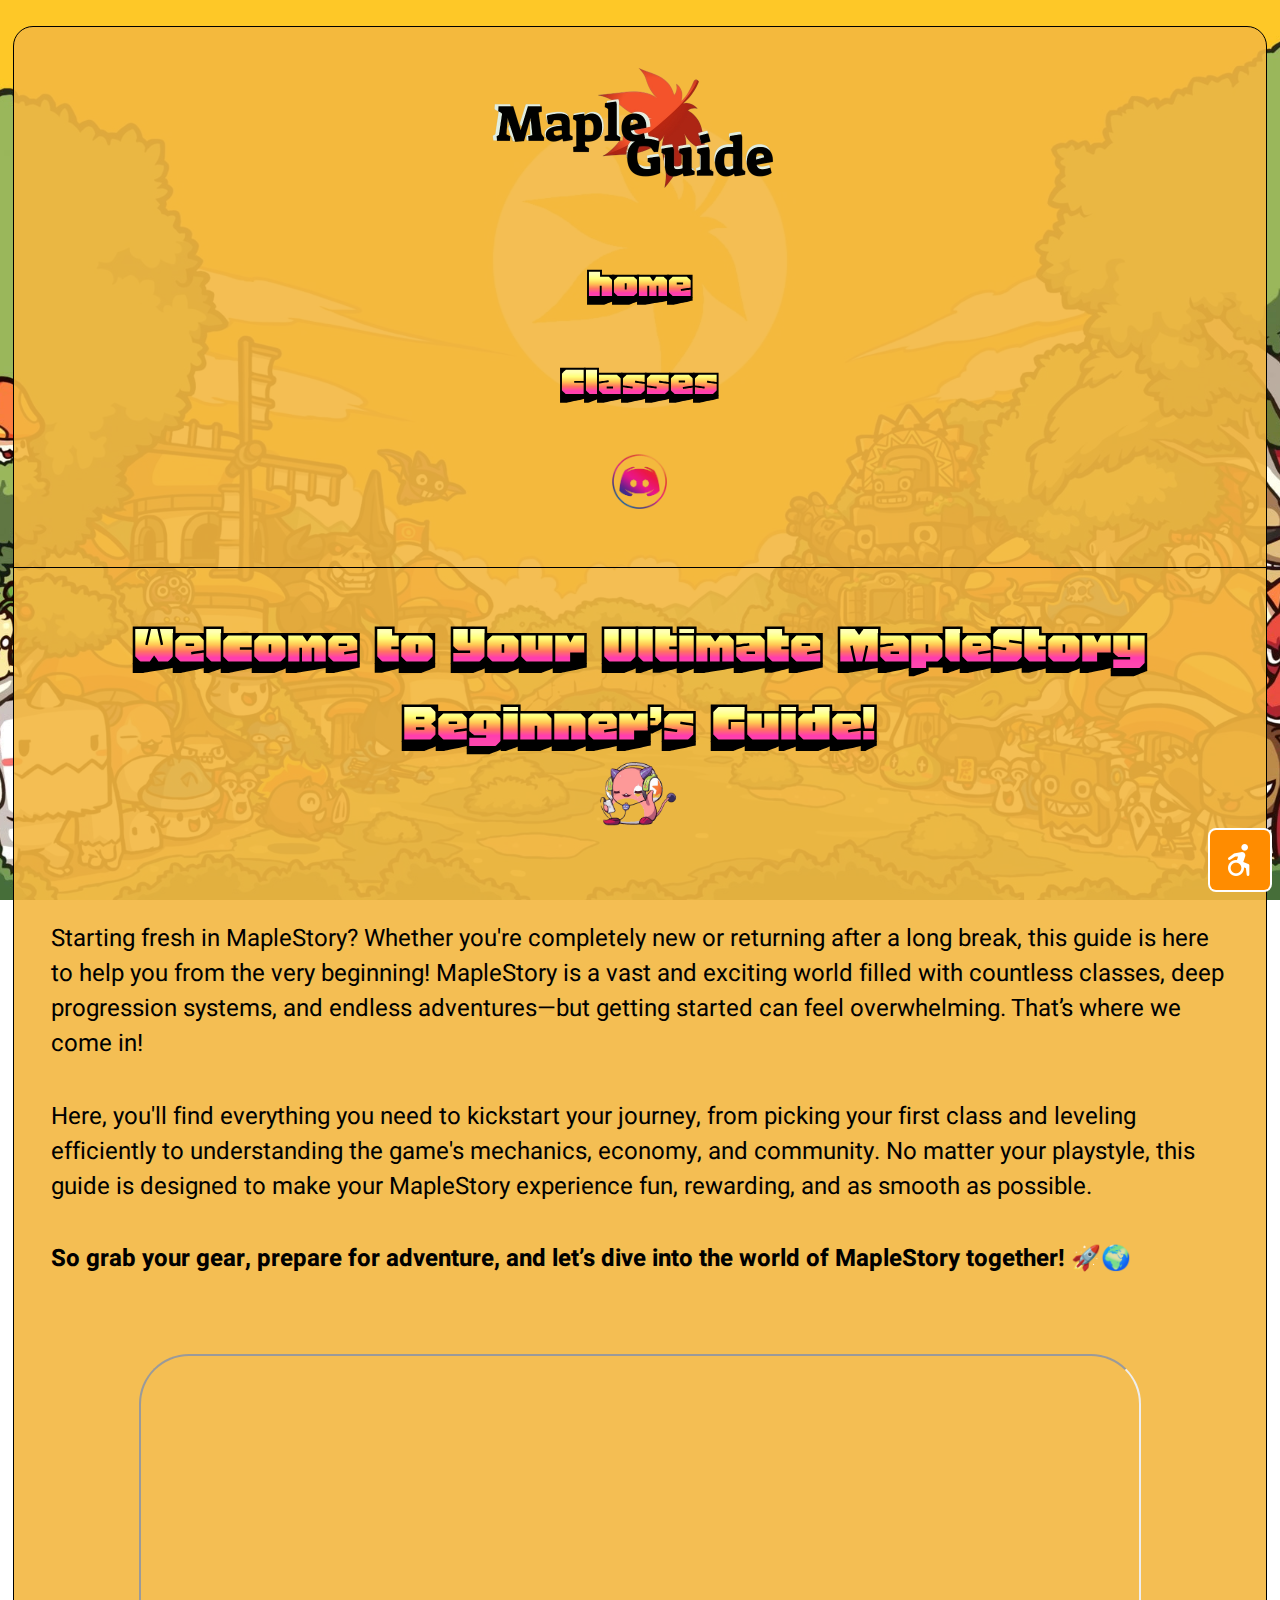
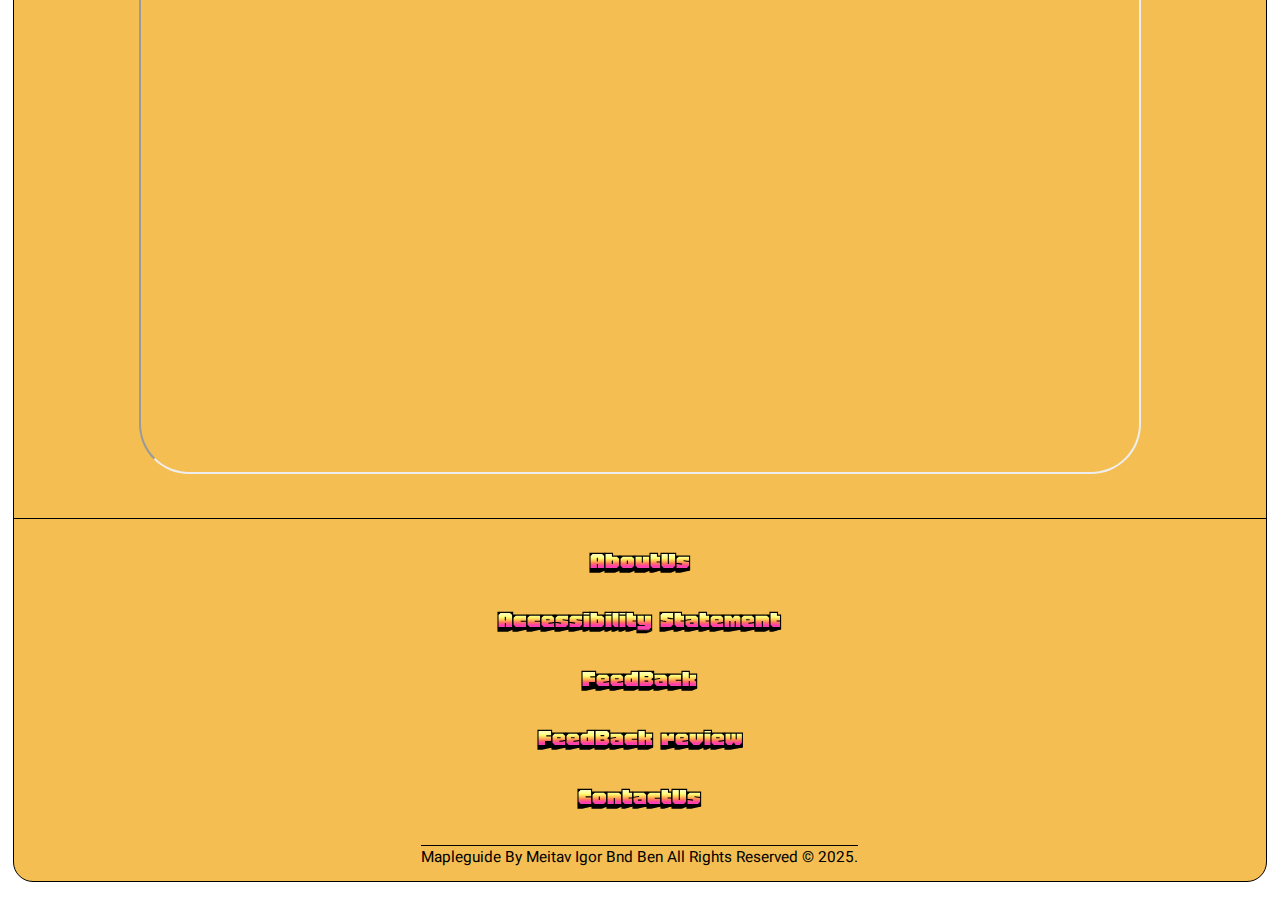
<file: index.html>
<!DOCTYPE html>
<html lang="en">

<head>
  <meta charset="UTF-8">
  <meta name="viewport" content="width=device-width, initial-scale=1.0">
  <title>Maple Guide</title>
  <link rel="icon" href="/images/page_tab_icon.png">
  <link href="/styles/styles.css" rel="stylesheet">

  <script>
    nagishli_config = {
      // צבע התוסף - האפשרויות הן Blue (כחול), Red (אדום), Green (ירוק), Purple (סגול), Pink (ורוד), Yellow (צהוב), Gray (אפור), Orange (כתום), Brown (חום), Turquoise (טורקיז) ו-Black (שחור)
      color: "orange",
      // שפת התוסף, he - עברית, en - אנגלית
      language: "en"
    };
  </script>
  <script src="js/nagishli_beta.js" defer> </script>

</head>

<body>
  <div id="wrapper">
    <header>
      <div class="nav_links">
        <ul class="main_links">
          <li id="main_header">
            <a href="index.html">
              <img src="/images/MapleGuideBackgroundless.png" title="maple story" alt="maple story">
            </a>
          </li>
          <li class="link"><a href="index.html">home</a></li>
          <li class="link"><a href="classes.html" target="_blank">Classes</a></li>
          <li class="link">
            <a href="https://discord.gg/8Z6eGYFgPk" target="_blank">
              <img src="/images/dis-logo.png" alt="discord" title="discord">
            </a>
          </li>
        </ul>
      </div>
    </header>


    <main>
      <h1 id="h1index">Welcome to Your Ultimate MapleStory Beginner’s Guide!<br><img src="./images/PinkBeanLive.gif"
          width="80" alt="PinkBean"></h1>

      <div class="classes">
        <p>Starting fresh in MapleStory? Whether you're completely new or returning after a long break, this guide is
          here to help
          you from the very beginning! MapleStory is a vast and exciting world filled with countless classes, deep
          progression
          systems, and endless adventures—but getting started can feel overwhelming. That’s where we come in!</p>

        <p>Here, you'll find everything you need to kickstart your journey, from picking your first class and leveling
          efficiently
          to understanding the game's mechanics, economy, and community. No matter your playstyle, this guide is
          designed to make
          your MapleStory experience fun, rewarding, and as smooth as possible.</p>

        <p><b>So grab your gear, prepare for adventure, and let’s dive into the world of MapleStory together!</b> 🚀🌍
        </p>

      </div>

      <aside>
        <iframe width="1280" height="720" src="https://www.youtube.com/embed/UNhKg5O-LZc"
          title="How To START Playing Maplestory From ZERO..."
          allow="accelerometer; autoplay; clipboard-write; encrypted-media; gyroscope; picture-in-picture; web-share"
          referrerpolicy="strict-origin-when-cross-origin" allowfullscreen></iframe>
      </aside>




    </main>

    <footer>
      <nav>
        <ul>
          <li><a class="footer_link" href="/Aboutus.html">AboutUs</a> </li>
          <li><a class="footer_link" href="accessibility_statement.html">Accessibility Statement</a></li>
          <li><a class="footer_link" href="/feedback.html">FeedBack</a> </li>
          <li><a class="footer_link" href="/feedback_review.html">FeedBack review</a> </li>
          <li><a class="footer_link" href="/Contactus.html">ContactUs</a> </li>
        </ul>
        <span id="span">Mapleguide By Meitav Igor Bnd Ben All Rights Reserved © 2025.</span>
      </nav>
    </footer>
  </div>
</body>

</html>
</file>
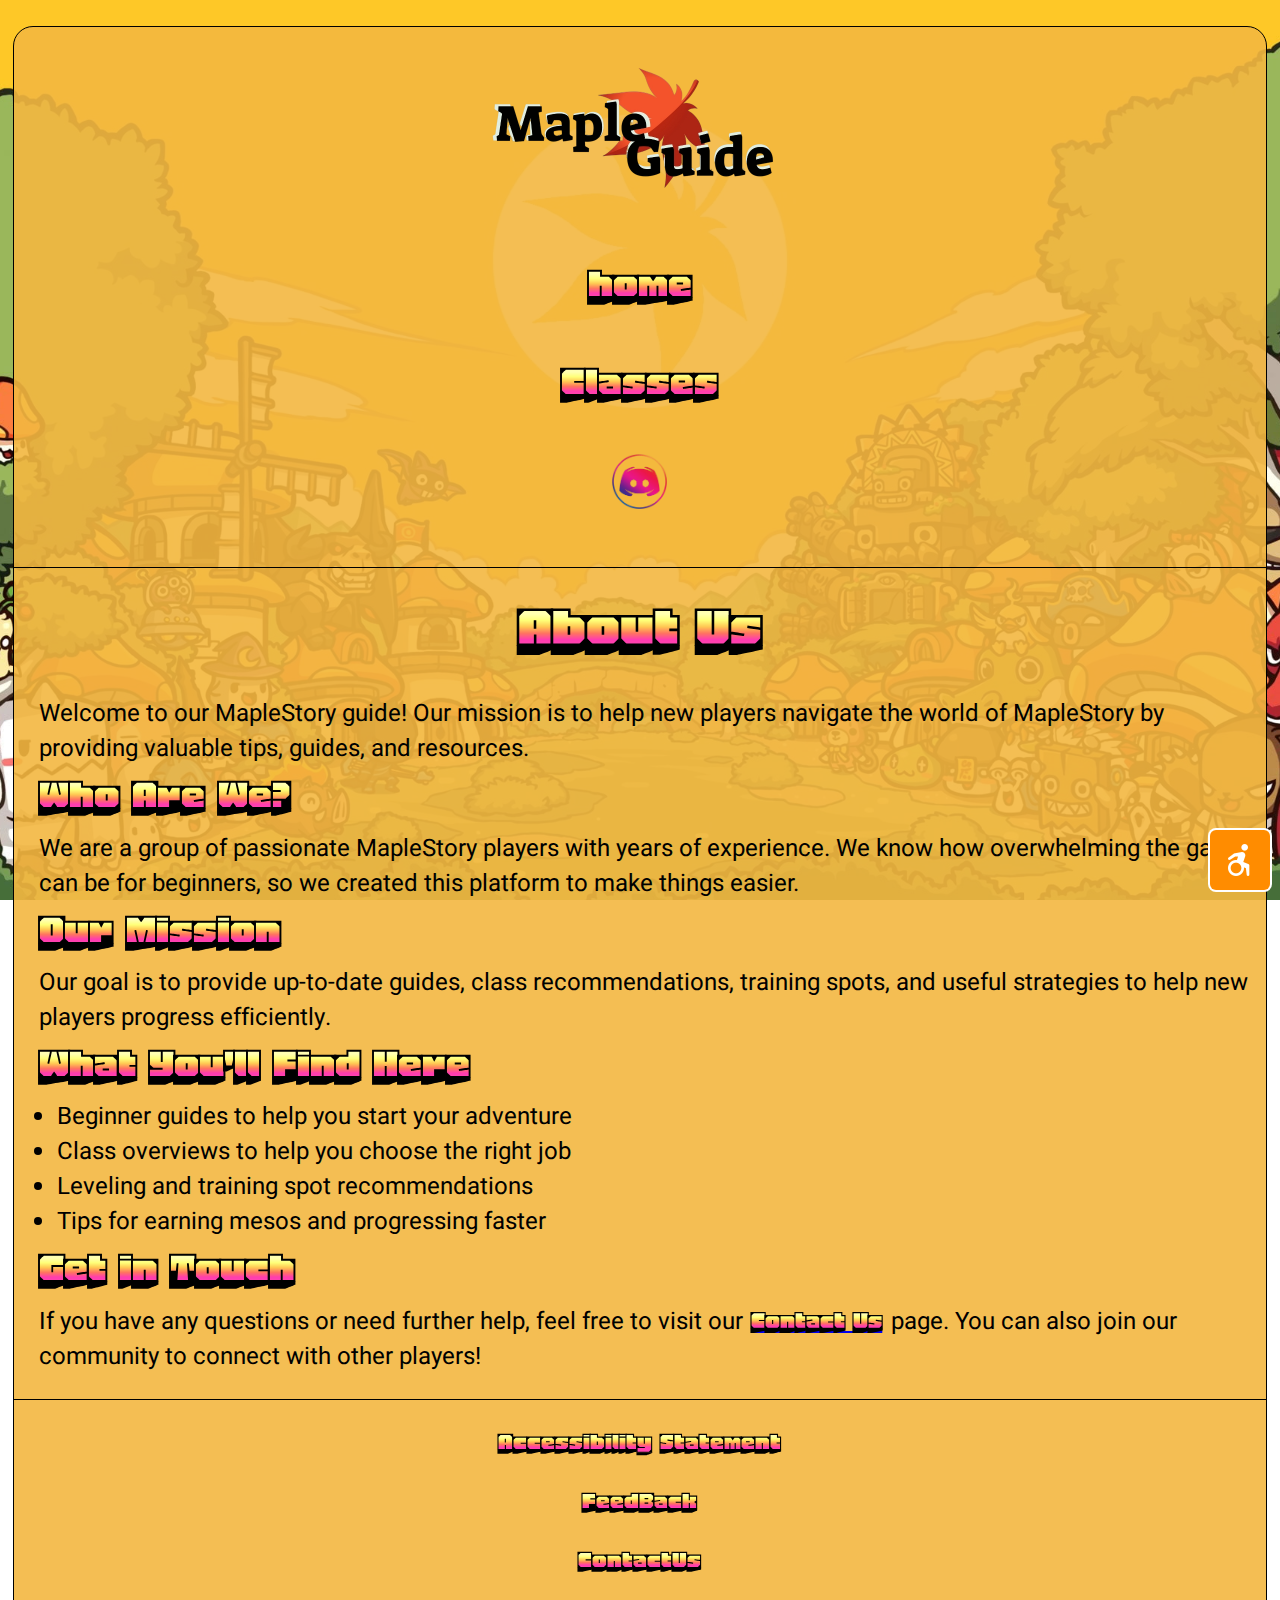
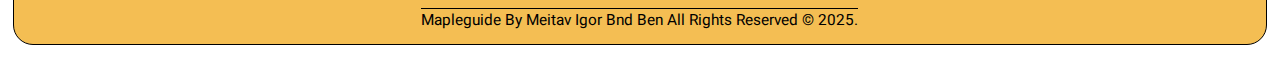
<file: aboutus.html>
<!DOCTYPE html>
<html lang="en">

<head>
  <meta charset="UTF-8">
  <meta name="viewport" content="width=device-width, initial-scale=1.0">
  <title>About As</title>
  <link rel="icon" href="/images/page_tab_icon.png">
  <link href="/styles/styles.css" rel="stylesheet">

  <script>
    nagishli_config = {
      // צבע התוסף - האפשרויות הן Blue (כחול), Red (אדום), Green (ירוק), Purple (סגול), Pink (ורוד), Yellow (צהוב), Gray (אפור), Orange (כתום), Brown (חום), Turquoise (טורקיז) ו-Black (שחור)
      color: "orange",
      // שפת התוסף, he - עברית, en - אנגלית
      language: "en"
    };
  </script>
  <script src="js/nagishli_beta.js" defer> </script>

</head>

<body>
  <div id="wrapper">
    <header>
      <div class="nav_links">
        <ul class="main_links">
          <li id="main_header">
            <a href="index.html">
              <img src="/images/MapleGuideBackgroundless.png" title="maple story" alt="maple story">
            </a>
          </li>
          <li class="link"><a href="index.html">home</a></li>
          <li class="link"><a href="classes.html" target="_blank">Classes</a></li>
          <li class="link">
            <a href="https://discord.gg/8Z6eGYFgPk" target="_blank">
              <img src="/images/dis-logo.png" alt="discord" title="discord">
            </a>
          </li>
        </ul>
      </div>

    </header>
    <main>
      <h1>About Us</h1>

      <div class="aboutusP">
        <p>Welcome to our MapleStory guide! Our mission is to help new players navigate the world of MapleStory by
          providing
          valuable tips, guides, and resources.</p>

        <h2 class="aboutush2">Who Are We?</h2>
        <p>We are a group of passionate MapleStory players with years of experience. We know how overwhelming the game
          can
          be
          for beginners, so we created this platform to make things easier.</p>

        <h2 class="aboutush2">Our Mission</h2>
        <p>Our goal is to provide up-to-date guides, class recommendations, training spots, and useful strategies to
          help
          new
          players progress efficiently.</p>

        <h2 class="aboutush2">What You'll Find Here</h2>
        <ul class="canfind">
          <li>Beginner guides to help you start your adventure</li>
          <li>Class overviews to help you choose the right job</li>
          <li>Leveling and training spot recommendations</li>
          <li>Tips for earning mesos and progressing faster</li>
        </ul>

        <h2 class="aboutush2">Get in Touch</h2>
        <p>If you have any questions or need further help, feel free to visit our <a href="contactus.html">Contact
            Us</a>
          page.
          You can also join our community to connect with other players!</p>
      </div>
    </main>
    <footer>
      <nav>
        <ul>
          <li><a class="footer_link" href="accessibility_statement.html">Accessibility Statement</a></li>
          <li><a class="footer_link" href="/feedback.html">FeedBack</a> </li>
          <li><a class="footer_link" href="/Contactus.html">ContactUs</a> </li>
        </ul>
        <span id="span">Mapleguide By Meitav Igor Bnd Ben All Rights Reserved © 2025.</span>
      </nav>
    </footer>
  </div>
</body>

</html>
</file>
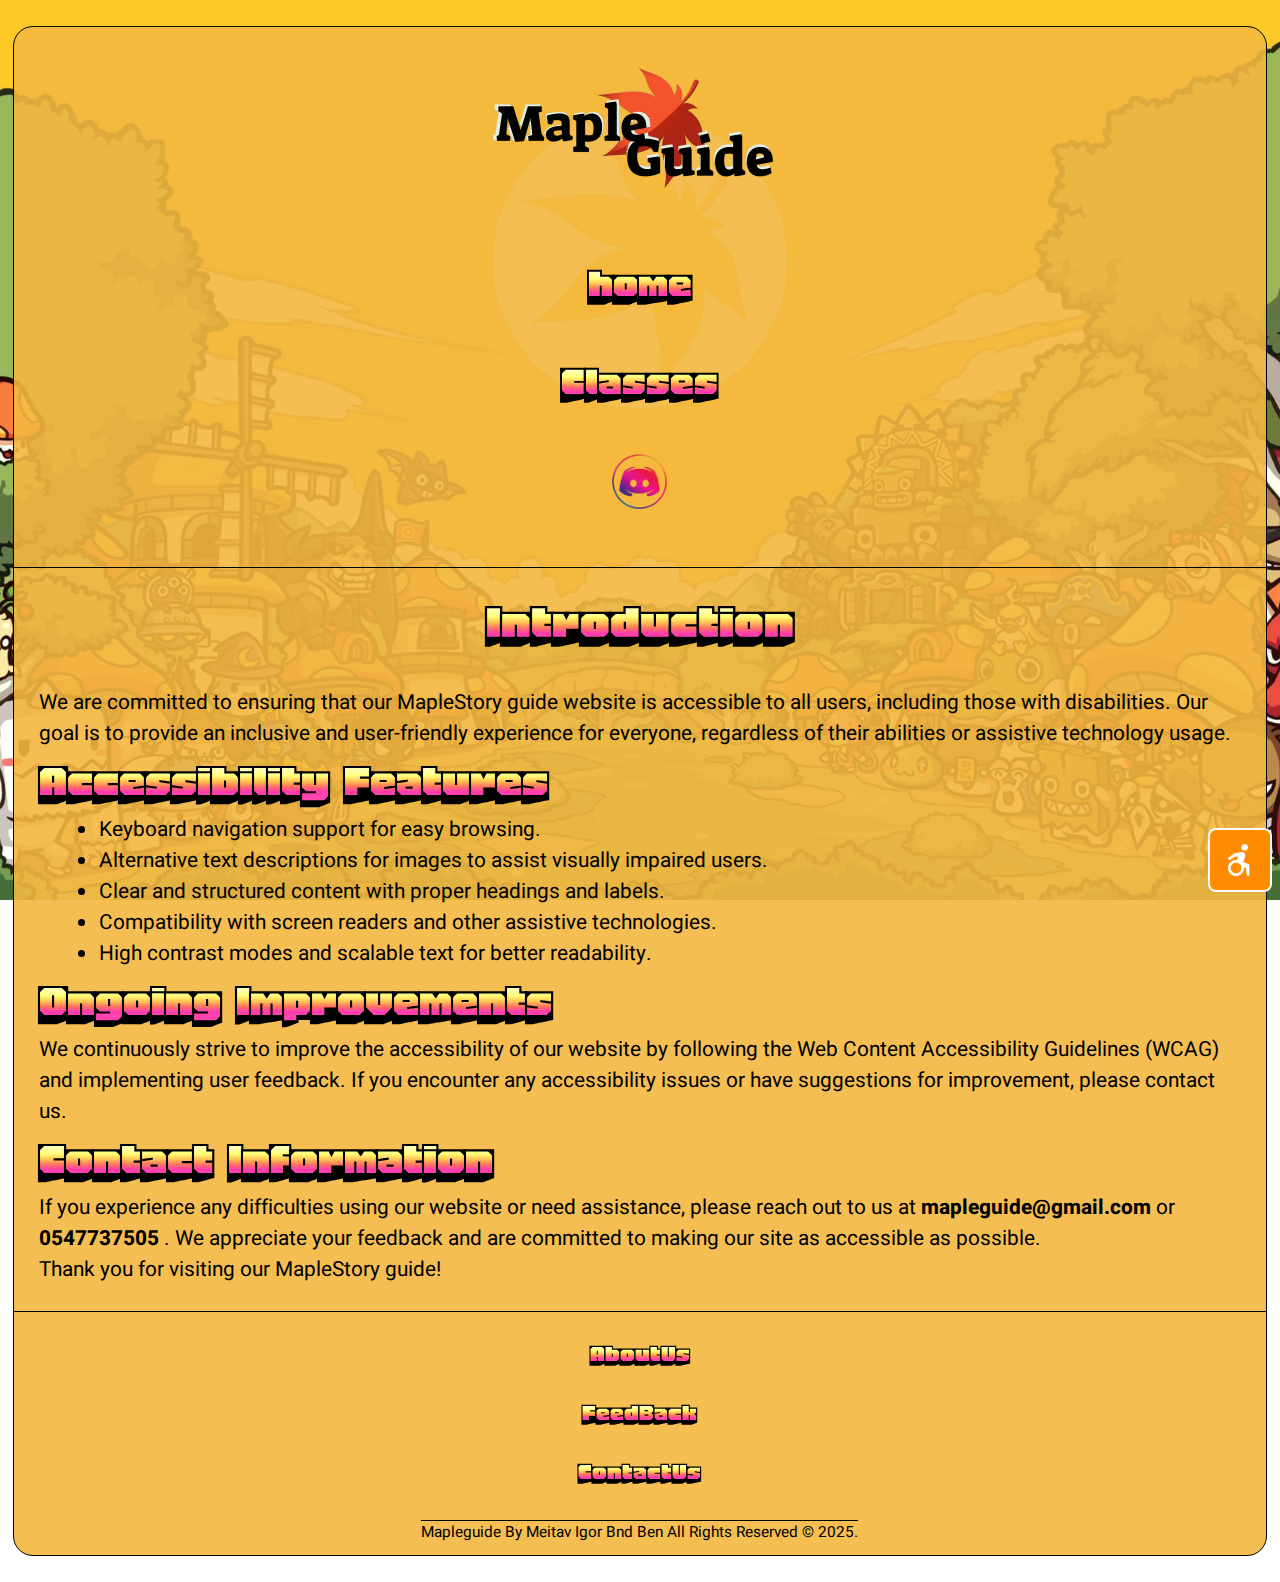
<file: accessibility_statement.html>
<!DOCTYPE html>
<html lang="en">

<head>
  <meta charset="UTF-8">
  <meta name="viewport" content="width=device-width, initial-scale=1.0">
  <link rel="icon" href="/images/page_tab_icon.png">
  <link href="/styles/styles.css" rel="stylesheet">
  <title>Accessibility Statement</title>
  <script>
    nagishli_config = {
      // צבע התוסף - האפשרויות הן Blue (כחול), Red (אדום), Green (ירוק), Purple (סגול), Pink (ורוד), Yellow (צהוב), Gray (אפור), Orange (כתום), Brown (חום), Turquoise (טורקיז) ו-Black (שחור)
      color: "orange",
      // שפת התוסף, he - עברית, en - אנגלית
      language: "en"
    };
  </script>
  <script src="js/nagishli_beta.js" defer> </script>

</head>

<body>
  <div id="wrapper">
    <header>
      <div class="nav_links">
        <ul class="main_links">
          <li id="main_header">
            <a href="index.html">
              <img src="/images/MapleGuideBackgroundless.png" title="maple story" alt="maple story">
            </a>
          </li>
          <li class="link"><a href="index.html">home</a></li>
          <li class="link"><a href="classes.html" target="_blank">Classes</a></li>
          <li class="link">
            <a href="https://discord.gg/8Z6eGYFgPk" target="_blank">
              <img src="/images/dis-logo.png" alt="discord" title="discord">
            </a>
          </li>
        </ul>
      </div>
    </header>


    <main>
      <div class="aceessmain">

        <h1 id="accessmainh1">Introduction</h1>

        <p>We are committed to ensuring that our MapleStory guide website is accessible to all users, including those
          with
          disabilities. Our goal is to provide an inclusive and user-friendly experience for everyone, regardless of
          their
          abilities or assistive technology usage.</p>




        <div class="accessh2">
          <h2>Accessibility Features</h2>
        </div>
        <ul id="accessUl">
          <li>Keyboard navigation support for easy browsing.</li>
          <li>Alternative text descriptions for images to assist visually impaired users.</li>
          <li>Clear and structured content with proper headings and labels.</li>
          <li>Compatibility with screen readers and other assistive technologies.</li>
          <li>High contrast modes and scalable text for better readability.</li>
        </ul>

        <div class="accessh2">
          <h2>Ongoing Improvements</h2>
        </div>
        <p>We continuously strive to improve the accessibility of our website by following the Web Content Accessibility
          Guidelines
          (WCAG) and implementing user feedback. If you encounter any accessibility issues or have suggestions for
          improvement,
          please contact us.</p>

        <div class="accessh2">
          <h2>Contact Information</h2>
        </div>
        <p>If you experience any difficulties using our website or need assistance, please reach out to us at
          <b>mapleguide@gmail.com</b> or <b>0547737505</b> . We appreciate your feedback and are committed
          to
          making
          our site as accessible as possible.
        </p>

        <p>Thank you for visiting our MapleStory guide!</p>
      </div>
    </main>


    <footer>
      <nav>
        <ul>
          <li><a class="footer_link" href="/Aboutus.html">AboutUs</a> </li>
          <li><a class="footer_link" href="/feedback.html">FeedBack</a> </li>
          <li><a class="footer_link" href="/Contactus.html">ContactUs</a> </li>
        </ul>
        <span id="span">Mapleguide By Meitav Igor Bnd Ben All Rights Reserved © 2025.</span>
      </nav>
    </footer>
  </div>
</body>

</html>
</file>
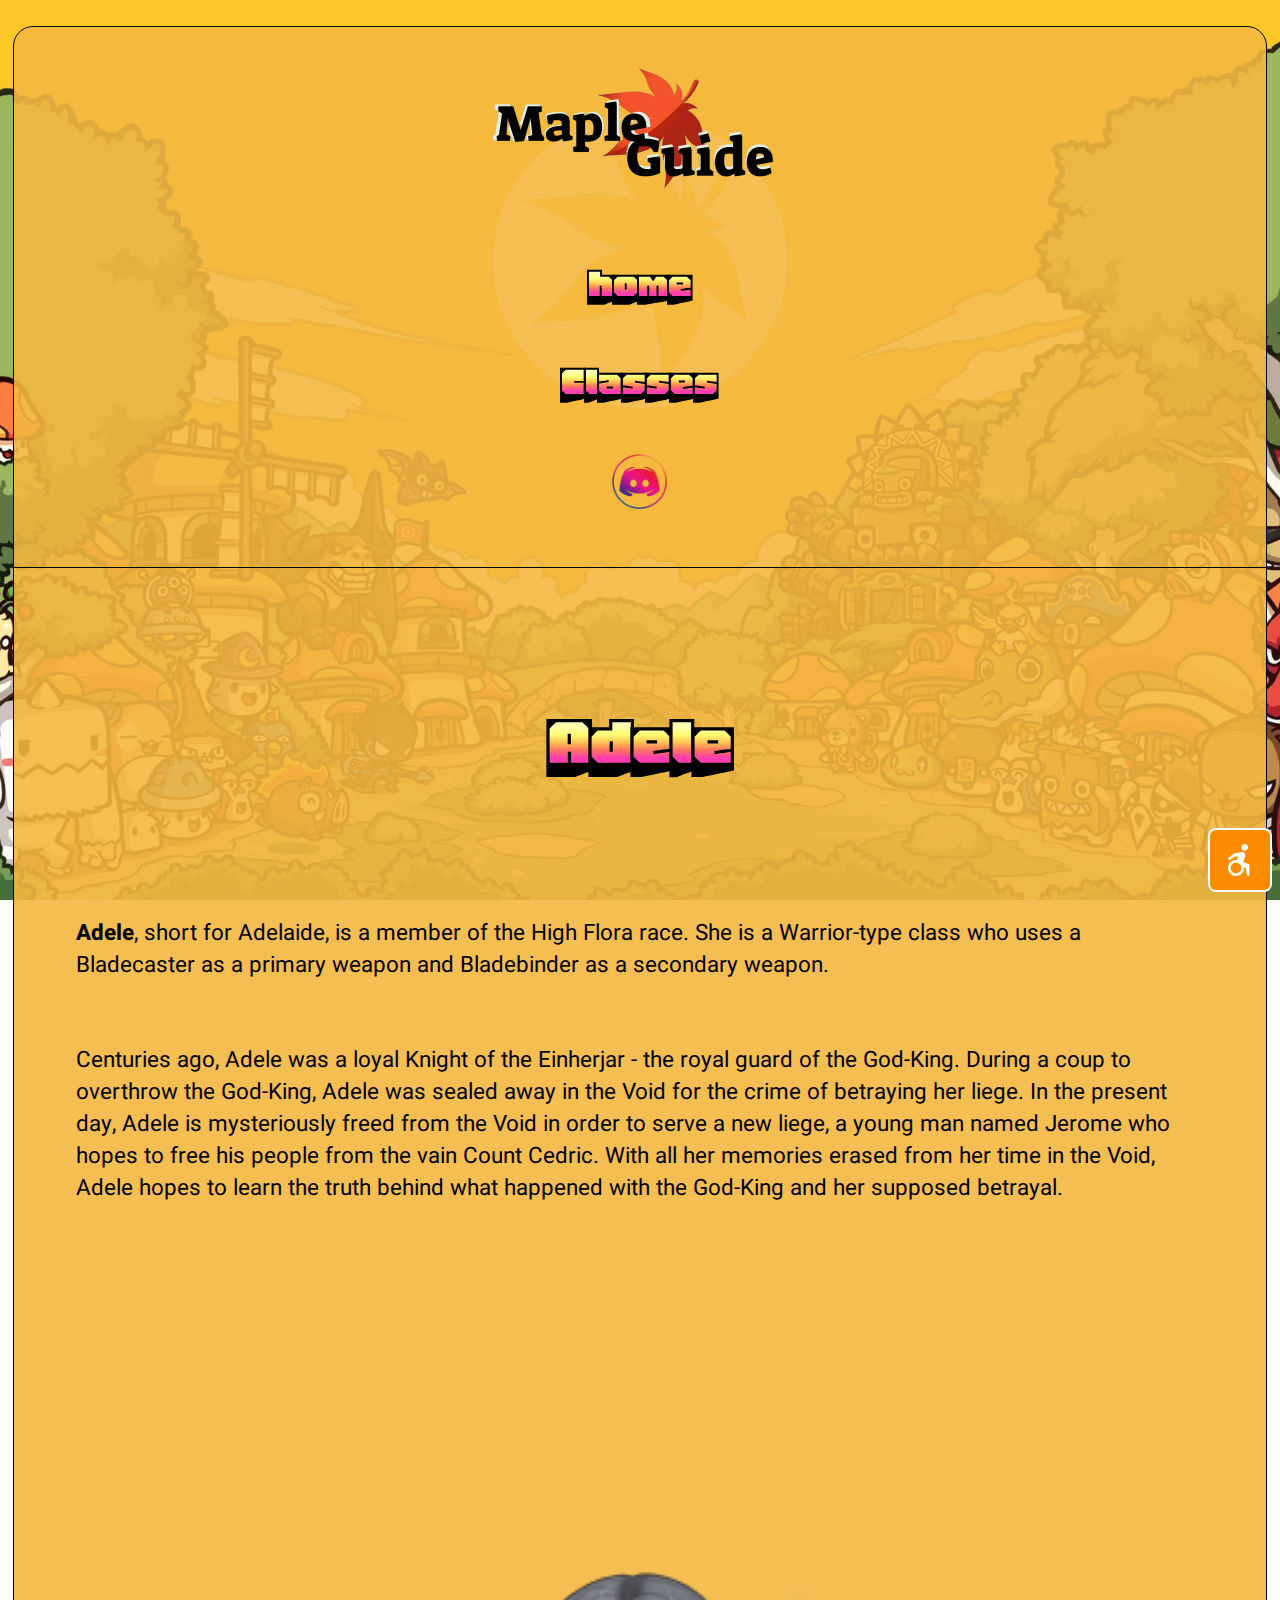
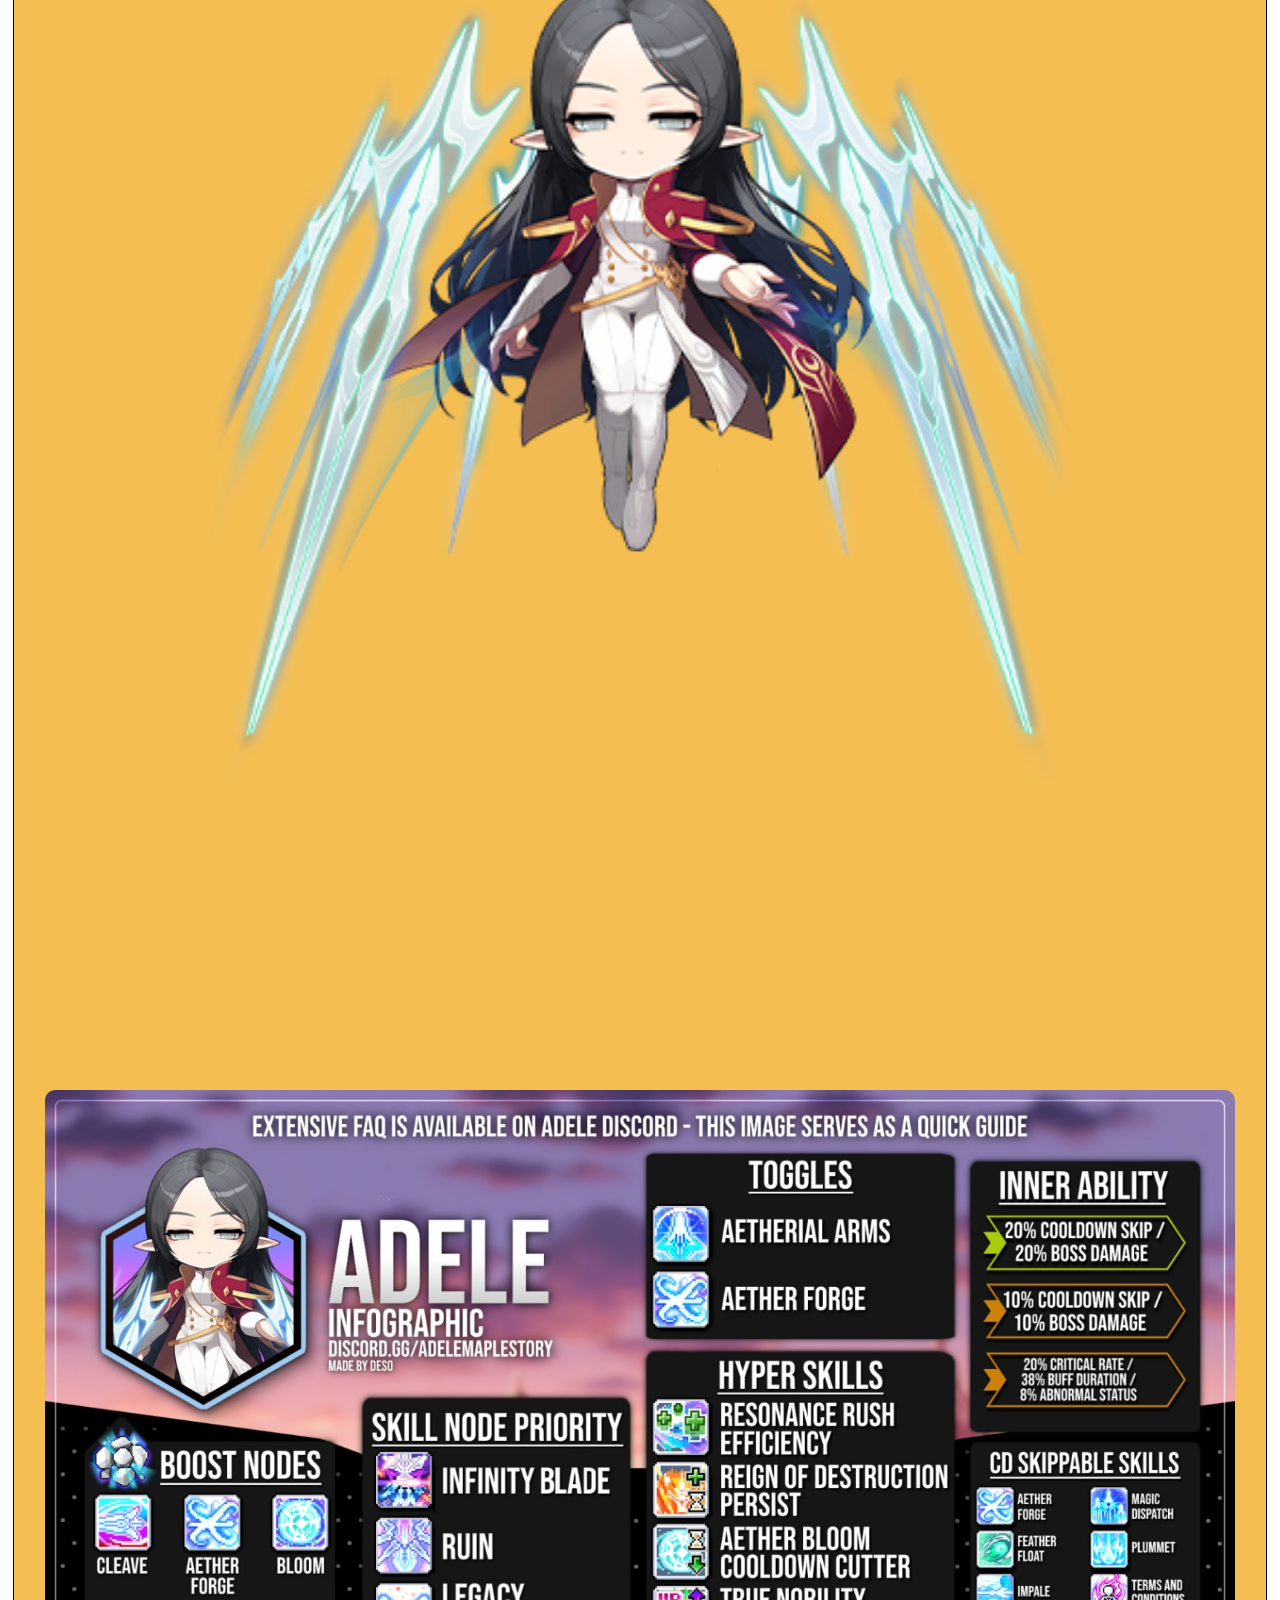
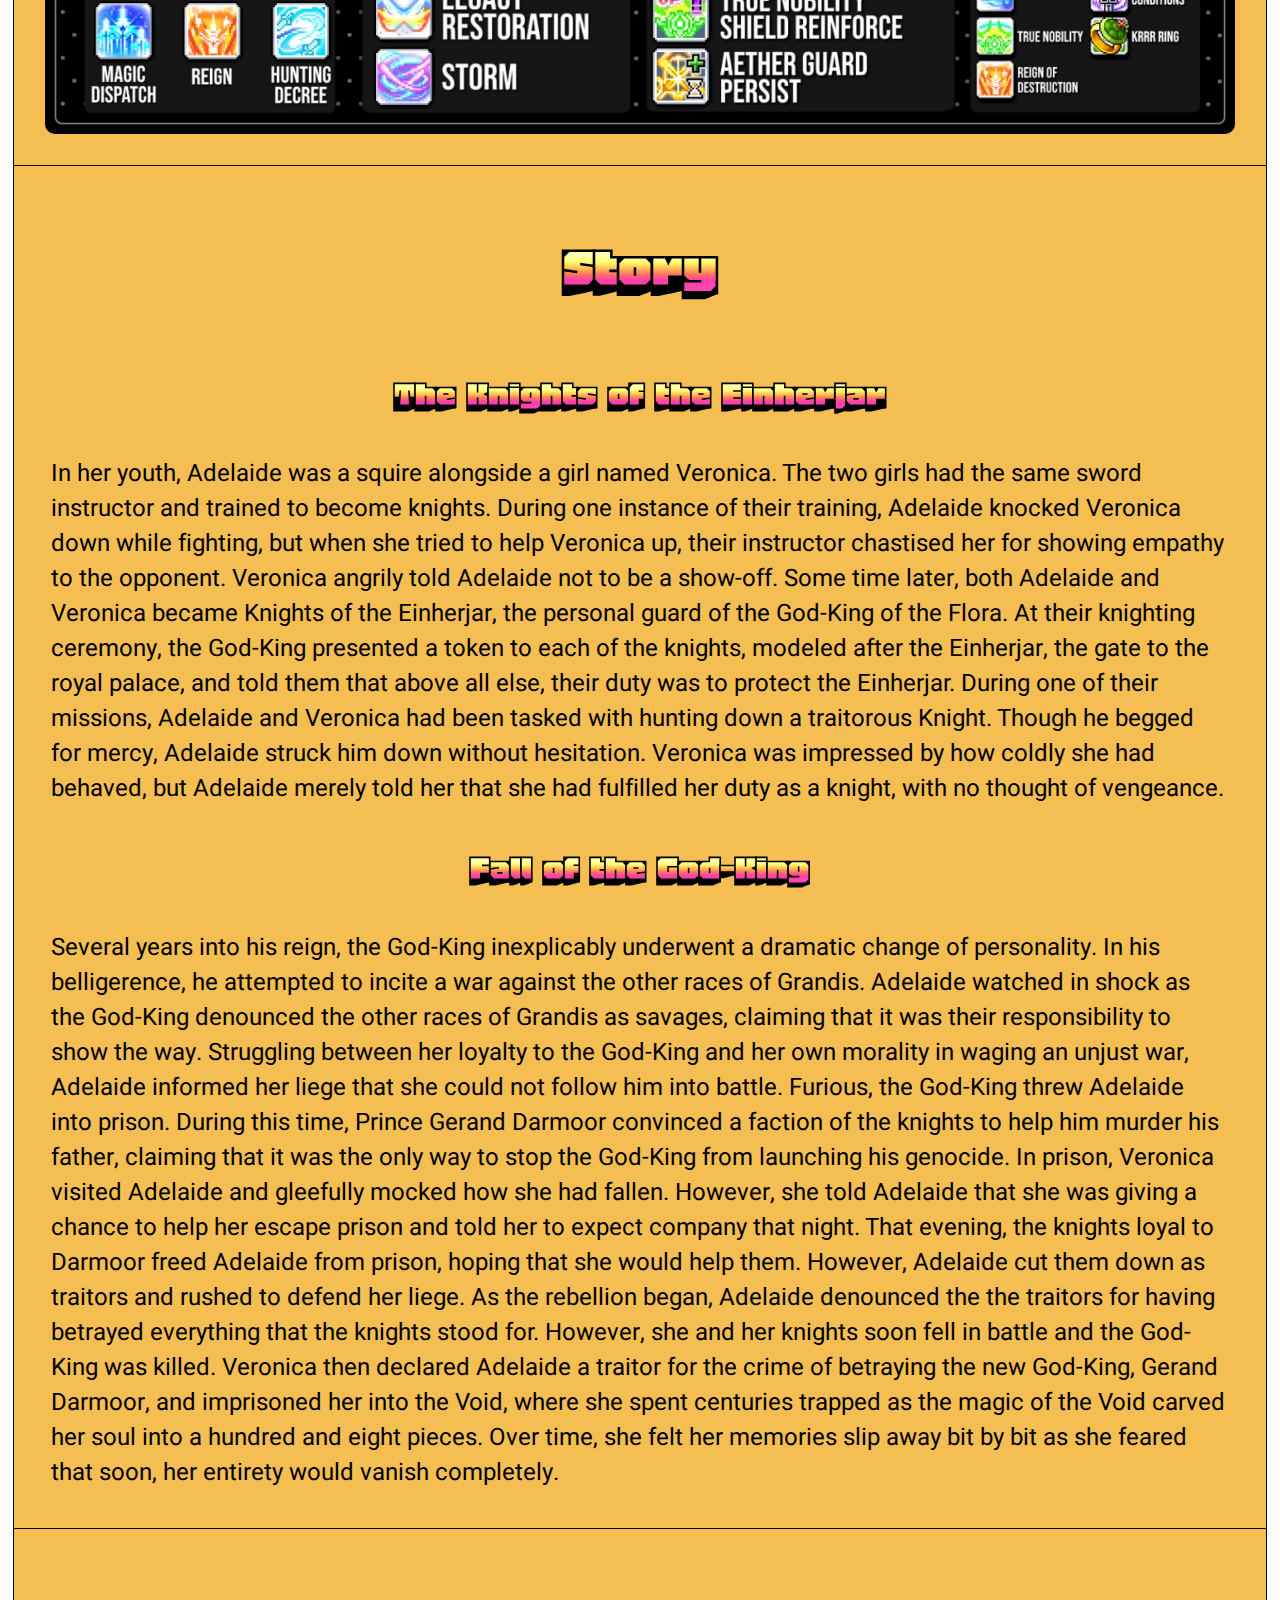
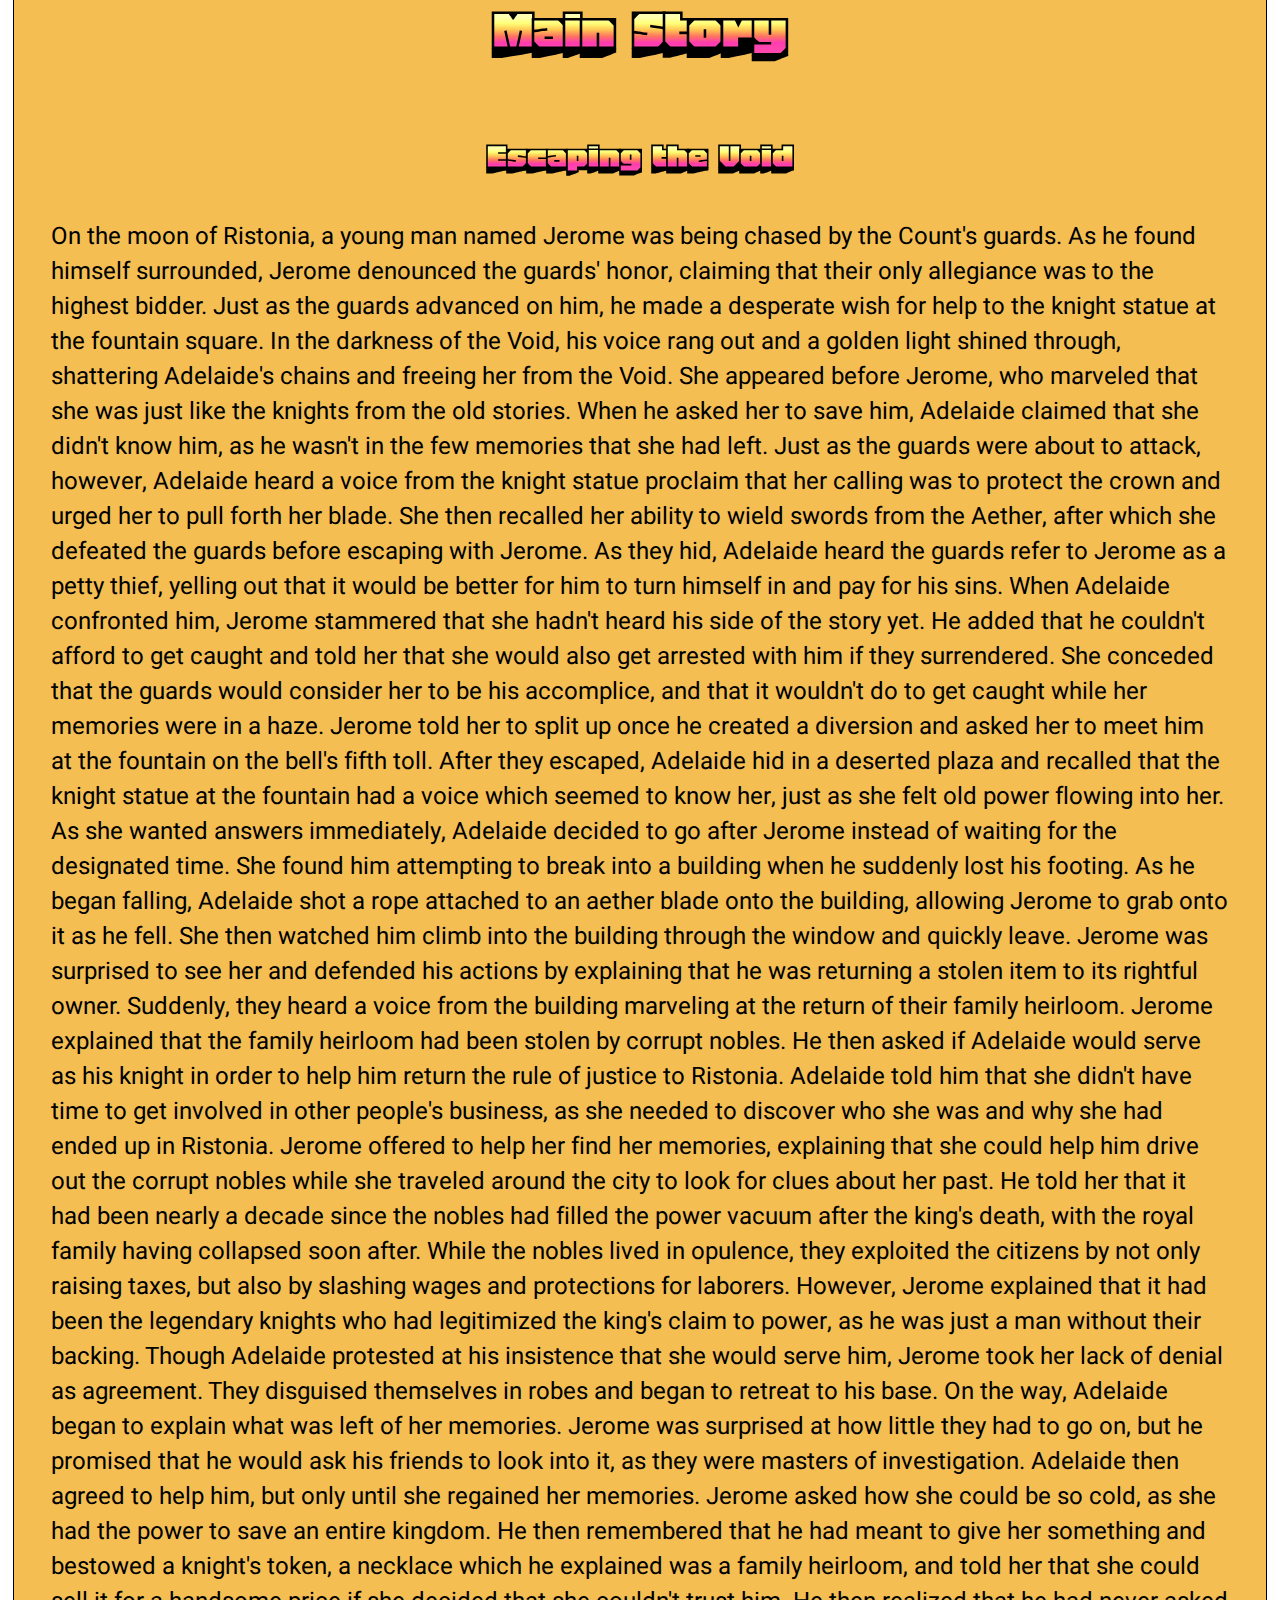
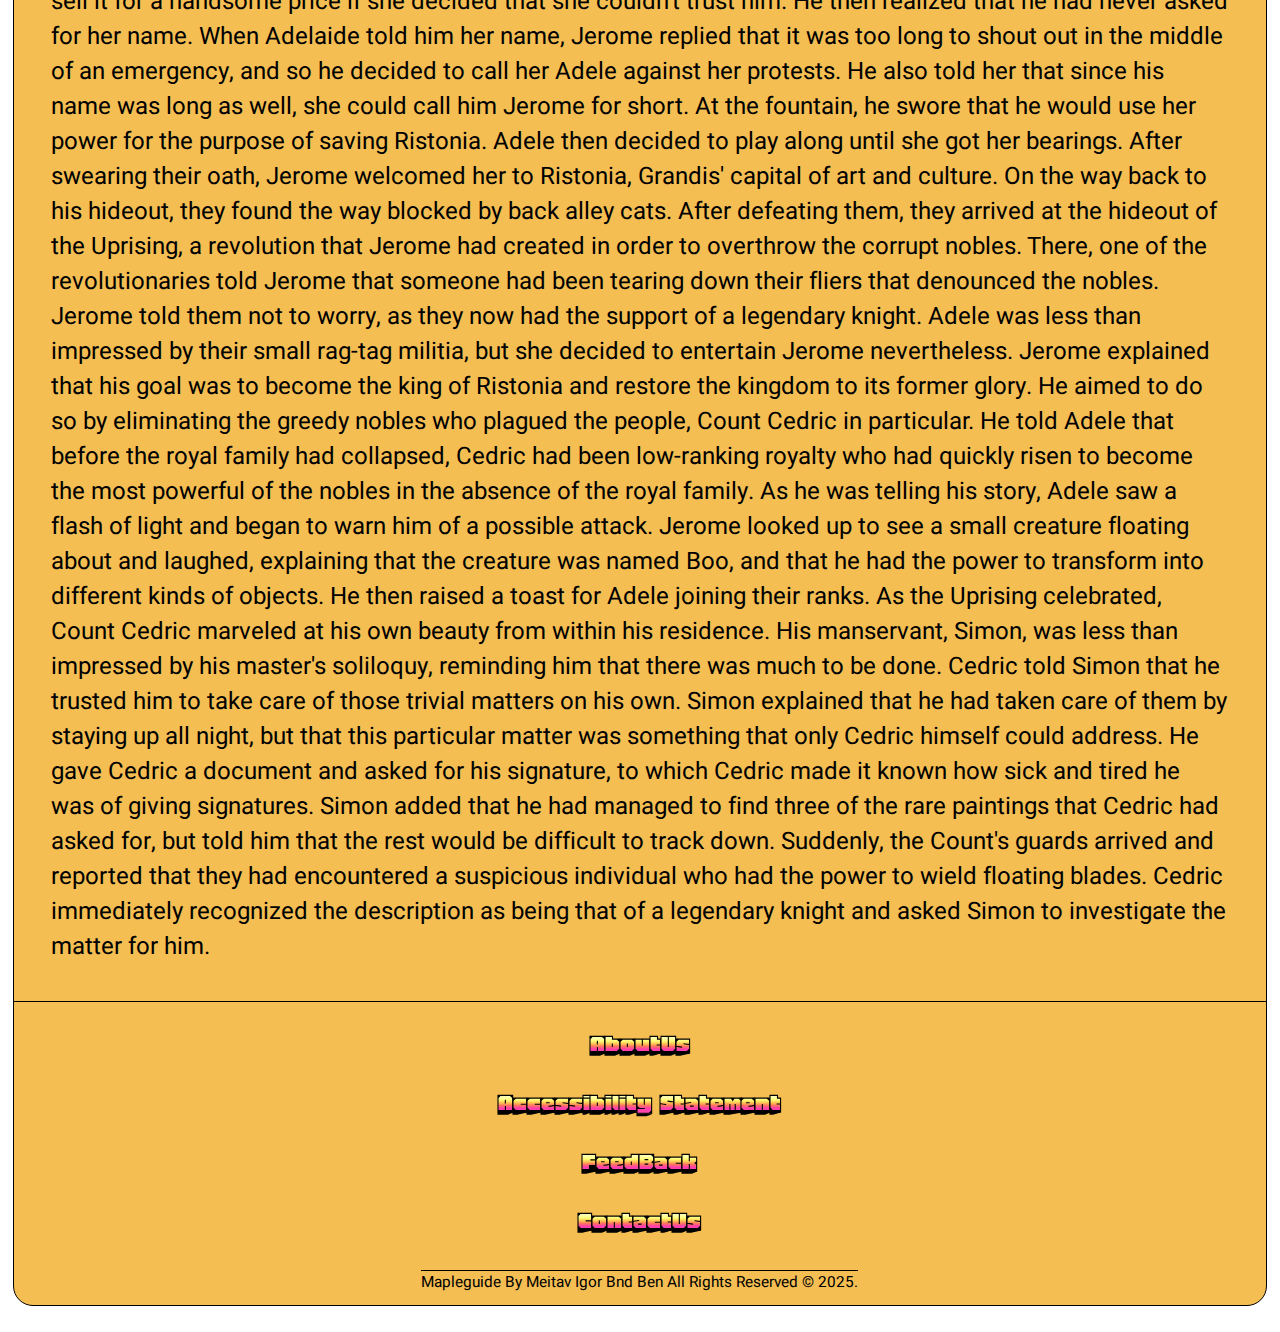
<file: adele.html>
<!DOCTYPE html>
<html lang="en">

<head>
  <meta charset="UTF-8">
  <meta name="viewport" content="width=device-width, initial-scale=1.0">
  <link rel="icon" href="/images/adele.png">
  <link href="/styles/styles.css" rel="stylesheet">
  <title>Adele</title>

  <script>
    nagishli_config = {
      // צבע התוסף - האפשרויות הן Blue (כחול), Red (אדום), Green (ירוק), Purple (סגול), Pink (ורוד), Yellow (צהוב), Gray (אפור), Orange (כתום), Brown (חום), Turquoise (טורקיז) ו-Black (שחור)
      color: "orange",
      // שפת התוסף, he - עברית, en - אנגלית
      language: "en"
    };
  </script>
  <script src="js/nagishli_beta.js" defer> </script>

</head>

<body>
  <div id="wrapper">
    <header>
      <div class="nav_links">
        <ul class="main_links">
          <li id="main_header">
            <a href="index.html">
              <img src="/images/MapleGuideBackgroundless.png" title="maple story" alt="maple story">
            </a>
          </li>
          <li class="link"><a href="index.html">home</a></li>
          <li class="link"><a href="classes.html">Classes</a></li>
          <li class="link">
            <a href="https://discord.gg/8Z6eGYFgPk" target="_blank">
              <img src="/images/dis-logo.png" alt="discord" title="discord">
            </a>
          </li>
        </ul>
      </div>
    </header>
    <main>
      <article>
        <div class="main_part">
          <div class="item">
            <h1>Adele</h1>
            <p><b>Adele</b>, short for Adelaide, is a member of the High Flora race. She is a Warrior-type class who
              uses a
              Bladecaster as a
              primary weapon and Bladebinder as a secondary weapon.</p>

            <p>Centuries ago, Adele was a loyal Knight of the Einherjar - the royal guard of the God-King. During a coup
              to
              overthrow
              the God-King, Adele was sealed away in the Void for the crime of betraying her liege. In the present day,
              Adele
              is
              mysteriously freed from the Void in order to serve a new liege, a young man named Jerome who hopes to free
              his
              people
              from the vain Count Cedric. With all her memories erased from her time in the Void, Adele hopes to learn
              the
              truth
              behind what happened with the God-King and her supposed betrayal.</p>
          </div>
          <div class="item">
            <img src="/images/adele_art.png" alt="Adele" title="Adele">
          </div>
        </div>
      </article>

      <figure>
        <img src="/images/adele_skill.jfif" title="adele skills info" alt="adele skills info">
      </figure>

      <article>
        <div class="main_story">
          <h2>Story</h2>
          <h3>The Knights of the Einherjar</h3>
          <p>In her youth, Adelaide was a squire alongside a girl named Veronica. The two girls had the same sword
            instructor and
            trained to become knights. During one instance of their training, Adelaide knocked Veronica down while
            fighting,
            but
            when she tried to help Veronica up, their instructor chastised her for showing empathy to the opponent.
            Veronica
            angrily
            told Adelaide not to be a show-off.

            Some time later, both Adelaide and Veronica became Knights of the Einherjar, the personal guard of the
            God-King
            of the
            Flora. At their knighting ceremony, the God-King presented a token to each of the knights, modeled after the
            Einherjar,
            the gate to the royal palace, and told them that above all else, their duty was to protect the Einherjar.

            During one of their missions, Adelaide and Veronica had been tasked with hunting down a traitorous Knight.
            Though he
            begged for mercy, Adelaide struck him down without hesitation. Veronica was impressed by how coldly she had
            behaved, but
            Adelaide merely told her that she had fulfilled her duty as a knight, with no thought of vengeance.</p>

          <h3>Fall of the God-King</h3>
          <p>Several years into his reign, the God-King inexplicably underwent a dramatic change of personality. In his
            belligerence,
            he attempted to incite a war against the other races of Grandis. Adelaide watched in shock as the God-King
            denounced the
            other races of Grandis as savages, claiming that it was their responsibility to show the way. Struggling
            between
            her
            loyalty to the God-King and her own morality in waging an unjust war, Adelaide informed her liege that she
            could
            not
            follow him into battle. Furious, the God-King threw Adelaide into prison.

            During this time, Prince Gerand Darmoor convinced a faction of the knights to help him murder his father,
            claiming that
            it was the only way to stop the God-King from launching his genocide. In prison, Veronica visited Adelaide
            and
            gleefully
            mocked how she had fallen. However, she told Adelaide that she was giving a chance to help her escape prison
            and
            told
            her to expect company that night.

            That evening, the knights loyal to Darmoor freed Adelaide from prison, hoping that she would help them.
            However,
            Adelaide cut them down as traitors and rushed to defend her liege. As the rebellion began, Adelaide
            denounced
            the the
            traitors for having betrayed everything that the knights stood for.

            However, she and her knights soon fell in battle and the God-King was killed. Veronica then declared
            Adelaide
            a
            traitor
            for the crime of betraying the new God-King, Gerand Darmoor, and imprisoned her into the Void, where she
            spent
            centuries
            trapped as the magic of the Void carved her soul into a hundred and eight pieces. Over time, she felt her
            memories slip
            away bit by bit as she feared that soon, her entirety would vanish completely.</p>
        </div>
      </article>

      <article>
        <div class="main_story">
          <h2>Main Story</h2>
          <h3>Escaping the Void</h3>
          <p>On the moon of Ristonia, a young man named Jerome was being chased by the Count's guards. As he found
            himself
            surrounded, Jerome denounced the guards' honor, claiming that their only allegiance was to the highest
            bidder.
            Just as
            the guards advanced on him, he made a desperate wish for help to the knight statue at the fountain square.

            In the darkness of the Void, his voice rang out and a golden light shined through, shattering Adelaide's
            chains
            and
            freeing her from the Void. She appeared before Jerome, who marveled that she was just like the knights from
            the
            old
            stories. When he asked her to save him, Adelaide claimed that she didn't know him, as he wasn't in the few
            memories that
            she had left. Just as the guards were about to attack, however, Adelaide heard a voice from the knight
            statue
            proclaim
            that her calling was to protect the crown and urged her to pull forth her blade. She then recalled her
            ability
            to wield
            swords from the Aether, after which she defeated the guards before escaping with Jerome.

            As they hid, Adelaide heard the guards refer to Jerome as a petty thief, yelling out that it would be better
            for
            him to
            turn himself in and pay for his sins. When Adelaide confronted him, Jerome stammered that she hadn't heard
            his
            side of
            the story yet. He added that he couldn't afford to get caught and told her that she would also get arrested
            with
            him if
            they surrendered. She conceded that the guards would consider her to be his accomplice, and that it wouldn't
            do
            to get
            caught while her memories were in a haze. Jerome told her to split up once he created a diversion and asked
            her
            to meet
            him at the fountain on the bell's fifth toll.

            After they escaped, Adelaide hid in a deserted plaza and recalled that the knight statue at the fountain had
            a
            voice
            which seemed to know her, just as she felt old power flowing into her. As she wanted answers immediately,
            Adelaide
            decided to go after Jerome instead of waiting for the designated time. She found him attempting to break
            into
            a
            building
            when he suddenly lost his footing.

            As he began falling, Adelaide shot a rope attached to an aether blade onto the building, allowing Jerome to
            grab
            onto it
            as he fell. She then watched him climb into the building through the window and quickly leave. Jerome was
            surprised to
            see her and defended his actions by explaining that he was returning a stolen item to its rightful owner.
            Suddenly, they
            heard a voice from the building marveling at the return of their family heirloom. Jerome explained that the
            family
            heirloom had been stolen by corrupt nobles.

            He then asked if Adelaide would serve as his knight in order to help him return the rule of justice to
            Ristonia.
            Adelaide told him that she didn't have time to get involved in other people's business, as she needed to
            discover who
            she was and why she had ended up in Ristonia. Jerome offered to help her find her memories, explaining that
            she
            could
            help him drive out the corrupt nobles while she traveled around the city to look for clues about her past.

            He told her that it had been nearly a decade since the nobles had filled the power vacuum after the king's
            death, with
            the royal family having collapsed soon after. While the nobles lived in opulence, they exploited the
            citizens
            by
            not
            only raising taxes, but also by slashing wages and protections for laborers.

            However, Jerome explained that it had been the legendary knights who had legitimized the king's claim to
            power,
            as he
            was just a man without their backing. Though Adelaide protested at his insistence that she would serve him,
            Jerome took
            her lack of denial as agreement. They disguised themselves in robes and began to retreat to his base.

            On the way, Adelaide began to explain what was left of her memories. Jerome was surprised at how little they
            had
            to go
            on, but he promised that he would ask his friends to look into it, as they were masters of investigation.
            Adelaide then
            agreed to help him, but only until she regained her memories. Jerome asked how she could be so cold, as she
            had
            the
            power to save an entire kingdom.

            He then remembered that he had meant to give her something and bestowed a knight's token, a necklace which
            he
            explained
            was a family heirloom, and told her that she could sell it for a handsome price if she decided that she
            couldn't
            trust
            him. He then realized that he had never asked for her name. When Adelaide told him her name, Jerome replied
            that
            it was
            too long to shout out in the middle of an emergency, and so he decided to call her Adele against her
            protests.
            He also
            told her that since his name was long as well, she could call him Jerome for short.

            At the fountain, he swore that he would use her power for the purpose of saving Ristonia. Adele then decided
            to
            play
            along until she got her bearings. After swearing their oath, Jerome welcomed her to Ristonia, Grandis'
            capital
            of art
            and culture. On the way back to his hideout, they found the way blocked by back alley cats.

            After defeating them, they arrived at the hideout of the Uprising, a revolution that Jerome had created in
            order
            to
            overthrow the corrupt nobles. There, one of the revolutionaries told Jerome that someone had been tearing
            down
            their
            fliers that denounced the nobles. Jerome told them not to worry, as they now had the support of a legendary
            knight.
            Adele was less than impressed by their small rag-tag militia, but she decided to entertain Jerome
            nevertheless.

            Jerome explained that his goal was to become the king of Ristonia and restore the kingdom to its former
            glory.
            He aimed
            to do so by eliminating the greedy nobles who plagued the people, Count Cedric in particular. He told Adele
            that
            before
            the royal family had collapsed, Cedric had been low-ranking royalty who had quickly risen to become the most
            powerful of
            the nobles in the absence of the royal family. As he was telling his story, Adele saw a flash of light and
            began
            to warn
            him of a possible attack. Jerome looked up to see a small creature floating about and laughed, explaining
            that
            the
            creature was named Boo, and that he had the power to transform into different kinds of objects. He then
            raised
            a
            toast
            for Adele joining their ranks.

            As the Uprising celebrated, Count Cedric marveled at his own beauty from within his residence. His
            manservant,
            Simon,
            was less than impressed by his master's soliloquy, reminding him that there was much to be done. Cedric told
            Simon that
            he trusted him to take care of those trivial matters on his own. Simon explained that he had taken care of
            them
            by
            staying up all night, but that this particular matter was something that only Cedric himself could address.

            He gave Cedric a document and asked for his signature, to which Cedric made it known how sick and tired he
            was
            of giving
            signatures. Simon added that he had managed to find three of the rare paintings that Cedric had asked for,
            but
            told him
            that the rest would be difficult to track down. Suddenly, the Count's guards arrived and reported that they
            had
            encountered a suspicious individual who had the power to wield floating blades. Cedric immediately
            recognized
            the
            description as being that of a legendary knight and asked Simon to investigate the matter for him.</p>
        </div>
      </article>
    </main>
    <footer>
      <nav>
        <ul>
          <li><a class="footer_link" href="/Aboutus.html">AboutUs</a> </li>
          <li><a class="footer_link" href="accessibility_statement.html">Accessibility Statement</a></li>
          <li><a class="footer_link" href="/feedback.html">FeedBack</a> </li>
          <li><a class="footer_link" href="/Contactus.html">ContactUs</a> </li>
        </ul>
        <span id="span">Mapleguide By Meitav Igor Bnd Ben All Rights Reserved © 2025.</span>
      </nav>
    </footer>
  </div>
</body>

</html>
</file>
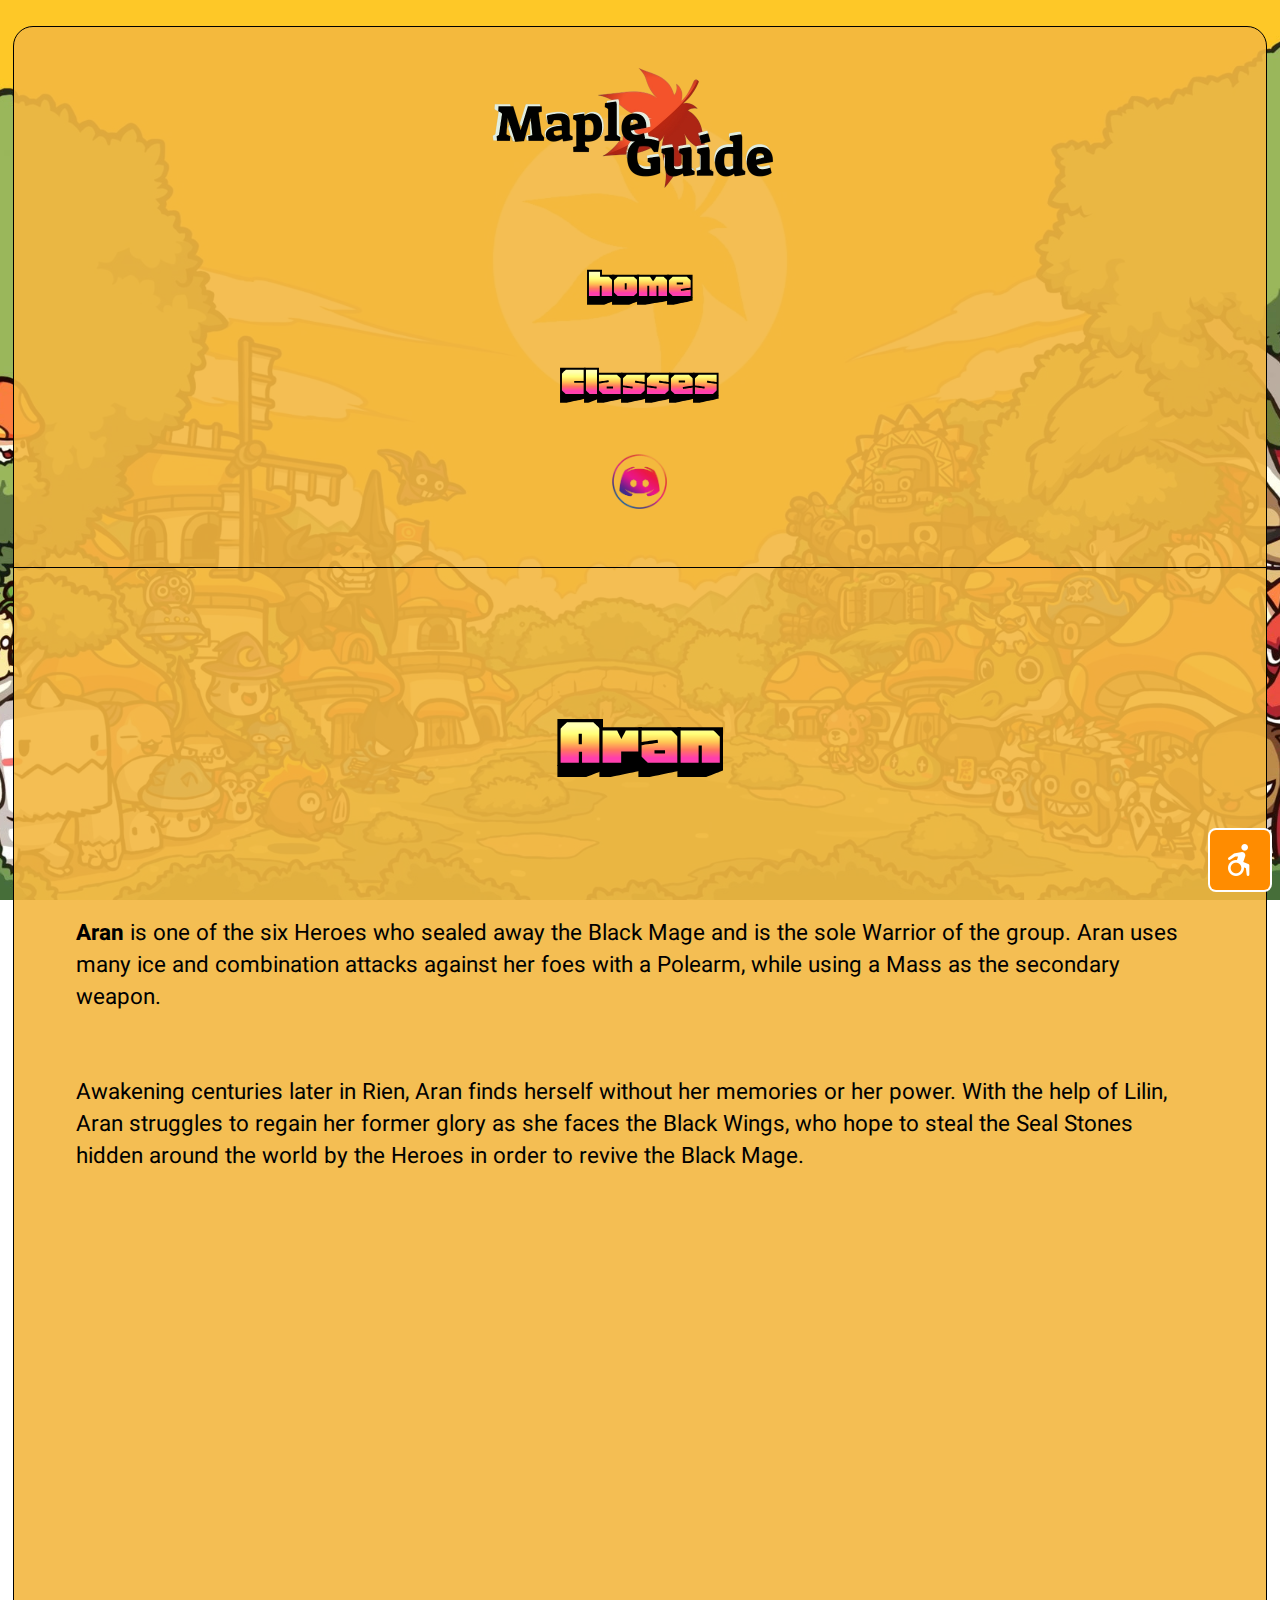
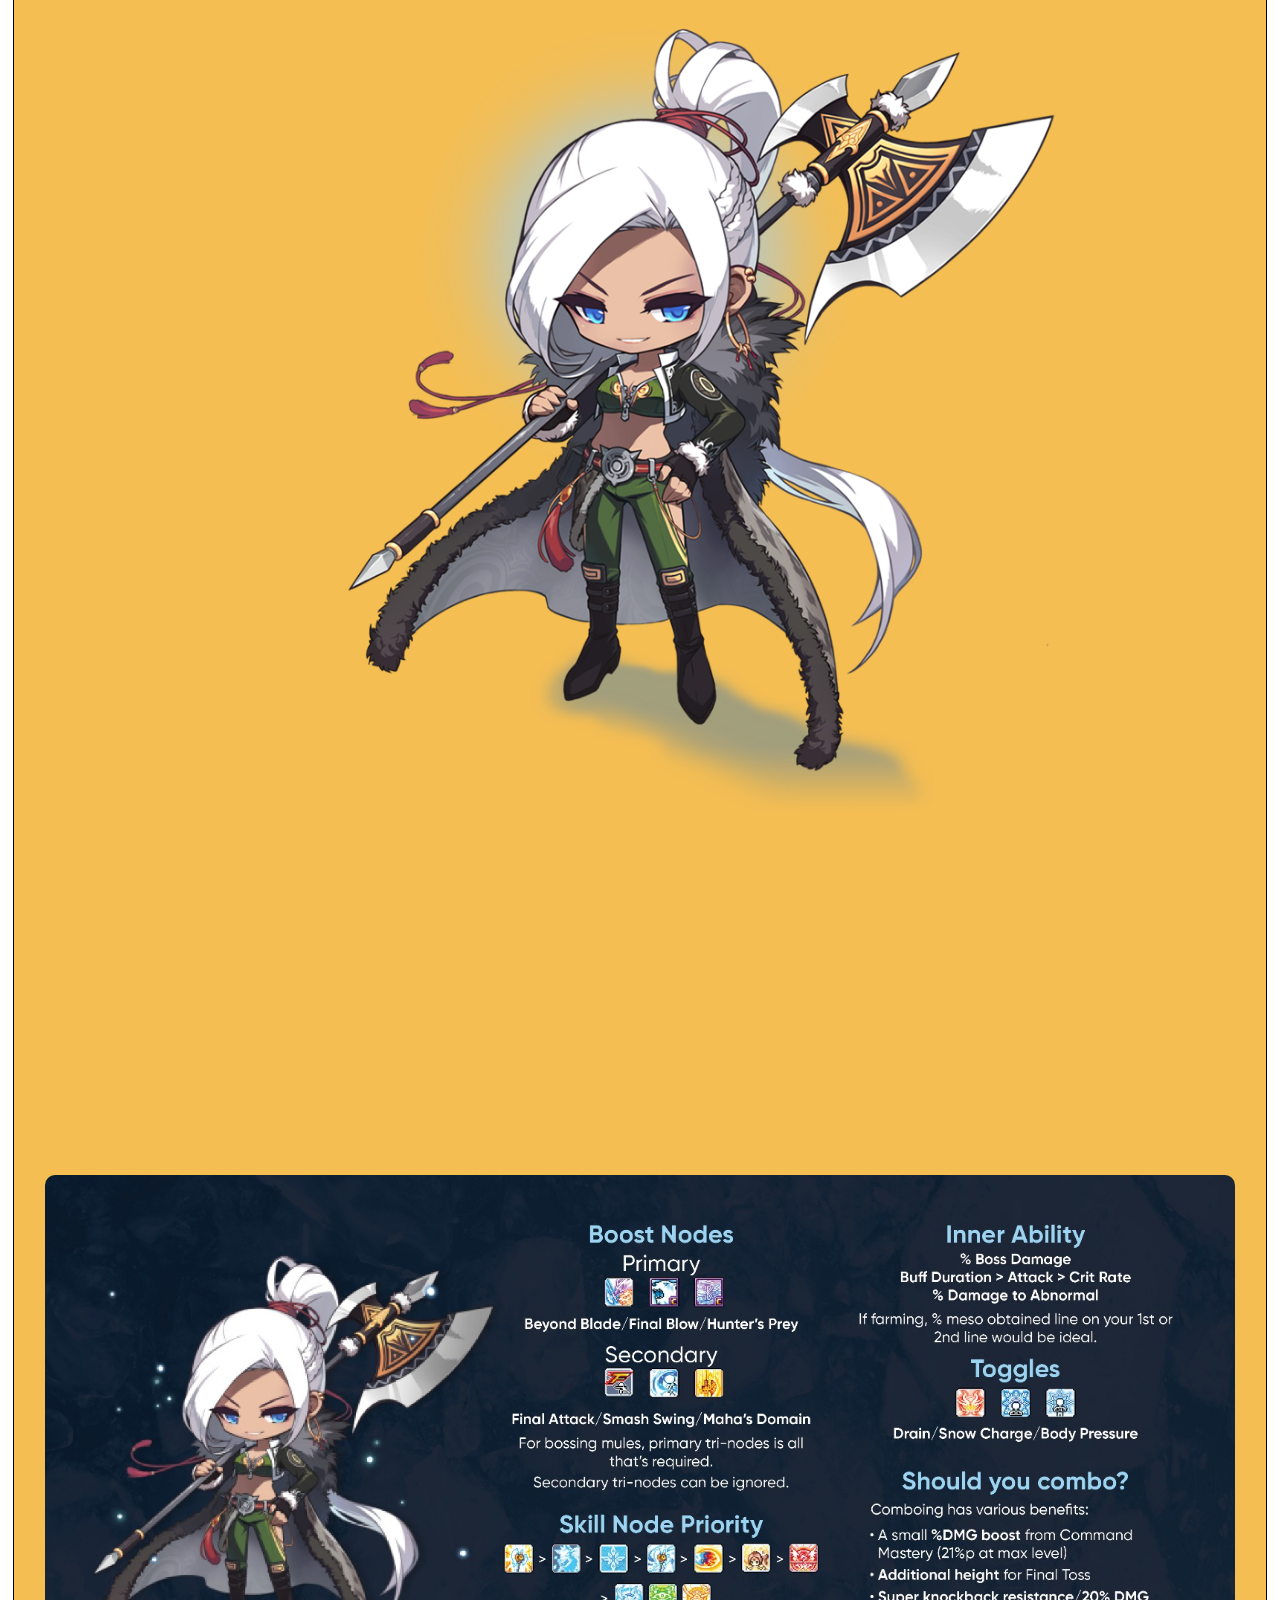
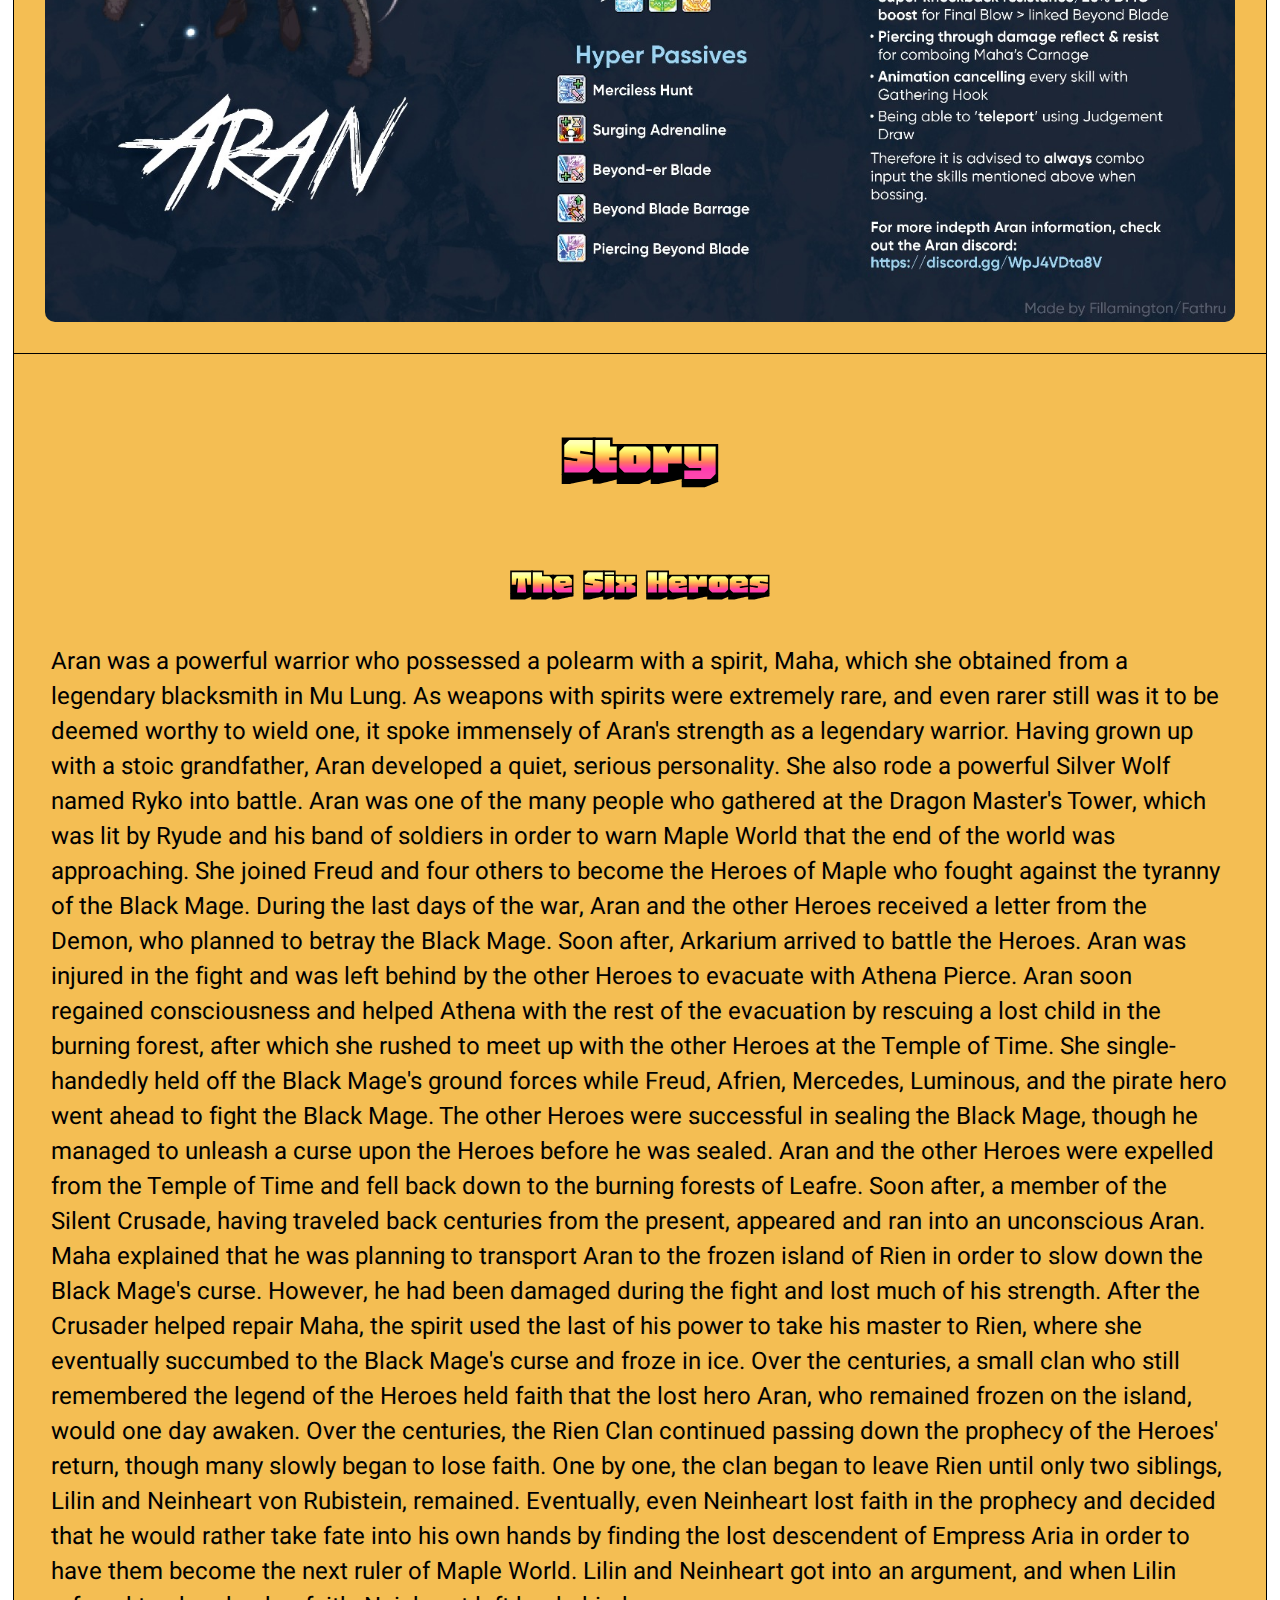
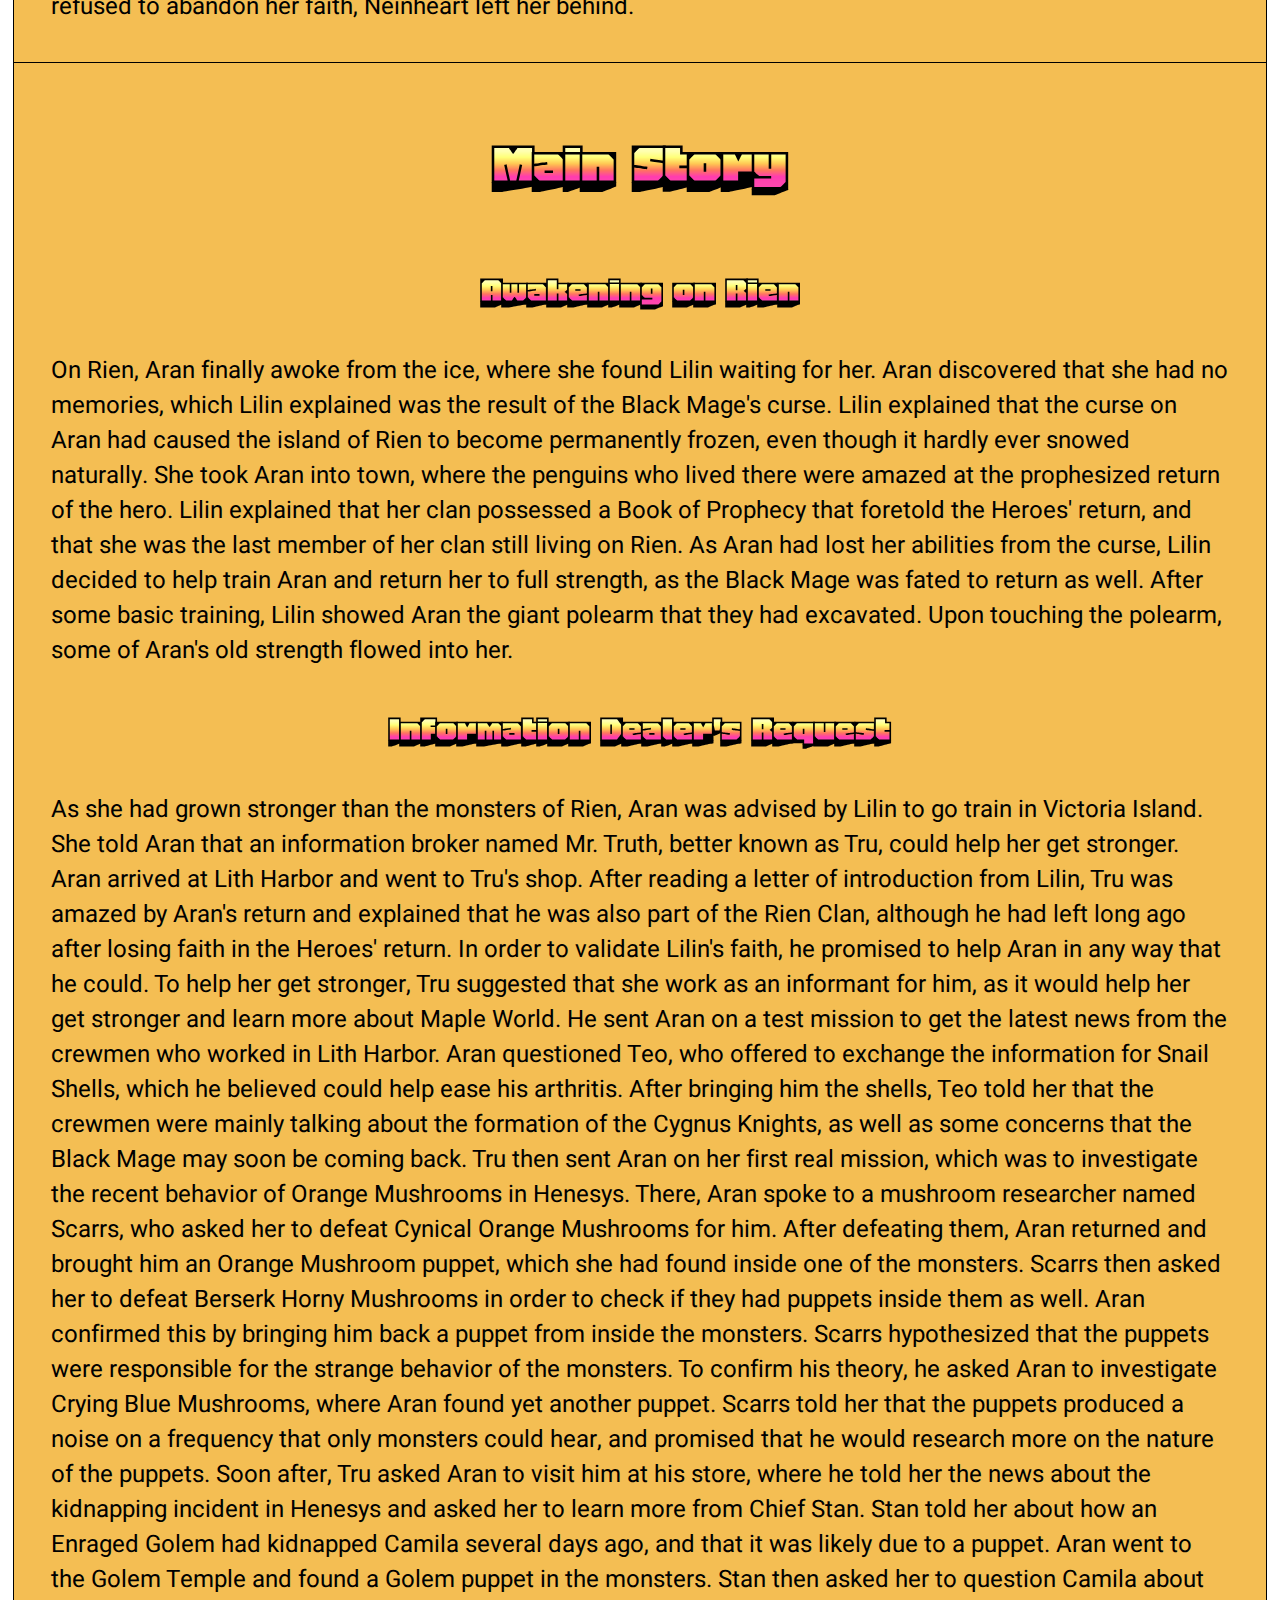
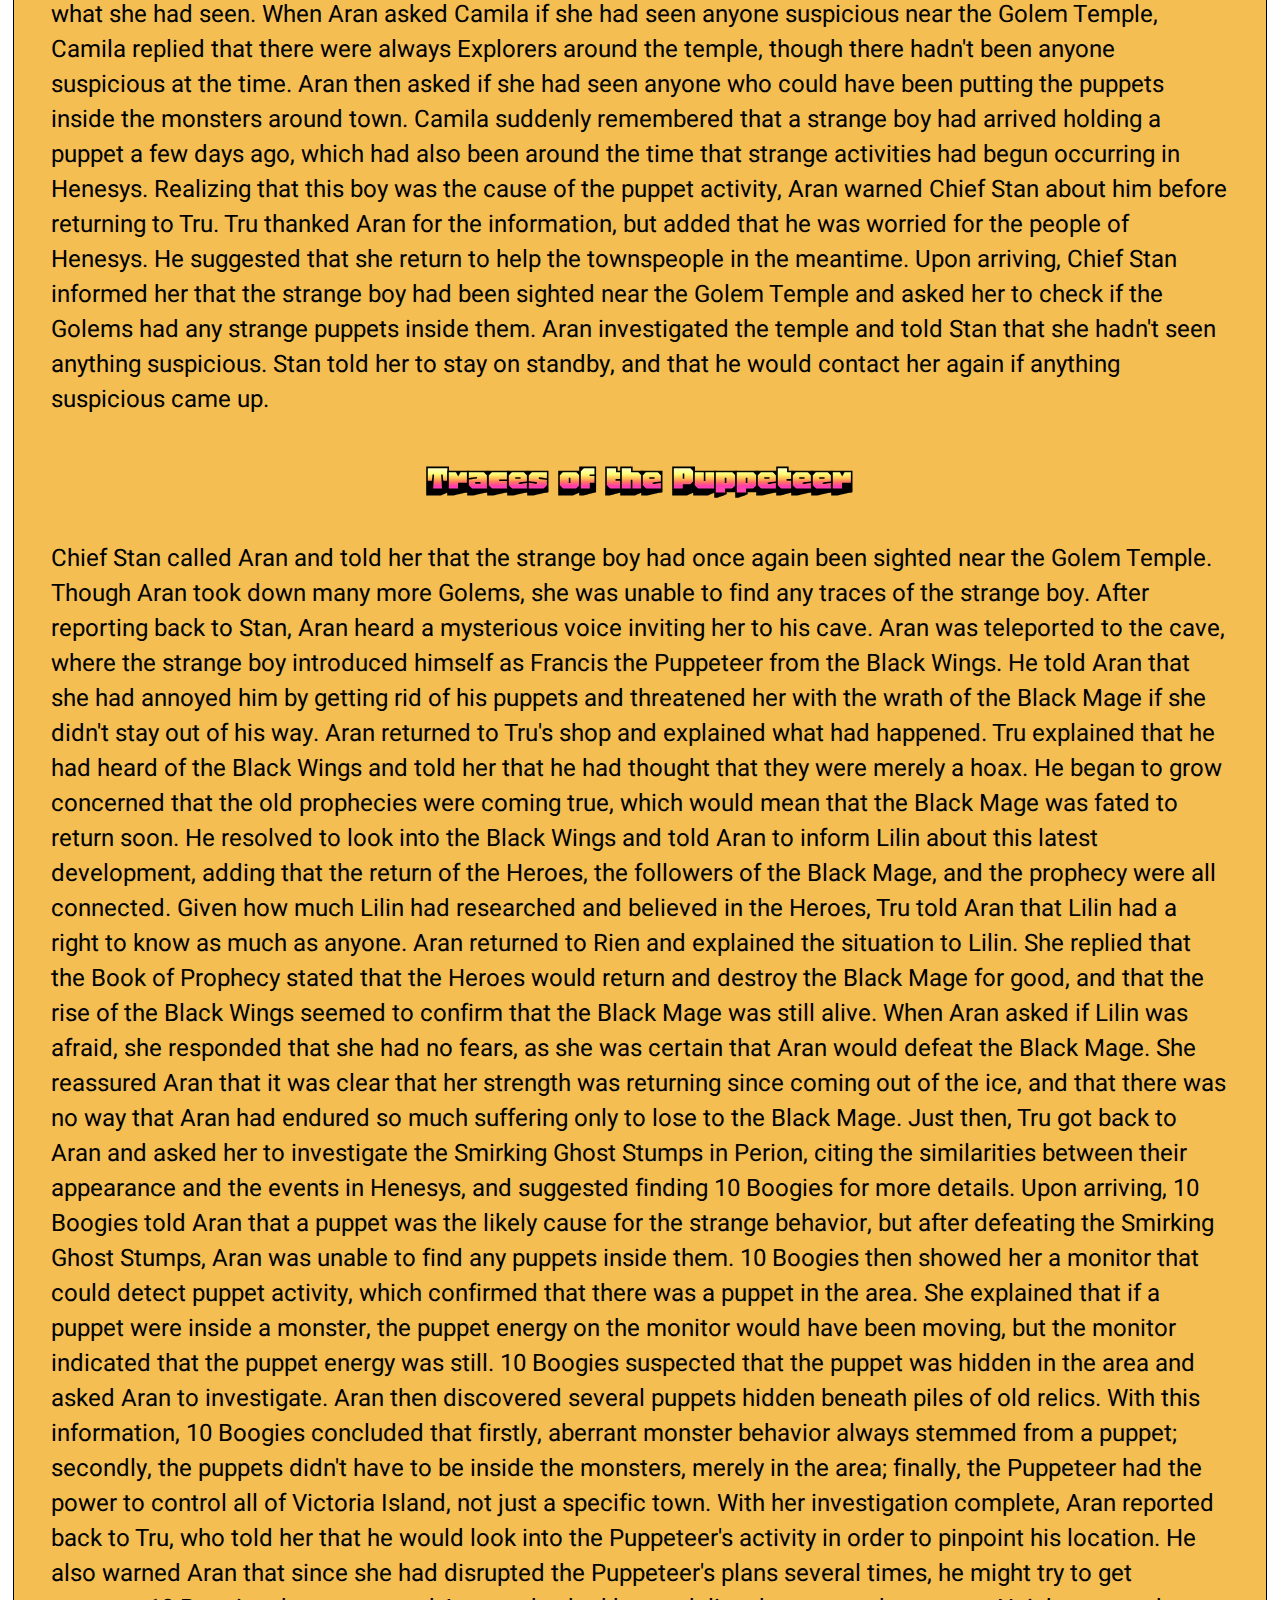
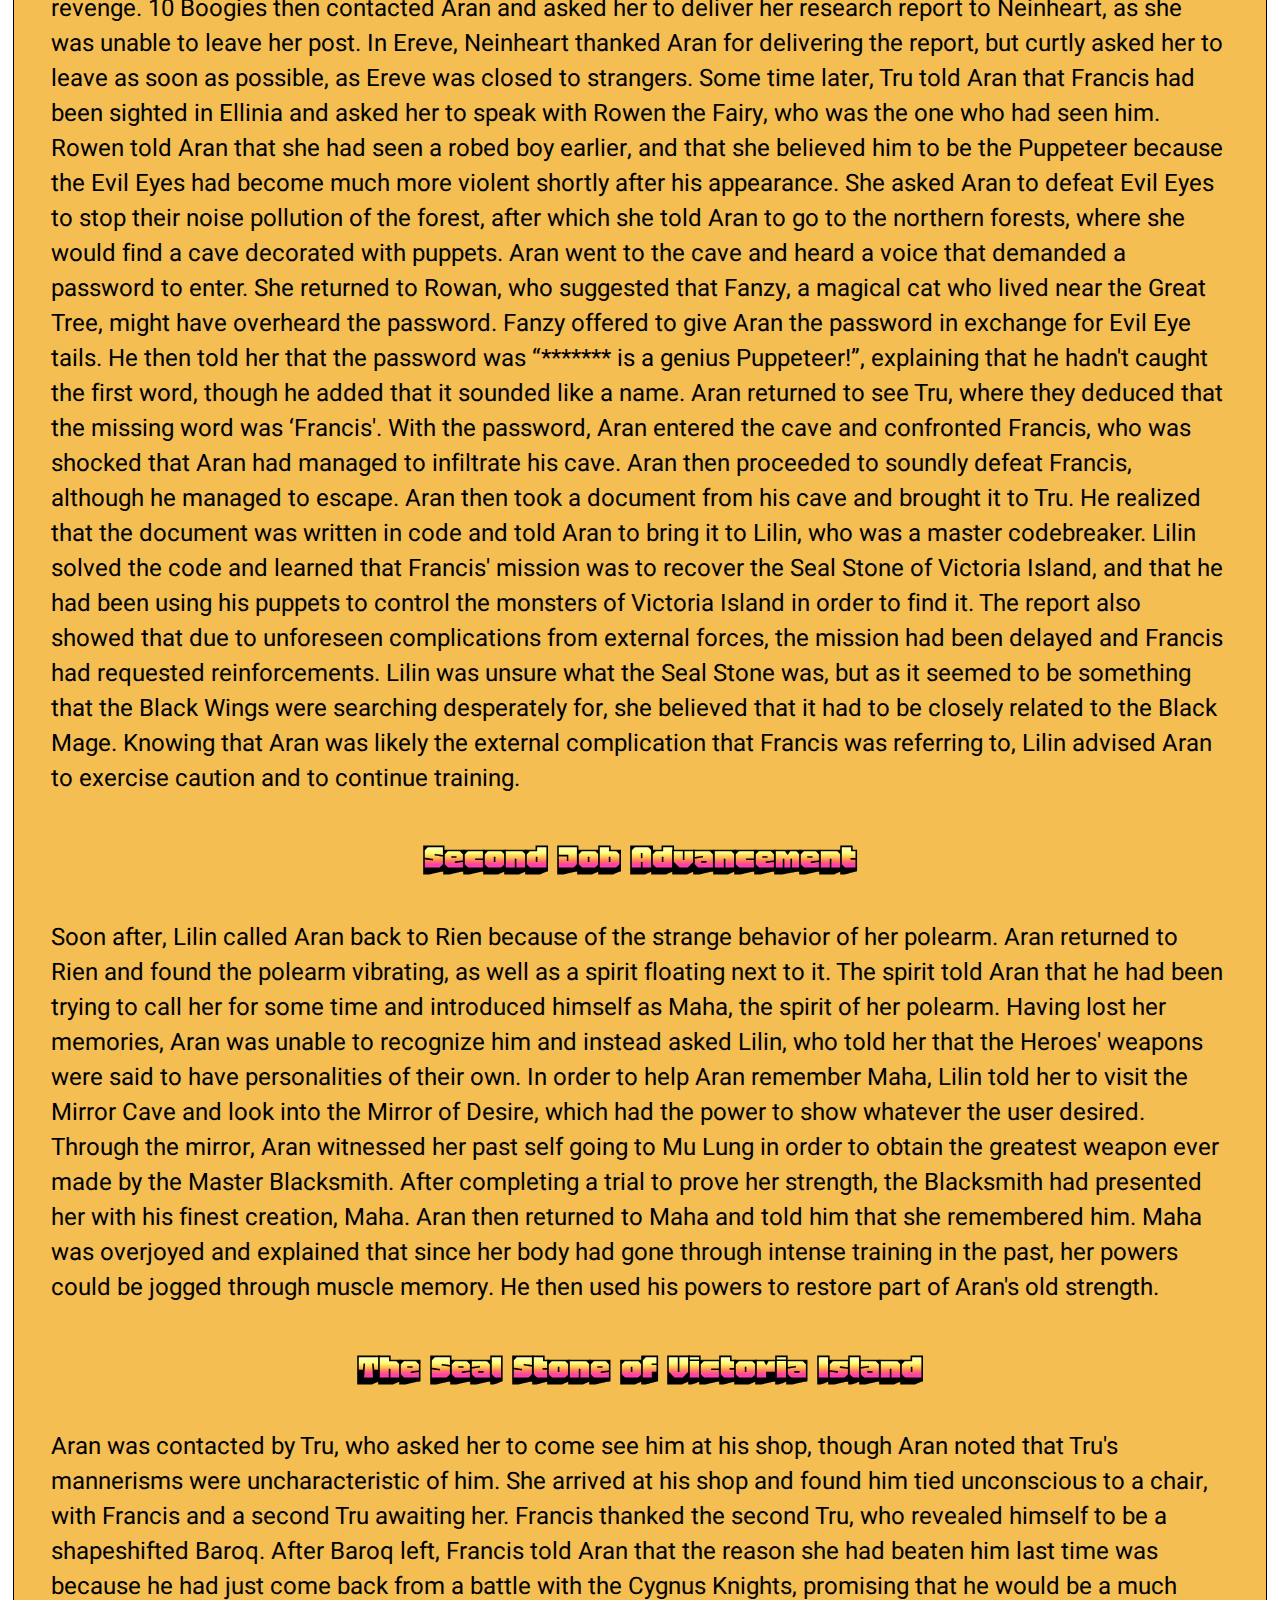
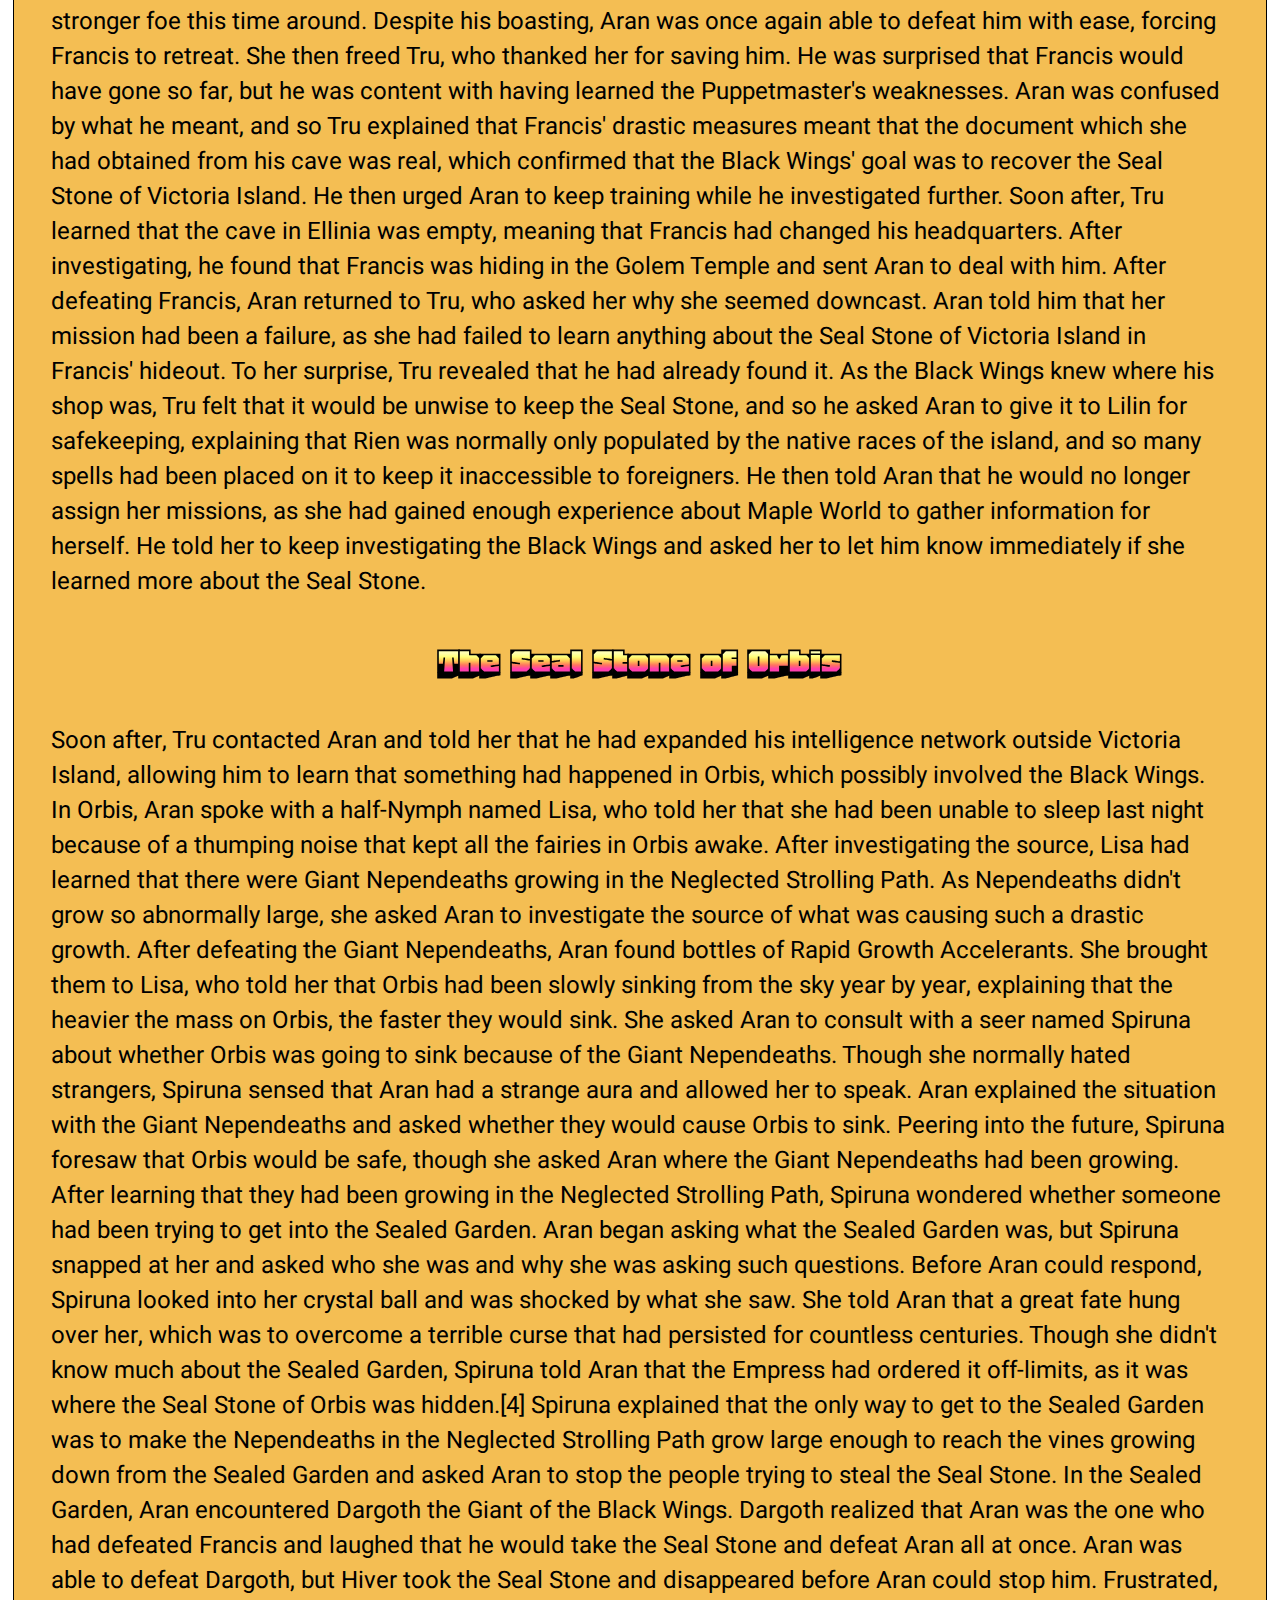
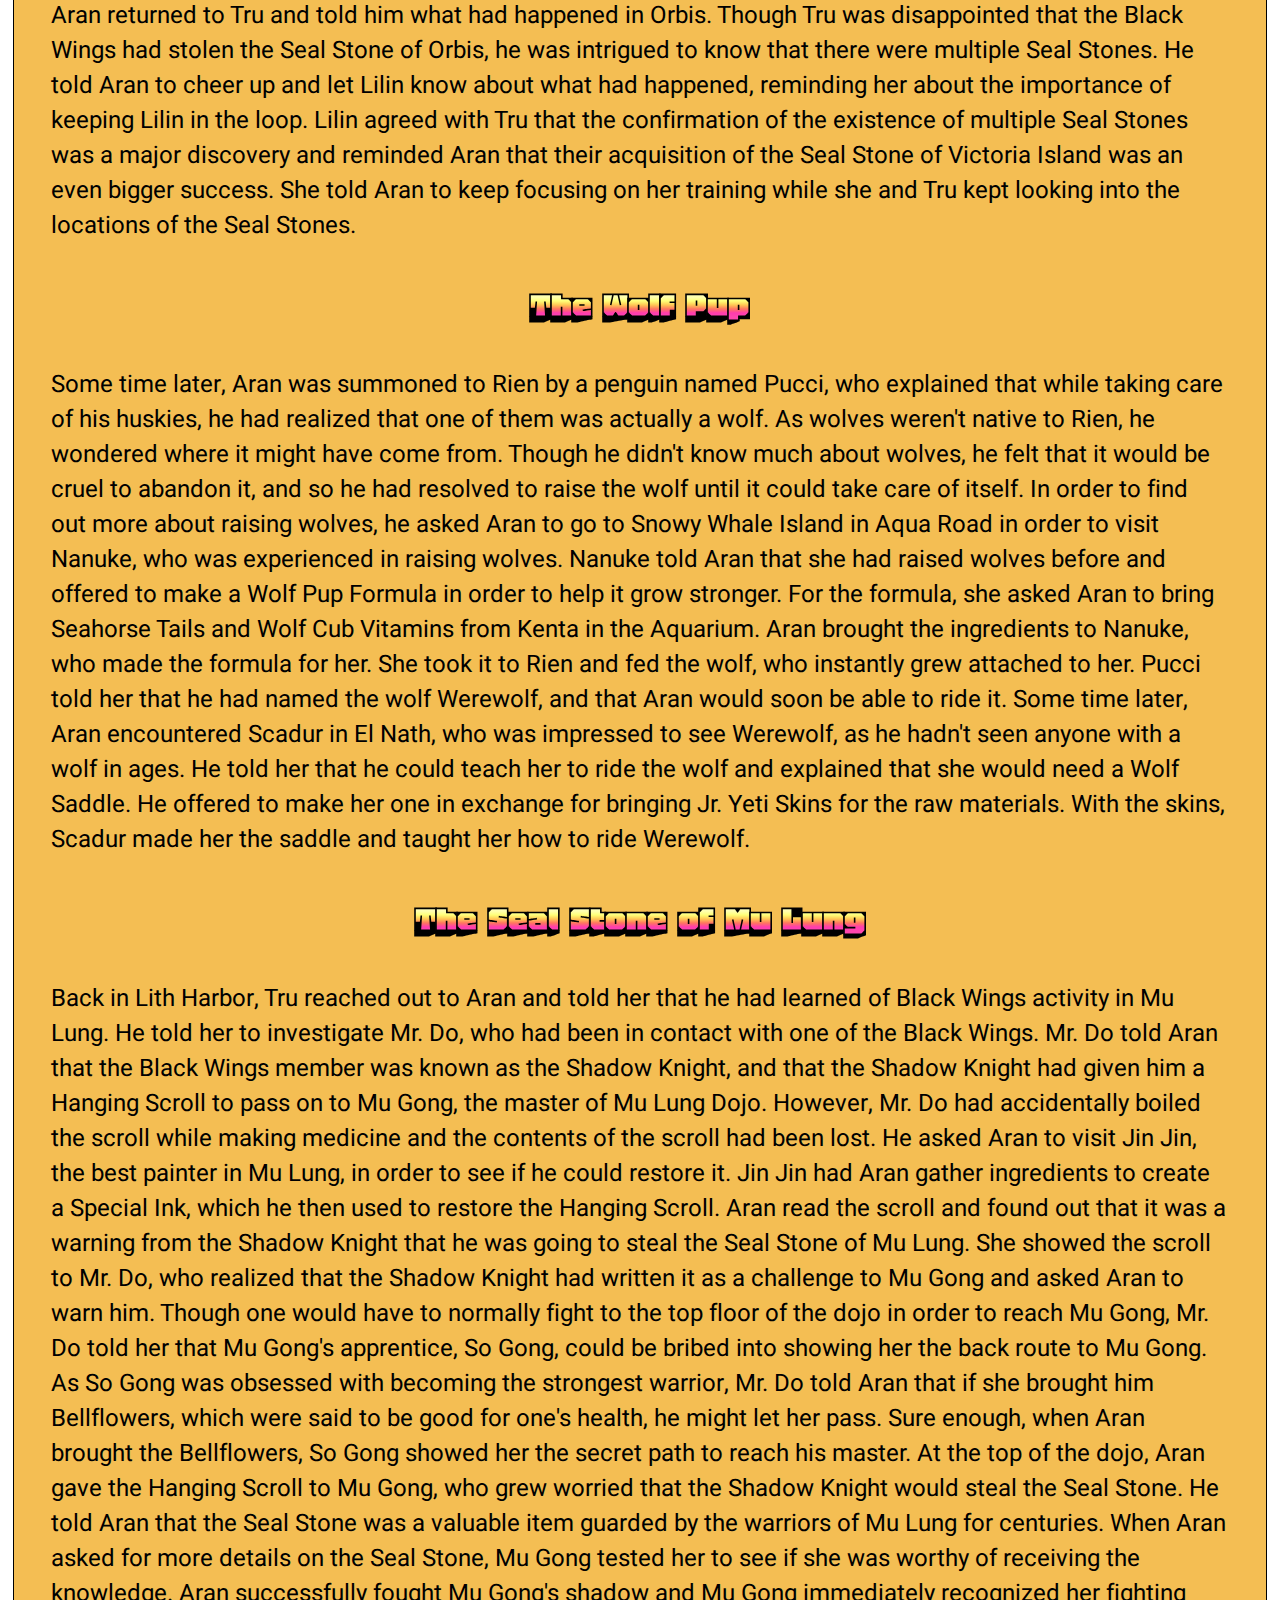
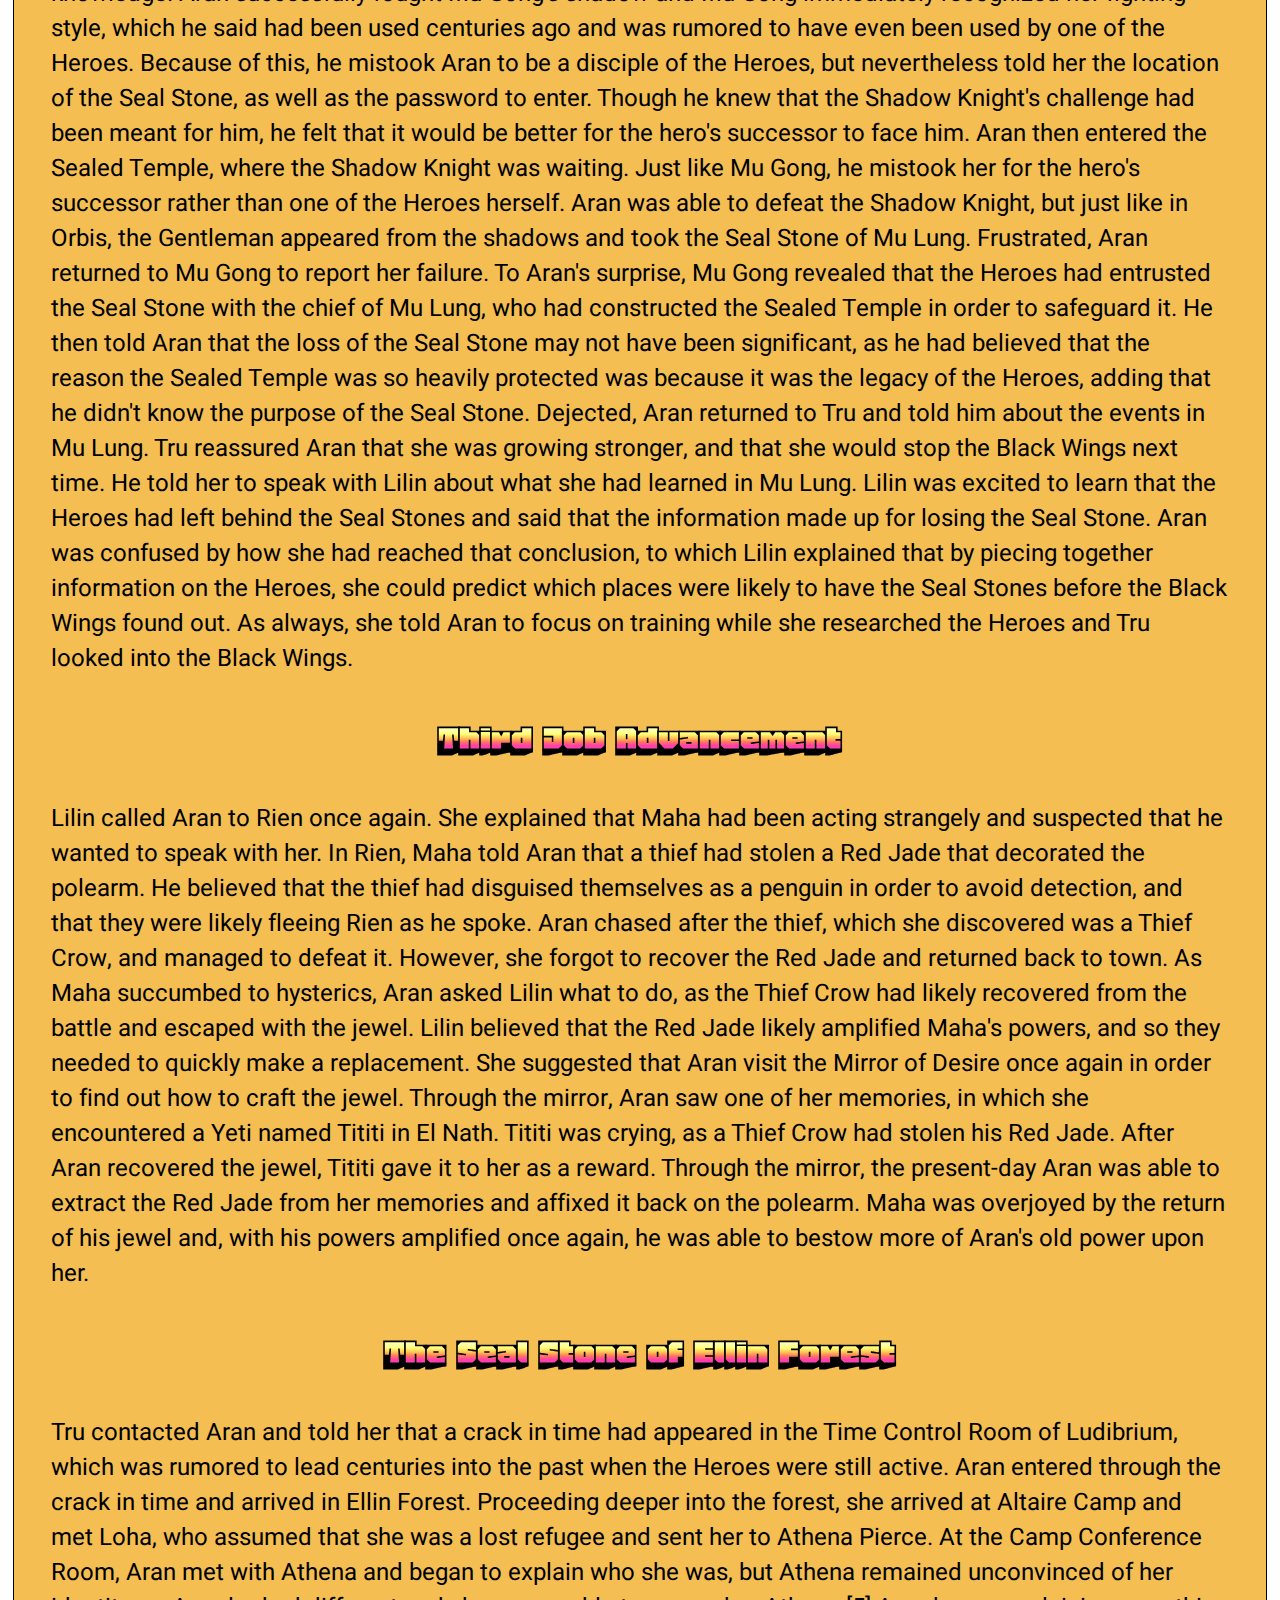
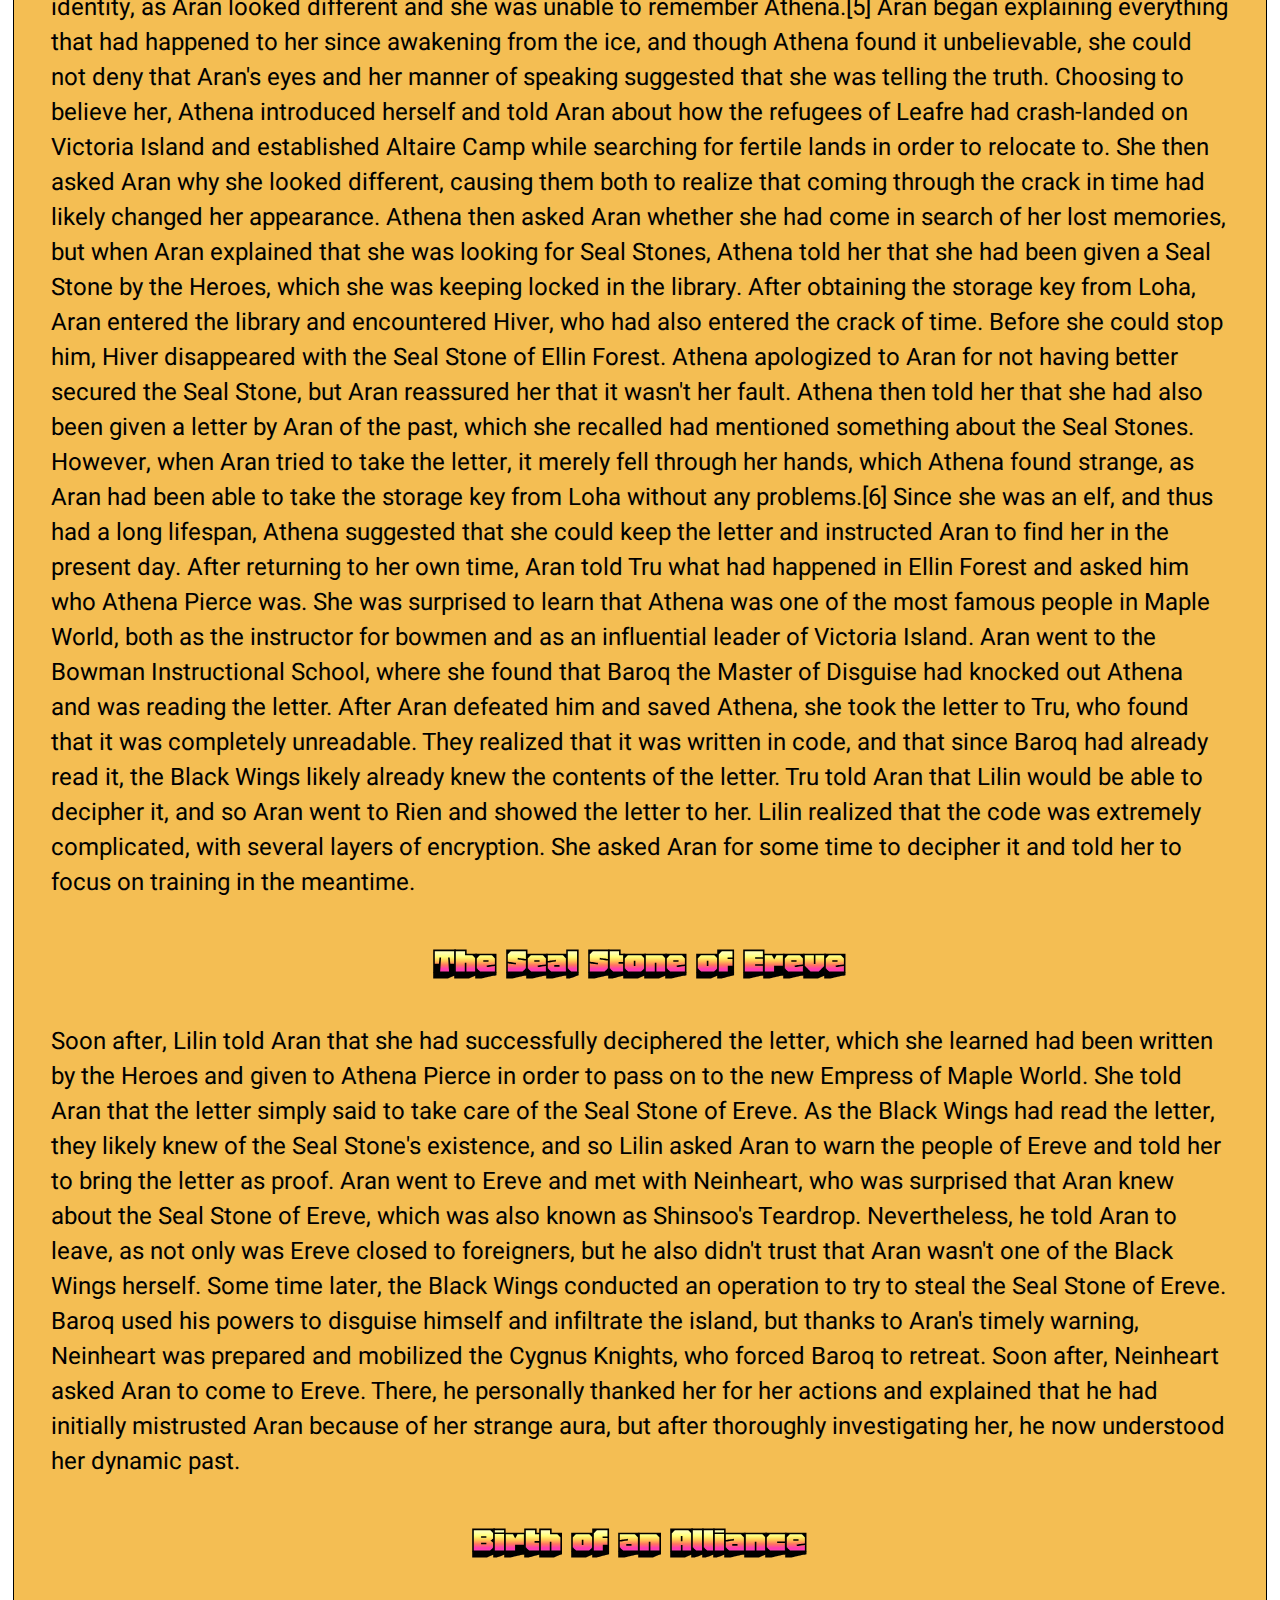
<file: aran.html>
<!DOCTYPE html>
<html lang="en">

<head>
  <meta charset="UTF-8">
  <meta name="viewport" content="width=device-width, initial-scale=1.0">
  <link rel="icon" href="/images/aran.png">
  <link href="/styles/styles.css" rel="stylesheet">
  <title>Aran</title>

  <script>
    nagishli_config = {
      // צבע התוסף - האפשרויות הן Blue (כחול), Red (אדום), Green (ירוק), Purple (סגול), Pink (ורוד), Yellow (צהוב), Gray (אפור), Orange (כתום), Brown (חום), Turquoise (טורקיז) ו-Black (שחור)
      color: "orange",
      // שפת התוסף, he - עברית, en - אנגלית
      language: "en"
    };
  </script>
  <script src="js/nagishli_beta.js" defer> </script>

</head>

<body>
  <div id="wrapper">
    <header>
      <div class="nav_links">
        <ul class="main_links">
          <li id="main_header">
            <a href="index.html">
              <img src="/images/MapleGuideBackgroundless.png" title="maple story" alt="maple story">
            </a>
          </li>
          <li class="link"><a href="index.html">home</a></li>
          <li class="link"><a href="classes.html">Classes</a></li>
          <li class="link">
            <a href="https://discord.gg/8Z6eGYFgPk" target="_blank">
              <img src="/images/dis-logo.png" alt="discord" title="discord">
            </a>
          </li>
        </ul>
      </div>
    </header>
    <main>
      <article>
        <div class="main_part">
          <div class="item">
            <h1>Aran</h1>
            <p><b>Aran</b> is one of the six Heroes who sealed away the Black Mage and is the sole Warrior of the group.
              Aran uses
              many ice and combination attacks against her foes with a Polearm, while using a Mass as the secondary
              weapon.
            </p>

            <p>Awakening centuries later in Rien, Aran finds herself without her memories or her power. With the help of
              Lilin, Aran
              struggles to regain her former glory as she faces the Black Wings, who hope to steal the Seal Stones
              hidden
              around the
              world by the Heroes in order to revive the Black Mage.</p>
          </div>
          <div class="item">
            <img src="/images/aran.png" alt="Aran" title="Aran">
          </div>
        </div>
      </article>

      <figure>
        <img src="/images/aran_skill.jfif" title="aran skills info" alt="aran skills info">
      </figure>

      <article>
        <div class="main_story">
          <h2>Story</h2>
          <h3>The Six Heroes</h3>
          <p>Aran was a powerful warrior who possessed a polearm with a spirit, Maha, which she obtained from a
            legendary
            blacksmith
            in Mu Lung. As weapons with spirits were extremely rare, and even rarer still was it to be deemed worthy to
            wield one,
            it spoke immensely of Aran's strength as a legendary warrior. Having grown up with a stoic grandfather, Aran
            developed a
            quiet, serious personality. She also rode a powerful Silver Wolf named Ryko into battle.

            Aran was one of the many people who gathered at the Dragon Master's Tower, which was lit by Ryude and his
            band
            of
            soldiers in order to warn Maple World that the end of the world was approaching. She joined Freud and four
            others to
            become the Heroes of Maple who fought against the tyranny of the Black Mage.

            During the last days of the war, Aran and the other Heroes received a letter from the Demon, who planned to
            betray the
            Black Mage. Soon after, Arkarium arrived to battle the Heroes. Aran was injured in the fight and was left
            behind by the
            other Heroes to evacuate with Athena Pierce. Aran soon regained consciousness and helped Athena with the
            rest
            of the
            evacuation by rescuing a lost child in the burning forest, after which she rushed to meet up with the other
            Heroes at
            the Temple of Time.

            She single-handedly held off the Black Mage's ground forces while Freud, Afrien, Mercedes, Luminous, and the
            pirate hero
            went ahead to fight the Black Mage. The other Heroes were successful in sealing the Black Mage, though he
            managed to
            unleash a curse upon the Heroes before he was sealed. Aran and the other Heroes were expelled from the
            Temple
            of Time
            and fell back down to the burning forests of Leafre.

            Soon after, a member of the Silent Crusade, having traveled back centuries from the present, appeared and
            ran
            into an
            unconscious Aran. Maha explained that he was planning to transport Aran to the frozen island of Rien in
            order
            to slow
            down the Black Mage's curse. However, he had been damaged during the fight and lost much of his strength.
            After the
            Crusader helped repair Maha, the spirit used the last of his power to take his master to Rien, where she
            eventually
            succumbed to the Black Mage's curse and froze in ice.

            Over the centuries, a small clan who still remembered the legend of the Heroes held faith that the lost hero
            Aran, who
            remained frozen on the island, would one day awaken. Over the centuries, the Rien Clan continued passing
            down
            the
            prophecy of the Heroes' return, though many slowly began to lose faith.

            One by one, the clan began to leave Rien until only two siblings, Lilin and Neinheart von Rubistein,
            remained.
            Eventually, even Neinheart lost faith in the prophecy and decided that he would rather take fate into his
            own
            hands by
            finding the lost descendent of Empress Aria in order to have them become the next ruler of Maple World.
            Lilin
            and
            Neinheart got into an argument, and when Lilin refused to abandon her faith, Neinheart left her behind.</p>
        </div>
      </article>

      <article>
        <div class="main_story">
          <h2>Main Story</h2>
          <h3>Awakening on Rien</h3>
          <p>On Rien, Aran finally awoke from the ice, where she found Lilin waiting for her. Aran discovered that she
            had
            no
            memories, which Lilin explained was the result of the Black Mage's curse. Lilin explained that the curse on
            Aran had
            caused the island of Rien to become permanently frozen, even though it hardly ever snowed naturally.

            She took Aran into town, where the penguins who lived there were amazed at the prophesized return of the
            hero.
            Lilin
            explained that her clan possessed a Book of Prophecy that foretold the Heroes' return, and that she was the
            last member
            of her clan still living on Rien. As Aran had lost her abilities from the curse, Lilin decided to help train
            Aran and
            return her to full strength, as the Black Mage was fated to return as well. After some basic training, Lilin
            showed Aran
            the giant polearm that they had excavated. Upon touching the polearm, some of Aran's old strength flowed
            into
            her.</p>

          <h3>Information Dealer's Request</h3>
          <p>
            As she had grown stronger than the monsters of Rien, Aran was advised by Lilin to go train in Victoria
            Island.
            She told
            Aran that an information broker named Mr. Truth, better known as Tru, could help her get stronger. Aran
            arrived at Lith
            Harbor and went to Tru's shop. After reading a letter of introduction from Lilin, Tru was amazed by Aran's
            return and
            explained that he was also part of the Rien Clan, although he had left long ago after losing faith in the
            Heroes'
            return. In order to validate Lilin's faith, he promised to help Aran in any way that he could.

            To help her get stronger, Tru suggested that she work as an informant for him, as it would help her get
            stronger and
            learn more about Maple World. He sent Aran on a test mission to get the latest news from the crewmen who
            worked in Lith
            Harbor. Aran questioned Teo, who offered to exchange the information for Snail Shells, which he believed
            could
            help ease
            his arthritis. After bringing him the shells, Teo told her that the crewmen were mainly talking about the
            formation of
            the Cygnus Knights, as well as some concerns that the Black Mage may soon be coming back.

            Tru then sent Aran on her first real mission, which was to investigate the recent behavior of Orange
            Mushrooms
            in
            Henesys. There, Aran spoke to a mushroom researcher named Scarrs, who asked her to defeat Cynical Orange
            Mushrooms for
            him. After defeating them, Aran returned and brought him an Orange Mushroom puppet, which she had found
            inside
            one of
            the monsters.

            Scarrs then asked her to defeat Berserk Horny Mushrooms in order to check if they had puppets inside them as
            well. Aran
            confirmed this by bringing him back a puppet from inside the monsters. Scarrs hypothesized that the puppets
            were
            responsible for the strange behavior of the monsters. To confirm his theory, he asked Aran to investigate
            Crying Blue
            Mushrooms, where Aran found yet another puppet. Scarrs told her that the puppets produced a noise on a
            frequency that
            only monsters could hear, and promised that he would research more on the nature of the puppets.

            Soon after, Tru asked Aran to visit him at his store, where he told her the news about the kidnapping
            incident
            in
            Henesys and asked her to learn more from Chief Stan. Stan told her about how an Enraged Golem had kidnapped
            Camila
            several days ago, and that it was likely due to a puppet. Aran went to the Golem Temple and found a Golem
            puppet in the
            monsters. Stan then asked her to question Camila about what she had seen.

            When Aran asked Camila if she had seen anyone suspicious near the Golem Temple, Camila replied that there
            were
            always
            Explorers around the temple, though there hadn't been anyone suspicious at the time. Aran then asked if she
            had seen
            anyone who could have been putting the puppets inside the monsters around town. Camila suddenly remembered
            that a
            strange boy had arrived holding a puppet a few days ago, which had also been around the time that strange
            activities had
            begun occurring in Henesys.

            Realizing that this boy was the cause of the puppet activity, Aran warned Chief Stan about him before
            returning to Tru.
            Tru thanked Aran for the information, but added that he was worried for the people of Henesys. He suggested
            that she
            return to help the townspeople in the meantime. Upon arriving, Chief Stan informed her that the strange boy
            had been
            sighted near the Golem Temple and asked her to check if the Golems had any strange puppets inside them. Aran
            investigated the temple and told Stan that she hadn't seen anything suspicious. Stan told her to stay on
            standby, and
            that he would contact her again if anything suspicious came up.
          </p>

          <h3>Traces of the Puppeteer</h3>
          <p>
            Chief Stan called Aran and told her that the strange boy had once again been sighted near the Golem Temple.
            Though Aran
            took down many more Golems, she was unable to find any traces of the strange boy. After reporting back to
            Stan, Aran
            heard a mysterious voice inviting her to his cave. Aran was teleported to the cave, where the strange boy
            introduced
            himself as Francis the Puppeteer from the Black Wings. He told Aran that she had annoyed him by getting rid
            of
            his
            puppets and threatened her with the wrath of the Black Mage if she didn't stay out of his way.

            Aran returned to Tru's shop and explained what had happened. Tru explained that he had heard of the Black
            Wings and told
            her that he had thought that they were merely a hoax. He began to grow concerned that the old prophecies
            were
            coming
            true, which would mean that the Black Mage was fated to return soon. He resolved to look into the Black
            Wings
            and told
            Aran to inform Lilin about this latest development, adding that the return of the Heroes, the followers of
            the
            Black
            Mage, and the prophecy were all connected. Given how much Lilin had researched and believed in the Heroes,
            Tru
            told Aran
            that Lilin had a right to know as much as anyone.

            Aran returned to Rien and explained the situation to Lilin. She replied that the Book of Prophecy stated
            that
            the Heroes
            would return and destroy the Black Mage for good, and that the rise of the Black Wings seemed to confirm
            that
            the Black
            Mage was still alive. When Aran asked if Lilin was afraid, she responded that she had no fears, as she was
            certain that
            Aran would defeat the Black Mage. She reassured Aran that it was clear that her strength was returning since
            coming out
            of the ice, and that there was no way that Aran had endured so much suffering only to lose to the Black
            Mage.

            Just then, Tru got back to Aran and asked her to investigate the Smirking Ghost Stumps in Perion, citing the
            similarities between their appearance and the events in Henesys, and suggested finding 10 Boogies for more
            details. Upon
            arriving, 10 Boogies told Aran that a puppet was the likely cause for the strange behavior, but after
            defeating the
            Smirking Ghost Stumps, Aran was unable to find any puppets inside them.

            10 Boogies then showed her a monitor that could detect puppet activity, which confirmed that there was a
            puppet in the
            area. She explained that if a puppet were inside a monster, the puppet energy on the monitor would have been
            moving, but
            the monitor indicated that the puppet energy was still. 10 Boogies suspected that the puppet was hidden in
            the
            area and
            asked Aran to investigate. Aran then discovered several puppets hidden beneath piles of old relics.

            With this information, 10 Boogies concluded that firstly, aberrant monster behavior always stemmed from a
            puppet;
            secondly, the puppets didn't have to be inside the monsters, merely in the area; finally, the Puppeteer had
            the power to
            control all of Victoria Island, not just a specific town. With her investigation complete, Aran reported
            back
            to Tru,
            who told her that he would look into the Puppeteer's activity in order to pinpoint his location. He also
            warned Aran
            that since she had disrupted the Puppeteer's plans several times, he might try to get revenge. 10 Boogies
            then
            contacted
            Aran and asked her to deliver her research report to Neinheart, as she was unable to leave her post. In
            Ereve,
            Neinheart
            thanked Aran for delivering the report, but curtly asked her to leave as soon as possible, as Ereve was
            closed
            to
            strangers.

            Some time later, Tru told Aran that Francis had been sighted in Ellinia and asked her to speak with Rowen
            the
            Fairy, who
            was the one who had seen him. Rowen told Aran that she had seen a robed boy earlier, and that she believed
            him
            to be the
            Puppeteer because the Evil Eyes had become much more violent shortly after his appearance. She asked Aran to
            defeat Evil
            Eyes to stop their noise pollution of the forest, after which she told Aran to go to the northern forests,
            where she
            would find a cave decorated with puppets.

            Aran went to the cave and heard a voice that demanded a password to enter. She returned to Rowan, who
            suggested that
            Fanzy, a magical cat who lived near the Great Tree, might have overheard the password. Fanzy offered to give
            Aran the
            password in exchange for Evil Eye tails. He then told her that the password was “******* is a genius
            Puppeteer!”,
            explaining that he hadn't caught the first word, though he added that it sounded like a name. Aran returned
            to
            see Tru,
            where they deduced that the missing word was ‘Francis'.

            With the password, Aran entered the cave and confronted Francis, who was shocked that Aran had managed to
            infiltrate his
            cave. Aran then proceeded to soundly defeat Francis, although he managed to escape. Aran then took a
            document
            from his
            cave and brought it to Tru. He realized that the document was written in code and told Aran to bring it to
            Lilin, who
            was a master codebreaker.

            Lilin solved the code and learned that Francis' mission was to recover the Seal Stone of Victoria Island,
            and
            that he
            had been using his puppets to control the monsters of Victoria Island in order to find it. The report also
            showed that
            due to unforeseen complications from external forces, the mission had been delayed and Francis had requested
            reinforcements. Lilin was unsure what the Seal Stone was, but as it seemed to be something that the Black
            Wings were
            searching desperately for, she believed that it had to be closely related to the Black Mage. Knowing that
            Aran
            was
            likely the external complication that Francis was referring to, Lilin advised Aran to exercise caution and
            to
            continue
            training.
          </p>

          <h3>Second Job Advancement</h3>
          <p>Soon after, Lilin called Aran back to Rien because of the strange behavior of her polearm. Aran returned to
            Rien and
            found the polearm vibrating, as well as a spirit floating next to it. The spirit told Aran that he had been
            trying to
            call her for some time and introduced himself as Maha, the spirit of her polearm. Having lost her memories,
            Aran was
            unable to recognize him and instead asked Lilin, who told her that the Heroes' weapons were said to have
            personalities
            of their own.

            In order to help Aran remember Maha, Lilin told her to visit the Mirror Cave and look into the Mirror of
            Desire, which
            had the power to show whatever the user desired. Through the mirror, Aran witnessed her past self going to
            Mu
            Lung in
            order to obtain the greatest weapon ever made by the Master Blacksmith. After completing a trial to prove
            her
            strength,
            the Blacksmith had presented her with his finest creation, Maha. Aran then returned to Maha and told him
            that
            she
            remembered him. Maha was overjoyed and explained that since her body had gone through intense training in
            the
            past, her
            powers could be jogged through muscle memory. He then used his powers to restore part of Aran's old
            strength.
          </p>

          <h3>The Seal Stone of Victoria Island</h3>
          <p>Aran was contacted by Tru, who asked her to come see him at his shop, though Aran noted that Tru's
            mannerisms
            were
            uncharacteristic of him. She arrived at his shop and found him tied unconscious to a chair, with Francis and
            a
            second
            Tru awaiting her. Francis thanked the second Tru, who revealed himself to be a shapeshifted Baroq. After
            Baroq
            left,
            Francis told Aran that the reason she had beaten him last time was because he had just come back from a
            battle
            with the
            Cygnus Knights, promising that he would be a much stronger foe this time around.

            Despite his boasting, Aran was once again able to defeat him with ease, forcing Francis to retreat. She then
            freed Tru,
            who thanked her for saving him. He was surprised that Francis would have gone so far, but he was content
            with
            having
            learned the Puppetmaster's weaknesses. Aran was confused by what he meant, and so Tru explained that
            Francis'
            drastic
            measures meant that the document which she had obtained from his cave was real, which confirmed that the
            Black
            Wings'
            goal was to recover the Seal Stone of Victoria Island. He then urged Aran to keep training while he
            investigated
            further.

            Soon after, Tru learned that the cave in Ellinia was empty, meaning that Francis had changed his
            headquarters.
            After
            investigating, he found that Francis was hiding in the Golem Temple and sent Aran to deal with him. After
            defeating
            Francis, Aran returned to Tru, who asked her why she seemed downcast. Aran told him that her mission had
            been
            a failure,
            as she had failed to learn anything about the Seal Stone of Victoria Island in Francis' hideout.

            To her surprise, Tru revealed that he had already found it. As the Black Wings knew where his shop was, Tru
            felt that it
            would be unwise to keep the Seal Stone, and so he asked Aran to give it to Lilin for safekeeping, explaining
            that Rien
            was normally only populated by the native races of the island, and so many spells had been placed on it to
            keep it
            inaccessible to foreigners. He then told Aran that he would no longer assign her missions, as she had gained
            enough
            experience about Maple World to gather information for herself. He told her to keep investigating the Black
            Wings and
            asked her to let him know immediately if she learned more about the Seal Stone.</p>

          <h3>The Seal Stone of Orbis</h3>
          <p>Soon after, Tru contacted Aran and told her that he had expanded his intelligence network outside Victoria
            Island,
            allowing him to learn that something had happened in Orbis, which possibly involved the Black Wings. In
            Orbis,
            Aran
            spoke with a half-Nymph named Lisa, who told her that she had been unable to sleep last night because of a
            thumping
            noise that kept all the fairies in Orbis awake. After investigating the source, Lisa had learned that there
            were Giant
            Nependeaths growing in the Neglected Strolling Path. As Nependeaths didn't grow so abnormally large, she
            asked
            Aran to
            investigate the source of what was causing such a drastic growth.

            After defeating the Giant Nependeaths, Aran found bottles of Rapid Growth Accelerants. She brought them to
            Lisa, who
            told her that Orbis had been slowly sinking from the sky year by year, explaining that the heavier the mass
            on
            Orbis,
            the faster they would sink. She asked Aran to consult with a seer named Spiruna about whether Orbis was
            going
            to sink
            because of the Giant Nependeaths. Though she normally hated strangers, Spiruna sensed that Aran had a
            strange
            aura and
            allowed her to speak. Aran explained the situation with the Giant Nependeaths and asked whether they would
            cause Orbis
            to sink.

            Peering into the future, Spiruna foresaw that Orbis would be safe, though she asked Aran where the Giant
            Nependeaths had
            been growing. After learning that they had been growing in the Neglected Strolling Path, Spiruna wondered
            whether
            someone had been trying to get into the Sealed Garden. Aran began asking what the Sealed Garden was, but
            Spiruna snapped
            at her and asked who she was and why she was asking such questions. Before Aran could respond, Spiruna
            looked
            into her
            crystal ball and was shocked by what she saw. She told Aran that a great fate hung over her, which was to
            overcome a
            terrible curse that had persisted for countless centuries.

            Though she didn't know much about the Sealed Garden, Spiruna told Aran that the Empress had ordered it
            off-limits, as it
            was where the Seal Stone of Orbis was hidden.[4] Spiruna explained that the only way to get to the Sealed
            Garden was to
            make the Nependeaths in the Neglected Strolling Path grow large enough to reach the vines growing down from
            the Sealed
            Garden and asked Aran to stop the people trying to steal the Seal Stone.

            In the Sealed Garden, Aran encountered Dargoth the Giant of the Black Wings. Dargoth realized that Aran was
            the one who
            had defeated Francis and laughed that he would take the Seal Stone and defeat Aran all at once. Aran was
            able
            to defeat
            Dargoth, but Hiver took the Seal Stone and disappeared before Aran could stop him. Frustrated, Aran returned
            to Tru and
            told him what had happened in Orbis. Though Tru was disappointed that the Black Wings had stolen the Seal
            Stone of
            Orbis, he was intrigued to know that there were multiple Seal Stones.

            He told Aran to cheer up and let Lilin know about what had happened, reminding her about the importance of
            keeping Lilin
            in the loop. Lilin agreed with Tru that the confirmation of the existence of multiple Seal Stones was a
            major
            discovery
            and reminded Aran that their acquisition of the Seal Stone of Victoria Island was an even bigger success.
            She
            told Aran
            to keep focusing on her training while she and Tru kept looking into the locations of the Seal Stones.</p>

          <h3>The Wolf Pup</h3>
          <p>Some time later, Aran was summoned to Rien by a penguin named Pucci, who explained that while taking care
            of
            his
            huskies, he had realized that one of them was actually a wolf. As wolves weren't native to Rien, he wondered
            where it
            might have come from. Though he didn't know much about wolves, he felt that it would be cruel to abandon it,
            and so he
            had resolved to raise the wolf until it could take care of itself. In order to find out more about raising
            wolves, he
            asked Aran to go to Snowy Whale Island in Aqua Road in order to visit Nanuke, who was experienced in raising
            wolves.

            Nanuke told Aran that she had raised wolves before and offered to make a Wolf Pup Formula in order to help
            it
            grow
            stronger. For the formula, she asked Aran to bring Seahorse Tails and Wolf Cub Vitamins from Kenta in the
            Aquarium. Aran
            brought the ingredients to Nanuke, who made the formula for her. She took it to Rien and fed the wolf, who
            instantly
            grew attached to her. Pucci told her that he had named the wolf Werewolf, and that Aran would soon be able
            to
            ride it.

            Some time later, Aran encountered Scadur in El Nath, who was impressed to see Werewolf, as he hadn't seen
            anyone with a
            wolf in ages. He told her that he could teach her to ride the wolf and explained that she would need a Wolf
            Saddle. He
            offered to make her one in exchange for bringing Jr. Yeti Skins for the raw materials. With the skins,
            Scadur
            made her
            the saddle and taught her how to ride Werewolf.</p>

          <h3>The Seal Stone of Mu Lung</h3>
          <p>Back in Lith Harbor, Tru reached out to Aran and told her that he had learned of Black Wings activity in Mu
            Lung. He
            told her to investigate Mr. Do, who had been in contact with one of the Black Wings. Mr. Do told Aran that
            the
            Black
            Wings member was known as the Shadow Knight, and that the Shadow Knight had given him a Hanging Scroll to
            pass
            on to Mu
            Gong, the master of Mu Lung Dojo. However, Mr. Do had accidentally boiled the scroll while making medicine
            and
            the
            contents of the scroll had been lost. He asked Aran to visit Jin Jin, the best painter in Mu Lung, in order
            to
            see if he
            could restore it. Jin Jin had Aran gather ingredients to create a Special Ink, which he then used to restore
            the Hanging
            Scroll.

            Aran read the scroll and found out that it was a warning from the Shadow Knight that he was going to steal
            the
            Seal
            Stone of Mu Lung. She showed the scroll to Mr. Do, who realized that the Shadow Knight had written it as a
            challenge to
            Mu Gong and asked Aran to warn him. Though one would have to normally fight to the top floor of the dojo in
            order to
            reach Mu Gong, Mr. Do told her that Mu Gong's apprentice, So Gong, could be bribed into showing her the back
            route to Mu
            Gong. As So Gong was obsessed with becoming the strongest warrior, Mr. Do told Aran that if she brought him
            Bellflowers,
            which were said to be good for one's health, he might let her pass. Sure enough, when Aran brought the
            Bellflowers, So
            Gong showed her the secret path to reach his master.

            At the top of the dojo, Aran gave the Hanging Scroll to Mu Gong, who grew worried that the Shadow Knight
            would
            steal the
            Seal Stone. He told Aran that the Seal Stone was a valuable item guarded by the warriors of Mu Lung for
            centuries. When
            Aran asked for more details on the Seal Stone, Mu Gong tested her to see if she was worthy of receiving the
            knowledge.
            Aran successfully fought Mu Gong's shadow and Mu Gong immediately recognized her fighting style, which he
            said
            had been
            used centuries ago and was rumored to have even been used by one of the Heroes. Because of this, he mistook
            Aran to be a
            disciple of the Heroes, but nevertheless told her the location of the Seal Stone, as well as the password to
            enter.

            Though he knew that the Shadow Knight's challenge had been meant for him, he felt that it would be better
            for
            the hero's
            successor to face him. Aran then entered the Sealed Temple, where the Shadow Knight was waiting. Just like
            Mu
            Gong, he
            mistook her for the hero's successor rather than one of the Heroes herself. Aran was able to defeat the
            Shadow
            Knight,
            but just like in Orbis, the Gentleman appeared from the shadows and took the Seal Stone of Mu Lung.

            Frustrated, Aran returned to Mu Gong to report her failure. To Aran's surprise, Mu Gong revealed that the
            Heroes had
            entrusted the Seal Stone with the chief of Mu Lung, who had constructed the Sealed Temple in order to
            safeguard it. He
            then told Aran that the loss of the Seal Stone may not have been significant, as he had believed that the
            reason the
            Sealed Temple was so heavily protected was because it was the legacy of the Heroes, adding that he didn't
            know
            the
            purpose of the Seal Stone.

            Dejected, Aran returned to Tru and told him about the events in Mu Lung. Tru reassured Aran that she was
            growing
            stronger, and that she would stop the Black Wings next time. He told her to speak with Lilin about what she
            had learned
            in Mu Lung. Lilin was excited to learn that the Heroes had left behind the Seal Stones and said that the
            information
            made up for losing the Seal Stone. Aran was confused by how she had reached that conclusion, to which Lilin
            explained
            that by piecing together information on the Heroes, she could predict which places were likely to have the
            Seal Stones
            before the Black Wings found out. As always, she told Aran to focus on training while she researched the
            Heroes and Tru
            looked into the Black Wings.</p>

          <h3>Third Job Advancement</h3>
          <p>Lilin called Aran to Rien once again. She explained that Maha had been acting strangely and suspected that
            he
            wanted to
            speak with her. In Rien, Maha told Aran that a thief had stolen a Red Jade that decorated the polearm. He
            believed that
            the thief had disguised themselves as a penguin in order to avoid detection, and that they were likely
            fleeing
            Rien as
            he spoke. Aran chased after the thief, which she discovered was a Thief Crow, and managed to defeat it.
            However, she
            forgot to recover the Red Jade and returned back to town.

            As Maha succumbed to hysterics, Aran asked Lilin what to do, as the Thief Crow had likely recovered from the
            battle and
            escaped with the jewel. Lilin believed that the Red Jade likely amplified Maha's powers, and so they needed
            to
            quickly
            make a replacement. She suggested that Aran visit the Mirror of Desire once again in order to find out how
            to
            craft the
            jewel. Through the mirror, Aran saw one of her memories, in which she encountered a Yeti named Tititi in El
            Nath. Tititi
            was crying, as a Thief Crow had stolen his Red Jade. After Aran recovered the jewel, Tititi gave it to her
            as
            a reward.
            Through the mirror, the present-day Aran was able to extract the Red Jade from her memories and affixed it
            back on the
            polearm. Maha was overjoyed by the return of his jewel and, with his powers amplified once again, he was
            able
            to bestow
            more of Aran's old power upon her.</p>

          <h3>The Seal Stone of Ellin Forest</h3>
          <p>Tru contacted Aran and told her that a crack in time had appeared in the Time Control Room of Ludibrium,
            which
            was
            rumored to lead centuries into the past when the Heroes were still active. Aran entered through the crack in
            time and
            arrived in Ellin Forest. Proceeding deeper into the forest, she arrived at Altaire Camp and met Loha, who
            assumed that
            she was a lost refugee and sent her to Athena Pierce. At the Camp Conference Room, Aran met with Athena and
            began to
            explain who she was, but Athena remained unconvinced of her identity, as Aran looked different and she was
            unable to
            remember Athena.[5]

            Aran began explaining everything that had happened to her since awakening from the ice, and though Athena
            found it
            unbelievable, she could not deny that Aran's eyes and her manner of speaking suggested that she was telling
            the truth.
            Choosing to believe her, Athena introduced herself and told Aran about how the refugees of Leafre had
            crash-landed on
            Victoria Island and established Altaire Camp while searching for fertile lands in order to relocate to. She
            then asked
            Aran why she looked different, causing them both to realize that coming through the crack in time had likely
            changed her
            appearance.

            Athena then asked Aran whether she had come in search of her lost memories, but when Aran explained that she
            was looking
            for Seal Stones, Athena told her that she had been given a Seal Stone by the Heroes, which she was keeping
            locked in the
            library. After obtaining the storage key from Loha, Aran entered the library and encountered Hiver, who had
            also entered
            the crack of time. Before she could stop him, Hiver disappeared with the Seal Stone of Ellin Forest.

            Athena apologized to Aran for not having better secured the Seal Stone, but Aran reassured her that it
            wasn't
            her fault.
            Athena then told her that she had also been given a letter by Aran of the past, which she recalled had
            mentioned
            something about the Seal Stones. However, when Aran tried to take the letter, it merely fell through her
            hands, which
            Athena found strange, as Aran had been able to take the storage key from Loha without any problems.[6]

            Since she was an elf, and thus had a long lifespan, Athena suggested that she could keep the letter and
            instructed Aran
            to find her in the present day. After returning to her own time, Aran told Tru what had happened in Ellin
            Forest and
            asked him who Athena Pierce was. She was surprised to learn that Athena was one of the most famous people in
            Maple
            World, both as the instructor for bowmen and as an influential leader of Victoria Island. Aran went to the
            Bowman
            Instructional School, where she found that Baroq the Master of Disguise had knocked out Athena and was
            reading
            the
            letter.

            After Aran defeated him and saved Athena, she took the letter to Tru, who found that it was completely
            unreadable. They
            realized that it was written in code, and that since Baroq had already read it, the Black Wings likely
            already
            knew the
            contents of the letter. Tru told Aran that Lilin would be able to decipher it, and so Aran went to Rien and
            showed the
            letter to her. Lilin realized that the code was extremely complicated, with several layers of encryption.
            She
            asked Aran
            for some time to decipher it and told her to focus on training in the meantime.</p>

          <h3>The Seal Stone of Ereve</h3>
          <p>Soon after, Lilin told Aran that she had successfully deciphered the letter, which she learned had been
            written by the
            Heroes and given to Athena Pierce in order to pass on to the new Empress of Maple World. She told Aran that
            the letter
            simply said to take care of the Seal Stone of Ereve. As the Black Wings had read the letter, they likely
            knew
            of the
            Seal Stone's existence, and so Lilin asked Aran to warn the people of Ereve and told her to bring the letter
            as proof.
            Aran went to Ereve and met with Neinheart, who was surprised that Aran knew about the Seal Stone of Ereve,
            which was
            also known as Shinsoo's Teardrop. Nevertheless, he told Aran to leave, as not only was Ereve closed to
            foreigners, but
            he also didn't trust that Aran wasn't one of the Black Wings herself.

            Some time later, the Black Wings conducted an operation to try to steal the Seal Stone of Ereve. Baroq used
            his powers
            to disguise himself and infiltrate the island, but thanks to Aran's timely warning, Neinheart was prepared
            and
            mobilized
            the Cygnus Knights, who forced Baroq to retreat. Soon after, Neinheart asked Aran to come to Ereve. There,
            he
            personally
            thanked her for her actions and explained that he had initially mistrusted Aran because of her strange aura,
            but after
            thoroughly investigating her, he now understood her dynamic past.</p>

          <h3>Birth of an Alliance</h3>
          <p>Lilin contacted Aran and asked her to return to Rien. There, she excitedly showed Aran the invitation that
            the
            Cygnus
            Knights had given her and explained that it was proof that Ereve had recognized Aran as a true hero.
            Believing
            it best
            that Aran went with someone who recognized her as a hero, Lilin suggested that she ask Athena Pierce to
            accompany her,
            as she was a well-respected figure in Maple World.

            Aran asked Lilin if she would also come to the conference, but Lilin was unsure about whether she ought to
            be
            there.
            While she debated about going, Athena agreed to accompany Aran and told her that Mercedes would also be
            there.
            As Aran
            had lost her memories, she asked Athena who Mercedes was, to which she merely told Aran that Mercedes was a
            friend. Soon
            after, Lilin told Aran that she would come with them as well.

            After receiving unanimous confirmations, the First Continental Conference took place and the Maple Alliance
            was
            officially created.</p>

          <h3>Fourth Job Advancement</h3>
          <p>As Aran continued her training, Lilin reached out and asked her to return to Rien, as Maha was behaving
            strangely. Aran
            rushed back to Rien and found that Maha was emanating dark energy. He explained that he had been frozen over
            the
            centuries, just as she had been, and that that the absence from his master had been too much for him, which
            had caused
            seeds of darkness to be planted in his heart. Though he had initially believed that the darkness would have
            gone away
            after Aran returned, Maha realized that its hold was too strong on him.

            He begged Aran to defeat him and return him back to normal before he went berserk. Aran then fought Maha and
            managed to
            subdue him. Maha thanked her for her help and explained that since she had proven herself to be strong
            enough
            to contain
            him, it was an indication that he could safely restore her full power. He then bestowed all her old skills
            and
            explained
            that she would return to full power once she fully mastered them.</p>

          <h3>The Adolescent Wolf</h3>
          <p>Soon after, Pucci reached out to her and asked if her wolf, Werewolf, which Aran had renamed Ryko, had been
            acting
            rebellious lately. He explained that wolves went through a type of puberty during their adolescent years,
            and
            that the
            ones who didn't go through puberty failed to grow properly. In order to get advice about how to help Ryko
            through his
            adolescence, Aran first visited Nanuke at Snowy Whale's Island, who offered to make a special formula for
            adolescent
            wolves.

            After bringing her Lime Powder Bottles, Ink Bottles, Butter-Toasted Squids, and special Puberty Wolf
            Vitamins
            from
            Kenta, Nanuke prepared the formula for her, which she then fed to Ryko. Aran then went to see Scadur, who
            told
            her that
            she needed to let Ryko run wild in order to get the rebellion out of his system. After bonding with Ryko by
            riding with
            him through the cold fields of El Nath, Ryko soon grew to become an adolescent wolf.</p>

          <h3>Temple of Time</h3>
          <p>While exploring the Temple of Time, Aran's memories were drained by Dodo. After being told by the Record
            Keeper to
            return to where her adventure began, Aran decided to return to Rien and spoke with Lilin, who explained that
            the whole
            process of seeing Aran having lost her memories, but still keeping her spirit as a hero, as well as her
            gradually
            regaining her abilities, was a memory for her.</p>

          <h3>The Silver Wolf</h3>
          <p>After a long time, Pucci told Aran that a pack of wolves had shown up in Rien, having followed the rumors
            that
            she had
            picked up a lost wolf pup. Aran went to see the Head Wolf, who thanked her for taking care of Ryko, but
            asked
            that she
            return him back. Aran told him that Ryko was her friend, and so she couldn't give him up. In order to
            determine whether
            Aran was worthy of keeping Ryko, the Head Wolf administered a test to have Aran fight his Wolf Underlings.

            After she defeated them all, the Head Wolf was impressed by her power and allowed her to keep Ryko. However,
            he told her
            that they were Silver Wolves, who possessed Silver Blood. He explained that before becoming adults, Silver
            Wolves
            strengthened their hearts by drinking Life Water for Wolves, which was only found in their homeland. He
            warned
            that
            forgoing the ritual would result in serious consequences, and so Aran traveled to Leafre, the homeland of
            the
            Silver
            Wolves, and collected the Life Water for Wolves from the Skelegons, which Ryko then drank in order to evolve
            into an
            adult.</p>

          <h3>The Wolf's Evolution</h3>
          <p>Maha told her that he could sense an incredible force trailing her and asked if there was someone extremely
            powerful
            with her. Aran returned to Rien and Maha immediately recognized that the energy was coming from Ryko, who
            had
            grown
            strong as a Silver Wolf alongside its master. He told her that the wolf was ready for its awakening, but
            when
            Aran told
            him that she didn't remember how to do it, Maha used his powers to awaken the wolf for her. He then told her
            that Ryko
            was the strongest wolf in history, even stronger than the one that she had ridden centuries ago. He
            explained
            that the
            wolf that she had ridden in the past was also called Ryko, and that he had thought that she had given him
            the
            same name
            deliberately.</p>

          <h3>Final Quest</h3>
          <p>
            Maha reached out to Aran through their mental link and asked her to return to Rien. There, he told her that
            though she
            still didn't have all her memories, she was worthy of receiving his blessing, which signified the full
            return
            of her
            powers.</p>

          <h3>Fifth Job Advancement</h3>
          <p>
            Upon entering the Erda Flow and meeting with the Goddess of Maple World, the Goddess asks the player what it
            is that
            they cherish most in the world. Aran gets to choose between the other Heroes or Lilin.</p>
        </div>
      </article>
    </main>
    <footer>
      <nav>
        <ul>
          <li><a class="footer_link" href="/Aboutus.html">AboutUs</a> </li>
          <li><a class="footer_link" href="accessibility_statement.html">Accessibility Statement</a></li>
          <li><a class="footer_link" href="/feedback.html">FeedBack</a> </li>
          <li><a class="footer_link" href="/Contactus.html">ContactUs</a> </li>
        </ul>
        <span id="span">Mapleguide By Meitav Igor Bnd Ben All Rights Reserved © 2025.</span>
      </nav>
    </footer>
  </div>
</body>

</html>
</file>
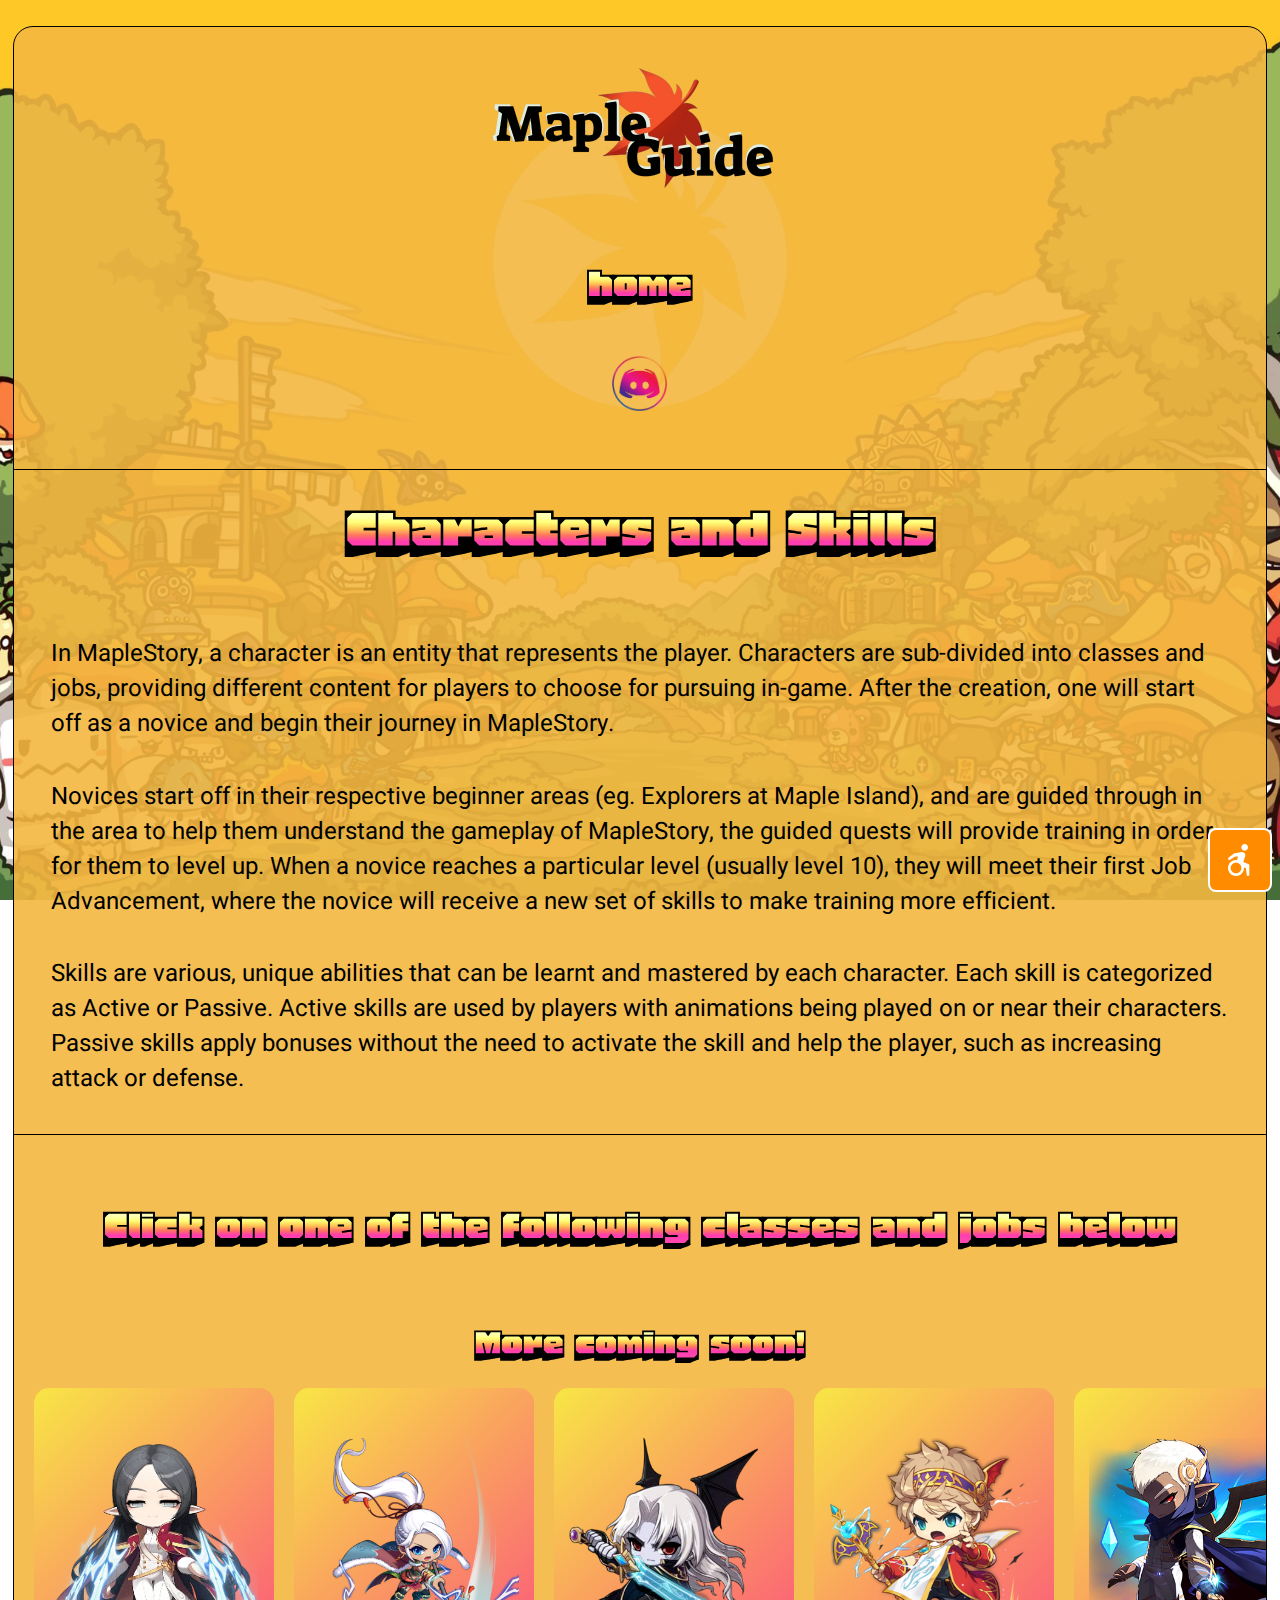
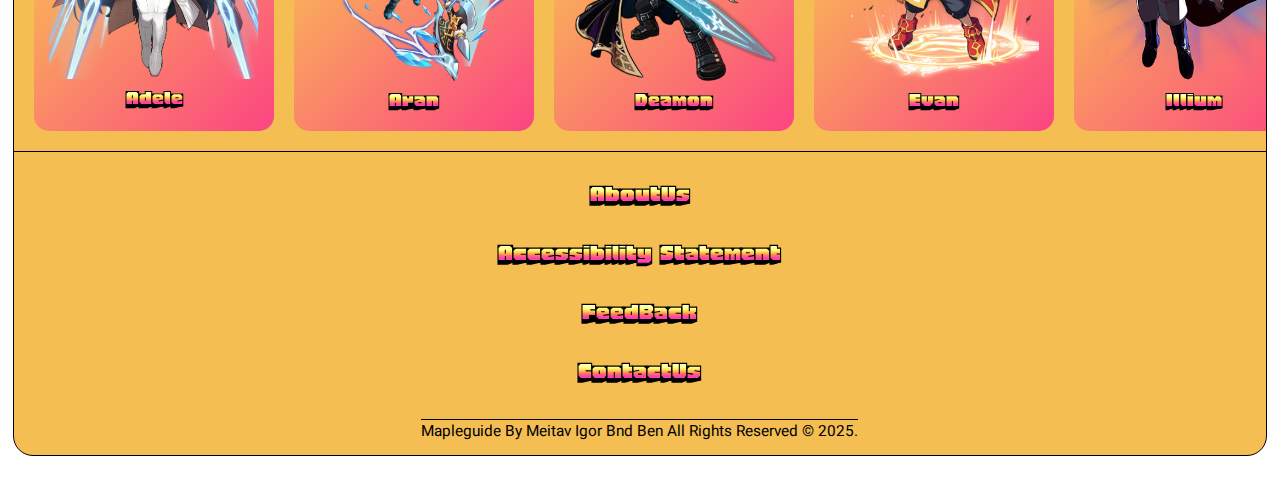
<file: classes.html>
<!DOCTYPE html>
<html lang="en">

<head>
  <meta charset="UTF-8">
  <meta name="viewport" content="width=device-width, initial-scale=1.0">
  <title>Classes</title>
  <link rel="icon" href="/images/page_tab_icon.png">
  <link href="/styles/styles.css" rel="stylesheet">

  <script>
    nagishli_config = {
      // צבע התוסף - האפשרויות הן Blue (כחול), Red (אדום), Green (ירוק), Purple (סגול), Pink (ורוד), Yellow (צהוב), Gray (אפור), Orange (כתום), Brown (חום), Turquoise (טורקיז) ו-Black (שחור)
      color: "orange",
      // שפת התוסף, he - עברית, en - אנגלית
      language: "en"
    };
  </script>
  <script src="js/nagishli_beta.js" defer> </script>

</head>

<body>
  <div id="wrapper">
    <header>
      <div class="nav_links">
        <ul class="main_links">
          <li id="main_header">
            <a href="index.html">
              <img src="/images/MapleGuideBackgroundless.png" title="maple story" alt="maple story">
            </a>
          </li>
          <li class="link"><a href="index.html">home</a></li>
          <li class="link">
            <a href="https://discord.gg/8Z6eGYFgPk" target="_blank">
              <img src="/images/dis-logo.png" alt="discord" title="discord">
            </a>
          </li>
        </ul>
      </div>
    </header>
    <main>
      <div class="classes">
        <h1>Characters and Skills</h1>
        <p>In MapleStory, a character is an entity that represents the player. Characters are sub-divided into classes
          and
          jobs,
          providing different content for players to choose for pursuing in-game. After the creation, one will start off
          as a
          novice and begin their journey in MapleStory.</p>

        <p>Novices start off in their respective beginner areas (eg. Explorers at Maple Island), and are guided through
          in
          the area
          to help them understand the gameplay of MapleStory, the guided quests will provide training in order for them
          to
          level
          up. When a novice reaches a particular level (usually level 10), they will meet their first Job Advancement,
          where the
          novice will receive a new set of skills to make training more efficient.</p>

        <p>Skills are various, unique abilities that can be learnt and mastered by each character. Each skill is
          categorized as
          Active or Passive. Active skills are used by players with animations being played on or near their characters.
          Passive
          skills apply bonuses without the need to activate the skill and help the player, such as increasing attack or
          defense.</p>


        <h3>Click on one of the following classes and jobs below</h3>
        <h4 id="h4class">More coming soon!</h4>
      </div>

      <div class="carousel-container">
        <ul class="character-carousel">
          <li><a href="adele.html"><img src="/images/adele.png" title="adele" alt="adele"></a>Adele</li>
          <li><a href="aran.html"><img src="/images/aran_art.png" title="aran" alt="aran"></a>Aran</li>
          <li><a href="demon.html"><img src="/images/Deamon.png" title="demon" alt="demon"></a>Deamon</li>
          <li><a href="evan.html"><img src="/images/evan.png" title="evan" alt="evan"></a>Evan</li>
          <li><a href="illium.html"><img src="/images/illium_art.png" title="illium" alt="illium"></a>Illium</li>
          <li><a href="kanna.html"><img src="/images/kanna_art.png" title="kanna" alt="kanna"></a>Kanna</li>
          <li><a href="dual_blade.html"><img src="/images/dual_blade_art.png" title="dual blade"
                alt="dual blade"></a>Dual
            Blade</li>
          <li><a href="hayato.html"><img src="/images/hayato_art.png" title="hayato" alt="hayato"></a>Hayato</li>
        </ul>
      </div>
    </main>

    <footer>
      <nav>
        <ul>
          <li><a class="footer_link" href="/Aboutus.html">AboutUs</a> </li>
          <li><a class="footer_link" href="accessibility_statement.html">Accessibility Statement</a></li>
          <li><a class="footer_link" href="/feedback.html">FeedBack</a> </li>
          <li><a class="footer_link" href="/Contactus.html">ContactUs</a> </li>
        </ul>
        <span id="span">Mapleguide By Meitav Igor Bnd Ben All Rights Reserved © 2025.</span>
      </nav>
    </footer>
  </div>
</body>

</html>
</file>
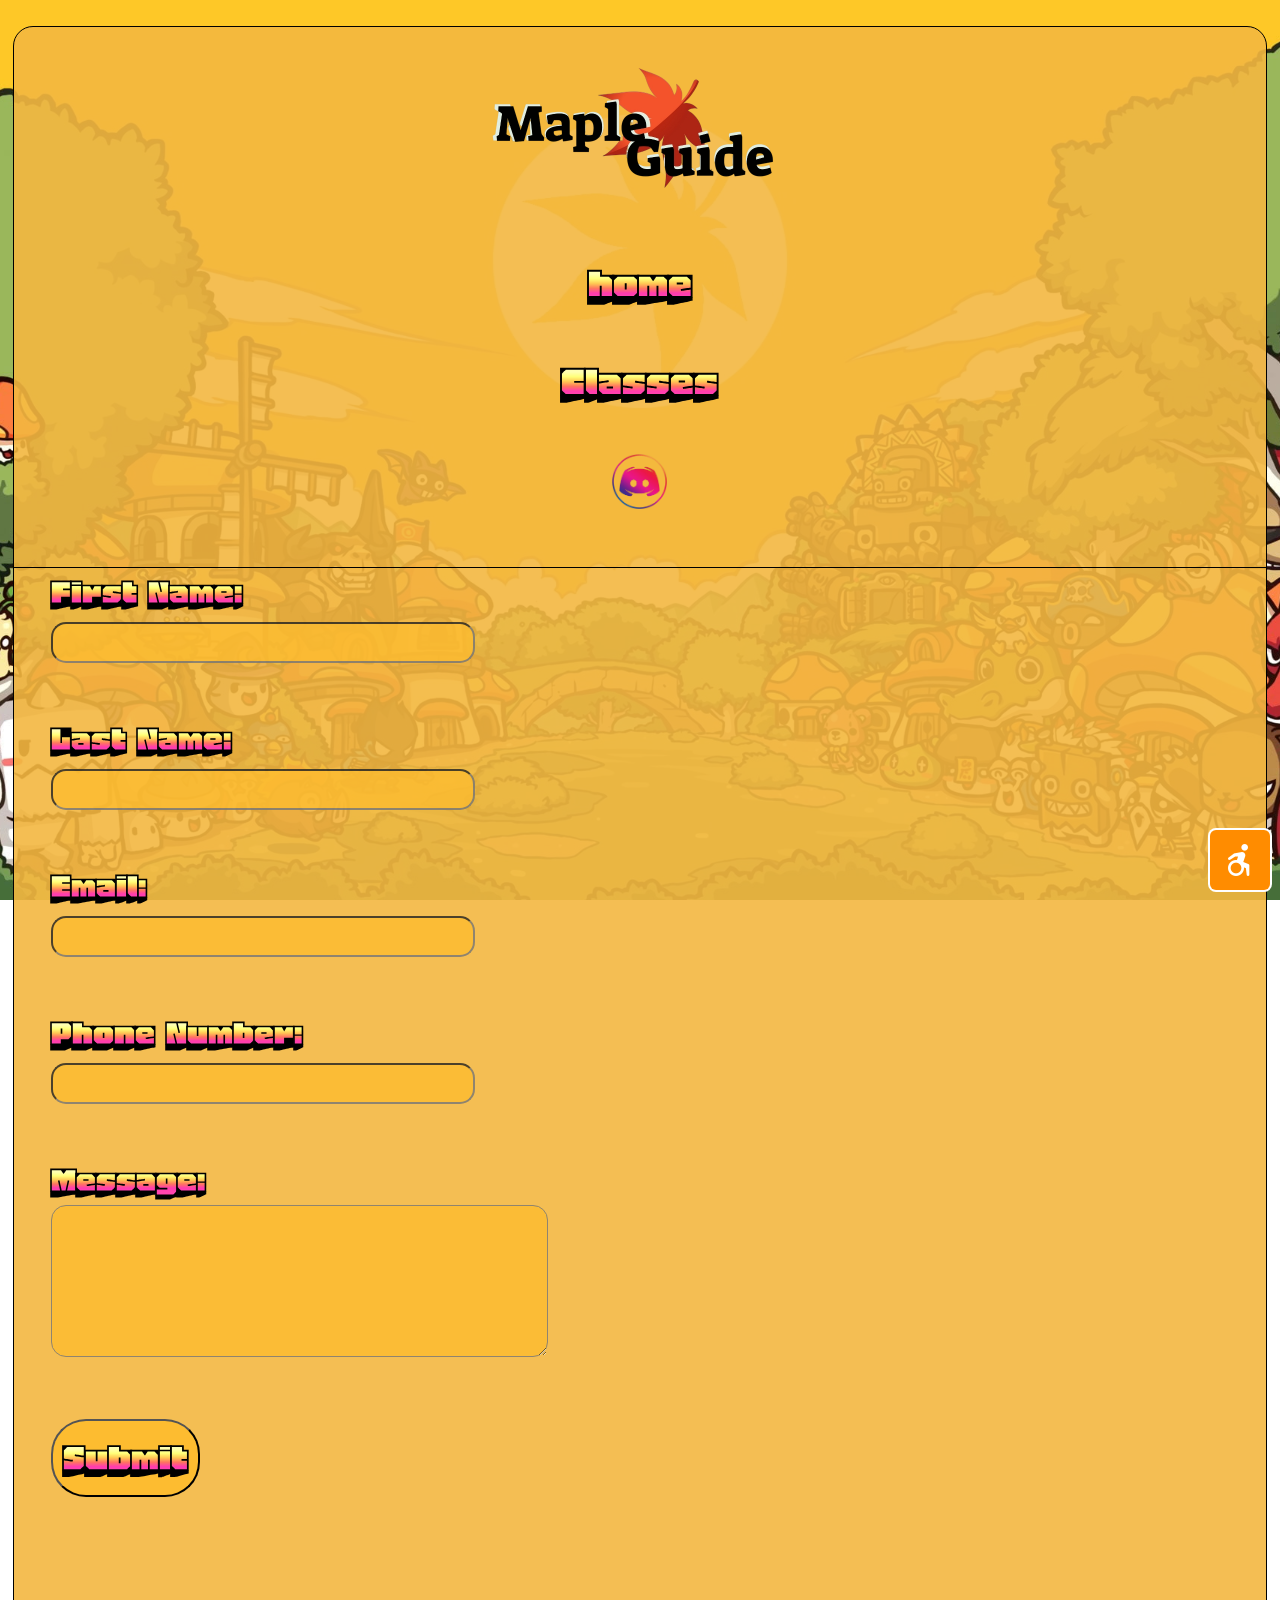
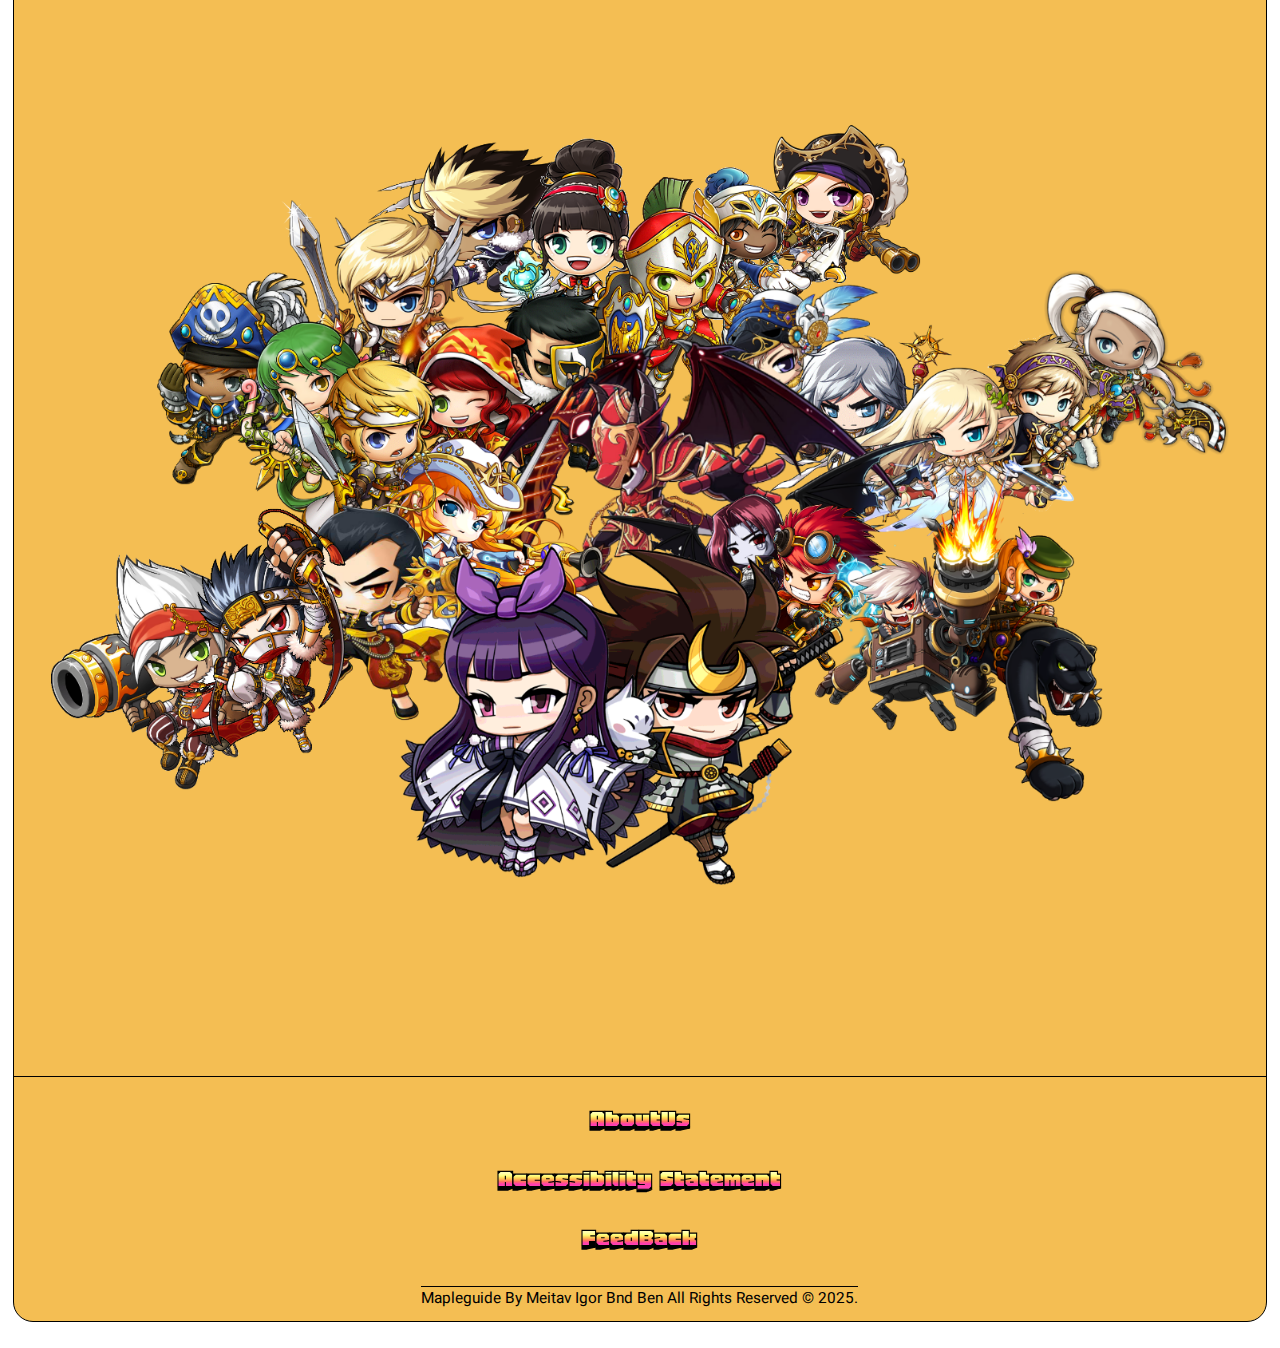
<file: contactus.html>
<!DOCTYPE html>
<html lang="en">

<head>
  <meta charset="UTF-8">
  <meta name="viewport" content="width=device-width, initial-scale=1.0">
  <title>Contact Us</title>
  <link rel="icon" href="/images/page_tab_icon.png">
  <link href="/styles/styles.css" rel="stylesheet">

  <script>
    nagishli_config = {
      // צבע התוסף - האפשרויות הן Blue (כחול), Red (אדום), Green (ירוק), Purple (סגול), Pink (ורוד), Yellow (צהוב), Gray (אפור), Orange (כתום), Brown (חום), Turquoise (טורקיז) ו-Black (שחור)
      color: "orange",
      // שפת התוסף, he - עברית, en - אנגלית
      language: "en"
    };
  </script>
  <script src="js/nagishli_beta.js" defer> </script>

</head>

<body>
  <div id="wrapper">
    <header>
      <div class="nav_links">
        <ul class="main_links">
          <li id="main_header">
            <a href="index.html">
              <img src="/images/MapleGuideBackgroundless.png" title="maple story" alt="maple story">
            </a>
          </li>
          <li class="link"><a href="index.html">home</a></li>
          <li class="link"><a href="classes.html" target="_blank">Classes</a></li>
          <li class="link">
            <a href="https://discord.gg/8Z6eGYFgPk" target="_blank">
              <img src="/images/dis-logo.png" alt="discord" title="discord">
            </a>
          </li>
        </ul>
      </div>
    </header>

    <main>
      <div class="main_part">
        <div class="item">
          <form action="contactus.html" method="post">
            <div class="input-group">
              <label for="first_name">First Name:</label><br>
              <input type="text" id="first_name" name="first_name" required maxlength="10"><br><br>
            </div>

            <div class="input-group">
              <label for="last_name">Last Name:</label><br>
              <input type="text" id="last_name" name="last_name" required maxlength="20"><br><br>
            </div>

            <div class="input-group">
              <label for="email">Email:</label><br>
              <input type="email" id="email" name="email" required><br><br>
            </div>

            <div class="input-group">
              <label for="phone">Phone Number:</label><br>
              <input type="tel" id="phone" name="phone"><br><br>
            </div>

            <div class="input-group">
              <label for="message">Message:</label><br>
              <textarea id="message" name="message" rows="5" cols="30"></textarea><br><br>
            </div>

            <div class="input-group">
              <input id="button" type="submit" value="Submit">
            </div>
          </form>
        </div>

        <div id="contactIMG">
          <img src="/images/classes2.png" title="MapleStory Jobs" alt="MapleStory Jobs">
        </div>

      </div>
    </main>

    <footer>
      <nav>
        <ul>
          <li><a class="footer_link" href="/Aboutus.html">AboutUs</a> </li>
          <li><a class="footer_link" href="accessibility_statement.html">Accessibility Statement</a></li>
          <li><a class="footer_link" href="/feedback.html">FeedBack</a> </li>
        </ul>
        <span id="span">Mapleguide By Meitav Igor Bnd Ben All Rights Reserved © 2025.</span>
      </nav>
    </footer>
  </div>
</body>

</html>
</file>
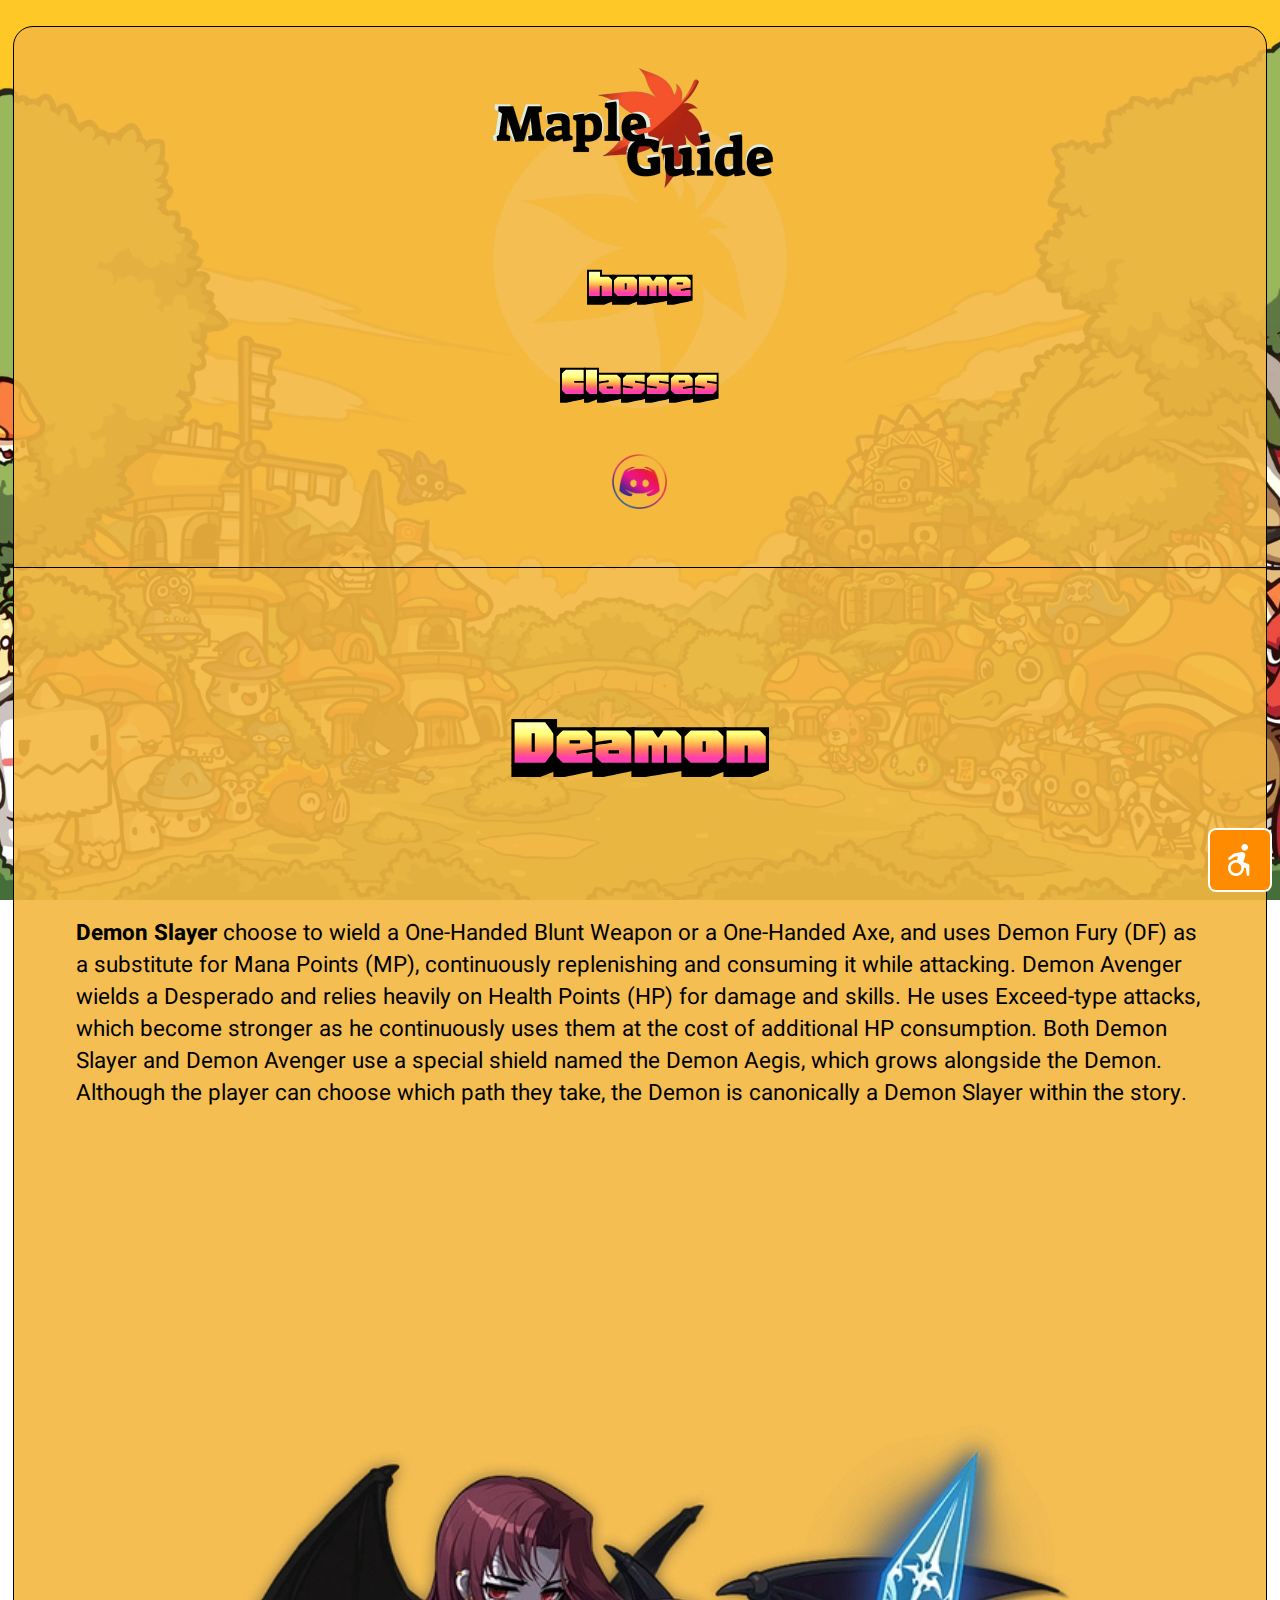
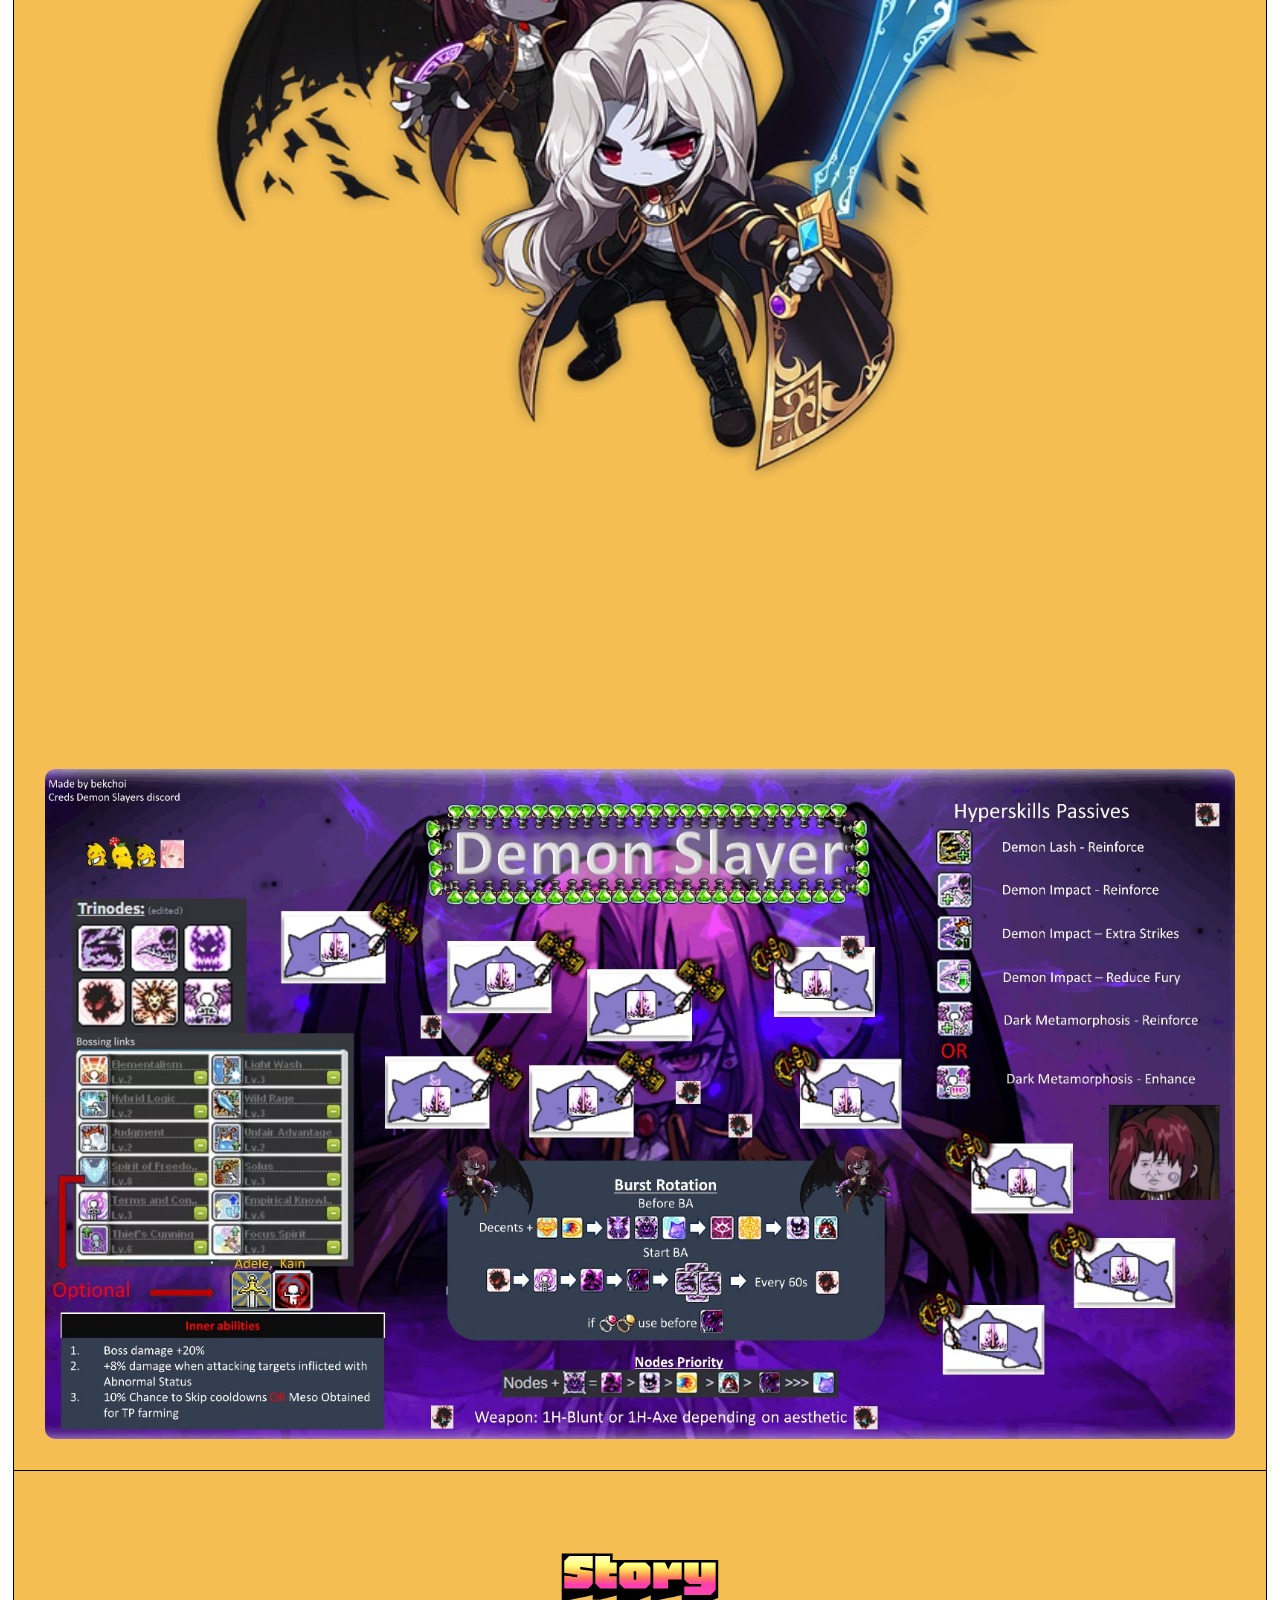
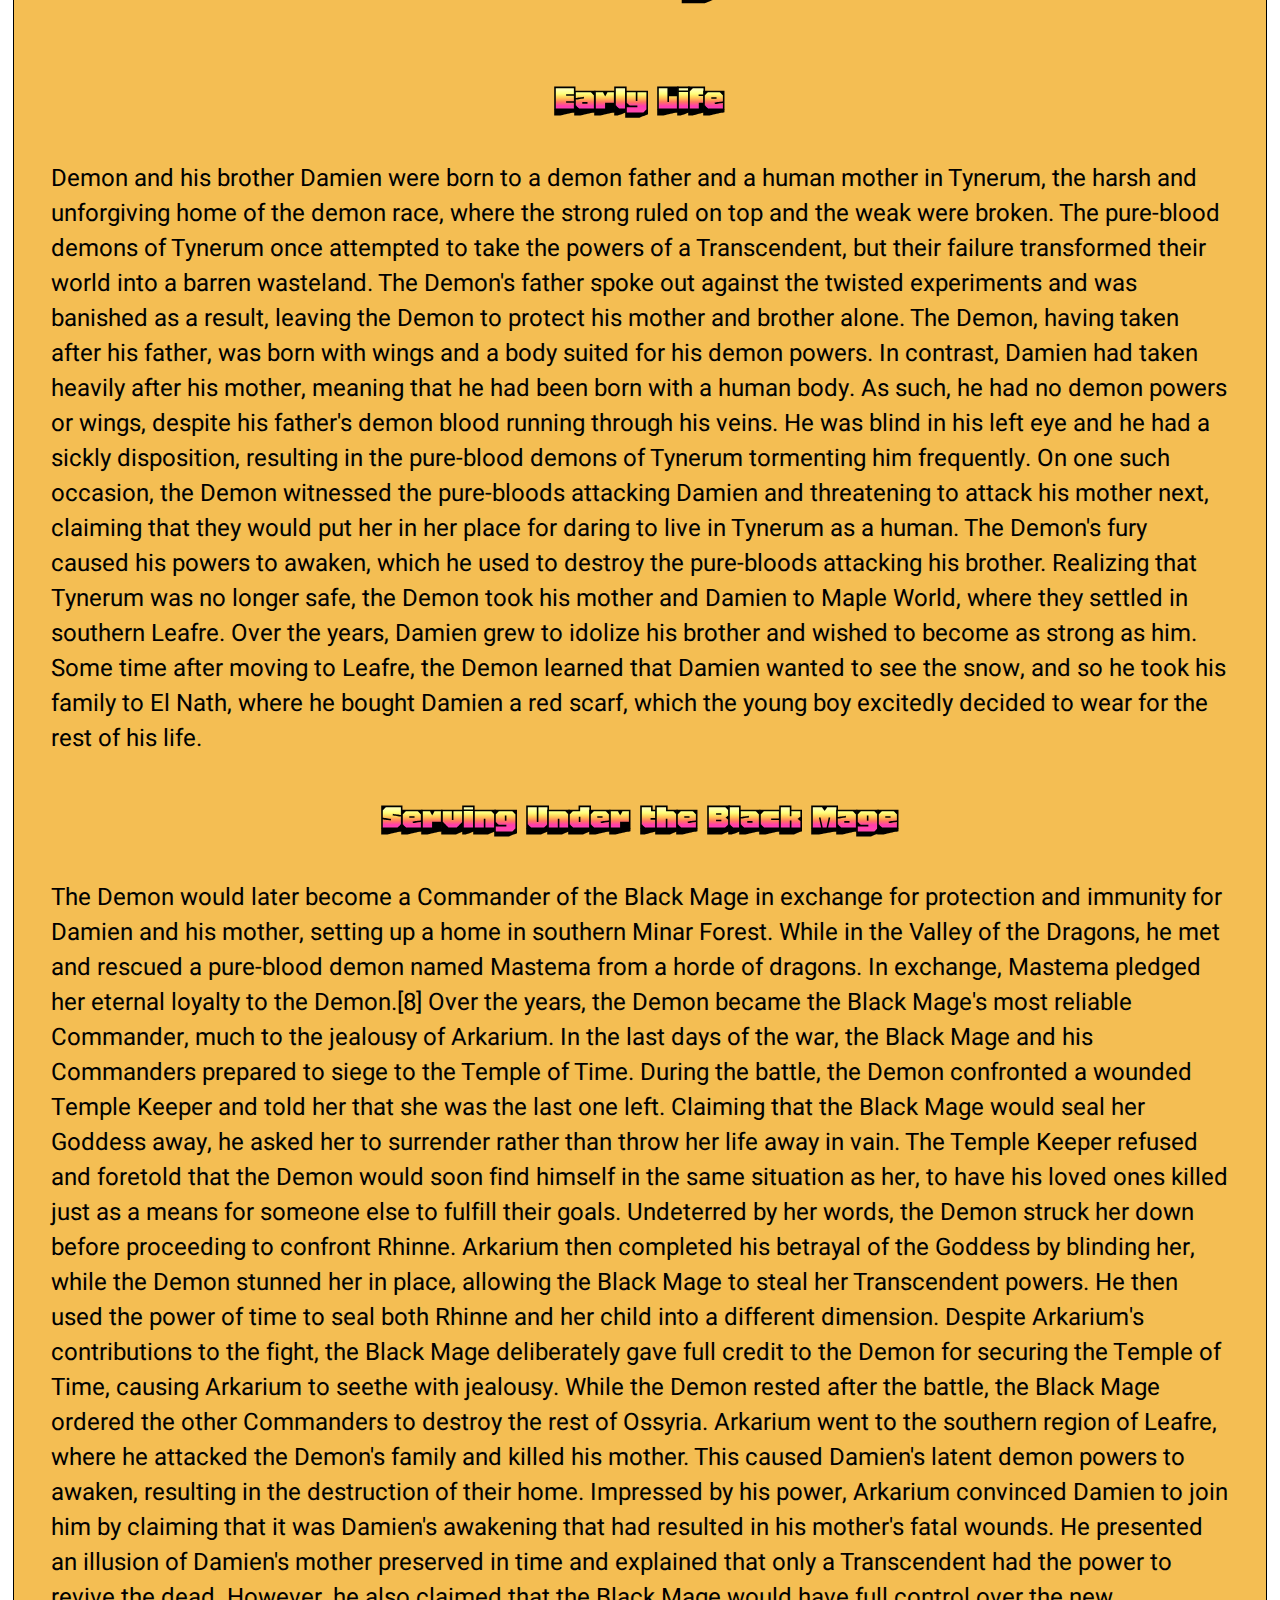
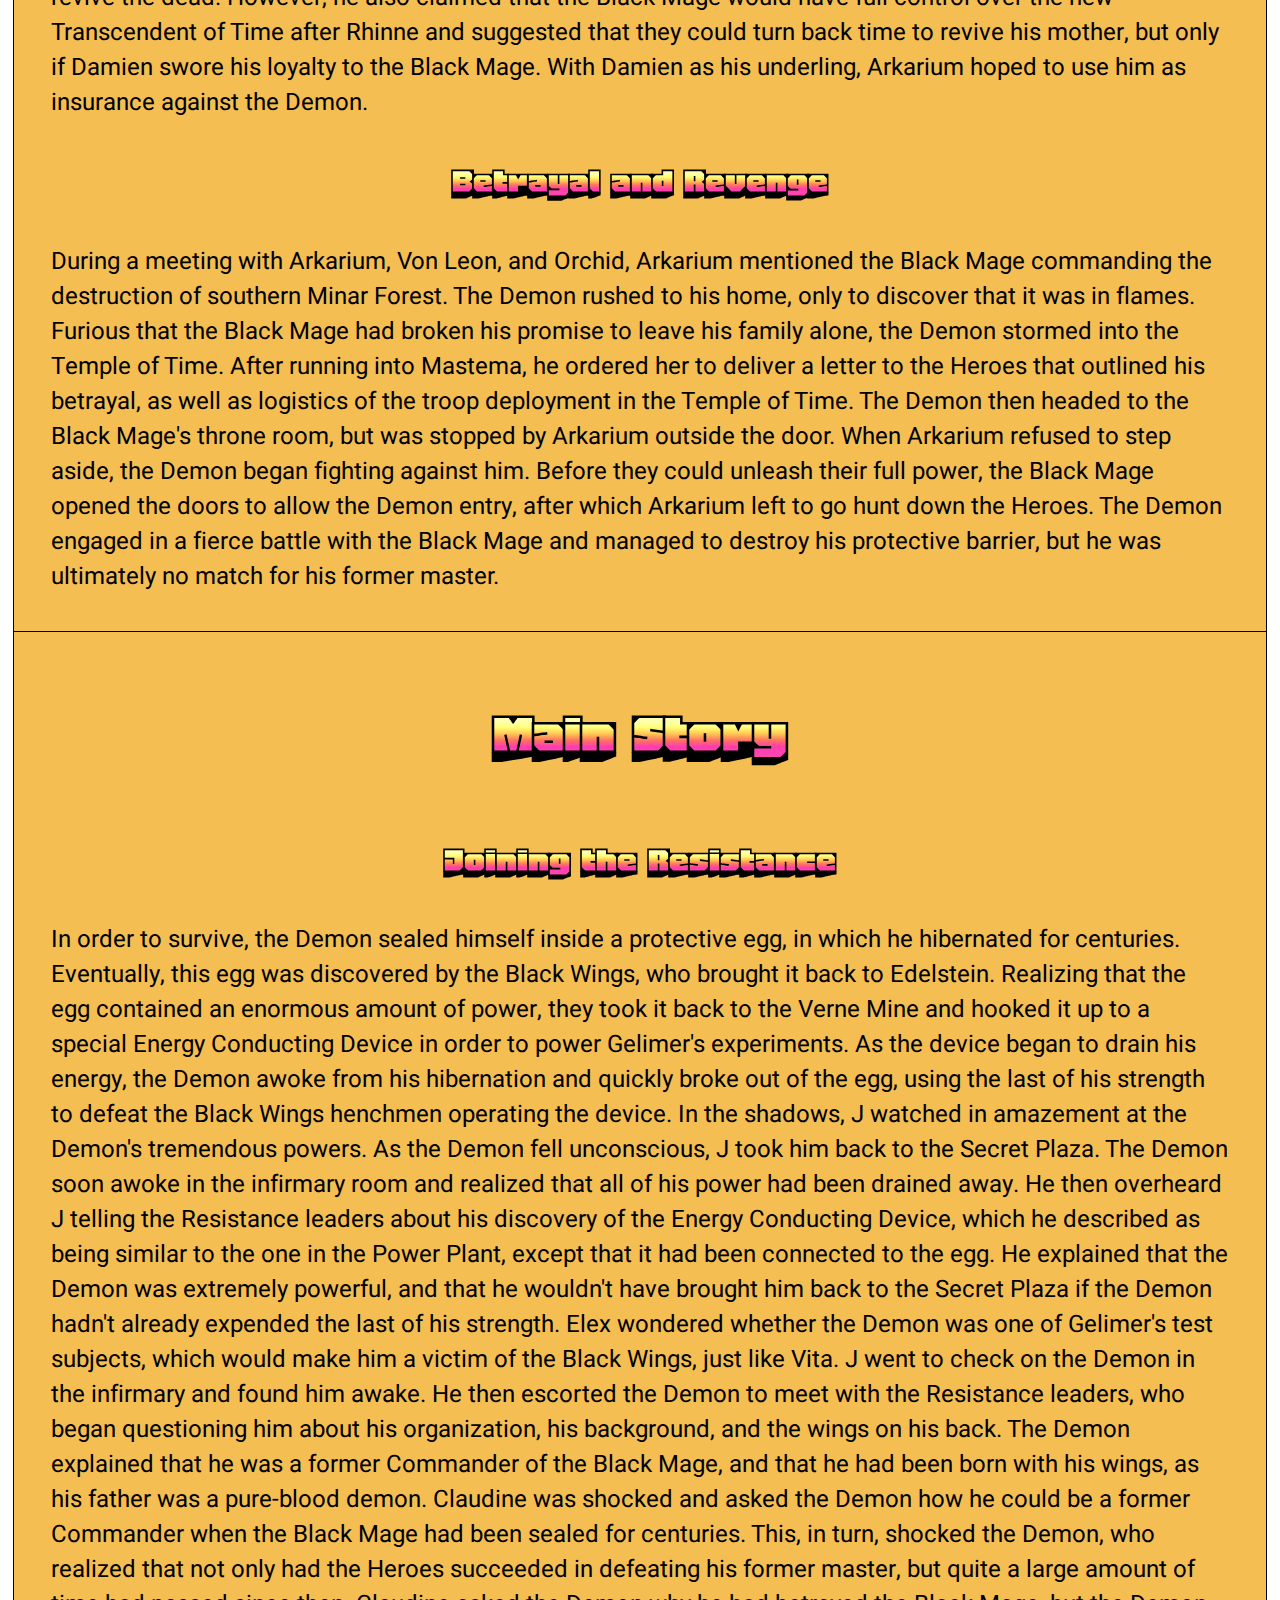
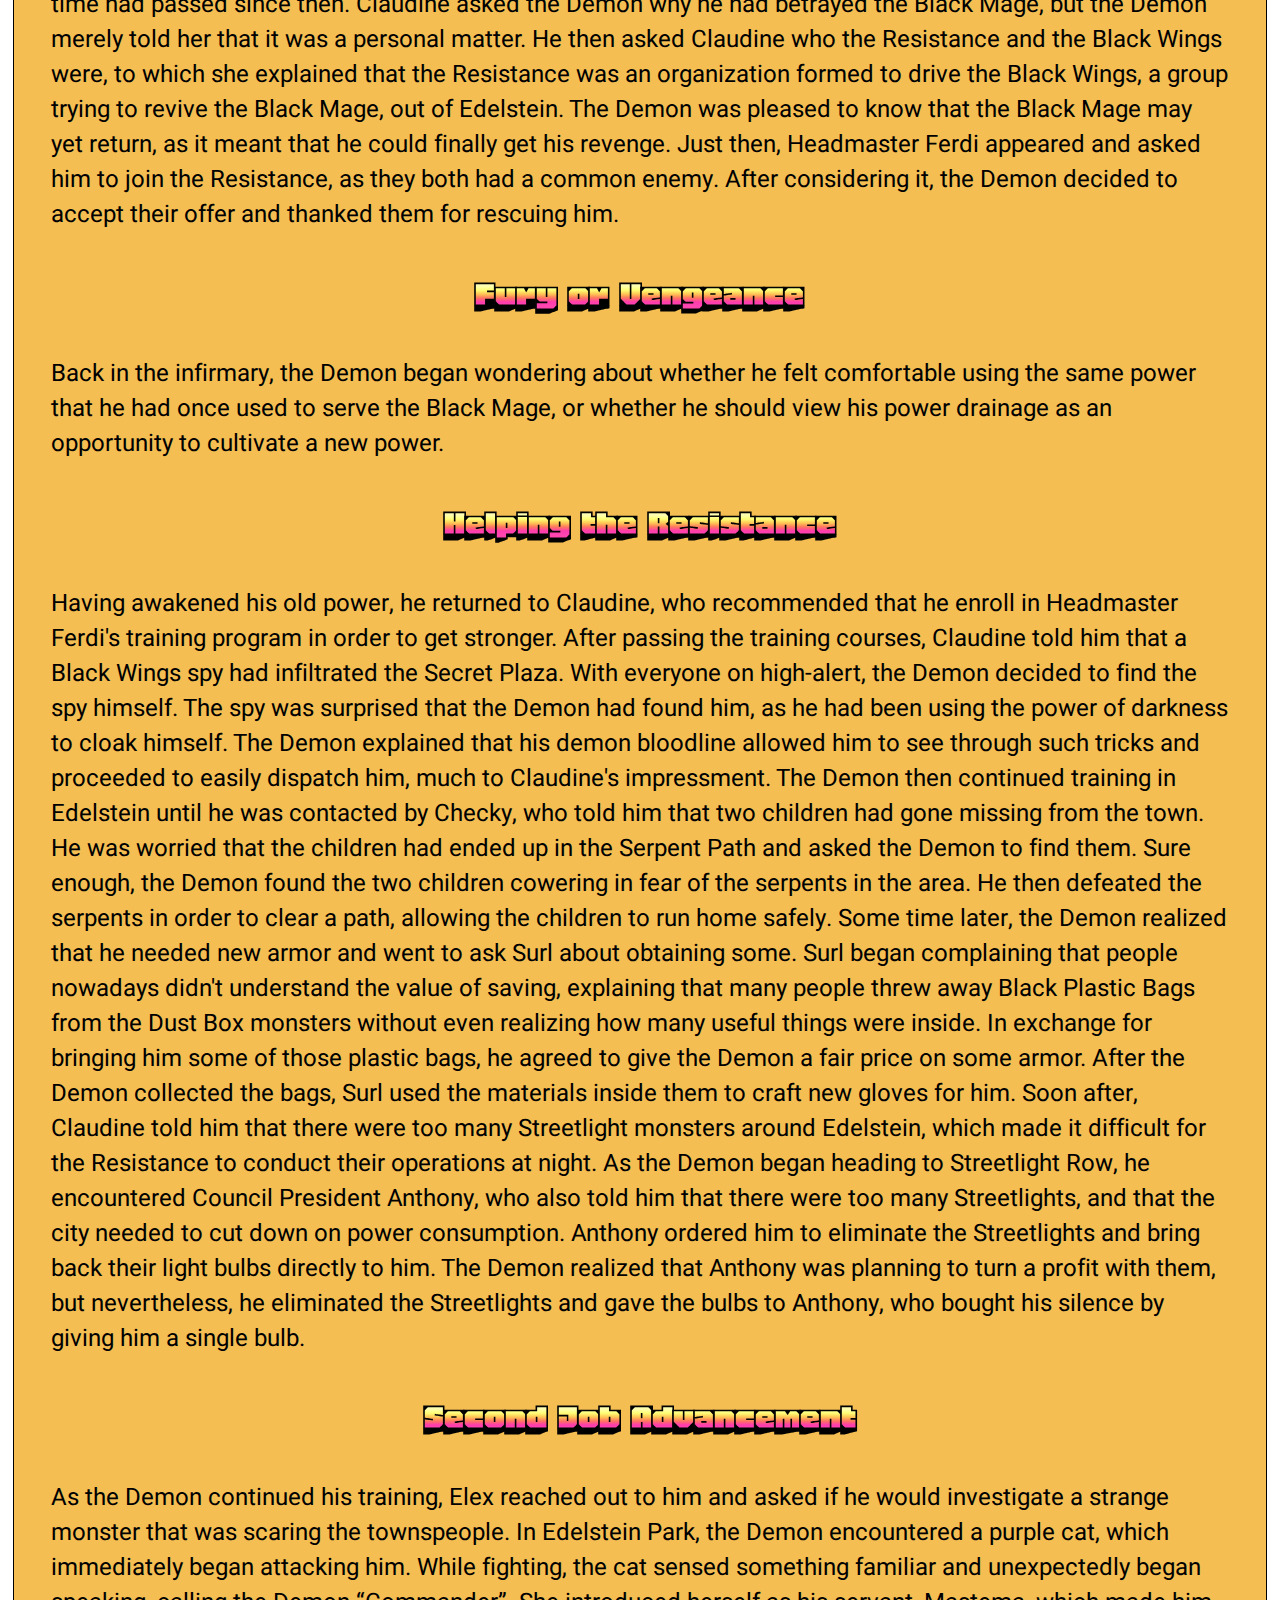
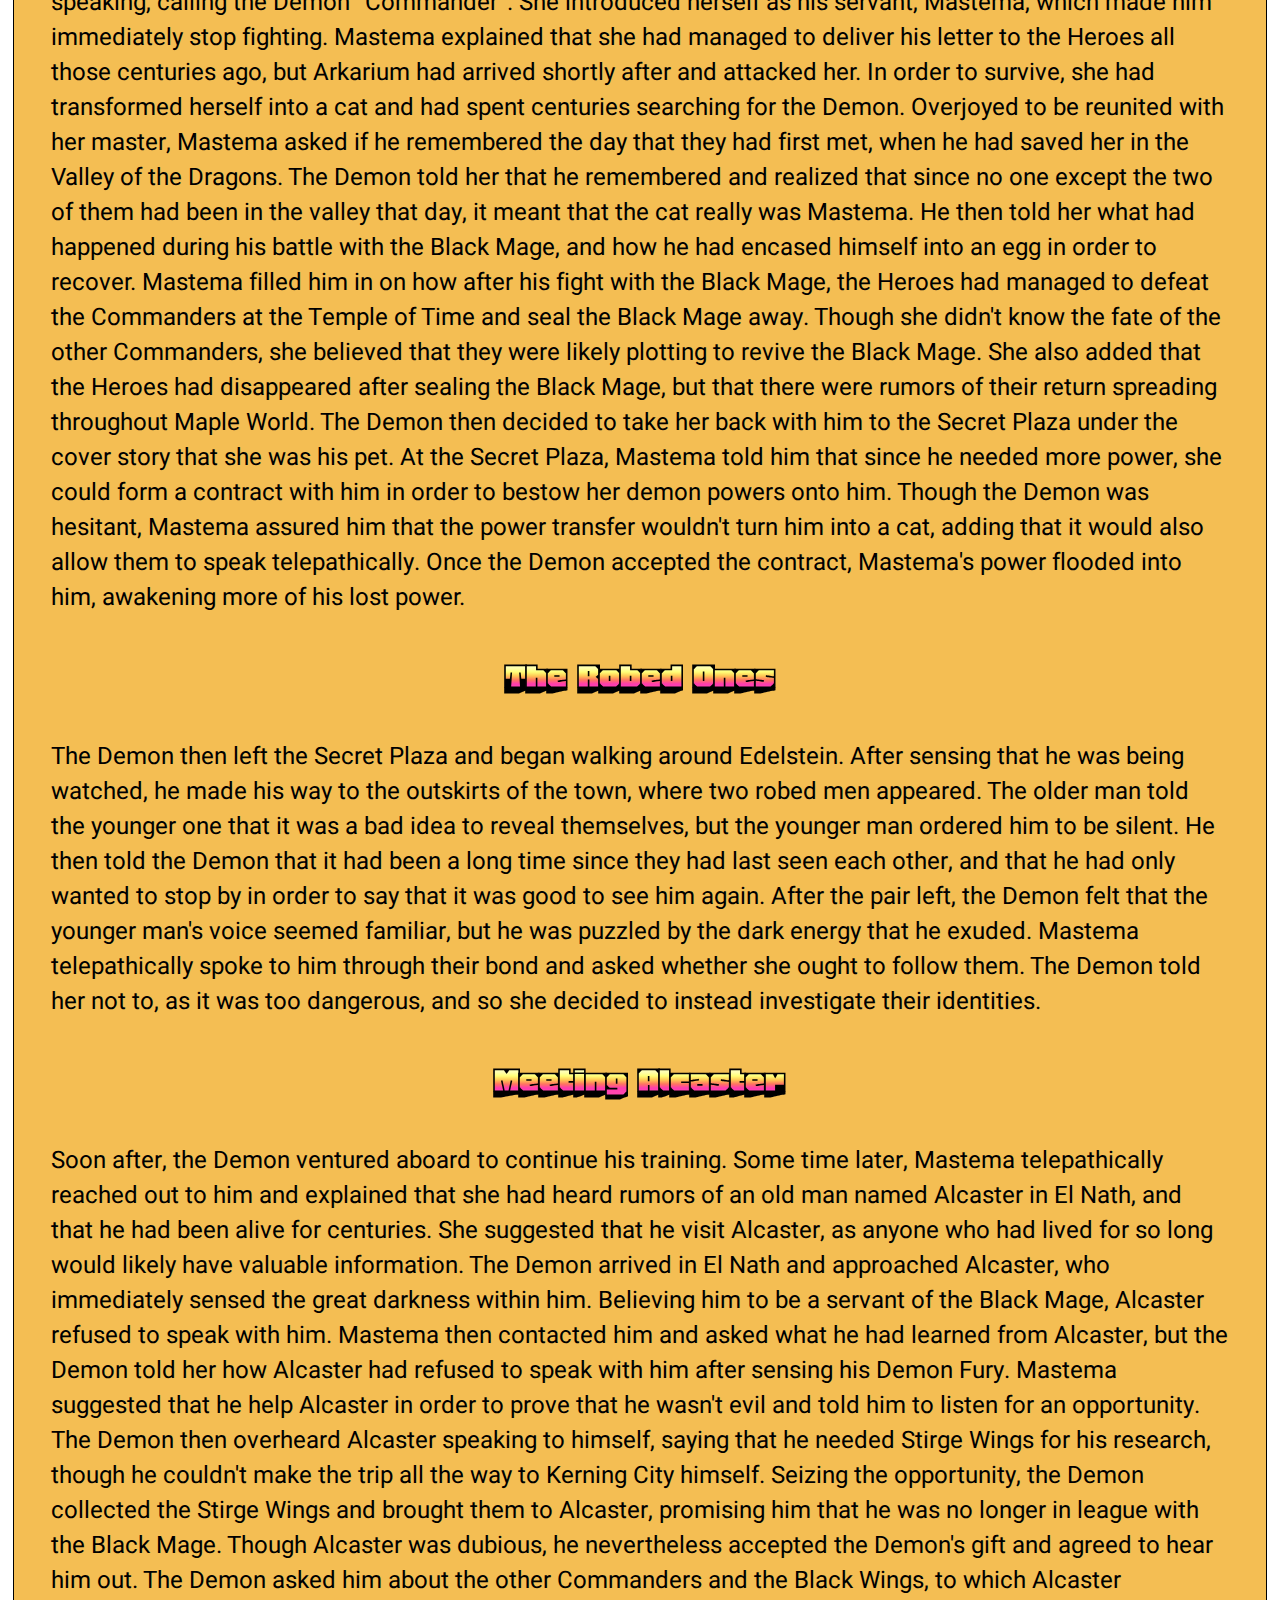
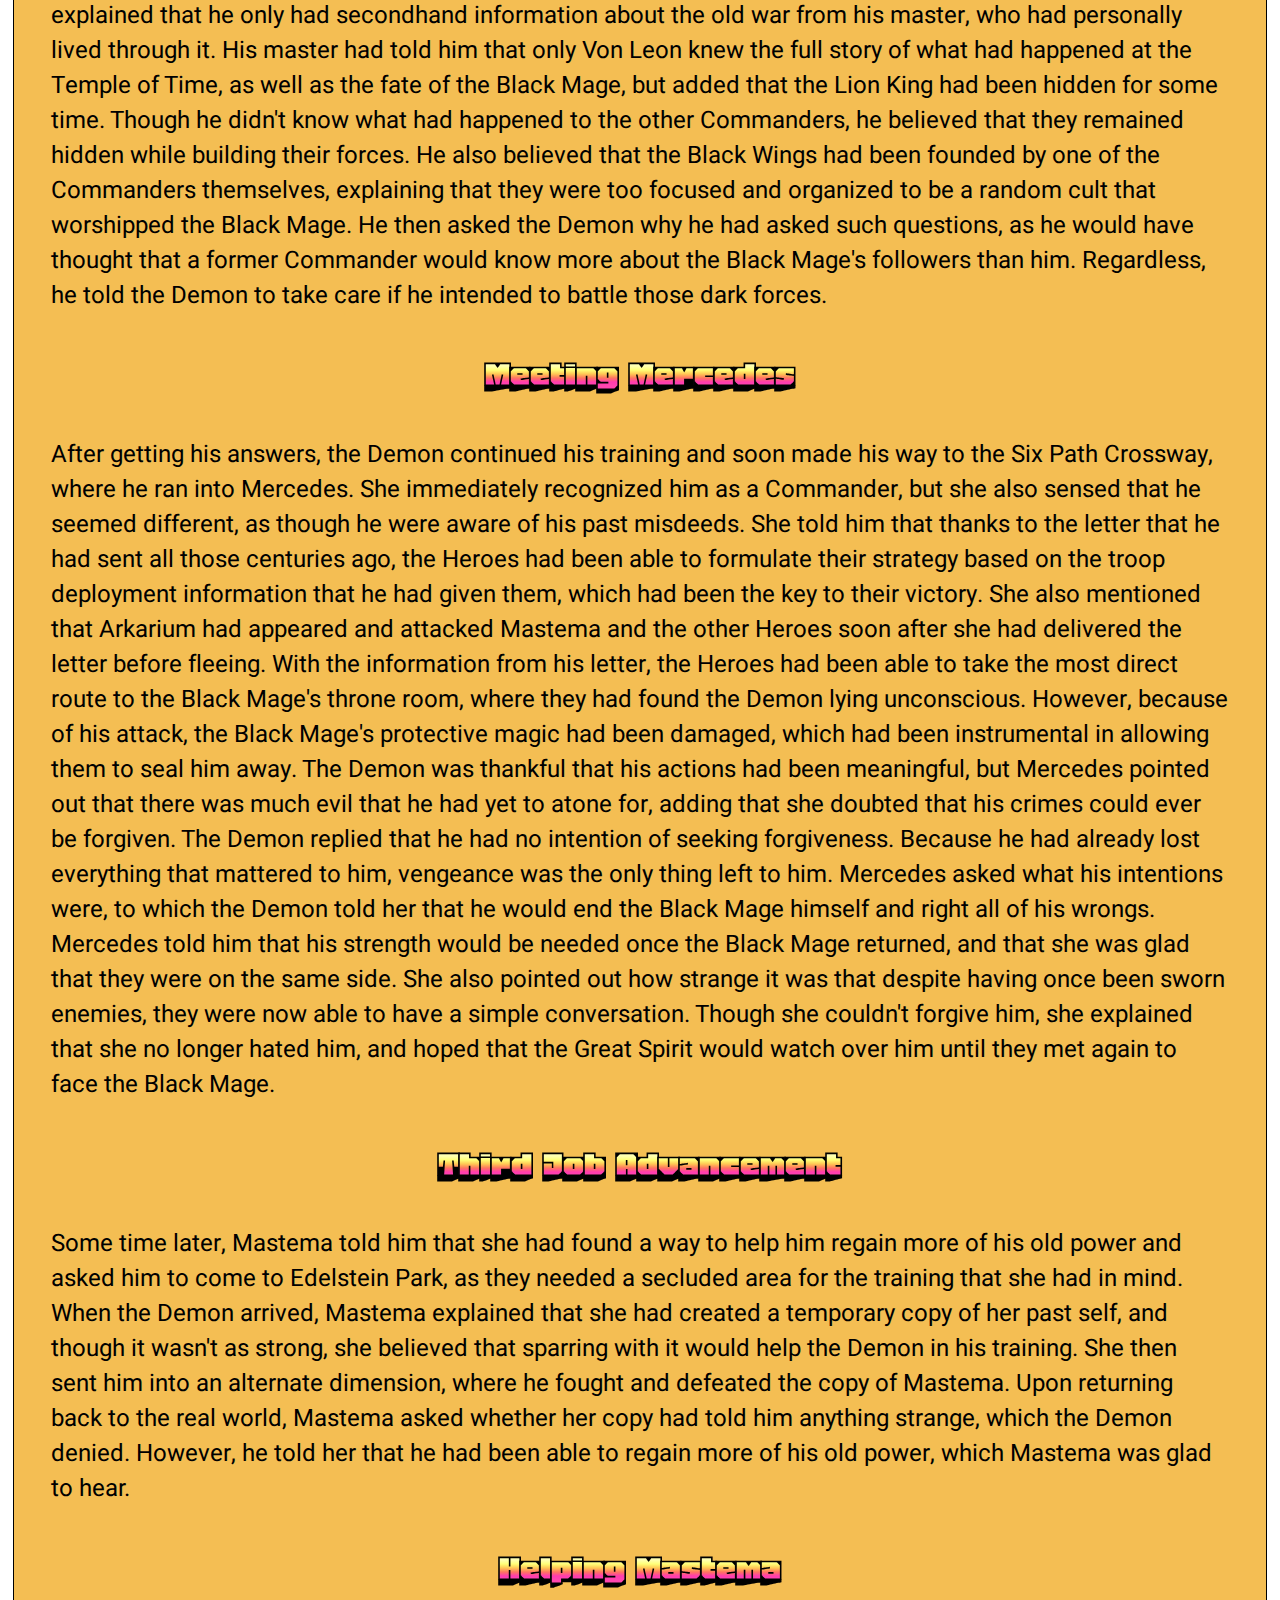
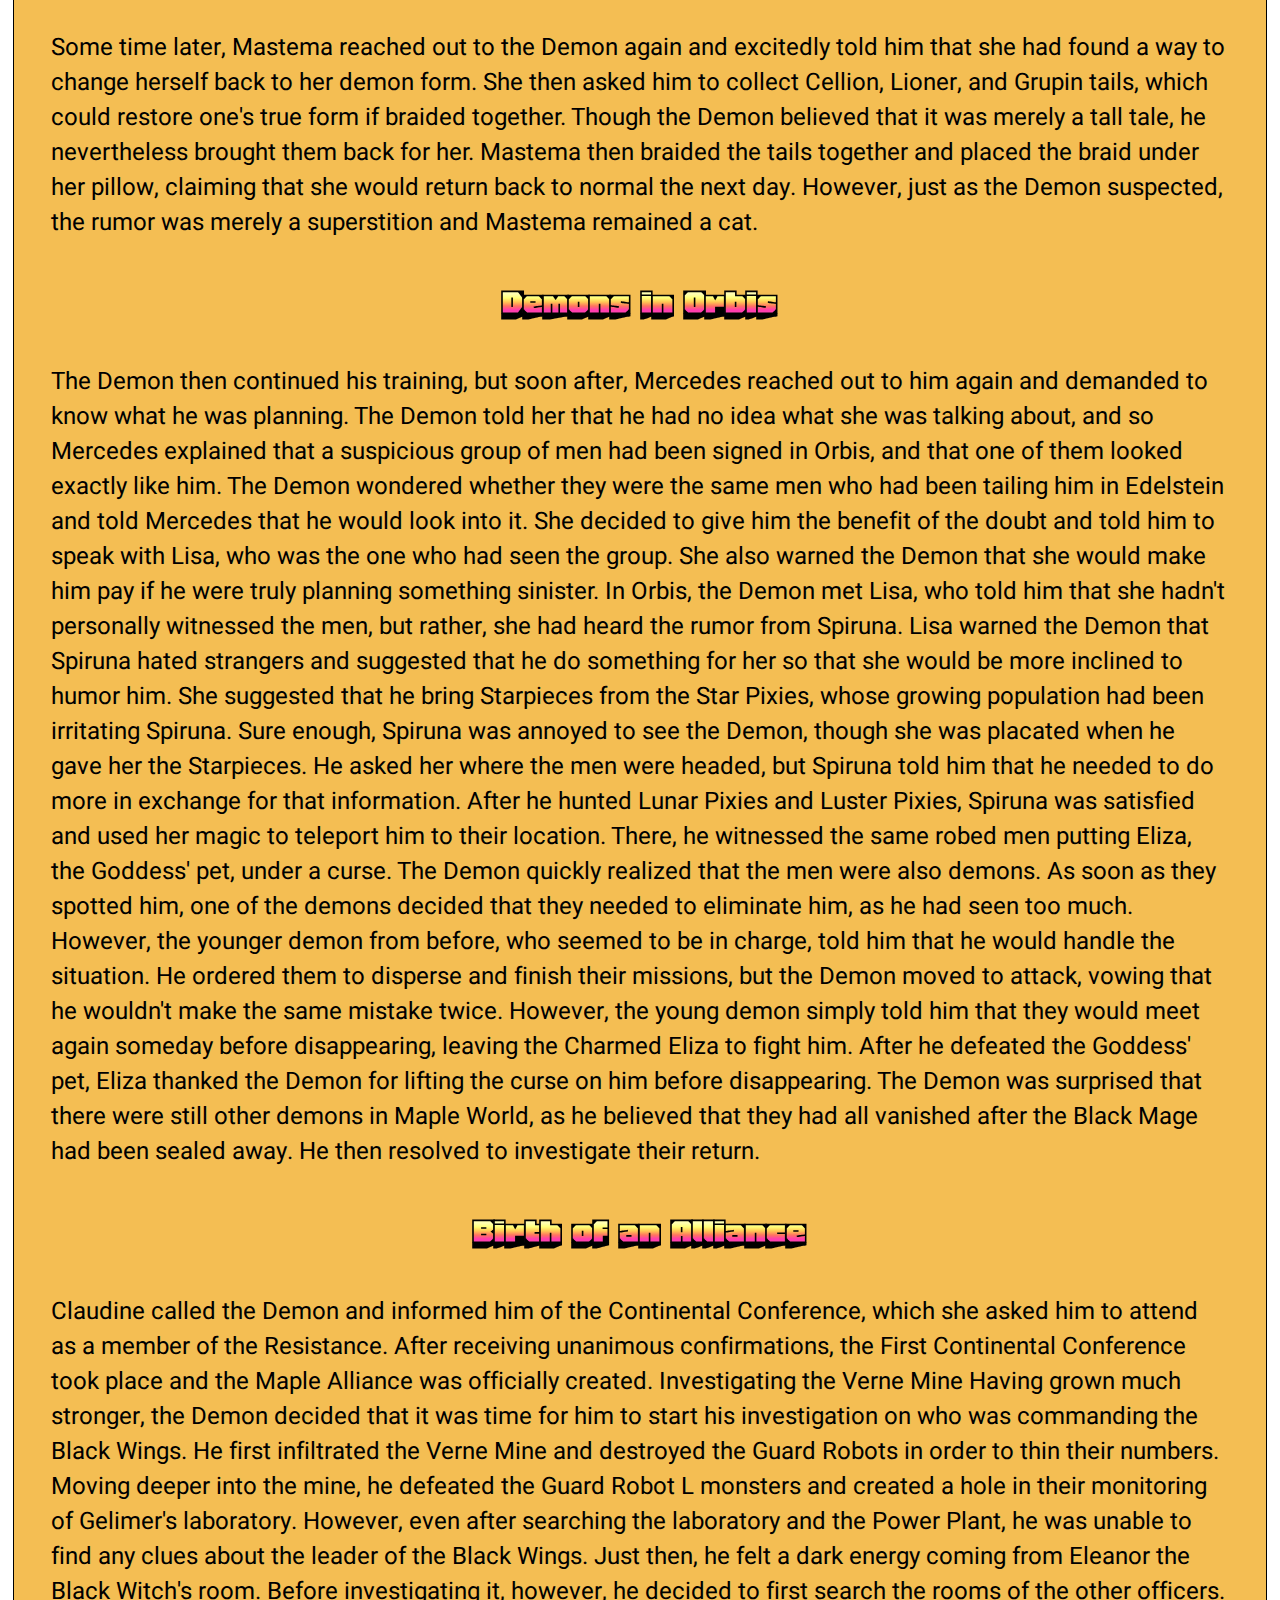
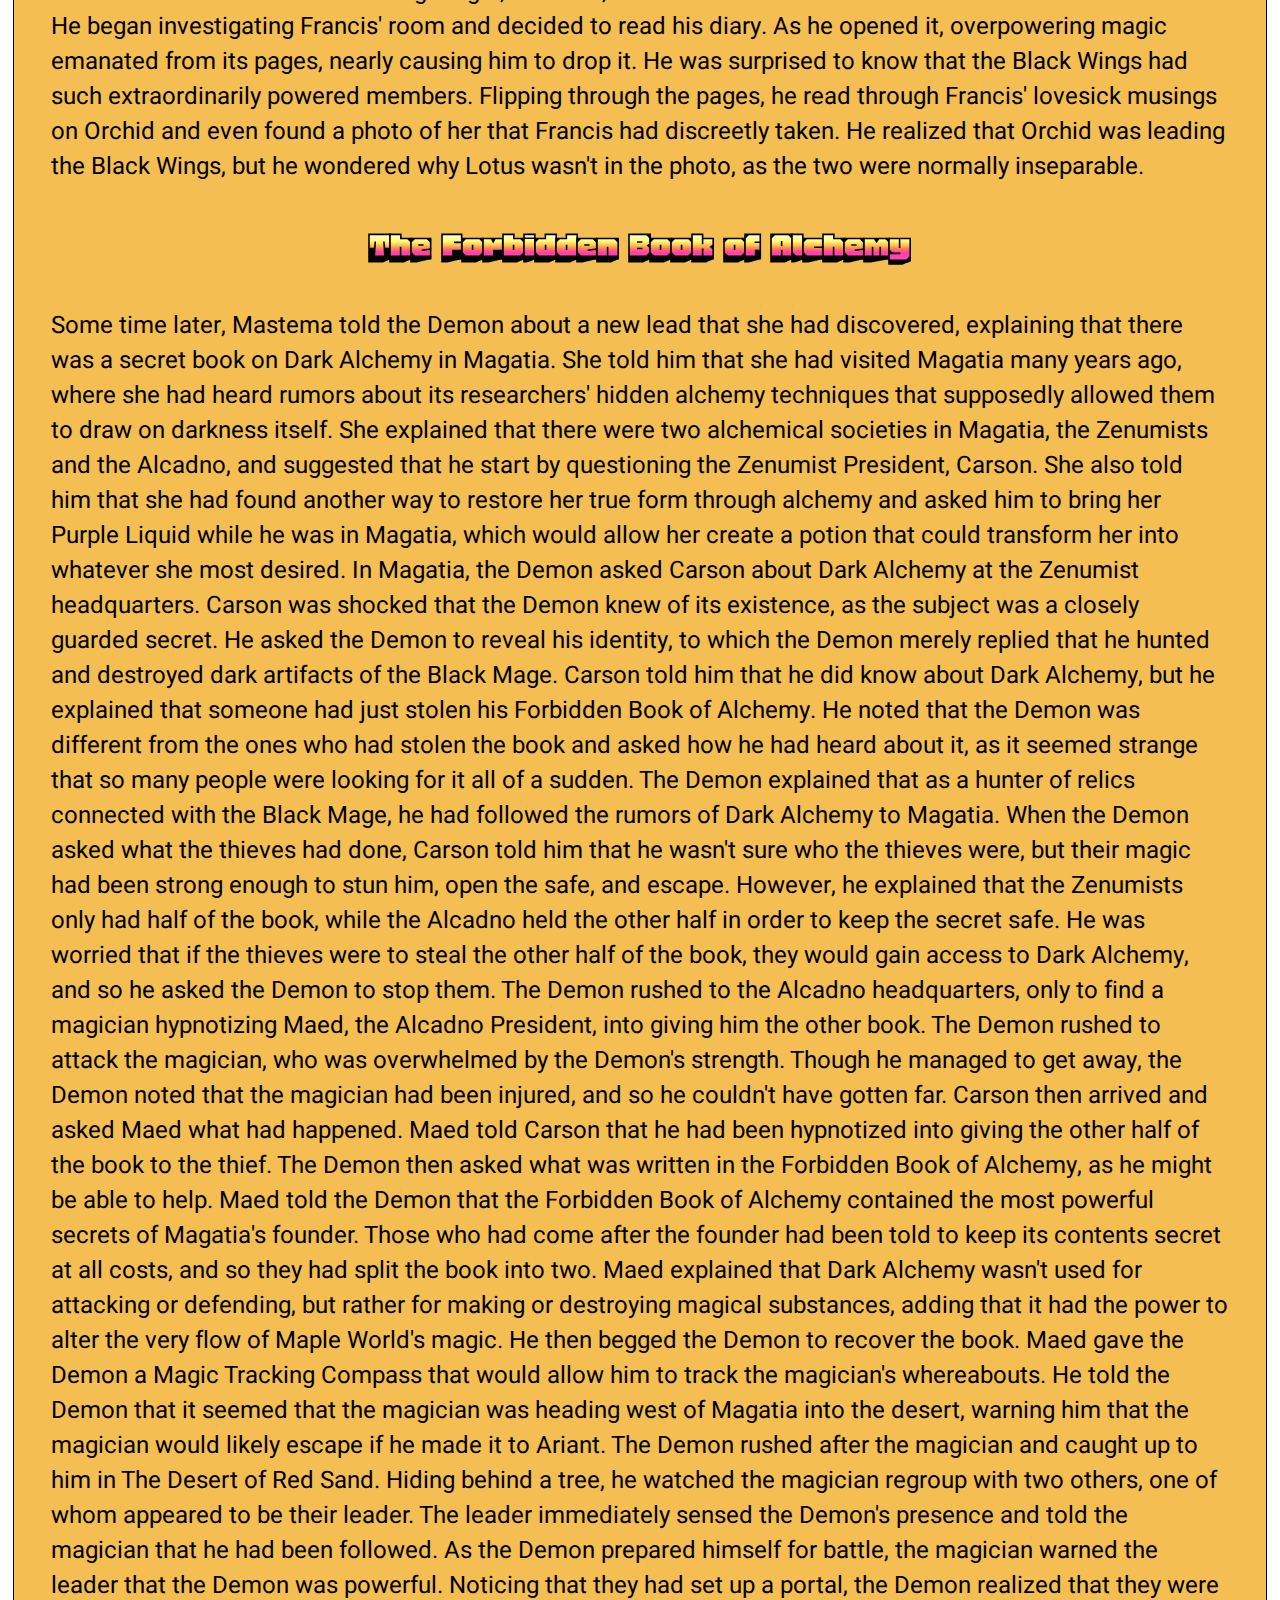
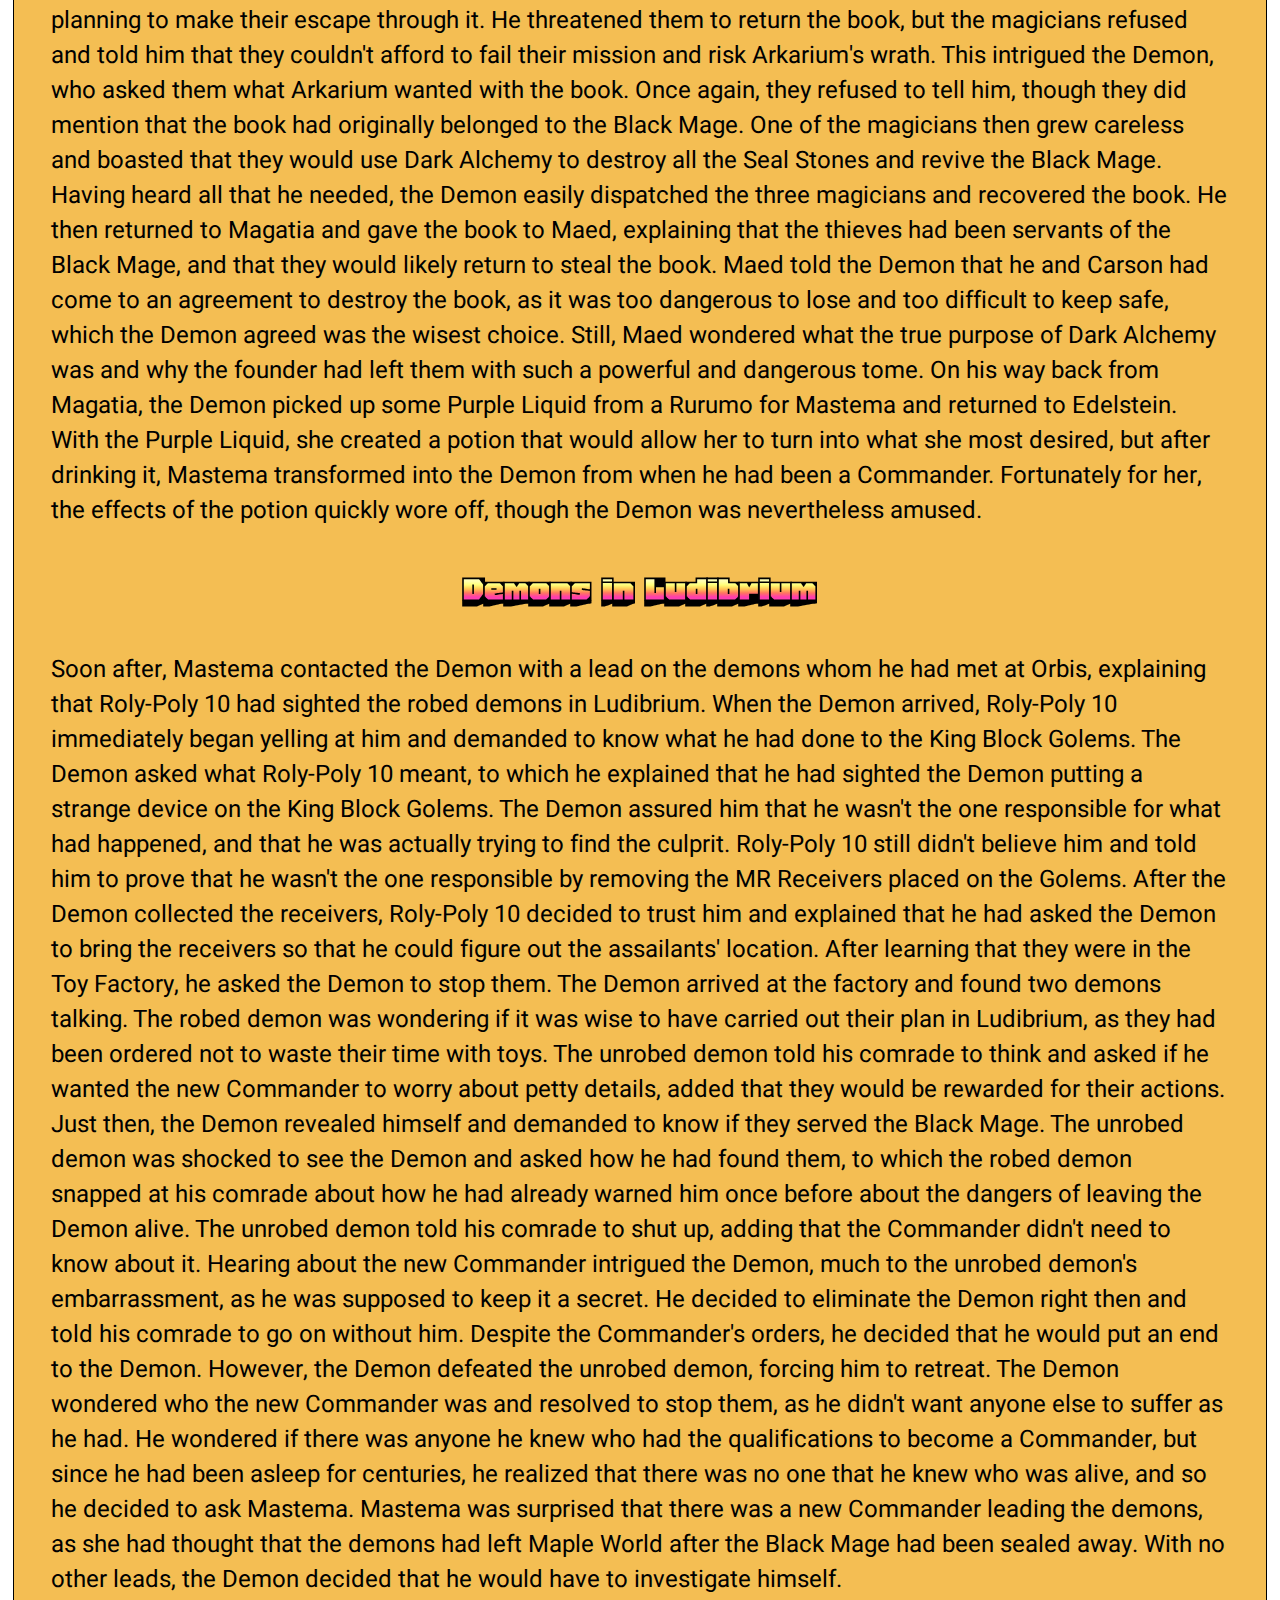
<file: demon.html>
<!DOCTYPE html>
<html lang="en">

<head>
  <meta charset="UTF-8">
  <meta name="viewport" content="width=device-width, initial-scale=1.0">
  <link rel="icon" href="/images/Demon_Avenger.png">
  <link href="/styles/styles.css" rel="stylesheet">
  <title>Deamon</title>

  <script>
    nagishli_config = {
      // צבע התוסף - האפשרויות הן Blue (כחול), Red (אדום), Green (ירוק), Purple (סגול), Pink (ורוד), Yellow (צהוב), Gray (אפור), Orange (כתום), Brown (חום), Turquoise (טורקיז) ו-Black (שחור)
      color: "orange",
      // שפת התוסף, he - עברית, en - אנגלית
      language: "en"
    };
  </script>
  <script src="js/nagishli_beta.js" defer> </script>

</head>

<body>
  <div id="wrapper">
    <header>
      <div class="nav_links">
        <ul class="main_links">
          <li id="main_header">
            <a href="index.html">
              <img src="/images/MapleGuideBackgroundless.png" title="maple story" alt="maple story">
            </a>
          </li>
          <li class="link"><a href="index.html">home</a></li>
          <li class="link"><a href="classes.html">Classes</a></li>
          <li class="link">
            <a href="https://discord.gg/8Z6eGYFgPk" target="_blank">
              <img src="/images/dis-logo.png" alt="discord" title="discord">
            </a>
          </li>
        </ul>
      </div>
    </header>
    <main>
      <article>
        <div class="main_part">
          <div class="item">
            <h1>Deamon</h1>
            <p><b>Demon Slayer</b> choose to wield a One-Handed Blunt Weapon or a One-Handed Axe, and uses Demon Fury
              (DF)
              as a substitute
              for Mana
              Points (MP), continuously replenishing and consuming it while attacking. Demon Avenger wields a Desperado
              and
              relies
              heavily on Health Points (HP) for damage and skills. He uses Exceed-type attacks, which become stronger as
              he
              continuously uses them at the cost of additional HP consumption. Both Demon Slayer and Demon Avenger use a
              special
              shield named the Demon Aegis, which grows alongside the Demon.
              Although the player can choose which path they take, the Demon is canonically a Demon Slayer within the
              story.</p>
          </div>

          <div class="item">
            <img src="/images/ClassArtwork_Demon.webp" alt="Deamon" title="Deamon">
          </div>
        </div>
      </article>

      <figure>
        <img src="/images/demon_skill.jfif" title="demon skills info" alt="demon skills info">
      </figure>

      <article>
        <div class="main_story">
          <h2>Story</h2>
          <h3>Early Life</h3>
          <p>Demon and his brother Damien were born to a demon father and a human mother in Tynerum, the harsh and
            unforgiving home
            of the demon race, where the strong ruled on top and the weak were broken. The pure-blood demons of Tynerum
            once
            attempted to take the powers of a Transcendent, but their failure transformed their world into a barren
            wasteland. The
            Demon's father spoke out against the twisted experiments and was banished as a result, leaving the Demon to
            protect his
            mother and brother alone.

            The Demon, having taken after his father, was born with wings and a body suited for his demon powers. In
            contrast,
            Damien had taken heavily after his mother, meaning that he had been born with a human body. As such, he had
            no
            demon
            powers or wings, despite his father's demon blood running through his veins. He was blind in his left eye
            and
            he had a
            sickly disposition, resulting in the pure-blood demons of Tynerum tormenting him frequently.

            On one such occasion, the Demon witnessed the pure-bloods attacking Damien and threatening to attack his
            mother next,
            claiming that they would put her in her place for daring to live in Tynerum as a human. The Demon's fury
            caused his
            powers to awaken, which he used to destroy the pure-bloods attacking his brother.

            Realizing that Tynerum was no longer safe, the Demon took his mother and Damien to Maple World, where they
            settled in
            southern Leafre. Over the years, Damien grew to idolize his brother and wished to become as strong as him.
            Some time
            after moving to Leafre, the Demon learned that Damien wanted to see the snow, and so he took his family to
            El
            Nath,
            where he bought Damien a red scarf, which the young boy excitedly decided to wear for the rest of his life.
          </p>

          <h3>Serving Under the Black Mage</h3>
          <p>The Demon would later become a Commander of the Black Mage in exchange for protection and immunity for
            Damien
            and his
            mother, setting up a home in southern Minar Forest. While in the Valley of the Dragons, he met and rescued a
            pure-blood
            demon named Mastema from a horde of dragons. In exchange, Mastema pledged her eternal loyalty to the
            Demon.[8]

            Over the years, the Demon became the Black Mage's most reliable Commander, much to the jealousy of Arkarium.
            In the last
            days of the war, the Black Mage and his Commanders prepared to siege to the Temple of Time.

            During the battle, the Demon confronted a wounded Temple Keeper and told her that she was the last one left.
            Claiming
            that the Black Mage would seal her Goddess away, he asked her to surrender rather than throw her life away
            in
            vain. The
            Temple Keeper refused and foretold that the Demon would soon find himself in the same situation as her, to
            have his
            loved ones killed just as a means for someone else to fulfill their goals.

            Undeterred by her words, the Demon struck her down before proceeding to confront Rhinne. Arkarium then
            completed his
            betrayal of the Goddess by blinding her, while the Demon stunned her in place, allowing the Black Mage to
            steal her
            Transcendent powers. He then used the power of time to seal both Rhinne and her child into a different
            dimension.

            Despite Arkarium's contributions to the fight, the Black Mage deliberately gave full credit to the Demon for
            securing
            the Temple of Time, causing Arkarium to seethe with jealousy. While the Demon rested after the battle, the
            Black Mage
            ordered the other Commanders to destroy the rest of Ossyria. Arkarium went to the southern region of Leafre,
            where he
            attacked the Demon's family and killed his mother. This caused Damien's latent demon powers to awaken,
            resulting in the
            destruction of their home.

            Impressed by his power, Arkarium convinced Damien to join him by claiming that it was Damien's awakening
            that
            had
            resulted in his mother's fatal wounds. He presented an illusion of Damien's mother preserved in time and
            explained that
            only a Transcendent had the power to revive the dead.

            However, he also claimed that the Black Mage would have full control over the new Transcendent of Time after
            Rhinne and
            suggested that they could turn back time to revive his mother, but only if Damien swore his loyalty to the
            Black Mage.
            With Damien as his underling, Arkarium hoped to use him as insurance against the Demon.</p>

          <h3>Betrayal and Revenge</h3>
          <p>During a meeting with Arkarium, Von Leon, and Orchid, Arkarium mentioned the Black Mage commanding the
            destruction of
            southern Minar Forest. The Demon rushed to his home, only to discover that it was in flames. Furious that
            the
            Black Mage
            had broken his promise to leave his family alone, the Demon stormed into the Temple of Time. After running
            into Mastema,
            he ordered her to deliver a letter to the Heroes that outlined his betrayal, as well as logistics of the
            troop
            deployment in the Temple of Time.

            The Demon then headed to the Black Mage's throne room, but was stopped by Arkarium outside the door. When
            Arkarium
            refused to step aside, the Demon began fighting against him. Before they could unleash their full power, the
            Black Mage
            opened the doors to allow the Demon entry, after which Arkarium left to go hunt down the Heroes. The Demon
            engaged in a
            fierce battle with the Black Mage and managed to destroy his protective barrier, but he was ultimately no
            match for his
            former master.</p>
        </div>
      </article>

      <article>
        <div class="main_story">
          <h2>Main Story</h2>
          <h3>Joining the Resistance</h3>
          <p>In order to survive, the Demon sealed himself inside a protective egg, in which he hibernated for
            centuries.
            Eventually,
            this egg was discovered by the Black Wings, who brought it back to Edelstein. Realizing that the egg
            contained
            an
            enormous amount of power, they took it back to the Verne Mine and hooked it up to a special Energy
            Conducting
            Device in
            order to power Gelimer's experiments.

            As the device began to drain his energy, the Demon awoke from his hibernation and quickly broke out of the
            egg, using
            the last of his strength to defeat the Black Wings henchmen operating the device. In the shadows, J watched
            in
            amazement
            at the Demon's tremendous powers. As the Demon fell unconscious, J took him back to the Secret Plaza.

            The Demon soon awoke in the infirmary room and realized that all of his power had been drained away. He then
            overheard J
            telling the Resistance leaders about his discovery of the Energy Conducting Device, which he described as
            being similar
            to the one in the Power Plant, except that it had been connected to the egg. He explained that the Demon was
            extremely
            powerful, and that he wouldn't have brought him back to the Secret Plaza if the Demon hadn't already
            expended
            the last
            of his strength.

            Elex wondered whether the Demon was one of Gelimer's test subjects, which would make him a victim of the
            Black
            Wings,
            just like Vita. J went to check on the Demon in the infirmary and found him awake. He then escorted the
            Demon
            to meet
            with the Resistance leaders, who began questioning him about his organization, his background, and the wings
            on his
            back. The Demon explained that he was a former Commander of the Black Mage, and that he had been born with
            his
            wings, as
            his father was a pure-blood demon.

            Claudine was shocked and asked the Demon how he could be a former Commander when the Black Mage had been
            sealed for
            centuries. This, in turn, shocked the Demon, who realized that not only had the Heroes succeeded in
            defeating
            his former
            master, but quite a large amount of time had passed since then. Claudine asked the Demon why he had betrayed
            the Black
            Mage, but the Demon merely told her that it was a personal matter.

            He then asked Claudine who the Resistance and the Black Wings were, to which she explained that the
            Resistance
            was an
            organization formed to drive the Black Wings, a group trying to revive the Black Mage, out of Edelstein. The
            Demon was
            pleased to know that the Black Mage may yet return, as it meant that he could finally get his revenge. Just
            then,
            Headmaster Ferdi appeared and asked him to join the Resistance, as they both had a common enemy. After
            considering it,
            the Demon decided to accept their offer and thanked them for rescuing him.</p>

          <h3>Fury or Vengeance</h3>
          <p>Back in the infirmary, the Demon began wondering about whether he felt comfortable using the same power
            that
            he had once
            used to serve the Black Mage, or whether he should view his power drainage as an opportunity to cultivate a
            new
            power.</p>

          <h3>Helping the Resistance</h3>
          <p>Having awakened his old power, he returned to Claudine, who recommended that he enroll in Headmaster
            Ferdi's
            training
            program in order to get stronger. After passing the training courses, Claudine told him that a Black Wings
            spy
            had
            infiltrated the Secret Plaza. With everyone on high-alert, the Demon decided to find the spy himself. The
            spy
            was
            surprised that the Demon had found him, as he had been using the power of darkness to cloak himself. The
            Demon
            explained
            that his demon bloodline allowed him to see through such tricks and proceeded to easily dispatch him, much
            to
            Claudine's
            impressment.

            The Demon then continued training in Edelstein until he was contacted by Checky, who told him that two
            children had gone
            missing from the town. He was worried that the children had ended up in the Serpent Path and asked the Demon
            to find
            them. Sure enough, the Demon found the two children cowering in fear of the serpents in the area. He then
            defeated the
            serpents in order to clear a path, allowing the children to run home safely.

            Some time later, the Demon realized that he needed new armor and went to ask Surl about obtaining some. Surl
            began
            complaining that people nowadays didn't understand the value of saving, explaining that many people threw
            away
            Black
            Plastic Bags from the Dust Box monsters without even realizing how many useful things were inside. In
            exchange
            for
            bringing him some of those plastic bags, he agreed to give the Demon a fair price on some armor. After the
            Demon
            collected the bags, Surl used the materials inside them to craft new gloves for him.

            Soon after, Claudine told him that there were too many Streetlight monsters around Edelstein, which made it
            difficult
            for the Resistance to conduct their operations at night. As the Demon began heading to Streetlight Row, he
            encountered
            Council President Anthony, who also told him that there were too many Streetlights, and that the city needed
            to cut down
            on power consumption. Anthony ordered him to eliminate the Streetlights and bring back their light bulbs
            directly to
            him. The Demon realized that Anthony was planning to turn a profit with them, but nevertheless, he
            eliminated
            the
            Streetlights and gave the bulbs to Anthony, who bought his silence by giving him a single bulb.</p>

          <h3>Second Job Advancement</h3>
          <p>As the Demon continued his training, Elex reached out to him and asked if he would investigate a strange
            monster that
            was scaring the townspeople. In Edelstein Park, the Demon encountered a purple cat, which immediately began
            attacking
            him. While fighting, the cat sensed something familiar and unexpectedly began speaking, calling the Demon
            “Commander”.
            She introduced herself as his servant, Mastema, which made him immediately stop fighting. Mastema explained
            that she had
            managed to deliver his letter to the Heroes all those centuries ago, but Arkarium had arrived shortly after
            and attacked
            her. In order to survive, she had transformed herself into a cat and had spent centuries searching for the
            Demon.

            Overjoyed to be reunited with her master, Mastema asked if he remembered the day that they had first met,
            when
            he had
            saved her in the Valley of the Dragons. The Demon told her that he remembered and realized that since no one
            except the
            two of them had been in the valley that day, it meant that the cat really was Mastema. He then told her what
            had
            happened during his battle with the Black Mage, and how he had encased himself into an egg in order to
            recover.

            Mastema filled him in on how after his fight with the Black Mage, the Heroes had managed to defeat the
            Commanders at the
            Temple of Time and seal the Black Mage away. Though she didn't know the fate of the other Commanders, she
            believed that
            they were likely plotting to revive the Black Mage. She also added that the Heroes had disappeared after
            sealing the
            Black Mage, but that there were rumors of their return spreading throughout Maple World. The Demon then
            decided to take
            her back with him to the Secret Plaza under the cover story that she was his pet.

            At the Secret Plaza, Mastema told him that since he needed more power, she could form a contract with him in
            order to
            bestow her demon powers onto him. Though the Demon was hesitant, Mastema assured him that the power transfer
            wouldn't
            turn him into a cat, adding that it would also allow them to speak telepathically. Once the Demon accepted
            the
            contract,
            Mastema's power flooded into him, awakening more of his lost power.</p>

          <h3>The Robed Ones</h3>
          <p>The Demon then left the Secret Plaza and began walking around Edelstein. After sensing that he was being
            watched, he
            made his way to the outskirts of the town, where two robed men appeared. The older man told the younger one
            that it was
            a bad idea to reveal themselves, but the younger man ordered him to be silent. He then told the Demon that
            it
            had been a
            long time since they had last seen each other, and that he had only wanted to stop by in order to say that
            it
            was good
            to see him again.

            After the pair left, the Demon felt that the younger man's voice seemed familiar, but he was puzzled by the
            dark energy
            that he exuded. Mastema telepathically spoke to him through their bond and asked whether she ought to follow
            them. The
            Demon told her not to, as it was too dangerous, and so she decided to instead investigate their identities.
          </p>

          <h3>Meeting Alcaster</h3>
          <p>Soon after, the Demon ventured aboard to continue his training. Some time later, Mastema telepathically
            reached out to
            him and explained that she had heard rumors of an old man named Alcaster in El Nath, and that he had been
            alive for
            centuries. She suggested that he visit Alcaster, as anyone who had lived for so long would likely have
            valuable
            information.

            The Demon arrived in El Nath and approached Alcaster, who immediately sensed the great darkness within him.
            Believing
            him to be a servant of the Black Mage, Alcaster refused to speak with him. Mastema then contacted him and
            asked what he
            had learned from Alcaster, but the Demon told her how Alcaster had refused to speak with him after sensing
            his
            Demon
            Fury.

            Mastema suggested that he help Alcaster in order to prove that he wasn't evil and told him to listen for an
            opportunity.
            The Demon then overheard Alcaster speaking to himself, saying that he needed Stirge Wings for his research,
            though he
            couldn't make the trip all the way to Kerning City himself. Seizing the opportunity, the Demon collected the
            Stirge
            Wings and brought them to Alcaster, promising him that he was no longer in league with the Black Mage.

            Though Alcaster was dubious, he nevertheless accepted the Demon's gift and agreed to hear him out. The Demon
            asked him
            about the other Commanders and the Black Wings, to which Alcaster explained that he only had secondhand
            information
            about the old war from his master, who had personally lived through it. His master had told him that only
            Von
            Leon knew
            the full story of what had happened at the Temple of Time, as well as the fate of the Black Mage, but added
            that the
            Lion King had been hidden for some time.

            Though he didn't know what had happened to the other Commanders, he believed that they remained hidden while
            building
            their forces. He also believed that the Black Wings had been founded by one of the Commanders themselves,
            explaining
            that they were too focused and organized to be a random cult that worshipped the Black Mage. He then asked
            the
            Demon why
            he had asked such questions, as he would have thought that a former Commander would know more about the
            Black
            Mage's
            followers than him. Regardless, he told the Demon to take care if he intended to battle those dark forces.
          </p>

          <h3>Meeting Mercedes</h3>
          <p>After getting his answers, the Demon continued his training and soon made his way to the Six Path Crossway,
            where he ran
            into Mercedes. She immediately recognized him as a Commander, but she also sensed that he seemed different,
            as
            though he
            were aware of his past misdeeds. She told him that thanks to the letter that he had sent all those centuries
            ago, the
            Heroes had been able to formulate their strategy based on the troop deployment information that he had given
            them, which
            had been the key to their victory.

            She also mentioned that Arkarium had appeared and attacked Mastema and the other Heroes soon after she had
            delivered the
            letter before fleeing. With the information from his letter, the Heroes had been able to take the most
            direct
            route to
            the Black Mage's throne room, where they had found the Demon lying unconscious. However, because of his
            attack, the
            Black Mage's protective magic had been damaged, which had been instrumental in allowing them to seal him
            away.

            The Demon was thankful that his actions had been meaningful, but Mercedes pointed out that there was much
            evil
            that he
            had yet to atone for, adding that she doubted that his crimes could ever be forgiven. The Demon replied that
            he had no
            intention of seeking forgiveness. Because he had already lost everything that mattered to him, vengeance was
            the only
            thing left to him.

            Mercedes asked what his intentions were, to which the Demon told her that he would end the Black Mage
            himself
            and right
            all of his wrongs. Mercedes told him that his strength would be needed once the Black Mage returned, and
            that
            she was
            glad that they were on the same side. She also pointed out how strange it was that despite having once been
            sworn
            enemies, they were now able to have a simple conversation. Though she couldn't forgive him, she explained
            that
            she no
            longer hated him, and hoped that the Great Spirit would watch over him until they met again to face the
            Black
            Mage.</p>

          <h3>Third Job Advancement</h3>
          <p>Some time later, Mastema told him that she had found a way to help him regain more of his old power and
            asked
            him to
            come to Edelstein Park, as they needed a secluded area for the training that she had in mind. When the Demon
            arrived,
            Mastema explained that she had created a temporary copy of her past self, and though it wasn't as strong,
            she
            believed
            that sparring with it would help the Demon in his training.

            She then sent him into an alternate dimension, where he fought and defeated the copy of Mastema. Upon
            returning back to
            the real world, Mastema asked whether her copy had told him anything strange, which the Demon denied.
            However,
            he told
            her that he had been able to regain more of his old power, which Mastema was glad to hear.</p>

          <h3>Helping Mastema</h3>
          <p>Some time later, Mastema reached out to the Demon again and excitedly told him that she had found a way to
            change
            herself back to her demon form. She then asked him to collect Cellion, Lioner, and Grupin tails, which could
            restore
            one's true form if braided together. Though the Demon believed that it was merely a tall tale, he
            nevertheless
            brought
            them back for her. Mastema then braided the tails together and placed the braid under her pillow, claiming
            that she
            would return back to normal the next day. However, just as the Demon suspected, the rumor was merely a
            superstition and
            Mastema remained a cat.</p>

          <h3>Demons in Orbis</h3>
          <p>The Demon then continued his training, but soon after, Mercedes reached out to him again and demanded to
            know
            what he
            was planning. The Demon told her that he had no idea what she was talking about, and so Mercedes explained
            that a
            suspicious group of men had been signed in Orbis, and that one of them looked exactly like him. The Demon
            wondered
            whether they were the same men who had been tailing him in Edelstein and told Mercedes that he would look
            into
            it. She
            decided to give him the benefit of the doubt and told him to speak with Lisa, who was the one who had seen
            the
            group.
            She also warned the Demon that she would make him pay if he were truly planning something sinister.

            In Orbis, the Demon met Lisa, who told him that she hadn't personally witnessed the men, but rather, she had
            heard the
            rumor from Spiruna. Lisa warned the Demon that Spiruna hated strangers and suggested that he do something
            for
            her so
            that she would be more inclined to humor him. She suggested that he bring Starpieces from the Star Pixies,
            whose growing
            population had been irritating Spiruna. Sure enough, Spiruna was annoyed to see the Demon, though she was
            placated when
            he gave her the Starpieces. He asked her where the men were headed, but Spiruna told him that he needed to
            do
            more in
            exchange for that information.

            After he hunted Lunar Pixies and Luster Pixies, Spiruna was satisfied and used her magic to teleport him to
            their
            location. There, he witnessed the same robed men putting Eliza, the Goddess' pet, under a curse. The Demon
            quickly
            realized that the men were also demons. As soon as they spotted him, one of the demons decided that they
            needed to
            eliminate him, as he had seen too much.

            However, the younger demon from before, who seemed to be in charge, told him that he would handle the
            situation. He
            ordered them to disperse and finish their missions, but the Demon moved to attack, vowing that he wouldn't
            make the same
            mistake twice. However, the young demon simply told him that they would meet again someday before
            disappearing, leaving
            the Charmed Eliza to fight him.

            After he defeated the Goddess' pet, Eliza thanked the Demon for lifting the curse on him before
            disappearing.
            The Demon
            was surprised that there were still other demons in Maple World, as he believed that they had all vanished
            after the
            Black Mage had been sealed away. He then resolved to investigate their return.</p>

          <h3>Birth of an Alliance</h3>
          <p>Claudine called the Demon and informed him of the Continental Conference, which she asked him to attend as
            a
            member of
            the Resistance. After receiving unanimous confirmations, the First Continental Conference took place and the
            Maple
            Alliance was officially created.

            Investigating the Verne Mine
            Having grown much stronger, the Demon decided that it was time for him to start his investigation on who was
            commanding
            the Black Wings. He first infiltrated the Verne Mine and destroyed the Guard Robots in order to thin their
            numbers.
            Moving deeper into the mine, he defeated the Guard Robot L monsters and created a hole in their monitoring
            of
            Gelimer's
            laboratory.

            However, even after searching the laboratory and the Power Plant, he was unable to find any clues about the
            leader of
            the Black Wings. Just then, he felt a dark energy coming from Eleanor the Black Witch's room. Before
            investigating it,
            however, he decided to first search the rooms of the other officers.

            He began investigating Francis' room and decided to read his diary. As he opened it, overpowering magic
            emanated from
            its pages, nearly causing him to drop it. He was surprised to know that the Black Wings had such
            extraordinarily powered
            members. Flipping through the pages, he read through Francis' lovesick musings on Orchid and even found a
            photo of her
            that Francis had discreetly taken. He realized that Orchid was leading the Black Wings, but he wondered why
            Lotus wasn't
            in the photo, as the two were normally inseparable.</p>

          <h3>The Forbidden Book of Alchemy</h3>
          <p>Some time later, Mastema told the Demon about a new lead that she had discovered, explaining that there was
            a
            secret
            book on Dark Alchemy in Magatia. She told him that she had visited Magatia many years ago, where she had
            heard
            rumors
            about its researchers' hidden alchemy techniques that supposedly allowed them to draw on darkness itself.

            She explained that there were two alchemical societies in Magatia, the Zenumists and the Alcadno, and
            suggested that he
            start by questioning the Zenumist President, Carson. She also told him that she had found another way to
            restore her
            true form through alchemy and asked him to bring her Purple Liquid while he was in Magatia, which would
            allow
            her create
            a potion that could transform her into whatever she most desired.

            In Magatia, the Demon asked Carson about Dark Alchemy at the Zenumist headquarters. Carson was shocked that
            the Demon
            knew of its existence, as the subject was a closely guarded secret. He asked the Demon to reveal his
            identity,
            to which
            the Demon merely replied that he hunted and destroyed dark artifacts of the Black Mage. Carson told him that
            he did know
            about Dark Alchemy, but he explained that someone had just stolen his Forbidden Book of Alchemy.

            He noted that the Demon was different from the ones who had stolen the book and asked how he had heard about
            it, as it
            seemed strange that so many people were looking for it all of a sudden. The Demon explained that as a hunter
            of relics
            connected with the Black Mage, he had followed the rumors of Dark Alchemy to Magatia.

            When the Demon asked what the thieves had done, Carson told him that he wasn't sure who the thieves were,
            but
            their
            magic had been strong enough to stun him, open the safe, and escape. However, he explained that the
            Zenumists
            only had
            half of the book, while the Alcadno held the other half in order to keep the secret safe. He was worried
            that
            if the
            thieves were to steal the other half of the book, they would gain access to Dark Alchemy, and so he asked
            the
            Demon to
            stop them.

            The Demon rushed to the Alcadno headquarters, only to find a magician hypnotizing Maed, the Alcadno
            President,
            into
            giving him the other book. The Demon rushed to attack the magician, who was overwhelmed by the Demon's
            strength. Though
            he managed to get away, the Demon noted that the magician had been injured, and so he couldn't have gotten
            far.

            Carson then arrived and asked Maed what had happened. Maed told Carson that he had been hypnotized into
            giving
            the other
            half of the book to the thief. The Demon then asked what was written in the Forbidden Book of Alchemy, as he
            might be
            able to help. Maed told the Demon that the Forbidden Book of Alchemy contained the most powerful secrets of
            Magatia's
            founder.

            Those who had come after the founder had been told to keep its contents secret at all costs, and so they had
            split the
            book into two. Maed explained that Dark Alchemy wasn't used for attacking or defending, but rather for
            making
            or
            destroying magical substances, adding that it had the power to alter the very flow of Maple World's magic.
            He
            then
            begged the Demon to recover the book.

            Maed gave the Demon a Magic Tracking Compass that would allow him to track the magician's whereabouts. He
            told
            the Demon
            that it seemed that the magician was heading west of Magatia into the desert, warning him that the magician
            would likely
            escape if he made it to Ariant. The Demon rushed after the magician and caught up to him in The Desert of
            Red
            Sand.

            Hiding behind a tree, he watched the magician regroup with two others, one of whom appeared to be their
            leader. The
            leader immediately sensed the Demon's presence and told the magician that he had been followed. As the Demon
            prepared
            himself for battle, the magician warned the leader that the Demon was powerful. Noticing that they had set
            up
            a portal,
            the Demon realized that they were planning to make their escape through it. He threatened them to return the
            book, but
            the magicians refused and told him that they couldn't afford to fail their mission and risk Arkarium's
            wrath.

            This intrigued the Demon, who asked them what Arkarium wanted with the book. Once again, they refused to
            tell
            him,
            though they did mention that the book had originally belonged to the Black Mage. One of the magicians then
            grew careless
            and boasted that they would use Dark Alchemy to destroy all the Seal Stones and revive the Black Mage.

            Having heard all that he needed, the Demon easily dispatched the three magicians and recovered the book. He
            then
            returned to Magatia and gave the book to Maed, explaining that the thieves had been servants of the Black
            Mage, and that
            they would likely return to steal the book. Maed told the Demon that he and Carson had come to an agreement
            to
            destroy
            the book, as it was too dangerous to lose and too difficult to keep safe, which the Demon agreed was the
            wisest choice.
            Still, Maed wondered what the true purpose of Dark Alchemy was and why the founder had left them with such a
            powerful
            and dangerous tome.

            On his way back from Magatia, the Demon picked up some Purple Liquid from a Rurumo for Mastema and returned
            to
            Edelstein. With the Purple Liquid, she created a potion that would allow her to turn into what she most
            desired, but
            after drinking it, Mastema transformed into the Demon from when he had been a Commander. Fortunately for
            her,
            the
            effects of the potion quickly wore off, though the Demon was nevertheless amused.</p>

          <h3>Demons in Ludibrium</h3>
          <p>Soon after, Mastema contacted the Demon with a lead on the demons whom he had met at Orbis, explaining that
            Roly-Poly 10
            had sighted the robed demons in Ludibrium. When the Demon arrived, Roly-Poly 10 immediately began yelling at
            him and
            demanded to know what he had done to the King Block Golems. The Demon asked what Roly-Poly 10 meant, to
            which
            he
            explained that he had sighted the Demon putting a strange device on the King Block Golems.

            The Demon assured him that he wasn't the one responsible for what had happened, and that he was actually
            trying to find
            the culprit. Roly-Poly 10 still didn't believe him and told him to prove that he wasn't the one responsible
            by
            removing
            the MR Receivers placed on the Golems. After the Demon collected the receivers, Roly-Poly 10 decided to
            trust
            him and
            explained that he had asked the Demon to bring the receivers so that he could figure out the assailants'
            location. After
            learning that they were in the Toy Factory, he asked the Demon to stop them.

            The Demon arrived at the factory and found two demons talking. The robed demon was wondering if it was wise
            to
            have
            carried out their plan in Ludibrium, as they had been ordered not to waste their time with toys. The unrobed
            demon told
            his comrade to think and asked if he wanted the new Commander to worry about petty details, added that they
            would be
            rewarded for their actions.

            Just then, the Demon revealed himself and demanded to know if they served the Black Mage. The unrobed demon
            was shocked
            to see the Demon and asked how he had found them, to which the robed demon snapped at his comrade about how
            he
            had
            already warned him once before about the dangers of leaving the Demon alive. The unrobed demon told his
            comrade to shut
            up, adding that the Commander didn't need to know about it. Hearing about the new Commander intrigued the
            Demon, much to
            the unrobed demon's embarrassment, as he was supposed to keep it a secret.

            He decided to eliminate the Demon right then and told his comrade to go on without him. Despite the
            Commander's orders,
            he decided that he would put an end to the Demon. However, the Demon defeated the unrobed demon, forcing him
            to retreat.
            The Demon wondered who the new Commander was and resolved to stop them, as he didn't want anyone else to
            suffer as he
            had.

            He wondered if there was anyone he knew who had the qualifications to become a Commander, but since he had
            been asleep
            for centuries, he realized that there was no one that he knew who was alive, and so he decided to ask
            Mastema.
            Mastema
            was surprised that there was a new Commander leading the demons, as she had thought that the demons had left
            Maple World
            after the Black Mage had been sealed away. With no other leads, the Demon decided that he would have to
            investigate
            himself.</p>

          <h3>Fourth Job Advancement</h3>
          <p>Soon after, Mastema reached out to the Demon and asked how his training was going, to which he replied that
            he had hit a
            wall and asked if they could repeat the sparring session he had with her clone. Mastema told him that she
            doubted that
            sparring with her would help and instead suggested that he try sparring with himself.</p>

          <h3>Demon Slayer</h3>
          <p>Mastema explained that though the Temple of Time was normally the only place where one could tinker with
            time, she had
            heard news that something was wrong with time in Ludibrium and suggested that they go to the Path of Time at
            the
            Clocktower Bottom Floor.

            There, Mastema stabilized a crack in time, as her cat form allowed her to move between dimensions, and she
            explained
            that he could use the crack in order to fight his past self. She also assured him that she had arranged it
            so
            that his
            actions in the past wouldn't affect the future. The Demon then entered the Crack in Time and fought his past
            self in the
            Temple of Time.

            As their battle progressed, his past self soon resorted to using his most powerful skills. Nevertheless, the
            Demon was
            able to successfully defeat his past self and returned to Mastema. He told her that fighting with his past
            self had
            allowed him to remember many of the skills that he had forgotten, and so the training had been a success.
          </p>

          <h3>Demon Avenger</h3>
          <p>Mastema suggested that he fight his inner rage and used her power to send him inside himself, similar to
            meditation.
            However, she warned him that the damage he sustained there would transfer to his real body. The Demon was
            then
            sent to
            the memory of his ruined home, where he defeated his inner rage and achieved new power.</p>

          <h3>The Trap</h3>
          <p>Some time later, the Demon received a strange letter written in an archaic style. The author had written
            that
            they knew
            that the Demon was looking for information about the Black Mage's newest Commander and told him that they
            could provide
            it if he came alone to the West Leafre Forest. The Demon realized that it was an obvious trap, but since it
            was also an
            opportunity to gather information about the enemy, he decided to go anyway. He entered the forest, where he
            called for
            the author of the letter to show themselves.

            A demon officer then appeared and claimed that the Demon was either brave or foolish for having come while
            knowing that
            it was a trap. The Demon replied to him that it was his chance to uncover information. The officer told him
            that he knew
            that leaving the Demon alone would become a problem for the Commander, to which the Demon asked who the
            Commander was
            and why demons like the officer were serving them. The officer replied that there was no point in telling
            him,
            as he
            wouldn't live much longer. However, the Demon managed to eliminate the officer after a quick duel.</p>

          <h3>The Lion King's Castle</h3>
          <p>The Demon then continued his training and soon decided that, having grown much stronger, it was a good
            chance
            for him to
            confront Von Leon and get the answers that he wanted, as Alcaster had told him that only Von Leon knew the
            details of
            the final battle at the Temple of Time. He decided to use the secret passage from his days as a Commander,
            but
            after
            arriving at the Lion King's Castle, he noted that it was in terrible shape and wondered if Von Leon had
            blocked off the
            secret entrance. However, he was able to find the entrance and used it to enter the Audience Room. Von Leon
            recognized
            the Demon and asked what he wanted, calling the Demon ‘the betrayer'.

            The Demon scoffed his words, claiming that the Black Mage was the true betrayer for having killed his
            family.
            Von Leon
            told him that if that were true, then it was likely part of the Black Mage's grand plan, and that the Demon
            was too
            blinded by anger to see. The Demon replied that he was surprised that someone who had offered their soul to
            the Black
            Mage after losing their own family would say that, adding that the difference between them was that the
            Black
            Mage had
            already betrayed the Demon, whereas the betrayal was yet to come for Von Leon.

            His words angered Von Leon, who loudly asked what there was left for him to lose, as he had lost everything
            that he
            cared about. Seething with rage, he told the Demon that he had nothing more to say to him, as he had no
            interest in the
            disloyal. The Demon assured him that he would leave, but he first asked what had happened to the other
            Commanders. Von
            Leon merely told him to go to the Temple of Time in order to answer his own question there. He then ordered
            the Demon to
            leave and warned that if they met again, he wouldn't hesitate to strike him down. After the Demon left, Von
            Leon blocked
            the secret passageway.</p>

          <h3>Investigating the Temple of Time</h3>
          <p>With most of his power regained, the Demon decided to follow the lead that he had obtained from Von Leon
            and
            investigate
            the Temple of Time. He was hopeful for some meaningful answers, as the Temple of Time had once been the
            Black
            Mage's
            stronghold and the place where he had once been sealed away. Before he headed out, Mastema asked him to
            obtain
            an
            Hourglass of Time during his mission, which had the power to transform one's appearance into what they
            looked
            like in
            the past.

            The Demon arrived at the Temple of Time and entered through the Gate of the Past. He continued onward until
            he
            encountered a hooded demon, who told him that he had been waiting, adding that he was honored that the Demon
            had come
            all the way just for him. The Demon asked the Commander who he was, to which he told the Demon that he would
            find out
            someday. He added that for now, he had something to give him.

            He then passed on a locket, which the Demon recognized as his own locket that held a photo of his mother and
            Damien. The
            Commander explained that he had felt as though he ought to give it back and told him to be careful not to
            lose
            the
            locket or the memories. The Demon asked the Commander why he had the locket to begin with, but the Commander
            chose to
            ignore the question and instead promised him that they would see each other again before disappearing.

            Frustrated, the Demon decided to return to Edelstein, though he made sure to first obtain an Hourglass of
            Time
            for
            Mastema. Back at the Secret Plaza, he gave the hourglass to Mastema, who used it to successfully revert her
            appearance
            back to her demon form. Mastema then took the chance to confess her true feelings to the Demon, but just as
            she said the
            words “I love-“, the magic of the hourglass wore off and she returned back to her cat form.

            The Demon then asked her to continue, but Mastema lost her nerve and instead told him that she had meant to
            say that she
            loved fighting on the side of good. The Demon agreed and told her that fighting the Black Mage had given him
            a
            new
            appreciation for Maple World, adding that he believed that they were doing the right thing.</p>

          <h3>Temple of Time</h3>
          <p>While exploring the Temple of Time, the Demon's memories were drained by Dodo. After being told by the
            Record
            Keeper to
            return to where their adventure began, the Demon wondered which memories the Memory Keeper had been
            referring
            to, and
            whether it was when he had served the Black Mage, when he had battled with his former master, or when he had
            awoken from
            his egg in the Verne Mine.

            He wonders whether he even had any happy memories before recalling memories of his mother and Damien. He
            also
            noted to
            himself that he had enjoyed sparring with Mastema and realized that things didn't all need to be gloom and
            fury. After
            recalling his past memories, the Demon also gained a healthier outlook on life.</p>

          <h3>Final Quest</h3>
          <p>The Demon soon returned to full power and vowed to destroy the Black Mage, believing that it was his
            responsibility to
            ensure that no one would ever experience the pain that he had. As he felt his desire to protect and atone
            for
            his sins,
            new power flooded into him.</p>

          <h3>Fifth Job Advancement</h3>
          <p>Upon entering the Erda Flow and meeting with the Goddess of Maple World, the Goddess asks the player what
            it
            is that
            they cherish most in the world. The Demon get to choose between his old family home, the place where made
            his
            only happy
            memories of Maple World, or Mastema. Mastema gets very flustered if the player chooses her.

            Upon entering the Erda Flow and meeting with the Goddess of Tynerum, the Goddess tells the player that if
            Maple World is
            a world of rules and order, then Tynerum is a world of chaos and uncertainty. She explains that the demons
            have played
            as shadows do in candlelight for a very long time. The Demon gets exclusive dialogue, in which the Goddess
            notes that he
            should know what she's talking about well, since he's a demon himself.</p>
        </div>
      </article>

    </main>
    <footer>
      <nav>
        <ul>
          <li><a class="footer_link" href="/Aboutus.html">AboutUs</a> </li>
          <li><a class="footer_link" href="accessibility_statement.html">Accessibility Statement</a></li>
          <li><a class="footer_link" href="/feedback.html">FeedBack</a> </li>
          <li><a class="footer_link" href="/Contactus.html">ContactUs</a> </li>
        </ul>
        <span id="span">Mapleguide By Meitav Igor Bnd Ben All Rights Reserved © 2025.</span>
      </nav>
    </footer>
  </div>
</body>

</html>
</file>
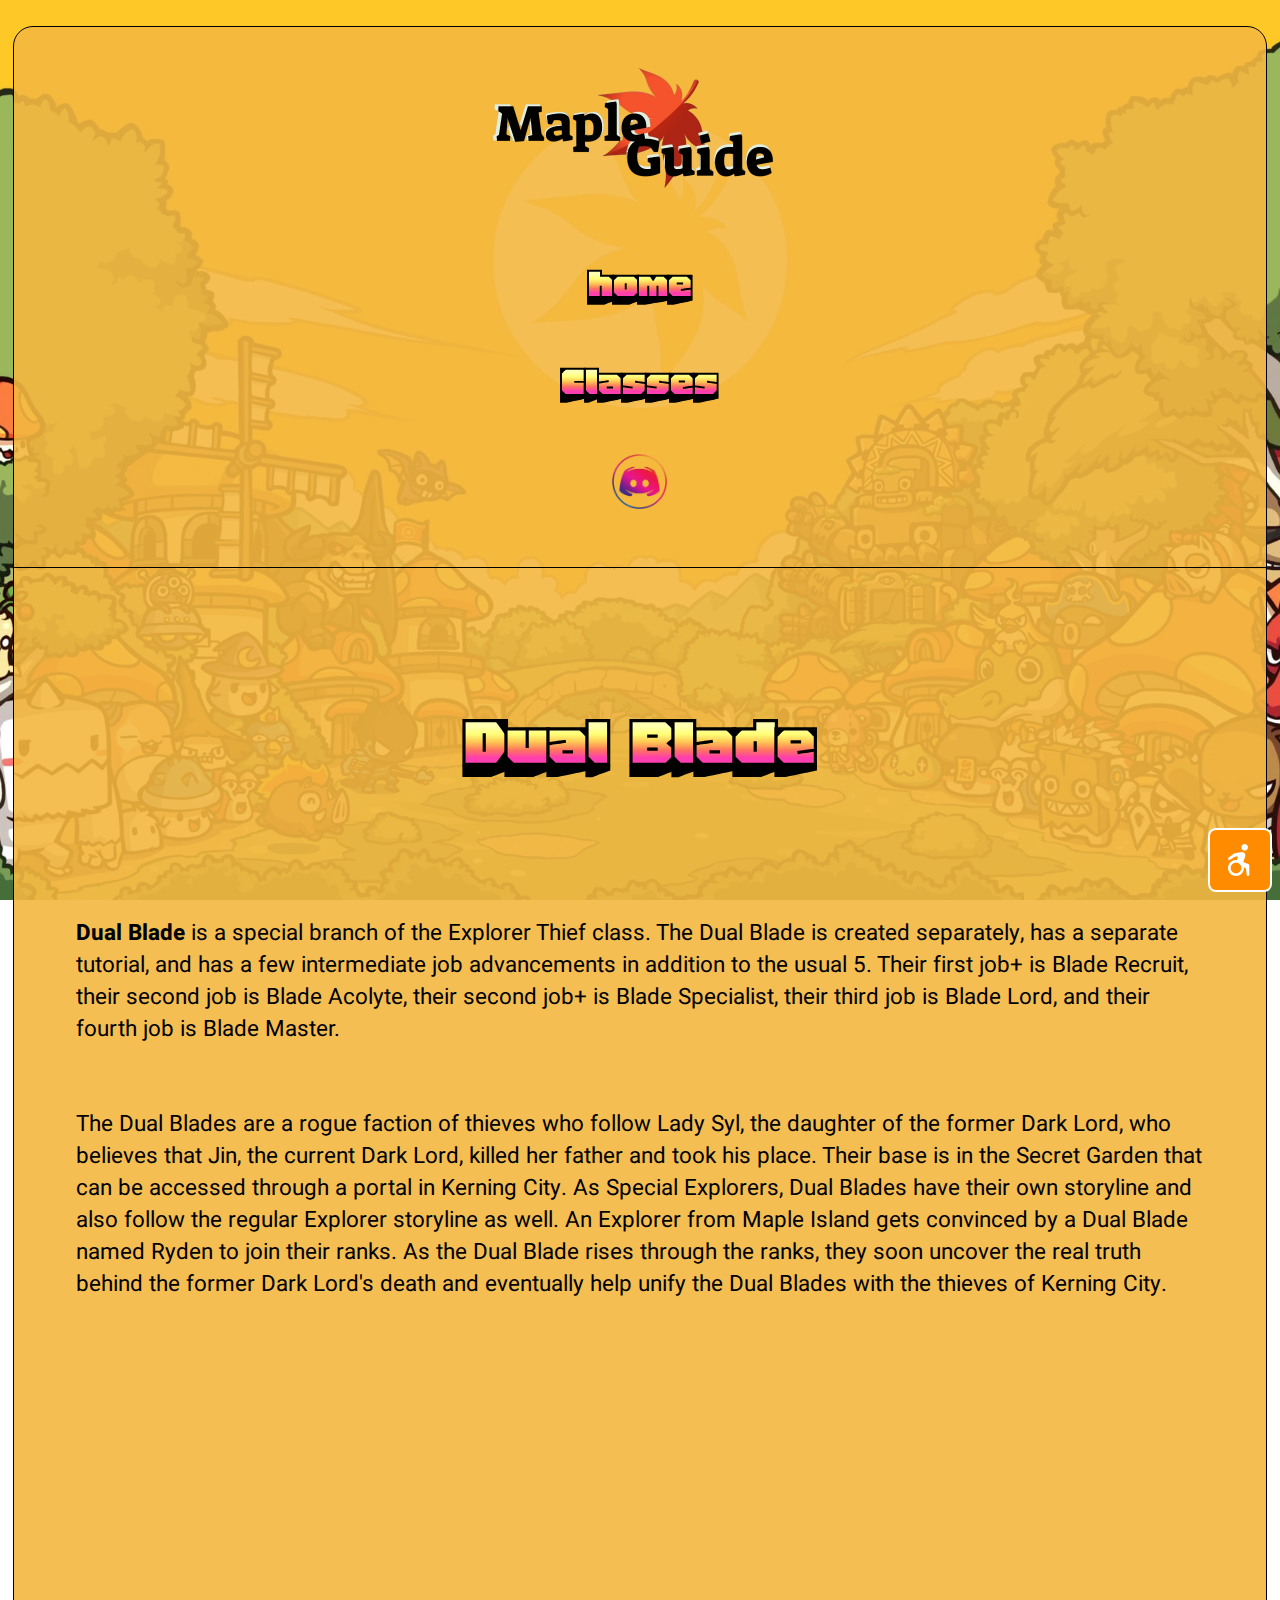
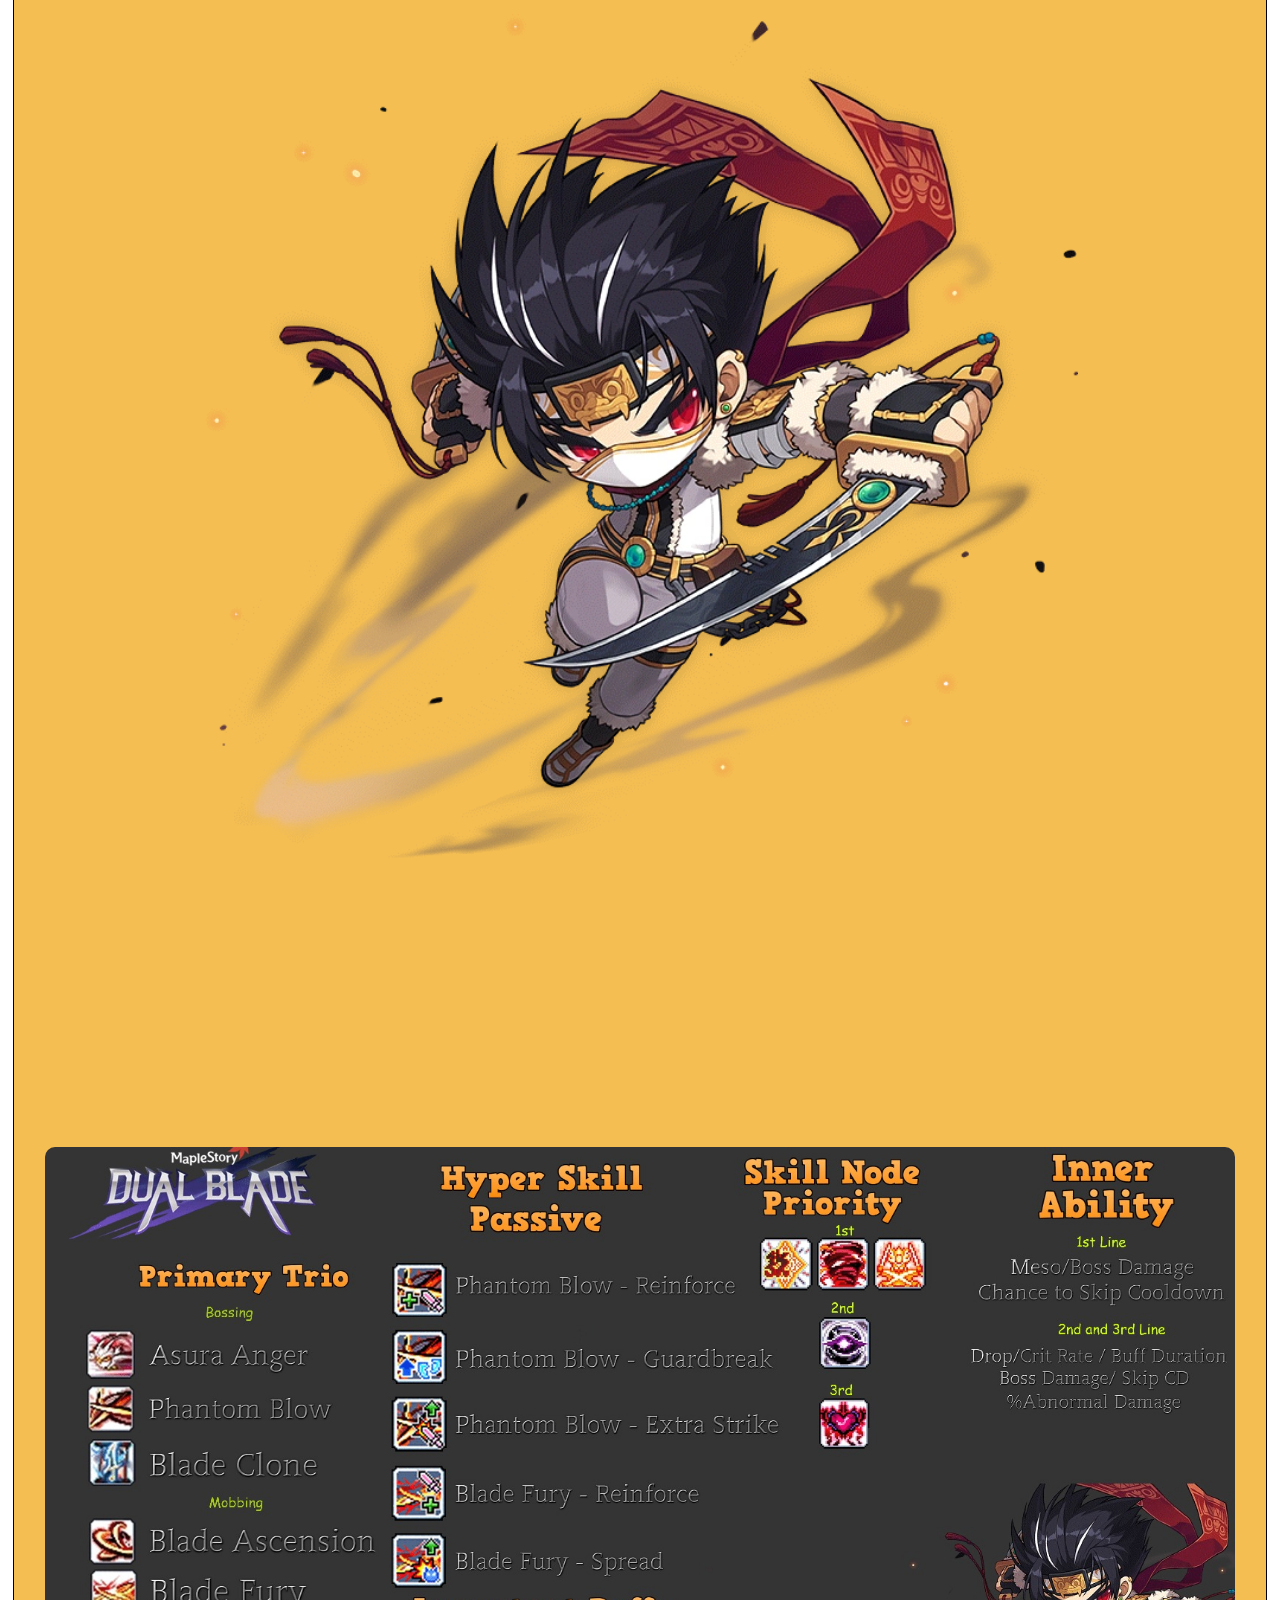
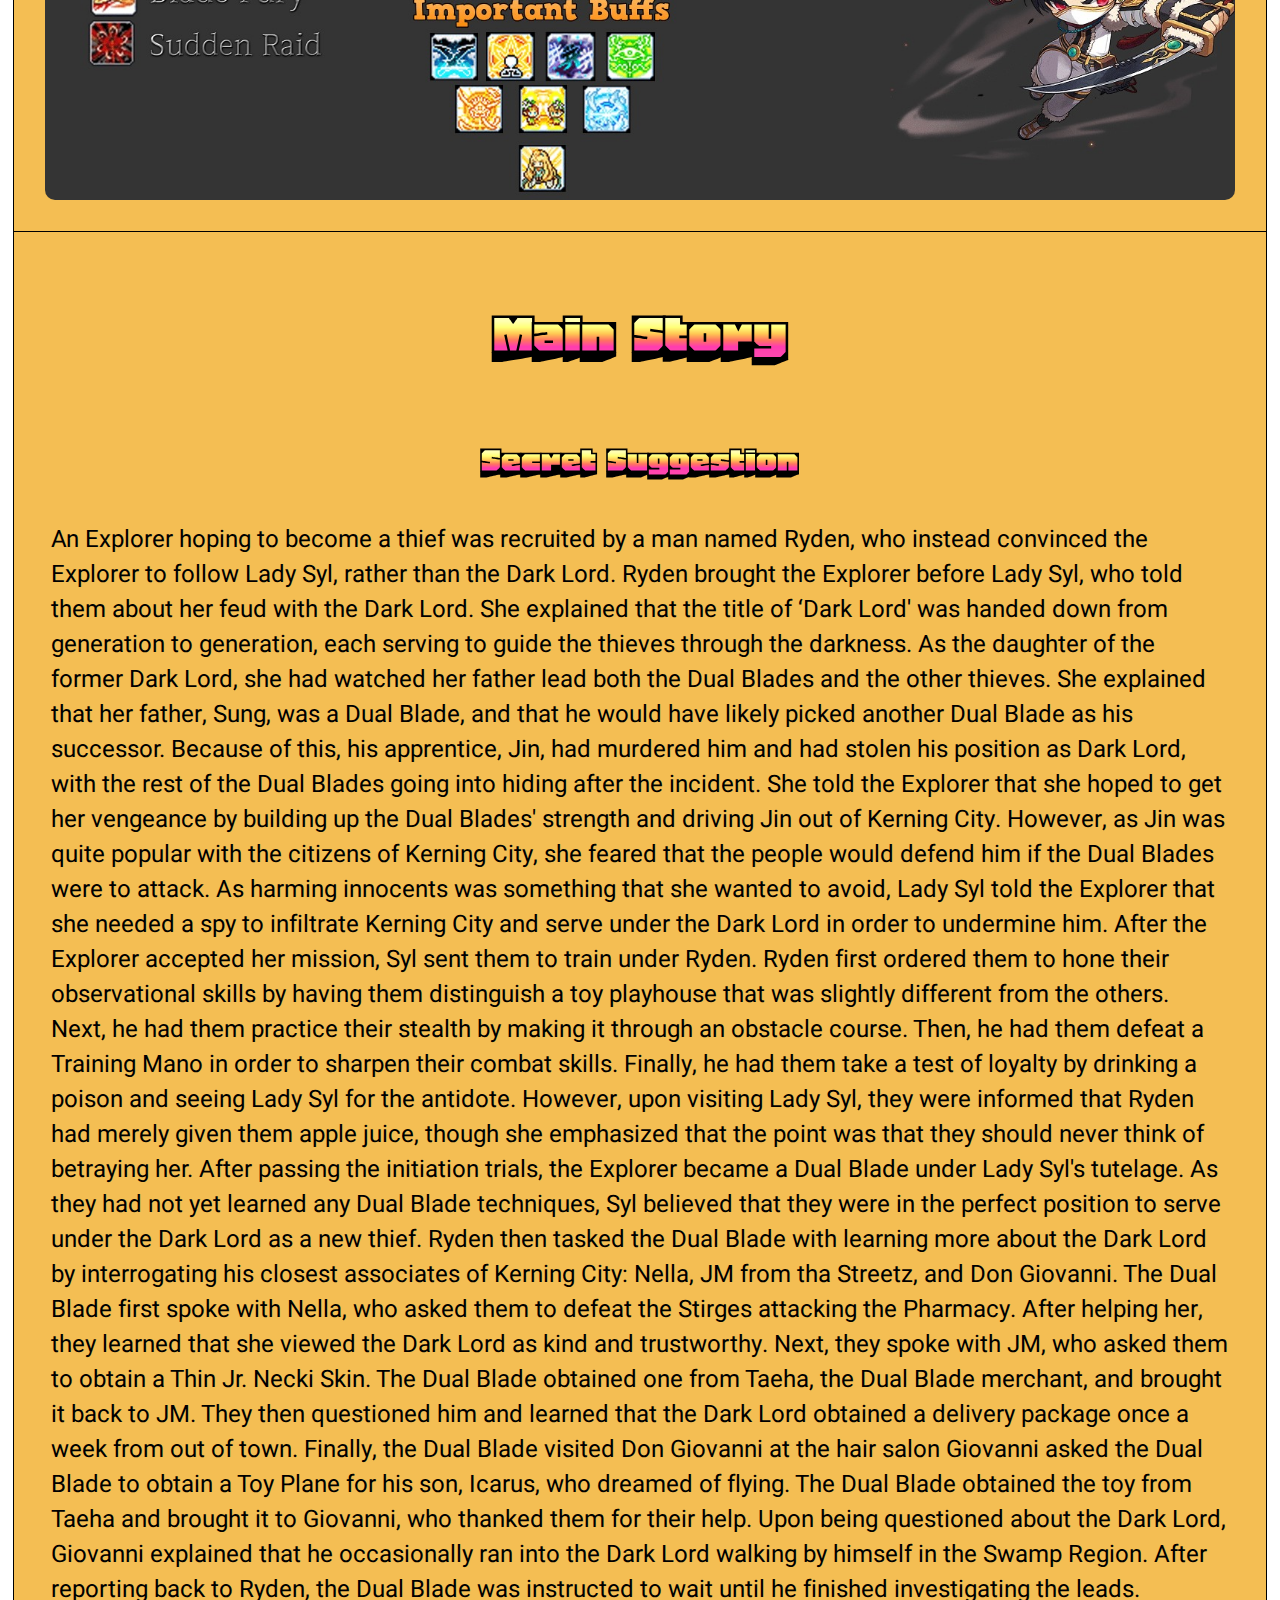
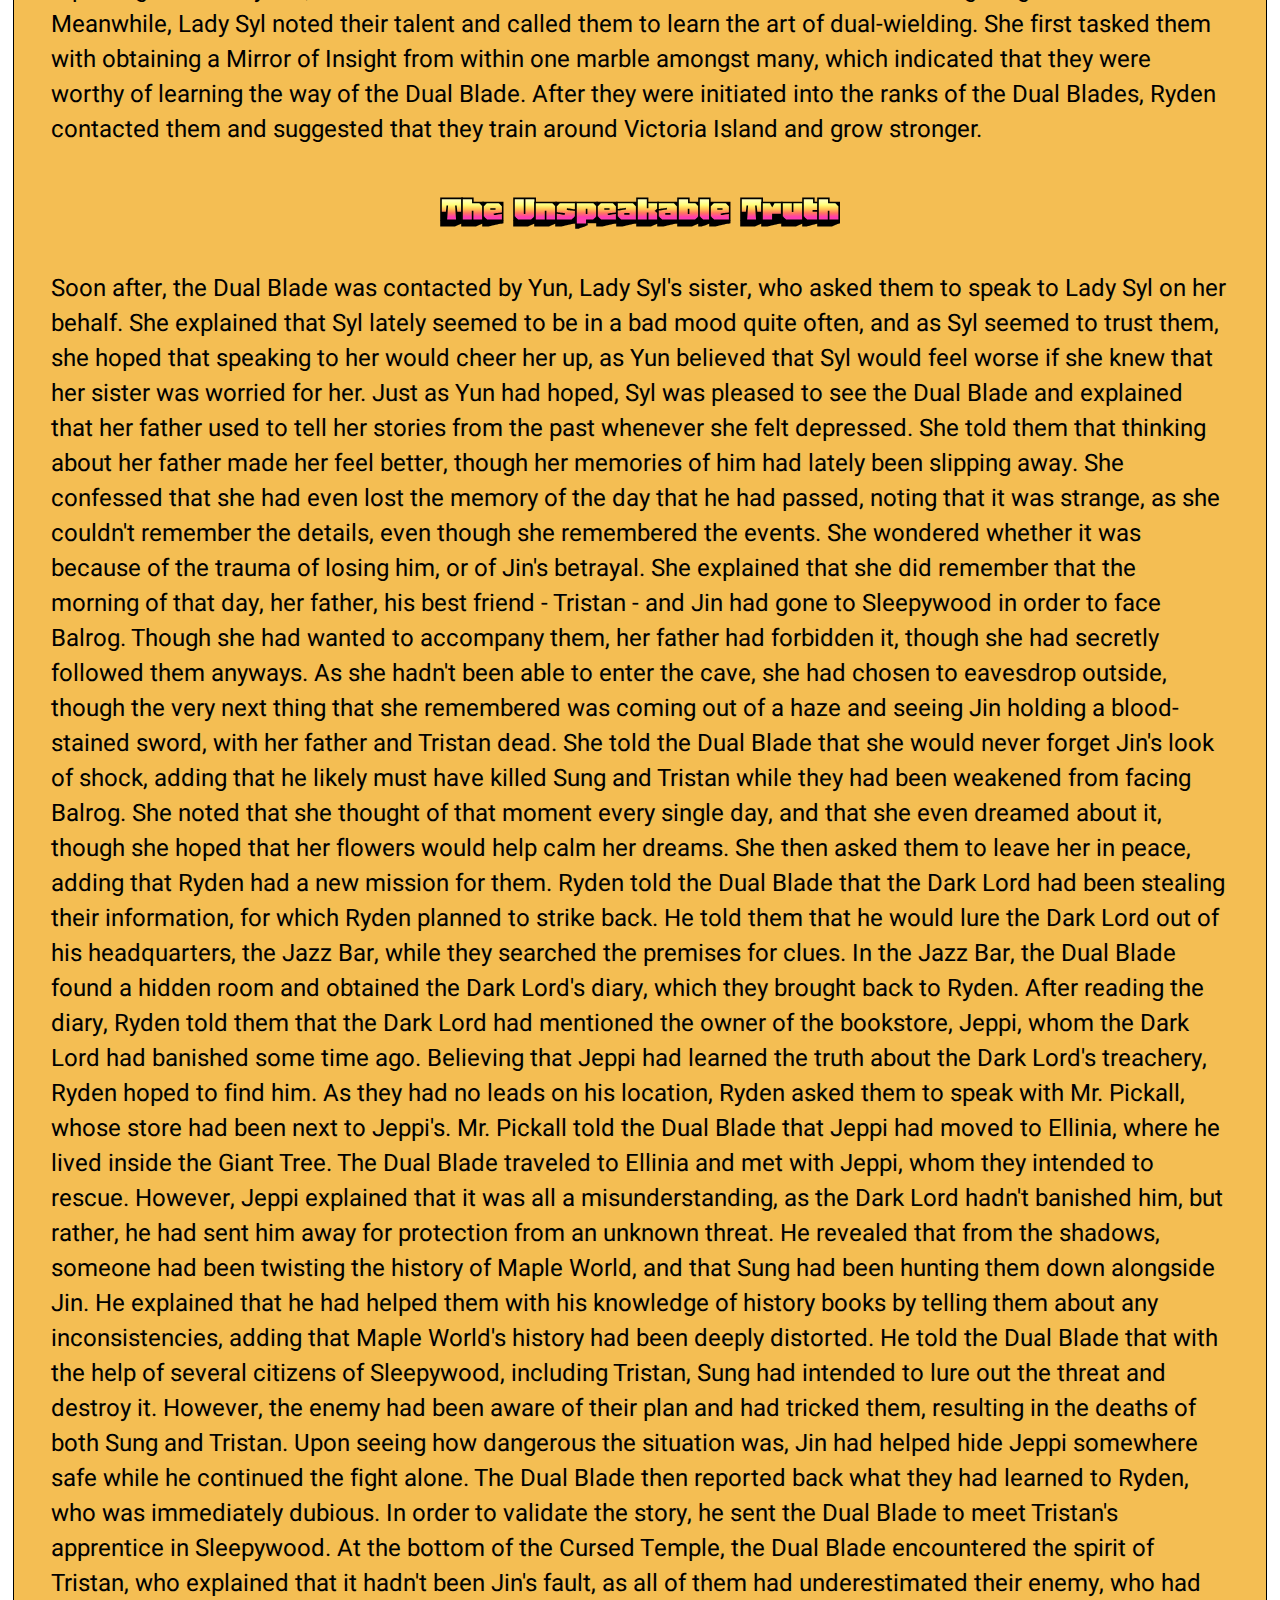
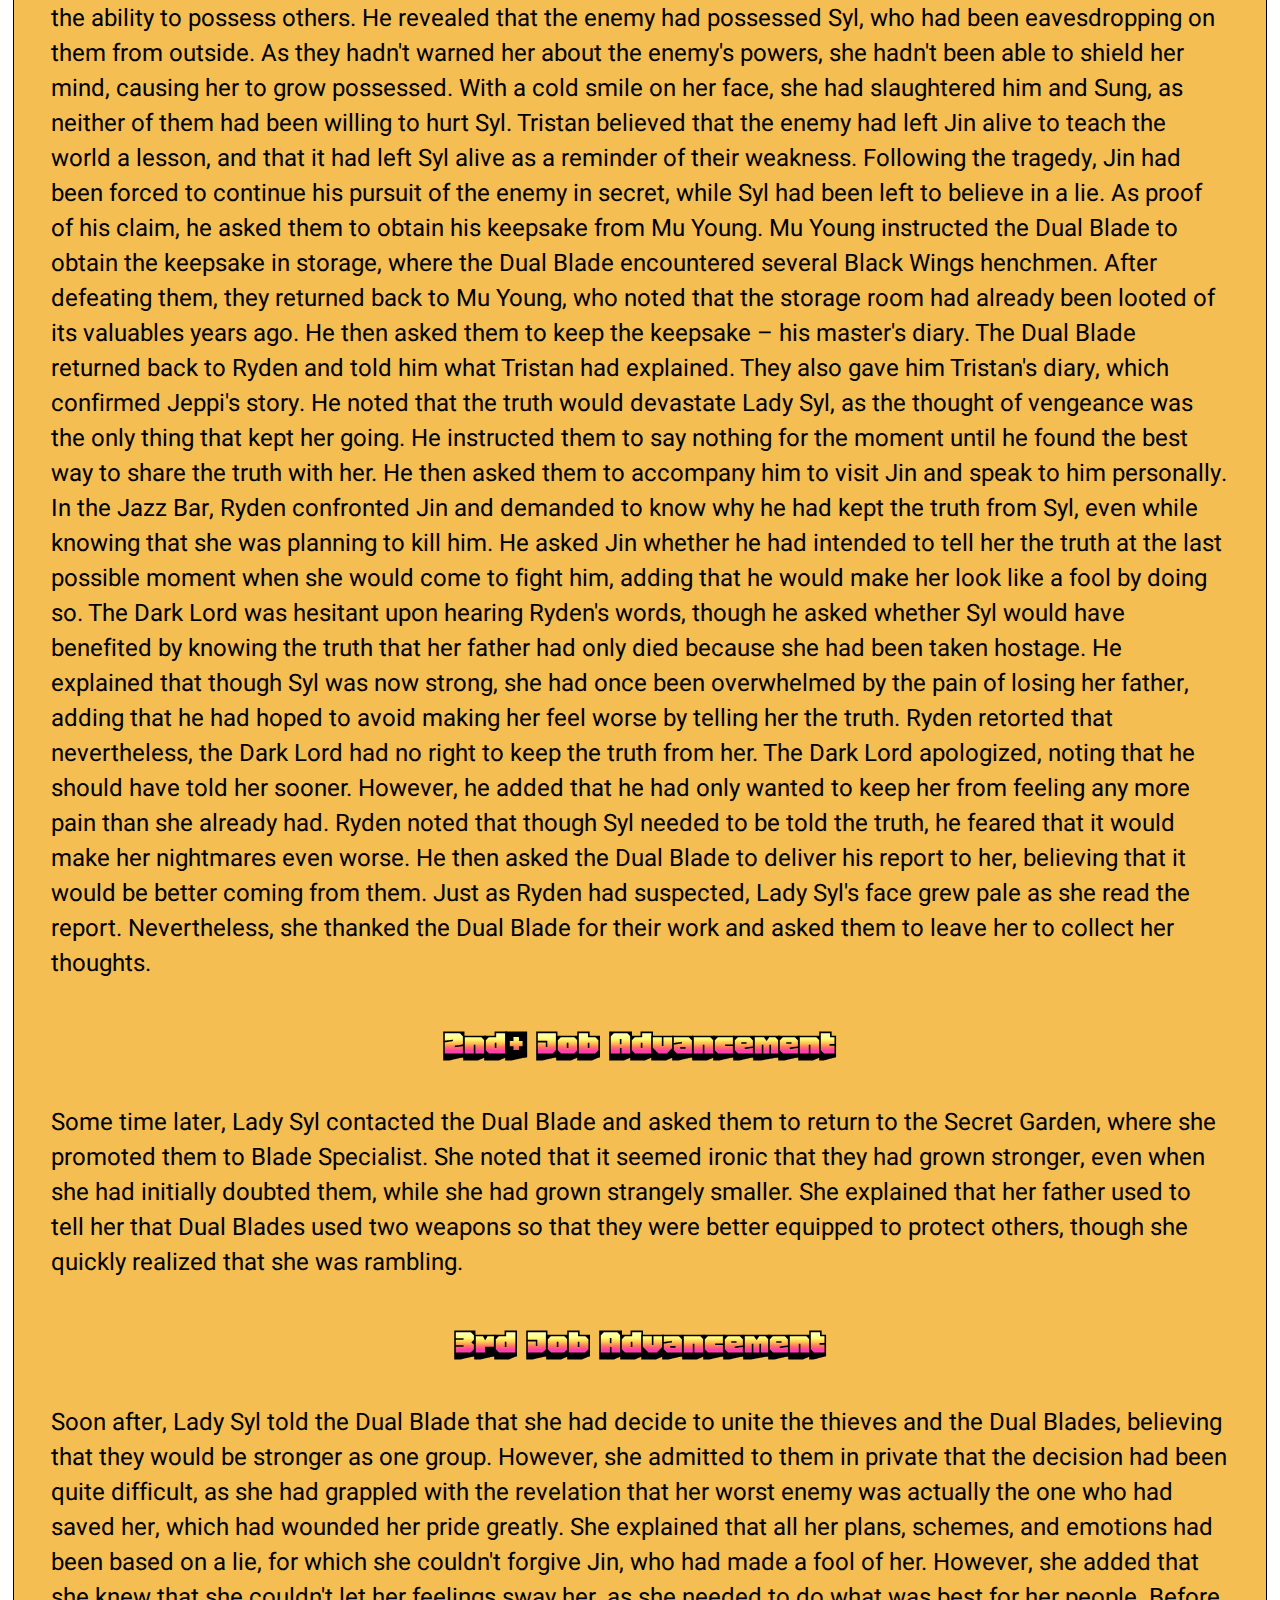
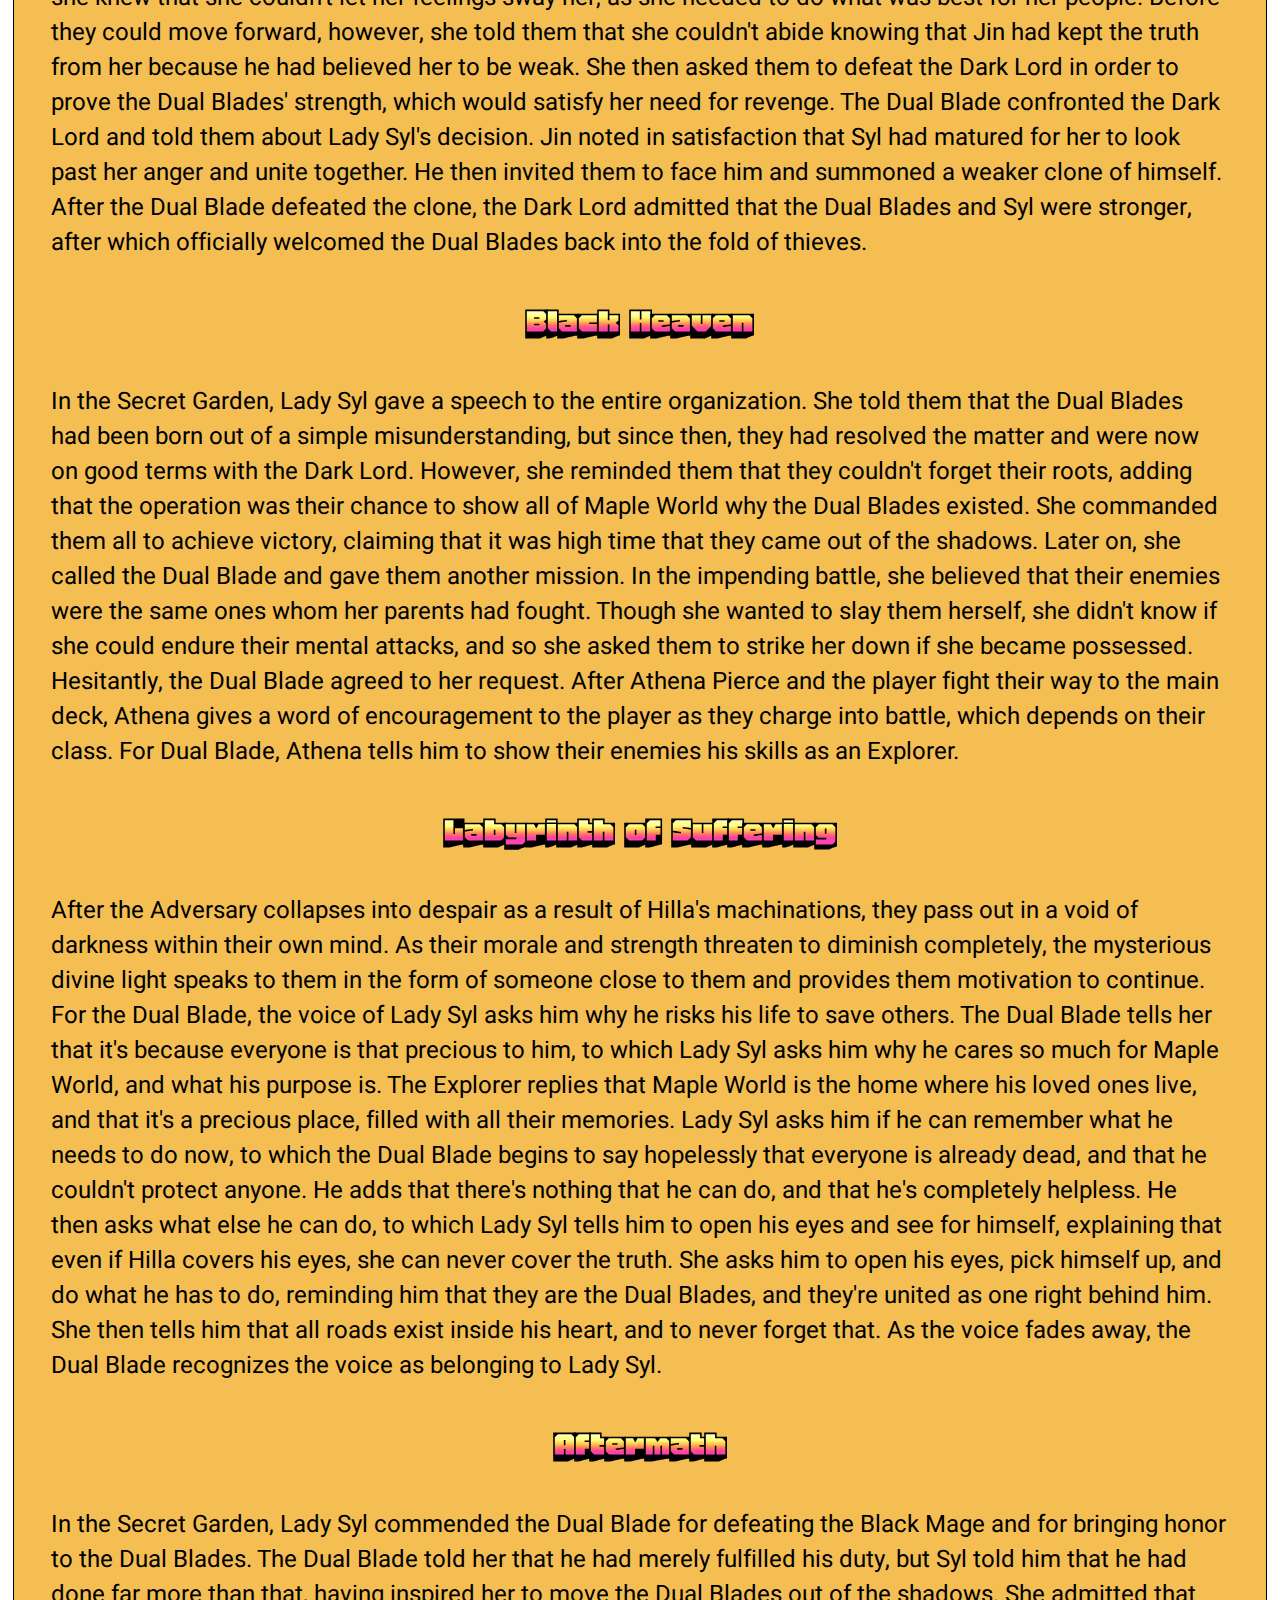
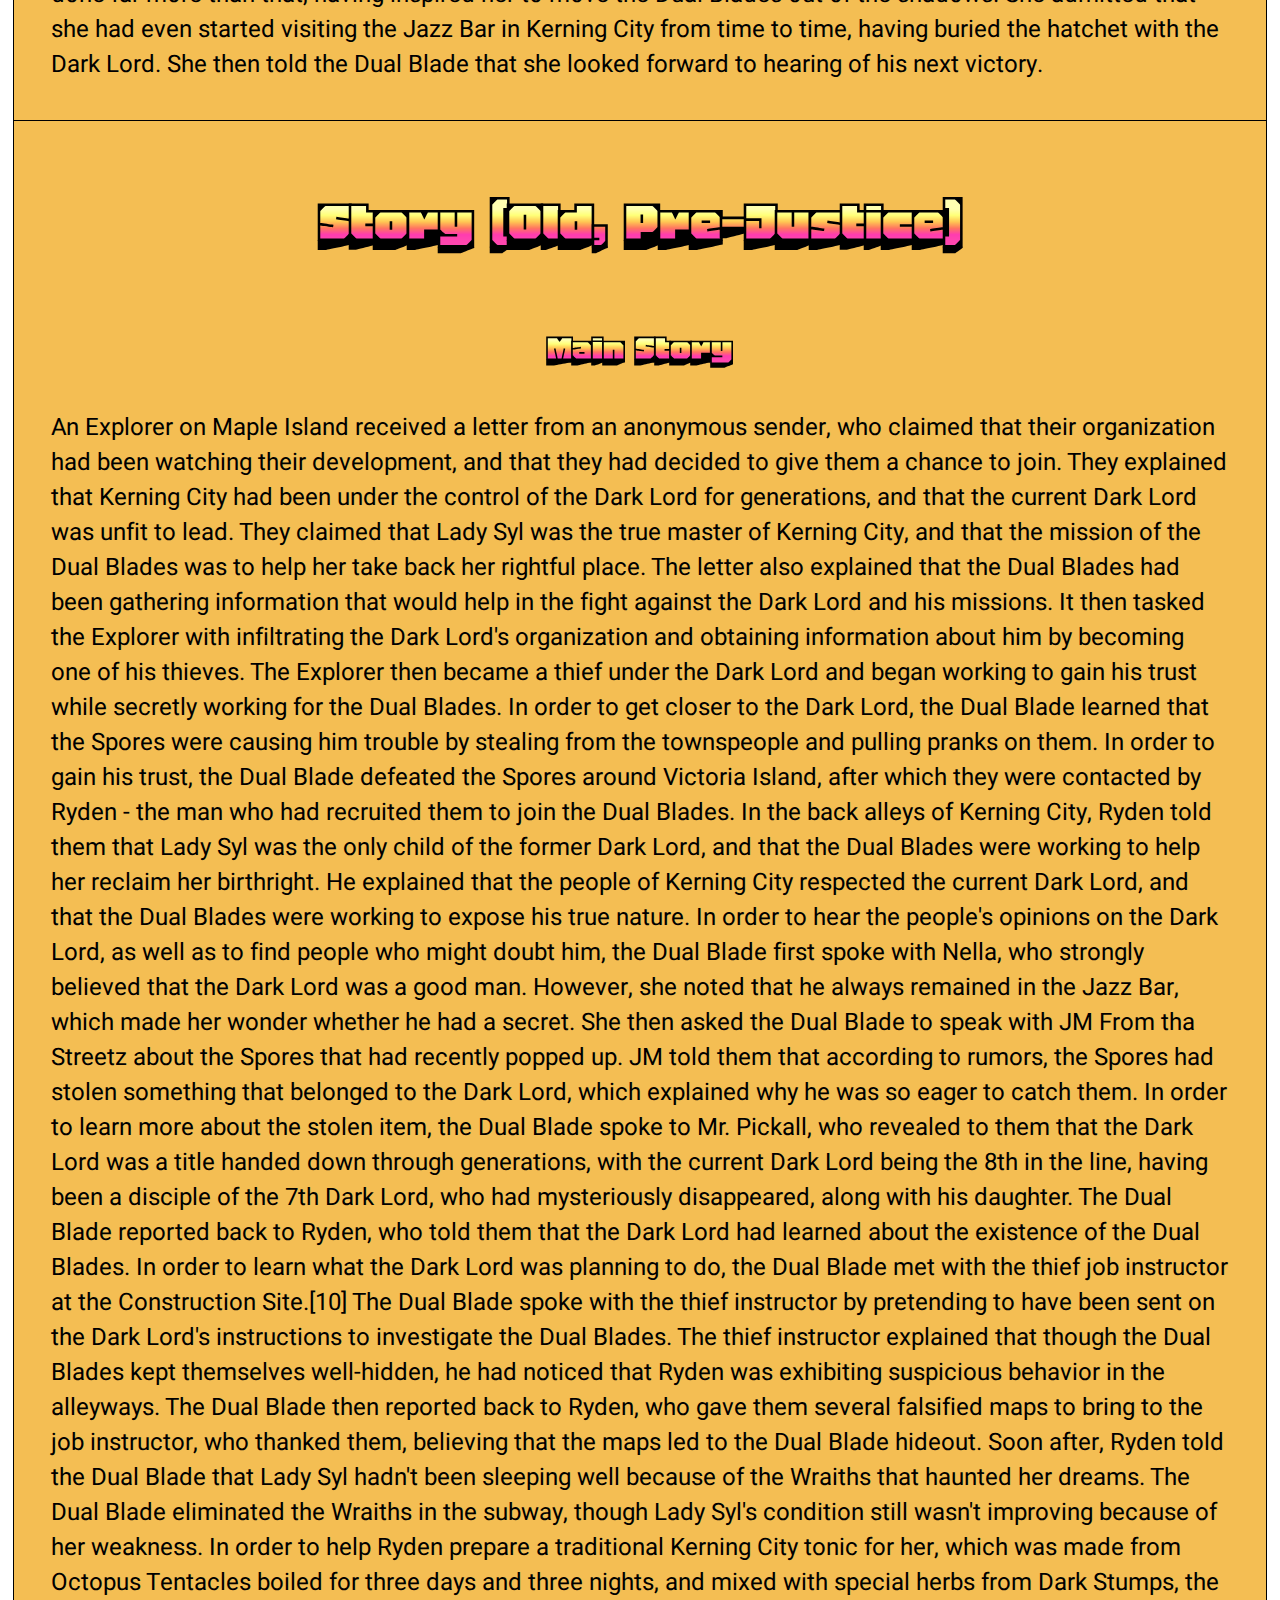
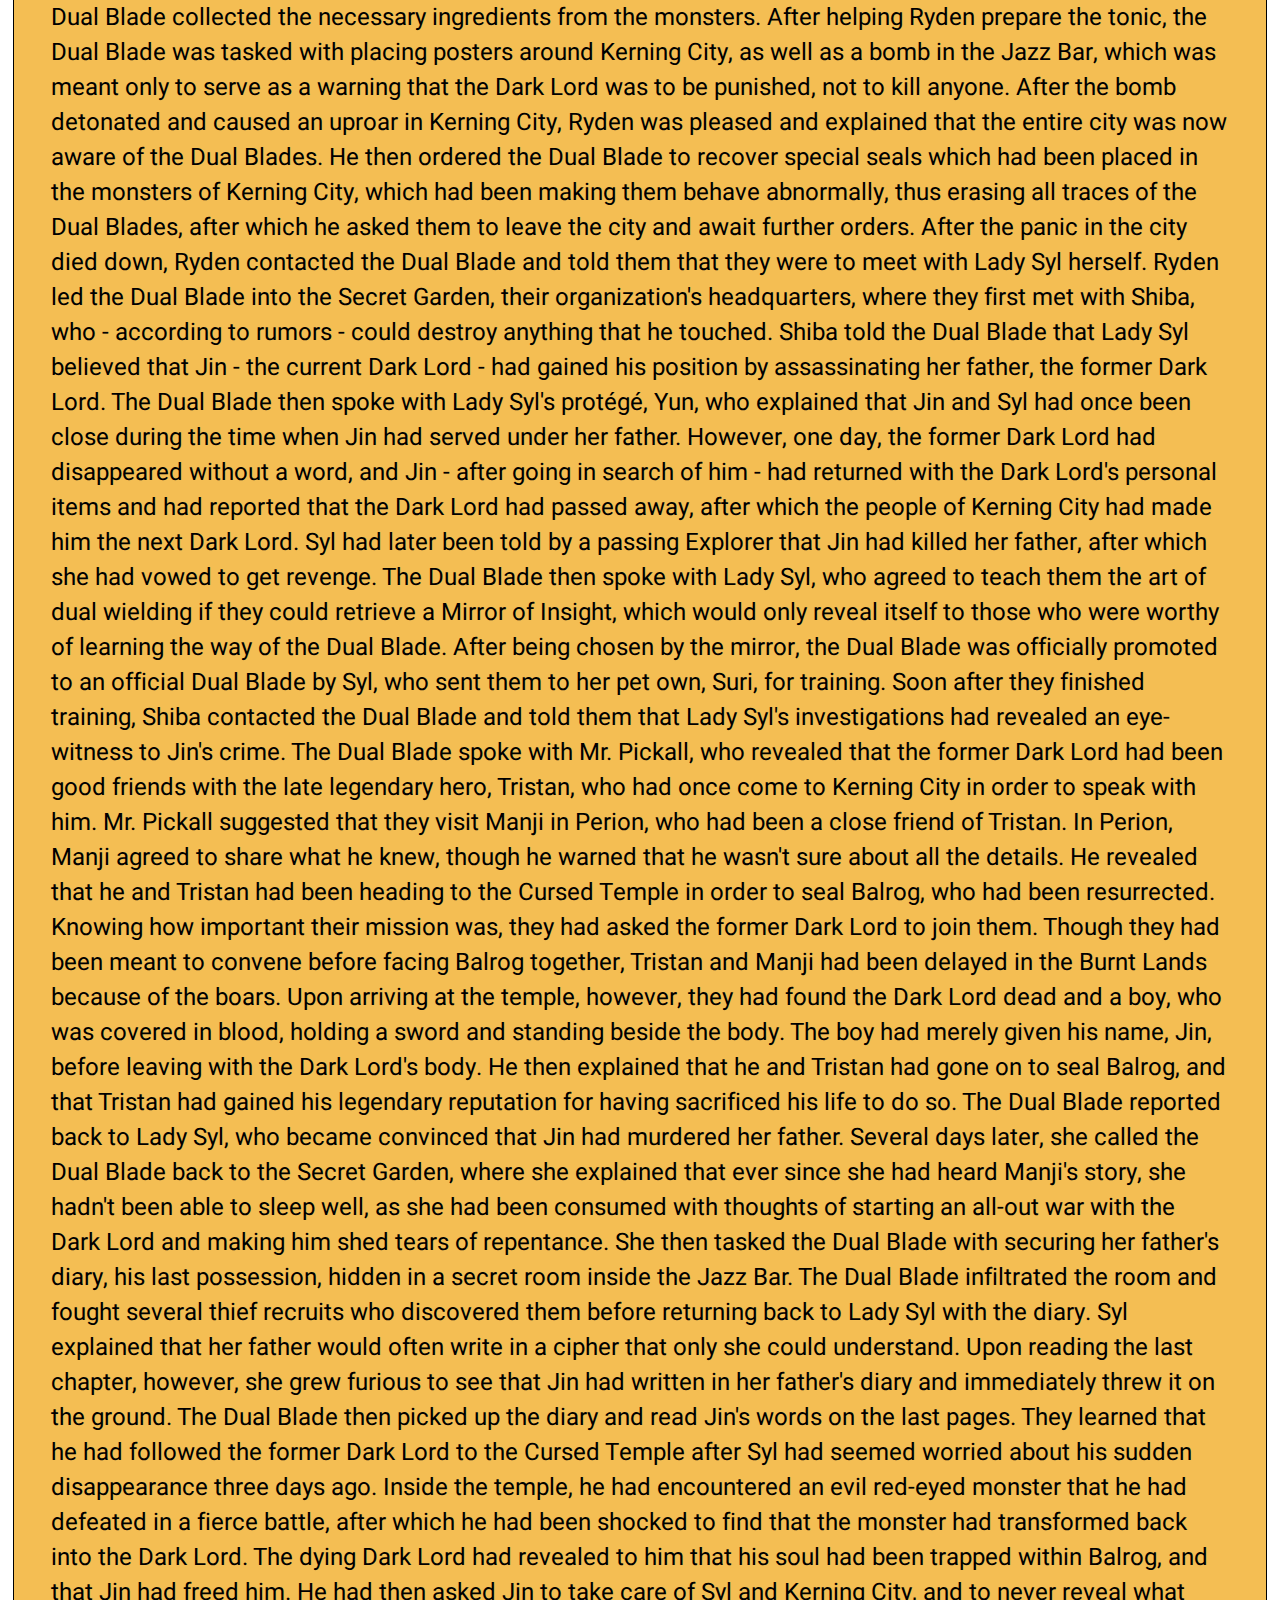
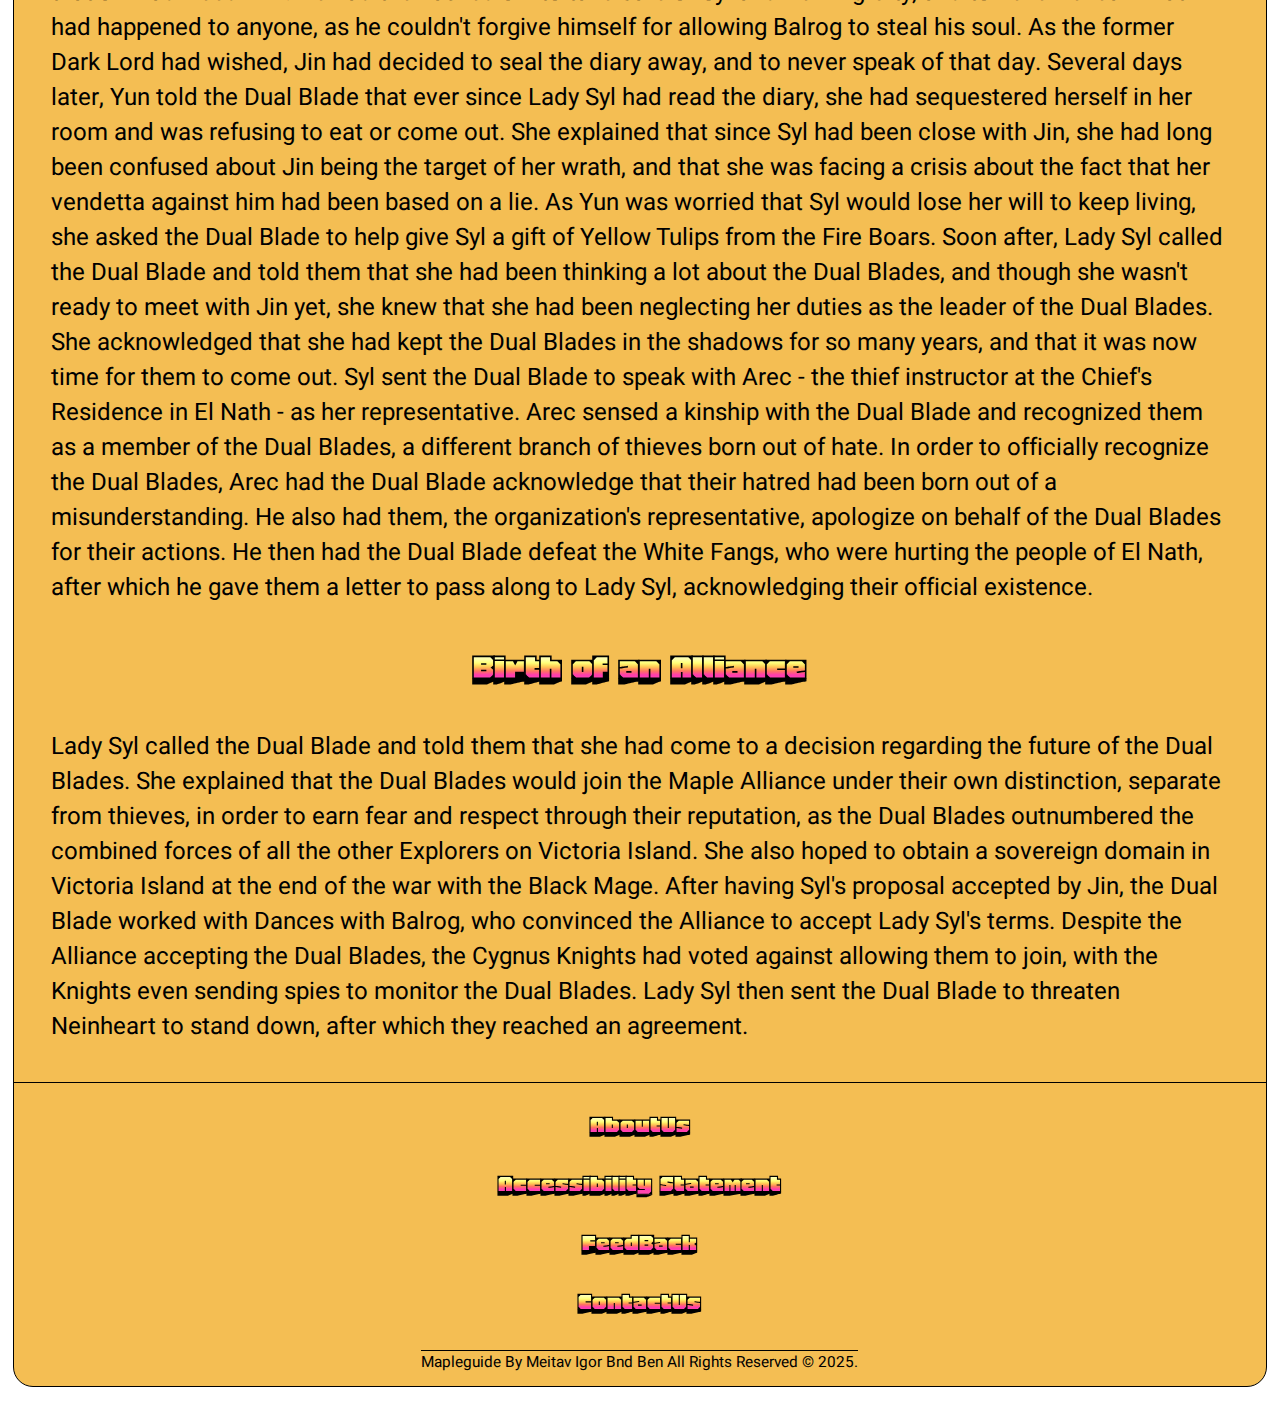
<file: dual_blade.html>
<!DOCTYPE html>
<html lang="en">

<head>
  <meta charset="UTF-8">
  <meta name="viewport" content="width=device-width, initial-scale=1.0">
  <link rel="icon" href="/images/Dual_Blade.webp">
  <link href="/styles/styles.css" rel="stylesheet">
  <title>Dual Blade</title>

  <script>
    nagishli_config = {
      // צבע התוסף - האפשרויות הן Blue (כחול), Red (אדום), Green (ירוק), Purple (סגול), Pink (ורוד), Yellow (צהוב), Gray (אפור), Orange (כתום), Brown (חום), Turquoise (טורקיז) ו-Black (שחור)
      color: "orange",
      // שפת התוסף, he - עברית, en - אנגלית
      language: "en"
    };
  </script>
  <script src="js/nagishli_beta.js" defer> </script>

</head>

<body>
  <div id="wrapper">
    <header>
      <div class="nav_links">
        <ul class="main_links">
          <li id="main_header">
            <a href="index.html">
              <img src="/images/MapleGuideBackgroundless.png" title="maple story" alt="maple story">
            </a>
          </li>
          <li class="link"><a href="index.html">home</a></li>
          <li class="link"><a href="classes.html">Classes</a></li>
          <li class="link">
            <a href="https://discord.gg/8Z6eGYFgPk" target="_blank">
              <img src="/images/dis-logo.png" alt="discord" title="discord">
            </a>
          </li>
        </ul>
      </div>
    </header>
    <main>
      <article>
        <div class="main_part">
          <div class="item">
            <h1>Dual Blade</h1>
            <p><b>Dual Blade</b> is a special branch of the Explorer Thief class. The Dual Blade is created separately,
              has
              a separate
              tutorial, and has a few intermediate job advancements in addition to the usual 5. Their first job+ is
              Blade
              Recruit,
              their second job is Blade Acolyte, their second job+ is Blade Specialist, their third job is Blade Lord,
              and
              their
              fourth job is Blade Master.</p>

            <p>The Dual Blades are a rogue faction of thieves who follow Lady Syl, the daughter of the former Dark Lord,
              who
              believes
              that Jin, the current Dark Lord, killed her father and took his place. Their base is in the Secret Garden
              that
              can be
              accessed through a portal in Kerning City.

              As Special Explorers, Dual Blades have their own storyline and also follow the regular Explorer storyline
              as
              well.

              An Explorer from Maple Island gets convinced by a Dual Blade named Ryden to join their ranks. As the Dual
              Blade rises
              through the ranks, they soon uncover the real truth behind the former Dark Lord's death and eventually
              help
              unify the
              Dual Blades with the thieves of Kerning City.</p>
          </div>
          <div class="item">
            <img src="/images/Dual_Blade.webp" alt="Illium" title="Illium">
          </div>
        </div>
      </article>

      <figure>
        <img src="/images/dual_blade_skill.jfif" title="dual blade skills info" alt="dual blade skills info">
      </figure>

      <article>
        <div class="main_story">
          <h2>Main Story</h2>
          <h3>Secret Suggestion</h3>
          <p>An Explorer hoping to become a thief was recruited by a man named Ryden, who instead convinced the Explorer
            to follow
            Lady Syl, rather than the Dark Lord. Ryden brought the Explorer before Lady Syl, who told them about her
            feud
            with the
            Dark Lord. She explained that the title of ‘Dark Lord' was handed down from generation to generation, each
            serving to
            guide the thieves through the darkness. As the daughter of the former Dark Lord, she had watched her father
            lead both
            the Dual Blades and the other thieves.

            She explained that her father, Sung, was a Dual Blade, and that he would have likely picked another Dual
            Blade
            as his
            successor. Because of this, his apprentice, Jin, had murdered him and had stolen his position as Dark Lord,
            with the
            rest of the Dual Blades going into hiding after the incident. She told the Explorer that she hoped to get
            her
            vengeance
            by building up the Dual Blades' strength and driving Jin out of Kerning City.

            However, as Jin was quite popular with the citizens of Kerning City, she feared that the people would defend
            him if the
            Dual Blades were to attack. As harming innocents was something that she wanted to avoid, Lady Syl told the
            Explorer that
            she needed a spy to infiltrate Kerning City and serve under the Dark Lord in order to undermine him. After
            the
            Explorer
            accepted her mission, Syl sent them to train under Ryden.

            Ryden first ordered them to hone their observational skills by having them distinguish a toy playhouse that
            was slightly
            different from the others. Next, he had them practice their stealth by making it through an obstacle course.
            Then, he
            had them defeat a Training Mano in order to sharpen their combat skills. Finally, he had them take a test of
            loyalty by
            drinking a poison and seeing Lady Syl for the antidote. However, upon visiting Lady Syl, they were informed
            that Ryden
            had merely given them apple juice, though she emphasized that the point was that they should never think of
            betraying
            her.

            After passing the initiation trials, the Explorer became a Dual Blade under Lady Syl's tutelage. As they had
            not yet
            learned any Dual Blade techniques, Syl believed that they were in the perfect position to serve under the
            Dark
            Lord as a
            new thief. Ryden then tasked the Dual Blade with learning more about the Dark Lord by interrogating his
            closest
            associates of Kerning City: Nella, JM from tha Streetz, and Don Giovanni.

            The Dual Blade first spoke with Nella, who asked them to defeat the Stirges attacking the Pharmacy. After
            helping her,
            they learned that she viewed the Dark Lord as kind and trustworthy. Next, they spoke with JM, who asked them
            to obtain a
            Thin Jr. Necki Skin. The Dual Blade obtained one from Taeha, the Dual Blade merchant, and brought it back to
            JM. They
            then questioned him and learned that the Dark Lord obtained a delivery package once a week from out of town.

            Finally, the Dual Blade visited Don Giovanni at the hair salon Giovanni asked the Dual Blade to obtain a Toy
            Plane for
            his son, Icarus, who dreamed of flying. The Dual Blade obtained the toy from Taeha and brought it to
            Giovanni,
            who
            thanked them for their help. Upon being questioned about the Dark Lord, Giovanni explained that he
            occasionally ran into
            the Dark Lord walking by himself in the Swamp Region.

            After reporting back to Ryden, the Dual Blade was instructed to wait until he finished investigating the
            leads.
            Meanwhile, Lady Syl noted their talent and called them to learn the art of dual-wielding. She first tasked
            them with
            obtaining a Mirror of Insight from within one marble amongst many, which indicated that they were worthy of
            learning the
            way of the Dual Blade. After they were initiated into the ranks of the Dual Blades, Ryden contacted them and
            suggested
            that they train around Victoria Island and grow stronger.</p>

          <h3>The Unspeakable Truth</h3>
          <p>Soon after, the Dual Blade was contacted by Yun, Lady Syl's sister, who asked them to speak to Lady Syl on
            her behalf.
            She explained that Syl lately seemed to be in a bad mood quite often, and as Syl seemed to trust them, she
            hoped that
            speaking to her would cheer her up, as Yun believed that Syl would feel worse if she knew that her sister
            was
            worried
            for her.

            Just as Yun had hoped, Syl was pleased to see the Dual Blade and explained that her father used to tell her
            stories from
            the past whenever she felt depressed. She told them that thinking about her father made her feel better,
            though her
            memories of him had lately been slipping away. She confessed that she had even lost the memory of the day
            that
            he had
            passed, noting that it was strange, as she couldn't remember the details, even though she remembered the
            events. She
            wondered whether it was because of the trauma of losing him, or of Jin's betrayal.

            She explained that she did remember that the morning of that day, her father, his best friend - Tristan -
            and
            Jin had
            gone to Sleepywood in order to face Balrog. Though she had wanted to accompany them, her father had
            forbidden
            it, though
            she had secretly followed them anyways. As she hadn't been able to enter the cave, she had chosen to
            eavesdrop
            outside,
            though the very next thing that she remembered was coming out of a haze and seeing Jin holding a
            blood-stained
            sword,
            with her father and Tristan dead.

            She told the Dual Blade that she would never forget Jin's look of shock, adding that he likely must have
            killed Sung and
            Tristan while they had been weakened from facing Balrog. She noted that she thought of that moment every
            single day, and
            that she even dreamed about it, though she hoped that her flowers would help calm her dreams. She then asked
            them to
            leave her in peace, adding that Ryden had a new mission for them.

            Ryden told the Dual Blade that the Dark Lord had been stealing their information, for which Ryden planned to
            strike
            back. He told them that he would lure the Dark Lord out of his headquarters, the Jazz Bar, while they
            searched
            the
            premises for clues. In the Jazz Bar, the Dual Blade found a hidden room and obtained the Dark Lord's diary,
            which they
            brought back to Ryden.

            After reading the diary, Ryden told them that the Dark Lord had mentioned the owner of the bookstore, Jeppi,
            whom the
            Dark Lord had banished some time ago. Believing that Jeppi had learned the truth about the Dark Lord's
            treachery, Ryden
            hoped to find him. As they had no leads on his location, Ryden asked them to speak with Mr. Pickall, whose
            store had
            been next to Jeppi's.

            Mr. Pickall told the Dual Blade that Jeppi had moved to Ellinia, where he lived inside the Giant Tree. The
            Dual Blade
            traveled to Ellinia and met with Jeppi, whom they intended to rescue. However, Jeppi explained that it was
            all
            a
            misunderstanding, as the Dark Lord hadn't banished him, but rather, he had sent him away for protection from
            an unknown
            threat.

            He revealed that from the shadows, someone had been twisting the history of Maple World, and that Sung had
            been hunting
            them down alongside Jin. He explained that he had helped them with his knowledge of history books by telling
            them about
            any inconsistencies, adding that Maple World's history had been deeply distorted.

            He told the Dual Blade that with the help of several citizens of Sleepywood, including Tristan, Sung had
            intended to
            lure out the threat and destroy it. However, the enemy had been aware of their plan and had tricked them,
            resulting in
            the deaths of both Sung and Tristan. Upon seeing how dangerous the situation was, Jin had helped hide Jeppi
            somewhere
            safe while he continued the fight alone.

            The Dual Blade then reported back what they had learned to Ryden, who was immediately dubious. In order to
            validate the
            story, he sent the Dual Blade to meet Tristan's apprentice in Sleepywood. At the bottom of the Cursed
            Temple,
            the Dual
            Blade encountered the spirit of Tristan, who explained that it hadn't been Jin's fault, as all of them had
            underestimated their enemy, who had the ability to possess others.

            He revealed that the enemy had possessed Syl, who had been eavesdropping on them from outside. As they
            hadn't
            warned her
            about the enemy's powers, she hadn't been able to shield her mind, causing her to grow possessed. With a
            cold
            smile on
            her face, she had slaughtered him and Sung, as neither of them had been willing to hurt Syl.

            Tristan believed that the enemy had left Jin alive to teach the world a lesson, and that it had left Syl
            alive
            as a
            reminder of their weakness. Following the tragedy, Jin had been forced to continue his pursuit of the enemy
            in
            secret,
            while Syl had been left to believe in a lie. As proof of his claim, he asked them to obtain his keepsake
            from
            Mu Young.

            Mu Young instructed the Dual Blade to obtain the keepsake in storage, where the Dual Blade encountered
            several
            Black
            Wings henchmen. After defeating them, they returned back to Mu Young, who noted that the storage room had
            already been
            looted of its valuables years ago. He then asked them to keep the keepsake – his master's diary.

            The Dual Blade returned back to Ryden and told him what Tristan had explained. They also gave him Tristan's
            diary, which
            confirmed Jeppi's story. He noted that the truth would devastate Lady Syl, as the thought of vengeance was
            the
            only
            thing that kept her going. He instructed them to say nothing for the moment until he found the best way to
            share the
            truth with her. He then asked them to accompany him to visit Jin and speak to him personally.

            In the Jazz Bar, Ryden confronted Jin and demanded to know why he had kept the truth from Syl, even while
            knowing that
            she was planning to kill him. He asked Jin whether he had intended to tell her the truth at the last
            possible
            moment
            when she would come to fight him, adding that he would make her look like a fool by doing so.

            The Dark Lord was hesitant upon hearing Ryden's words, though he asked whether Syl would have benefited by
            knowing the
            truth that her father had only died because she had been taken hostage. He explained that though Syl was now
            strong, she
            had once been overwhelmed by the pain of losing her father, adding that he had hoped to avoid making her
            feel
            worse by
            telling her the truth. Ryden retorted that nevertheless, the Dark Lord had no right to keep the truth from
            her.

            The Dark Lord apologized, noting that he should have told her sooner. However, he added that he had only
            wanted to keep
            her from feeling any more pain than she already had. Ryden noted that though Syl needed to be told the
            truth,
            he feared
            that it would make her nightmares even worse. He then asked the Dual Blade to deliver his report to her,
            believing that
            it would be better coming from them. Just as Ryden had suspected, Lady Syl's face grew pale as she read the
            report.
            Nevertheless, she thanked the Dual Blade for their work and asked them to leave her to collect her thoughts.
          </p>

          <h3>2nd+ Job Advancement</h3>
          <p>Some time later, Lady Syl contacted the Dual Blade and asked them to return to the Secret Garden, where she
            promoted
            them to Blade Specialist. She noted that it seemed ironic that they had grown stronger, even when she had
            initially
            doubted them, while she had grown strangely smaller. She explained that her father used to tell her that
            Dual
            Blades
            used two weapons so that they were better equipped to protect others, though she quickly realized that she
            was
            rambling.</p>

          <h3>3rd Job Advancement</h3>
          <p>Soon after, Lady Syl told the Dual Blade that she had decide to unite the thieves and the Dual Blades,
            believing that
            they would be stronger as one group. However, she admitted to them in private that the decision had been
            quite
            difficult, as she had grappled with the revelation that her worst enemy was actually the one who had saved
            her, which
            had wounded her pride greatly.

            She explained that all her plans, schemes, and emotions had been based on a lie, for which she couldn't
            forgive Jin, who
            had made a fool of her. However, she added that she knew that she couldn't let her feelings sway her, as she
            needed to
            do what was best for her people. Before they could move forward, however, she told them that she couldn't
            abide knowing
            that Jin had kept the truth from her because he had believed her to be weak. She then asked them to defeat
            the
            Dark Lord
            in order to prove the Dual Blades' strength, which would satisfy her need for revenge.

            The Dual Blade confronted the Dark Lord and told them about Lady Syl's decision. Jin noted in satisfaction
            that Syl had
            matured for her to look past her anger and unite together. He then invited them to face him and summoned a
            weaker clone
            of himself. After the Dual Blade defeated the clone, the Dark Lord admitted that the Dual Blades and Syl
            were
            stronger,
            after which officially welcomed the Dual Blades back into the fold of thieves.</p>

          <h3>Black Heaven</h3>
          <p>In the Secret Garden, Lady Syl gave a speech to the entire organization. She told them that the Dual Blades
            had been
            born out of a simple misunderstanding, but since then, they had resolved the matter and were now on good
            terms
            with the
            Dark Lord. However, she reminded them that they couldn't forget their roots, adding that the operation was
            their chance
            to show all of Maple World why the Dual Blades existed. She commanded them all to achieve victory, claiming
            that it was
            high time that they came out of the shadows.

            Later on, she called the Dual Blade and gave them another mission. In the impending battle, she believed
            that
            their
            enemies were the same ones whom her parents had fought. Though she wanted to slay them herself, she didn't
            know if she
            could endure their mental attacks, and so she asked them to strike her down if she became possessed.
            Hesitantly, the
            Dual Blade agreed to her request.

            After Athena Pierce and the player fight their way to the main deck, Athena gives a word of encouragement to
            the player
            as they charge into battle, which depends on their class. For Dual Blade, Athena tells him to show their
            enemies his
            skills as an Explorer.</p>

          <h3>Labyrinth of Suffering</h3>
          <p>After the Adversary collapses into despair as a result of Hilla's machinations, they pass out in a void of
            darkness
            within their own mind. As their morale and strength threaten to diminish completely, the mysterious divine
            light speaks
            to them in the form of someone close to them and provides them motivation to continue.

            For the Dual Blade, the voice of Lady Syl asks him why he risks his life to save others. The Dual Blade
            tells
            her that
            it's because everyone is that precious to him, to which Lady Syl asks him why he cares so much for Maple
            World, and what
            his purpose is. The Explorer replies that Maple World is the home where his loved ones live, and that it's a
            precious
            place, filled with all their memories.

            Lady Syl asks him if he can remember what he needs to do now, to which the Dual Blade begins to say
            hopelessly
            that
            everyone is already dead, and that he couldn't protect anyone. He adds that there's nothing that he can do,
            and that
            he's completely helpless. He then asks what else he can do, to which Lady Syl tells him to open his eyes and
            see for
            himself, explaining that even if Hilla covers his eyes, she can never cover the truth.

            She asks him to open his eyes, pick himself up, and do what he has to do, reminding him that they are the
            Dual
            Blades,
            and they're united as one right behind him. She then tells him that all roads exist inside his heart, and to
            never
            forget that. As the voice fades away, the Dual Blade recognizes the voice as belonging to Lady Syl.</p>

          <h3>Aftermath</h3>
          <p>In the Secret Garden, Lady Syl commended the Dual Blade for defeating the Black Mage and for bringing honor
            to the Dual
            Blades. The Dual Blade told her that he had merely fulfilled his duty, but Syl told him that he had done far
            more than
            that, having inspired her to move the Dual Blades out of the shadows. She admitted that she had even started
            visiting
            the Jazz Bar in Kerning City from time to time, having buried the hatchet with the Dark Lord. She then told
            the Dual
            Blade that she looked forward to hearing of his next victory.</p>
        </div>
      </article>

      <article>
        <div class="main_story">
          <h2>Story (Old, Pre-Justice)</h2>
          <h3>Main Story</h3>
          <p>An Explorer on Maple Island received a letter from an anonymous sender, who claimed that their organization
            had been
            watching their development, and that they had decided to give them a chance to join. They explained that
            Kerning City
            had been under the control of the Dark Lord for generations, and that the current Dark Lord was unfit to
            lead.
            They
            claimed that Lady Syl was the true master of Kerning City, and that the mission of the Dual Blades was to
            help
            her take
            back her rightful place.

            The letter also explained that the Dual Blades had been gathering information that would help in the fight
            against the
            Dark Lord and his missions. It then tasked the Explorer with infiltrating the Dark Lord's organization and
            obtaining
            information about him by becoming one of his thieves. The Explorer then became a thief under the Dark Lord
            and
            began
            working to gain his trust while secretly working for the Dual Blades.

            In order to get closer to the Dark Lord, the Dual Blade learned that the Spores were causing him trouble by
            stealing
            from the townspeople and pulling pranks on them. In order to gain his trust, the Dual Blade defeated the
            Spores around
            Victoria Island, after which they were contacted by Ryden - the man who had recruited them to join the Dual
            Blades.

            In the back alleys of Kerning City, Ryden told them that Lady Syl was the only child of the former Dark
            Lord,
            and that
            the Dual Blades were working to help her reclaim her birthright. He explained that the people of Kerning
            City
            respected
            the current Dark Lord, and that the Dual Blades were working to expose his true nature.

            In order to hear the people's opinions on the Dark Lord, as well as to find people who might doubt him, the
            Dual Blade
            first spoke with Nella, who strongly believed that the Dark Lord was a good man. However, she noted that he
            always
            remained in the Jazz Bar, which made her wonder whether he had a secret. She then asked the Dual Blade to
            speak with JM
            From tha Streetz about the Spores that had recently popped up. JM told them that according to rumors, the
            Spores had
            stolen something that belonged to the Dark Lord, which explained why he was so eager to catch them.

            In order to learn more about the stolen item, the Dual Blade spoke to Mr. Pickall, who revealed to them that
            the Dark
            Lord was a title handed down through generations, with the current Dark Lord being the 8th in the line,
            having
            been a
            disciple of the 7th Dark Lord, who had mysteriously disappeared, along with his daughter.

            The Dual Blade reported back to Ryden, who told them that the Dark Lord had learned about the existence of
            the
            Dual
            Blades. In order to learn what the Dark Lord was planning to do, the Dual Blade met with the thief job
            instructor at the
            Construction Site.[10] The Dual Blade spoke with the thief instructor by pretending to have been sent on the
            Dark Lord's
            instructions to investigate the Dual Blades.

            The thief instructor explained that though the Dual Blades kept themselves well-hidden, he had noticed that
            Ryden was
            exhibiting suspicious behavior in the alleyways. The Dual Blade then reported back to Ryden, who gave them
            several
            falsified maps to bring to the job instructor, who thanked them, believing that the maps led to the Dual
            Blade
            hideout.

            Soon after, Ryden told the Dual Blade that Lady Syl hadn't been sleeping well because of the Wraiths that
            haunted her
            dreams. The Dual Blade eliminated the Wraiths in the subway, though Lady Syl's condition still wasn't
            improving because
            of her weakness. In order to help Ryden prepare a traditional Kerning City tonic for her, which was made
            from
            Octopus
            Tentacles boiled for three days and three nights, and mixed with special herbs from Dark Stumps, the Dual
            Blade
            collected the necessary ingredients from the monsters.

            After helping Ryden prepare the tonic, the Dual Blade was tasked with placing posters around Kerning City,
            as
            well as a
            bomb in the Jazz Bar, which was meant only to serve as a warning that the Dark Lord was to be punished, not
            to
            kill
            anyone. After the bomb detonated and caused an uproar in Kerning City, Ryden was pleased and explained that
            the entire
            city was now aware of the Dual Blades.

            He then ordered the Dual Blade to recover special seals which had been placed in the monsters of Kerning
            City,
            which had
            been making them behave abnormally, thus erasing all traces of the Dual Blades, after which he asked them to
            leave the
            city and await further orders. After the panic in the city died down, Ryden contacted the Dual Blade and
            told
            them that
            they were to meet with Lady Syl herself.

            Ryden led the Dual Blade into the Secret Garden, their organization's headquarters, where they first met
            with
            Shiba, who
            - according to rumors - could destroy anything that he touched. Shiba told the Dual Blade that Lady Syl
            believed that
            Jin - the current Dark Lord - had gained his position by assassinating her father, the former Dark Lord.

            The Dual Blade then spoke with Lady Syl's protégé, Yun, who explained that Jin and Syl had once been close
            during the
            time when Jin had served under her father. However, one day, the former Dark Lord had disappeared without a
            word, and
            Jin - after going in search of him - had returned with the Dark Lord's personal items and had reported that
            the Dark
            Lord had passed away, after which the people of Kerning City had made him the next Dark Lord. Syl had later
            been told by
            a passing Explorer that Jin had killed her father, after which she had vowed to get revenge.

            The Dual Blade then spoke with Lady Syl, who agreed to teach them the art of dual wielding if they could
            retrieve a
            Mirror of Insight, which would only reveal itself to those who were worthy of learning the way of the Dual
            Blade. After
            being chosen by the mirror, the Dual Blade was officially promoted to an official Dual Blade by Syl, who
            sent
            them to
            her pet own, Suri, for training.

            Soon after they finished training, Shiba contacted the Dual Blade and told them that Lady Syl's
            investigations
            had
            revealed an eye-witness to Jin's crime. The Dual Blade spoke with Mr. Pickall, who revealed that the former
            Dark Lord
            had been good friends with the late legendary hero, Tristan, who had once come to Kerning City in order to
            speak with
            him. Mr. Pickall suggested that they visit Manji in Perion, who had been a close friend of Tristan.

            In Perion, Manji agreed to share what he knew, though he warned that he wasn't sure about all the details.
            He
            revealed
            that he and Tristan had been heading to the Cursed Temple in order to seal Balrog, who had been resurrected.
            Knowing how
            important their mission was, they had asked the former Dark Lord to join them.

            Though they had been meant to convene before facing Balrog together, Tristan and Manji had been delayed in
            the
            Burnt
            Lands because of the boars. Upon arriving at the temple, however, they had found the Dark Lord dead and a
            boy,
            who was
            covered in blood, holding a sword and standing beside the body. The boy had merely given his name, Jin,
            before
            leaving
            with the Dark Lord's body. He then explained that he and Tristan had gone on to seal Balrog, and that
            Tristan
            had gained
            his legendary reputation for having sacrificed his life to do so.

            The Dual Blade reported back to Lady Syl, who became convinced that Jin had murdered her father. Several
            days
            later, she
            called the Dual Blade back to the Secret Garden, where she explained that ever since she had heard Manji's
            story, she
            hadn't been able to sleep well, as she had been consumed with thoughts of starting an all-out war with the
            Dark Lord and
            making him shed tears of repentance.

            She then tasked the Dual Blade with securing her father's diary, his last possession, hidden in a secret
            room
            inside the
            Jazz Bar. The Dual Blade infiltrated the room and fought several thief recruits who discovered them before
            returning
            back to Lady Syl with the diary. Syl explained that her father would often write in a cipher that only she
            could
            understand.

            Upon reading the last chapter, however, she grew furious to see that Jin had written in her father's diary
            and
            immediately threw it on the ground. The Dual Blade then picked up the diary and read Jin's words on the last
            pages. They
            learned that he had followed the former Dark Lord to the Cursed Temple after Syl had seemed worried about
            his
            sudden
            disappearance three days ago.

            Inside the temple, he had encountered an evil red-eyed monster that he had defeated in a fierce battle,
            after
            which he
            had been shocked to find that the monster had transformed back into the Dark Lord. The dying Dark Lord had
            revealed to
            him that his soul had been trapped within Balrog, and that Jin had freed him. He had then asked Jin to take
            care of Syl
            and Kerning City, and to never reveal what had happened to anyone, as he couldn't forgive himself for
            allowing
            Balrog to
            steal his soul. As the former Dark Lord had wished, Jin had decided to seal the diary away, and to never
            speak
            of that
            day.

            Several days later, Yun told the Dual Blade that ever since Lady Syl had read the diary, she had sequestered
            herself in
            her room and was refusing to eat or come out. She explained that since Syl had been close with Jin, she had
            long been
            confused about Jin being the target of her wrath, and that she was facing a crisis about the fact that her
            vendetta
            against him had been based on a lie.

            As Yun was worried that Syl would lose her will to keep living, she asked the Dual Blade to help give Syl a
            gift of
            Yellow Tulips from the Fire Boars. Soon after, Lady Syl called the Dual Blade and told them that she had
            been
            thinking a
            lot about the Dual Blades, and though she wasn't ready to meet with Jin yet, she knew that she had been
            neglecting her
            duties as the leader of the Dual Blades. She acknowledged that she had kept the Dual Blades in the shadows
            for
            so many
            years, and that it was now time for them to come out.

            Syl sent the Dual Blade to speak with Arec - the thief instructor at the Chief's Residence in El Nath - as
            her
            representative. Arec sensed a kinship with the Dual Blade and recognized them as a member of the Dual
            Blades,
            a
            different branch of thieves born out of hate. In order to officially recognize the Dual Blades, Arec had the
            Dual Blade
            acknowledge that their hatred had been born out of a misunderstanding. He also had them, the organization's
            representative, apologize on behalf of the Dual Blades for their actions. He then had the Dual Blade defeat
            the White
            Fangs, who were hurting the people of El Nath, after which he gave them a letter to pass along to Lady Syl,
            acknowledging their official existence.</p>

          <h3>Birth of an Alliance</h3>
          <p>Lady Syl called the Dual Blade and told them that she had come to a decision regarding the future of the
            Dual
            Blades.
            She explained that the Dual Blades would join the Maple Alliance under their own distinction, separate from
            thieves, in
            order to earn fear and respect through their reputation, as the Dual Blades outnumbered the combined forces
            of
            all the
            other Explorers on Victoria Island. She also hoped to obtain a sovereign domain in Victoria Island at the
            end
            of the war
            with the Black Mage.

            After having Syl's proposal accepted by Jin, the Dual Blade worked with Dances with Balrog, who convinced
            the
            Alliance
            to accept Lady Syl's terms. Despite the Alliance accepting the Dual Blades, the Cygnus Knights had voted
            against
            allowing them to join, with the Knights even sending spies to monitor the Dual Blades. Lady Syl then sent
            the
            Dual Blade
            to threaten Neinheart to stand down, after which they reached an agreement.</p>
        </div>
      </article>


    </main>
    <footer>
      <nav>
        <ul>
          <li><a class="footer_link" href="/Aboutus.html">AboutUs</a> </li>
          <li><a class="footer_link" href="accessibility_statement.html">Accessibility Statement</a></li>
          <li><a class="footer_link" href="/feedback.html">FeedBack</a> </li>
          <li><a class="footer_link" href="/Contactus.html">ContactUs</a> </li>
        </ul>
        <span id="span">Mapleguide By Meitav Igor Bnd Ben All Rights Reserved © 2025.</span>
      </nav>
    </footer>
  </div>
</body>

</html>
</file>
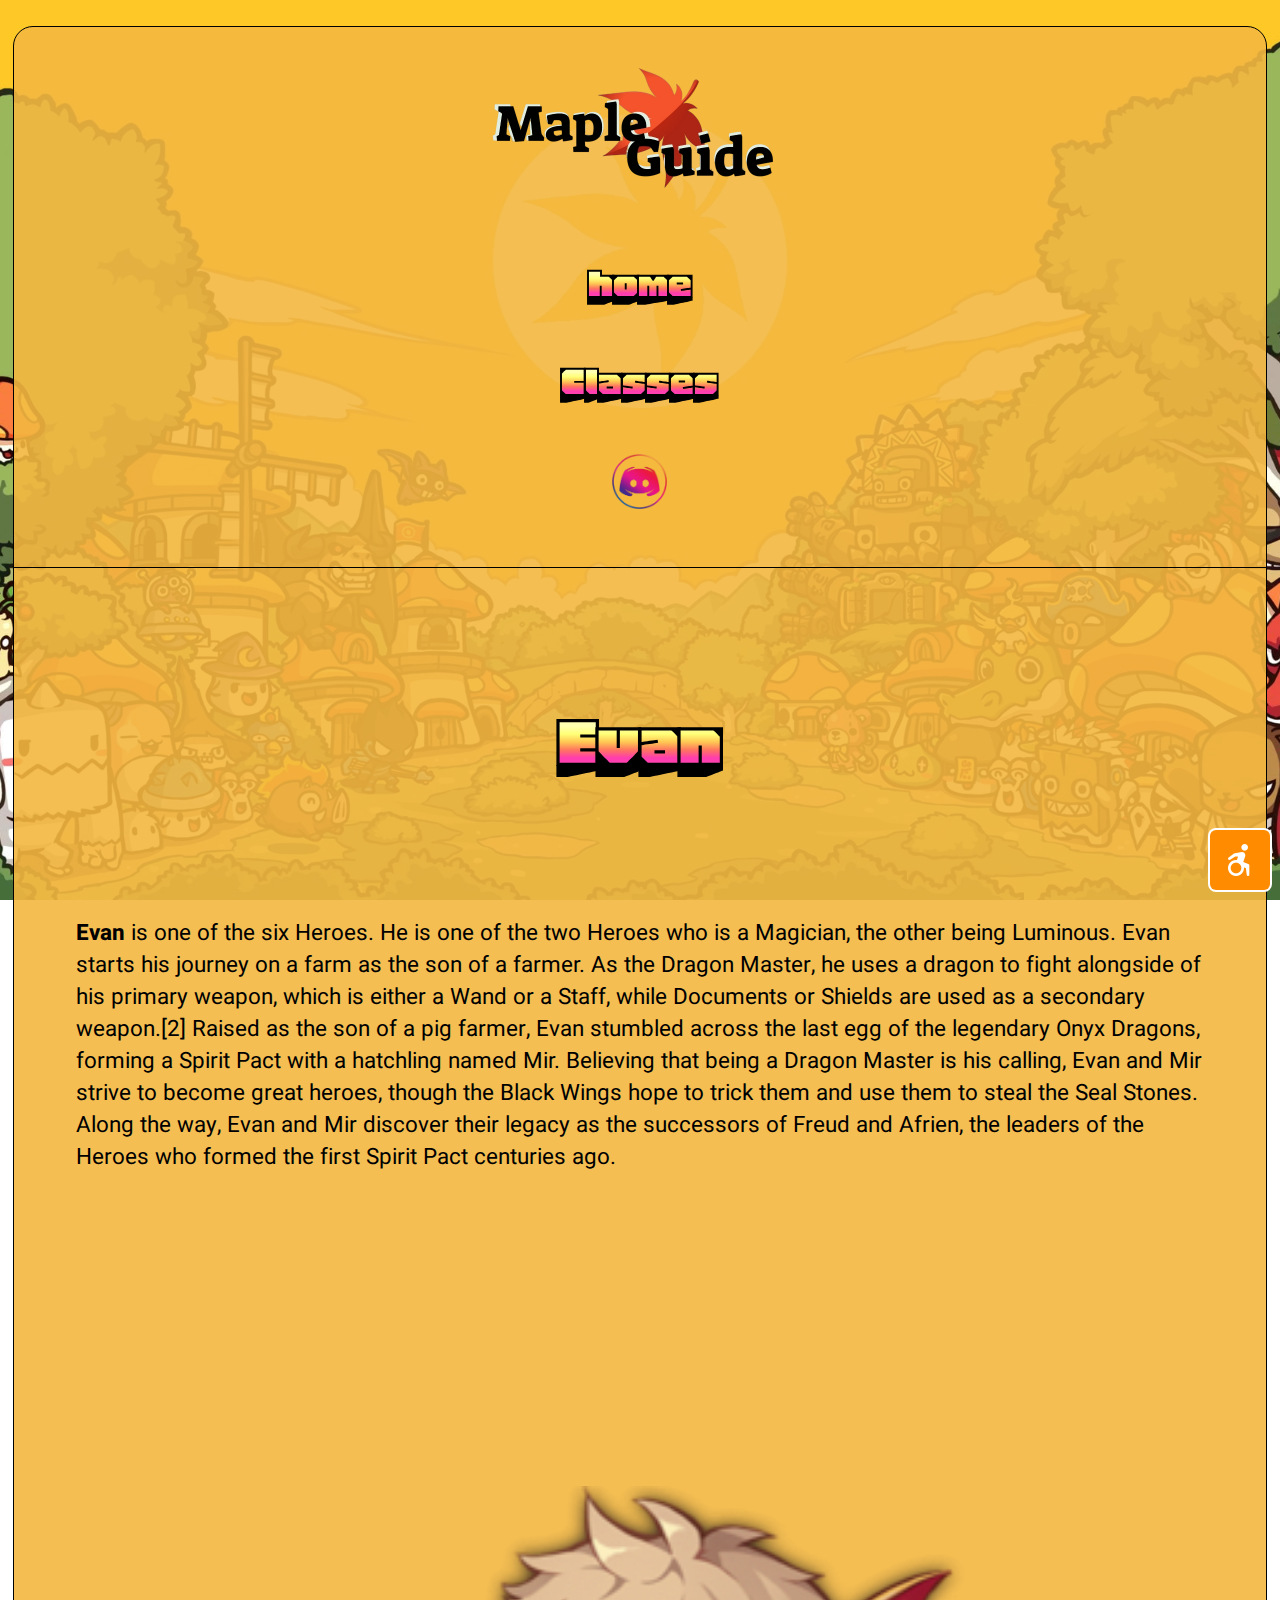
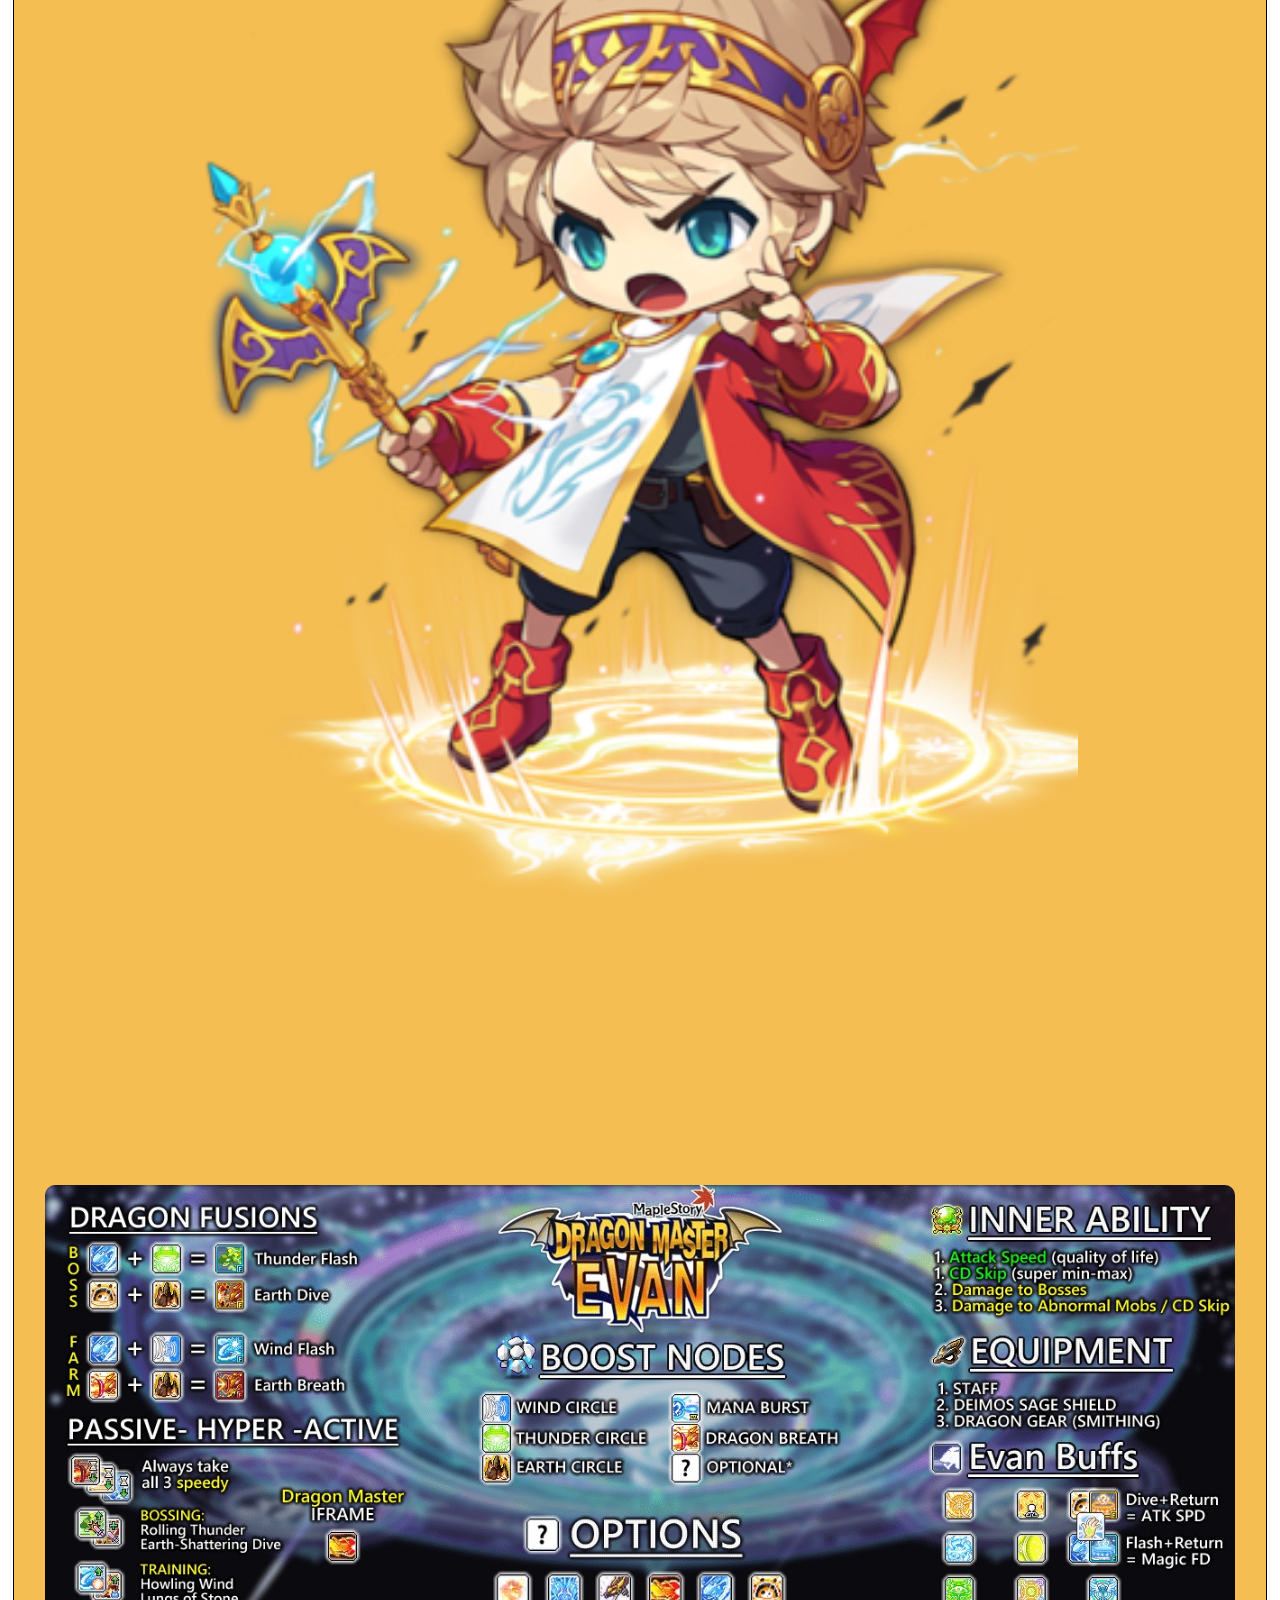
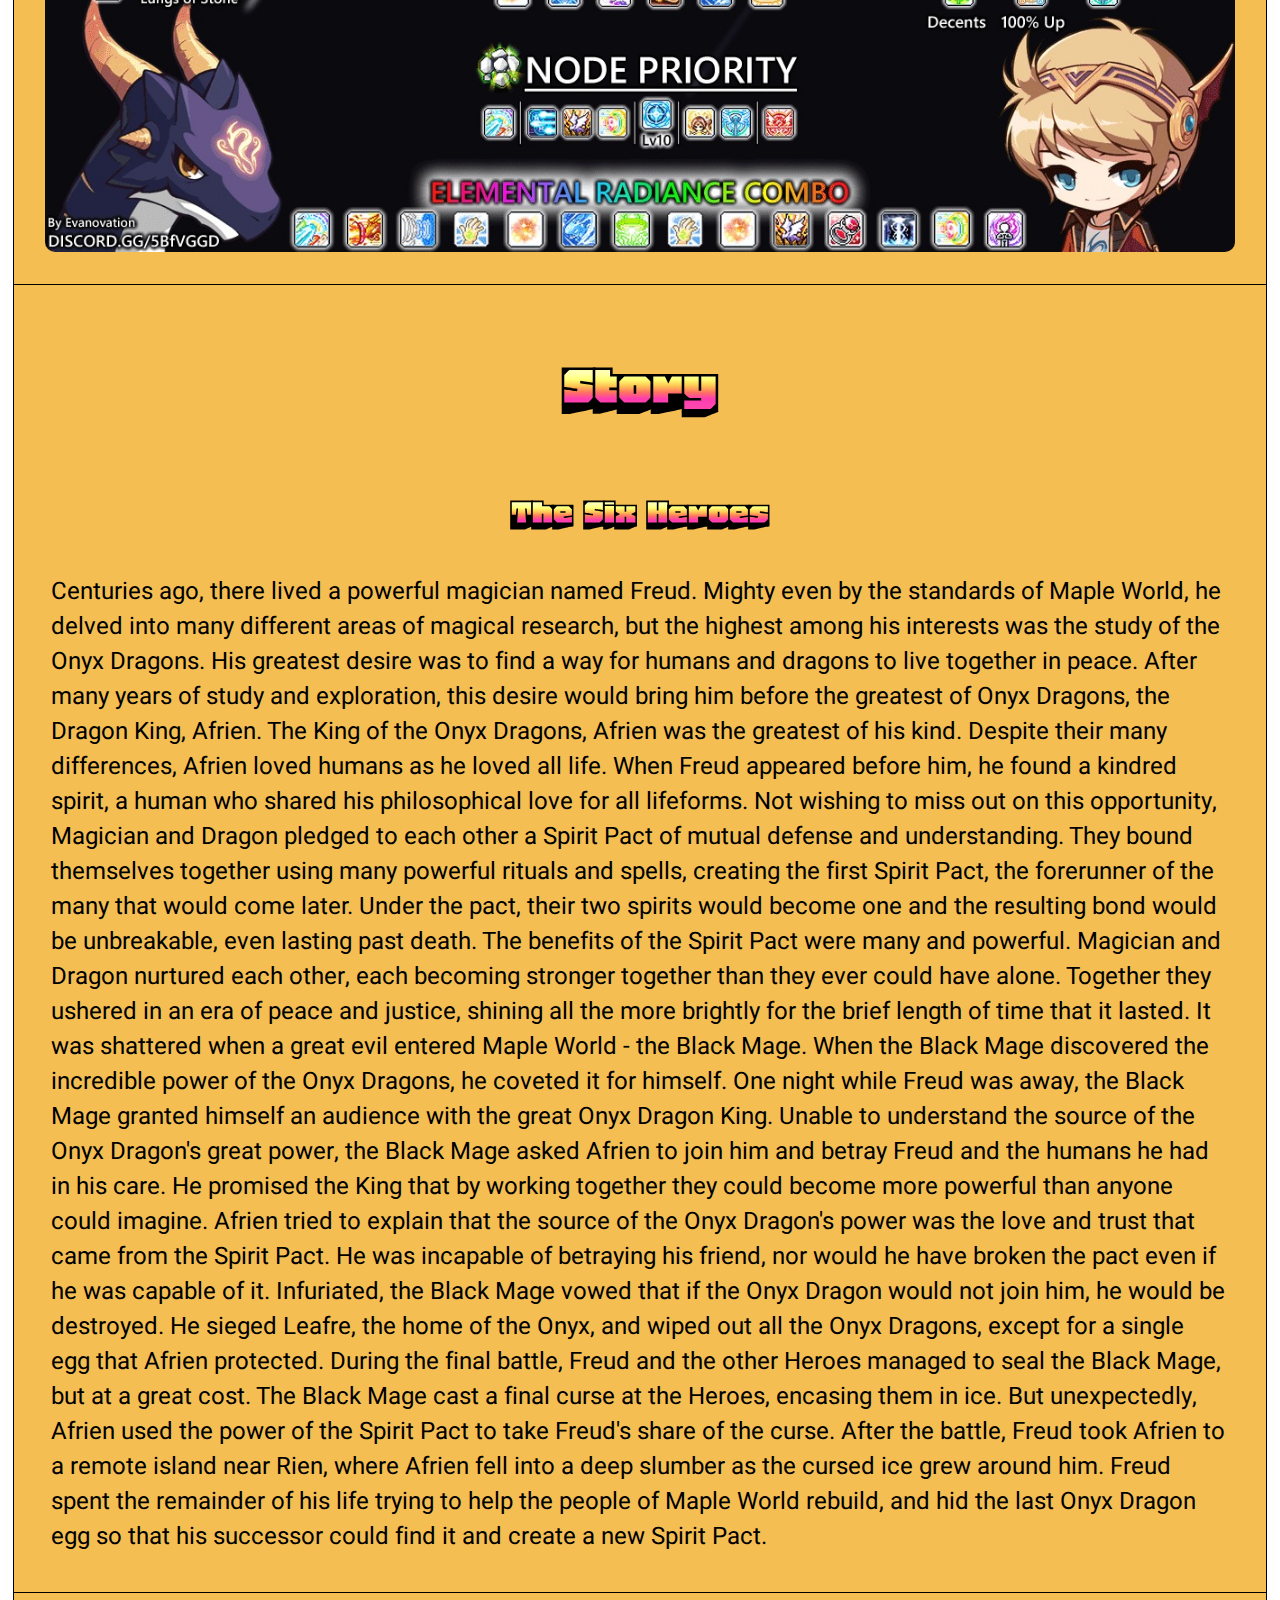
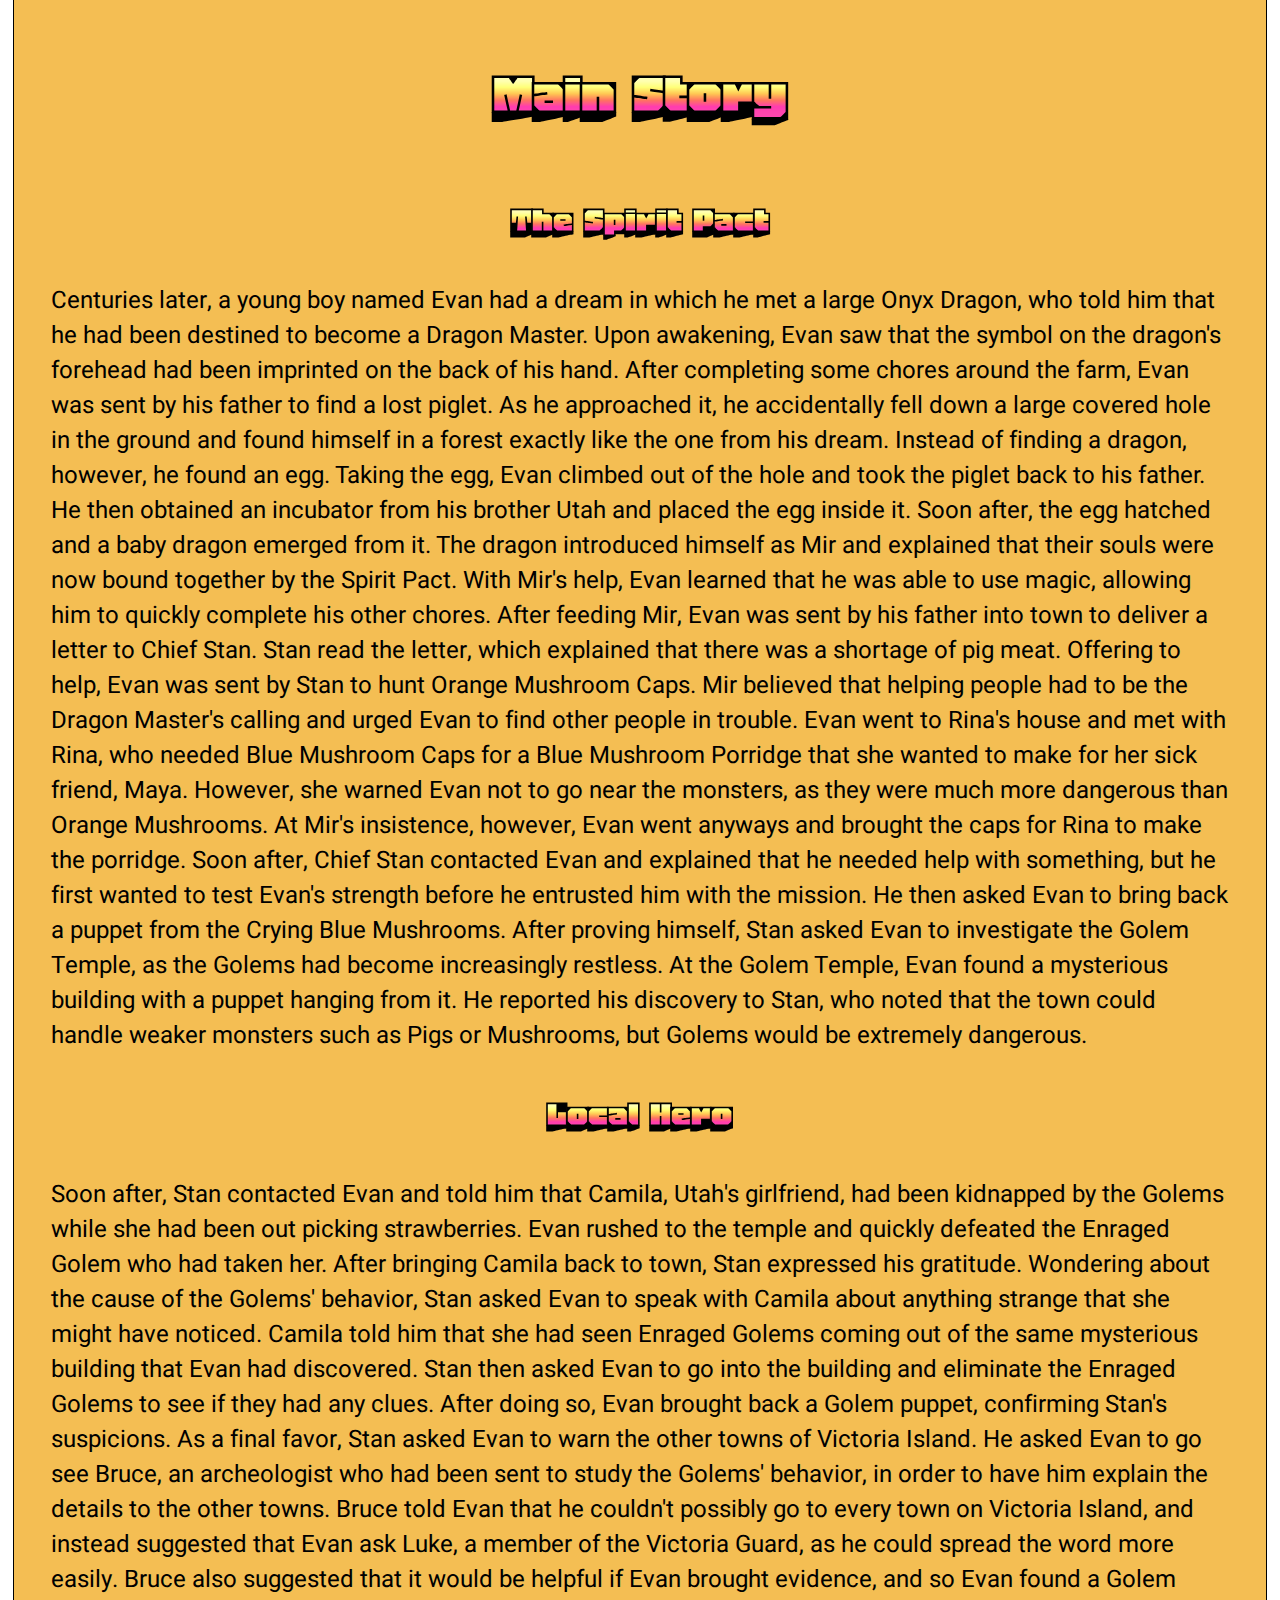
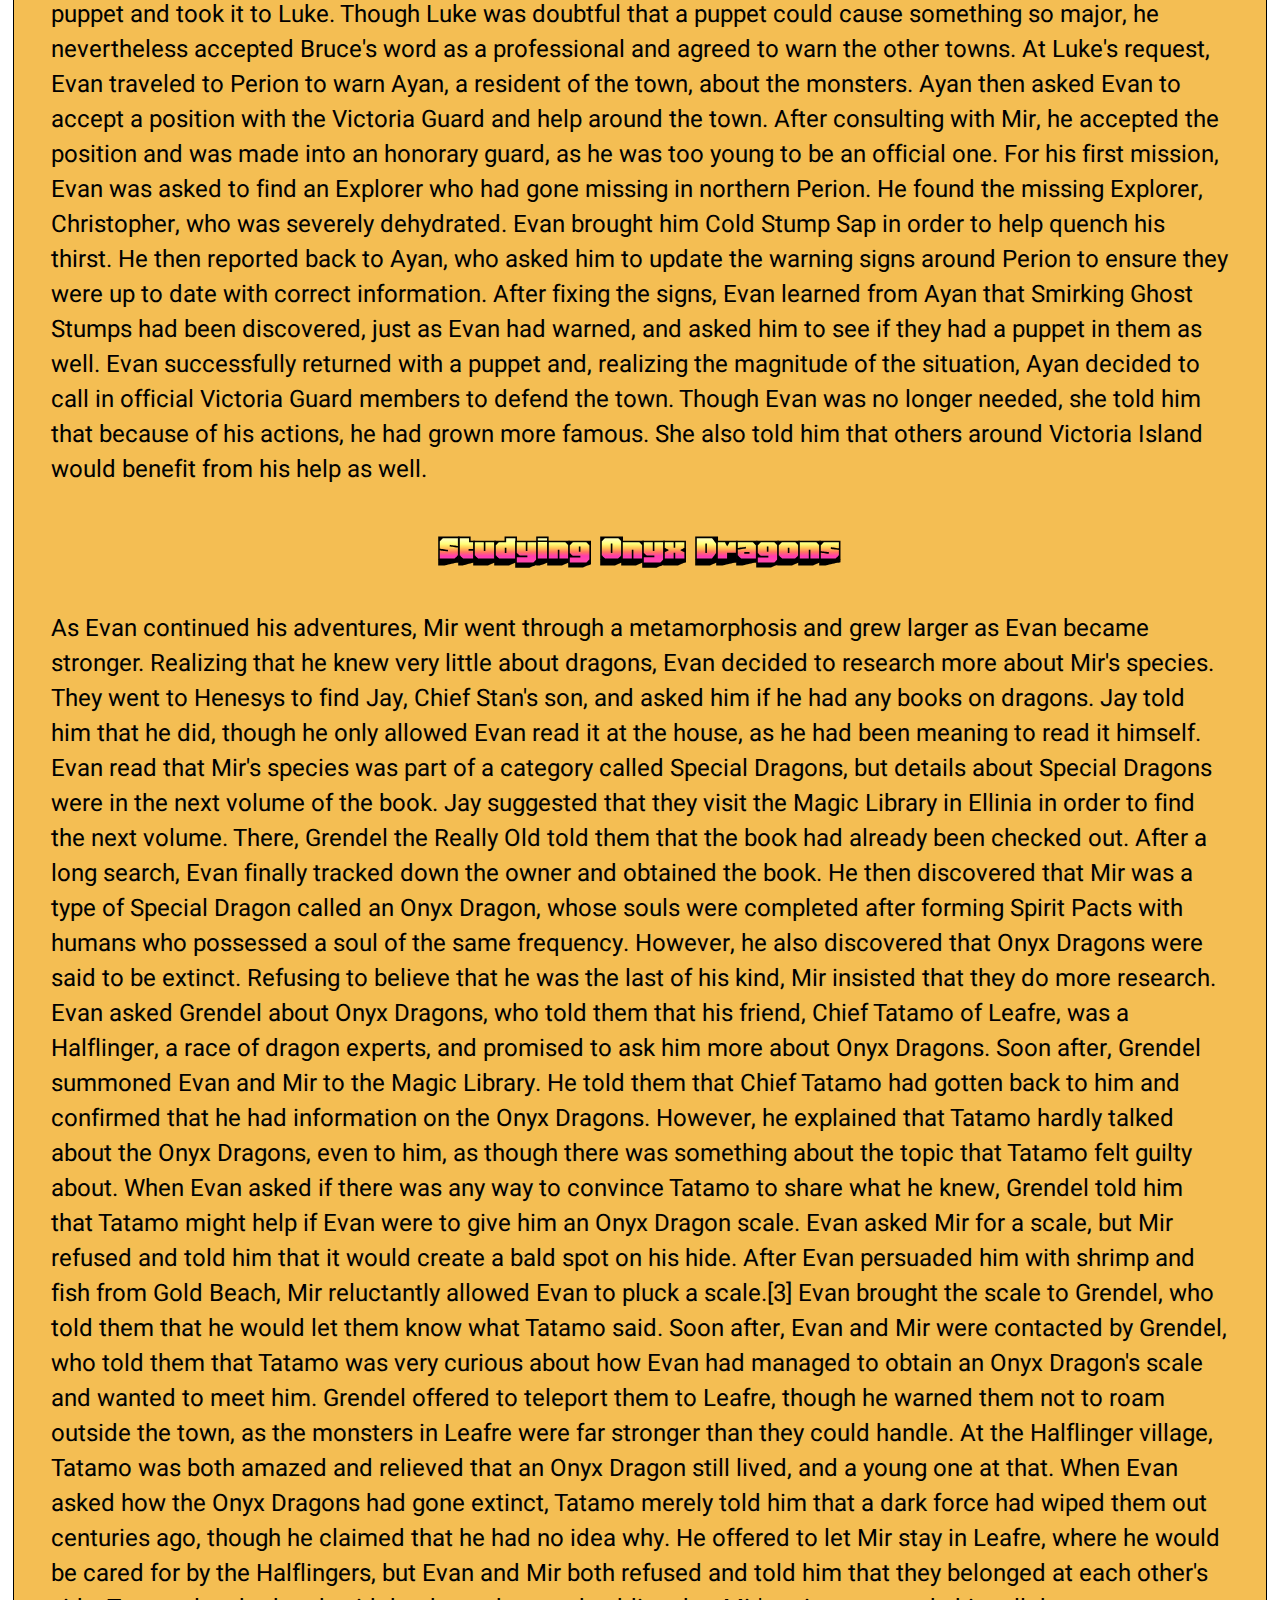
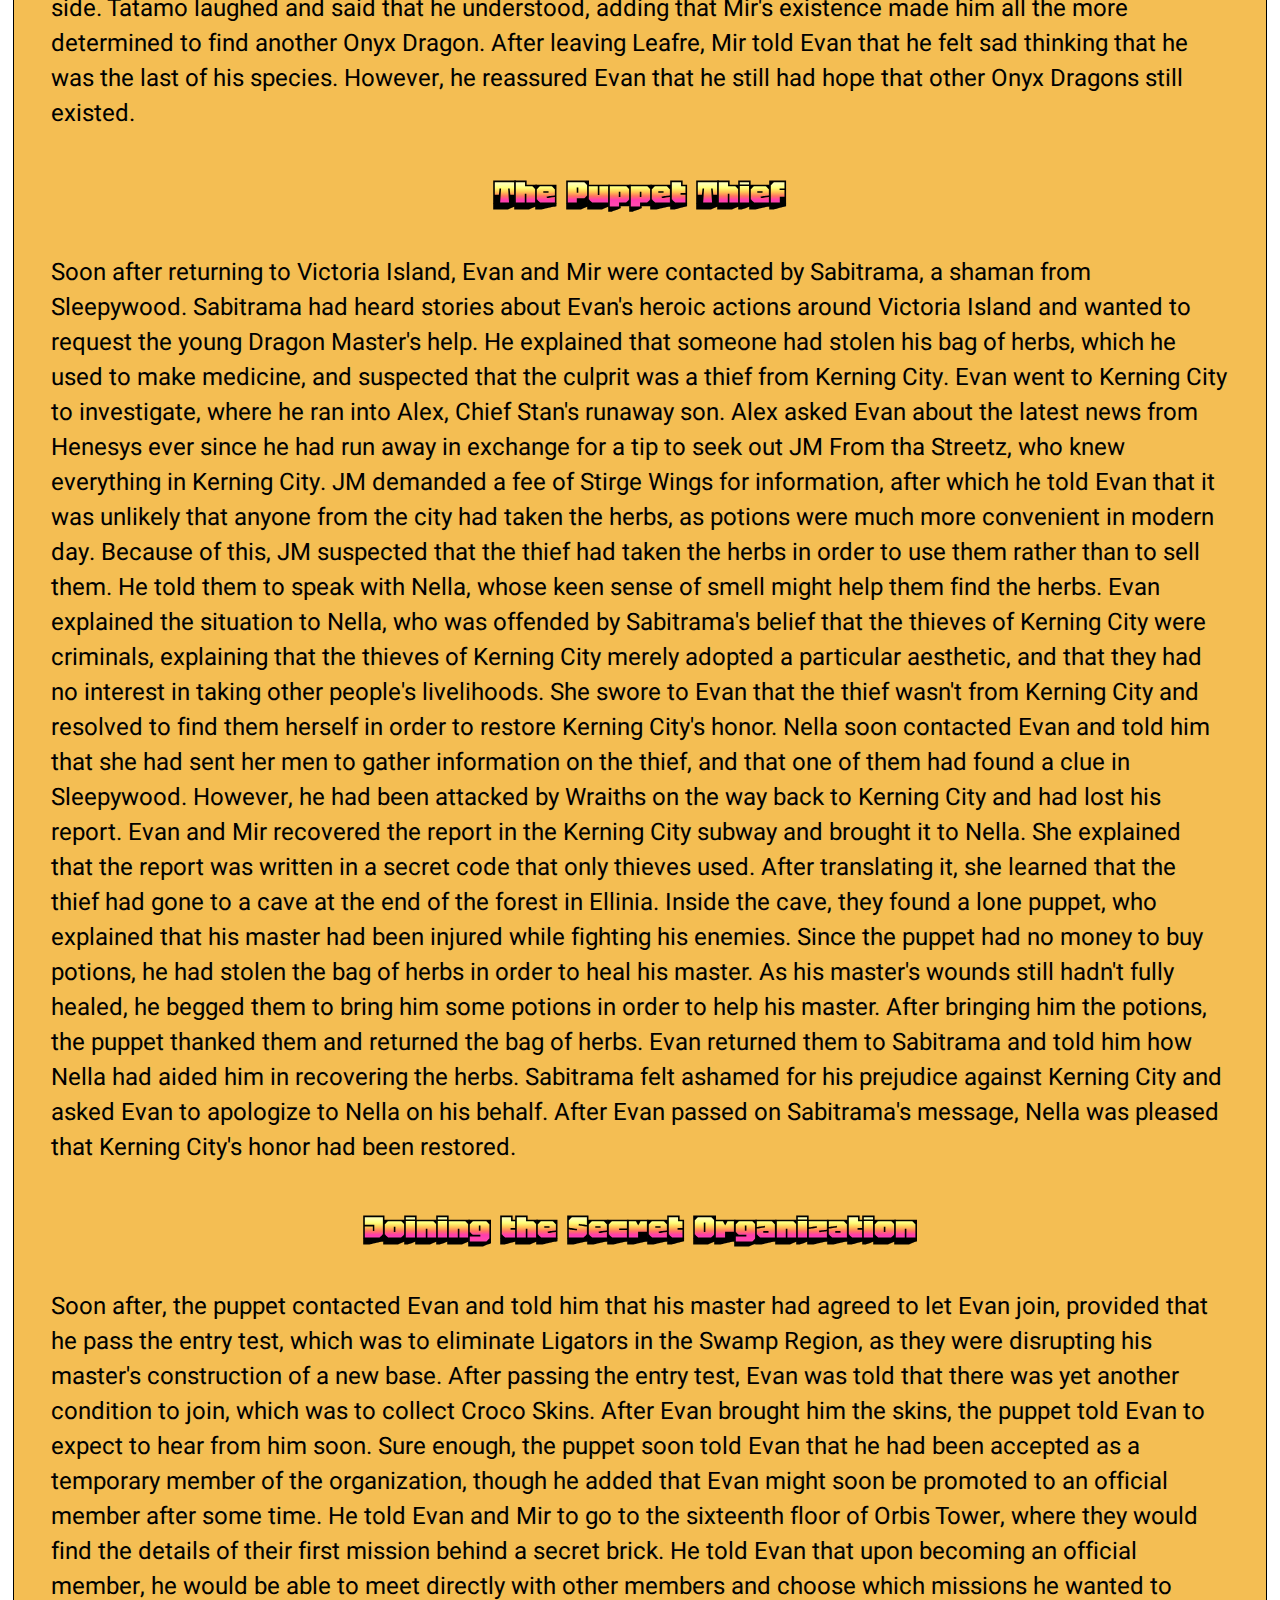
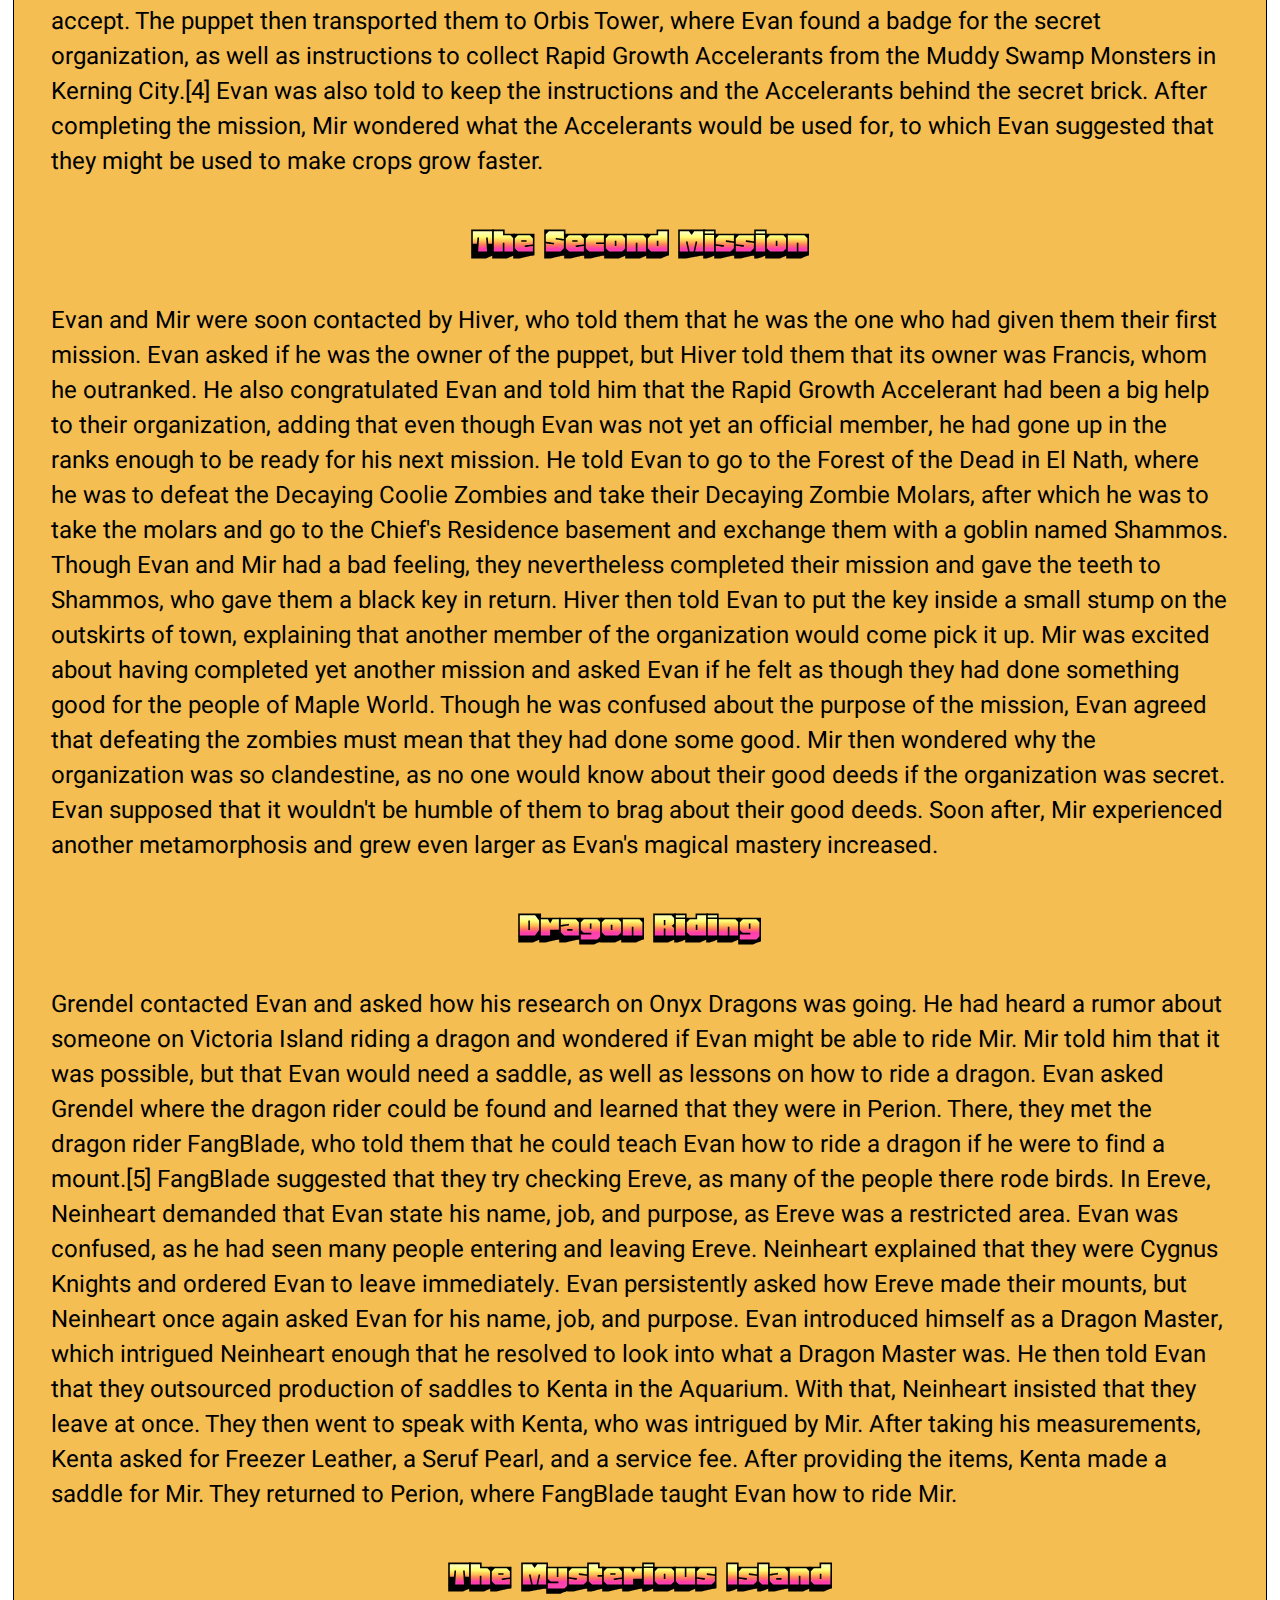
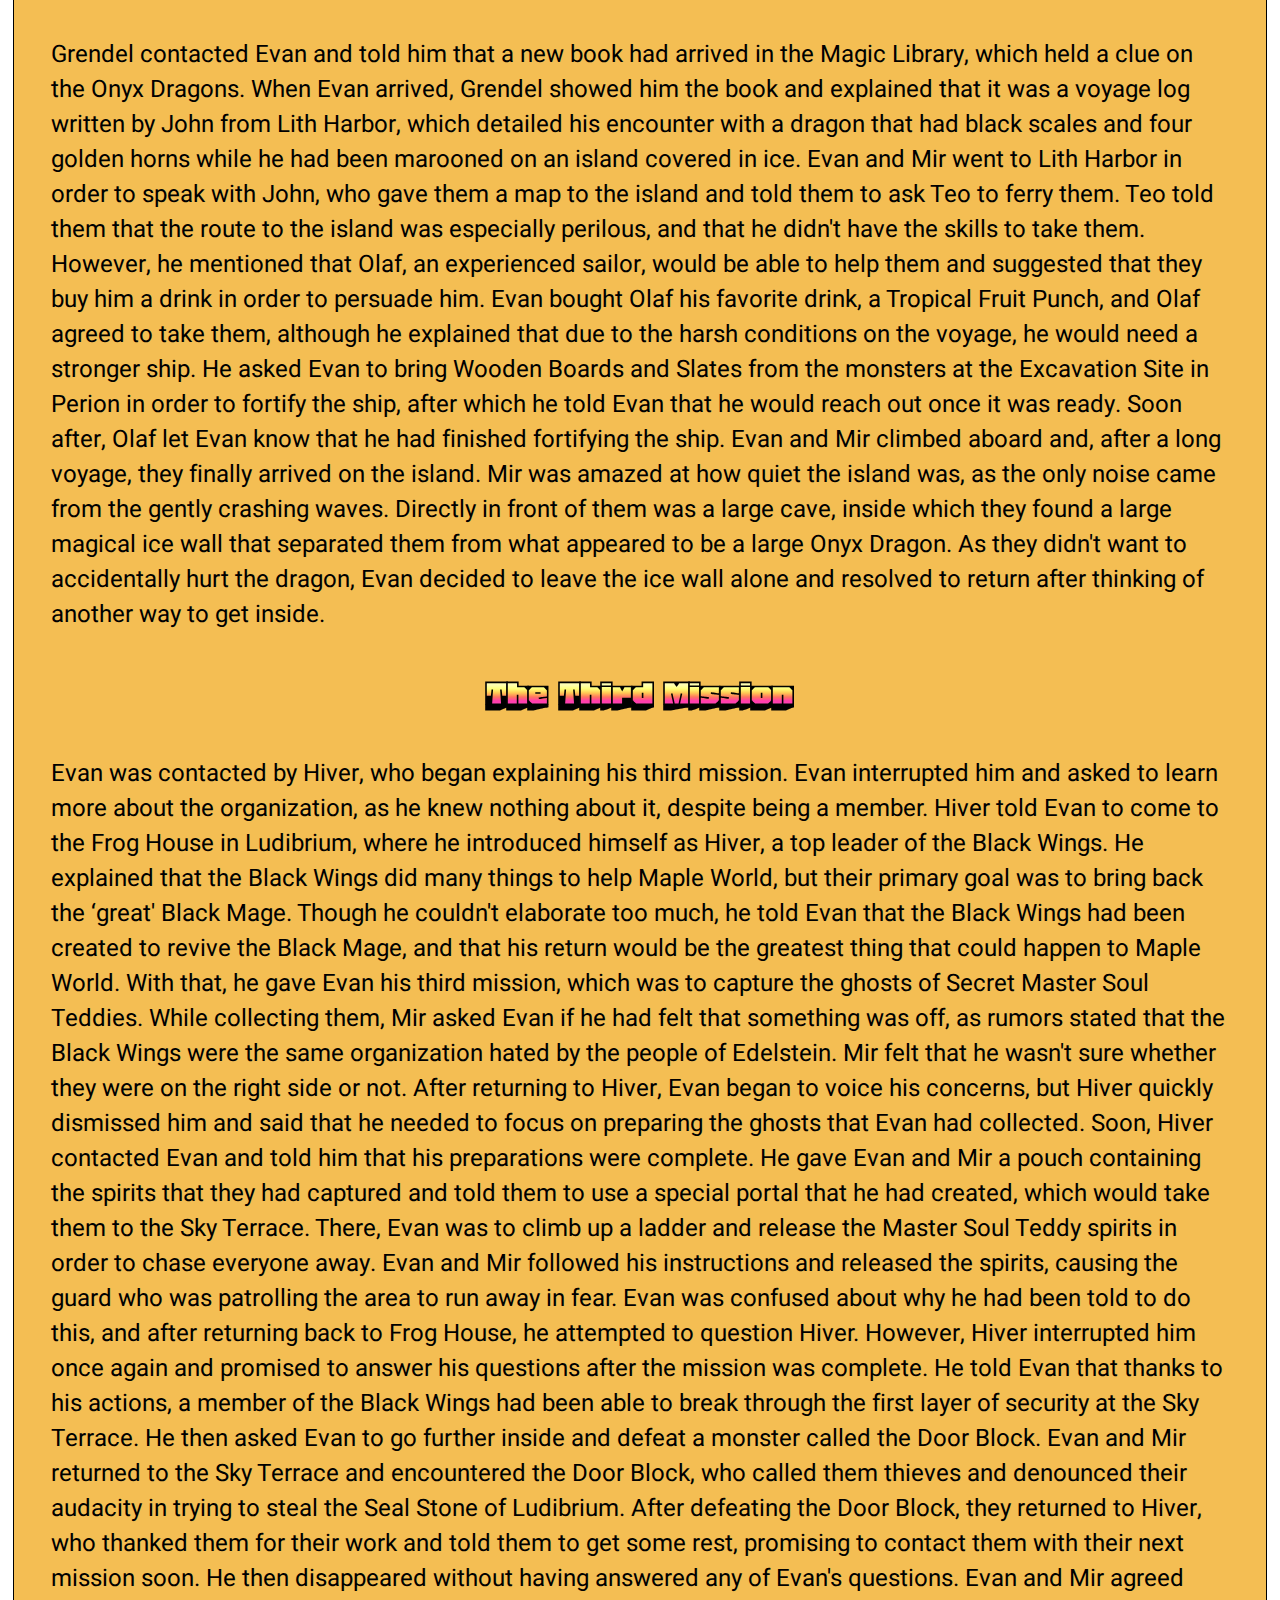
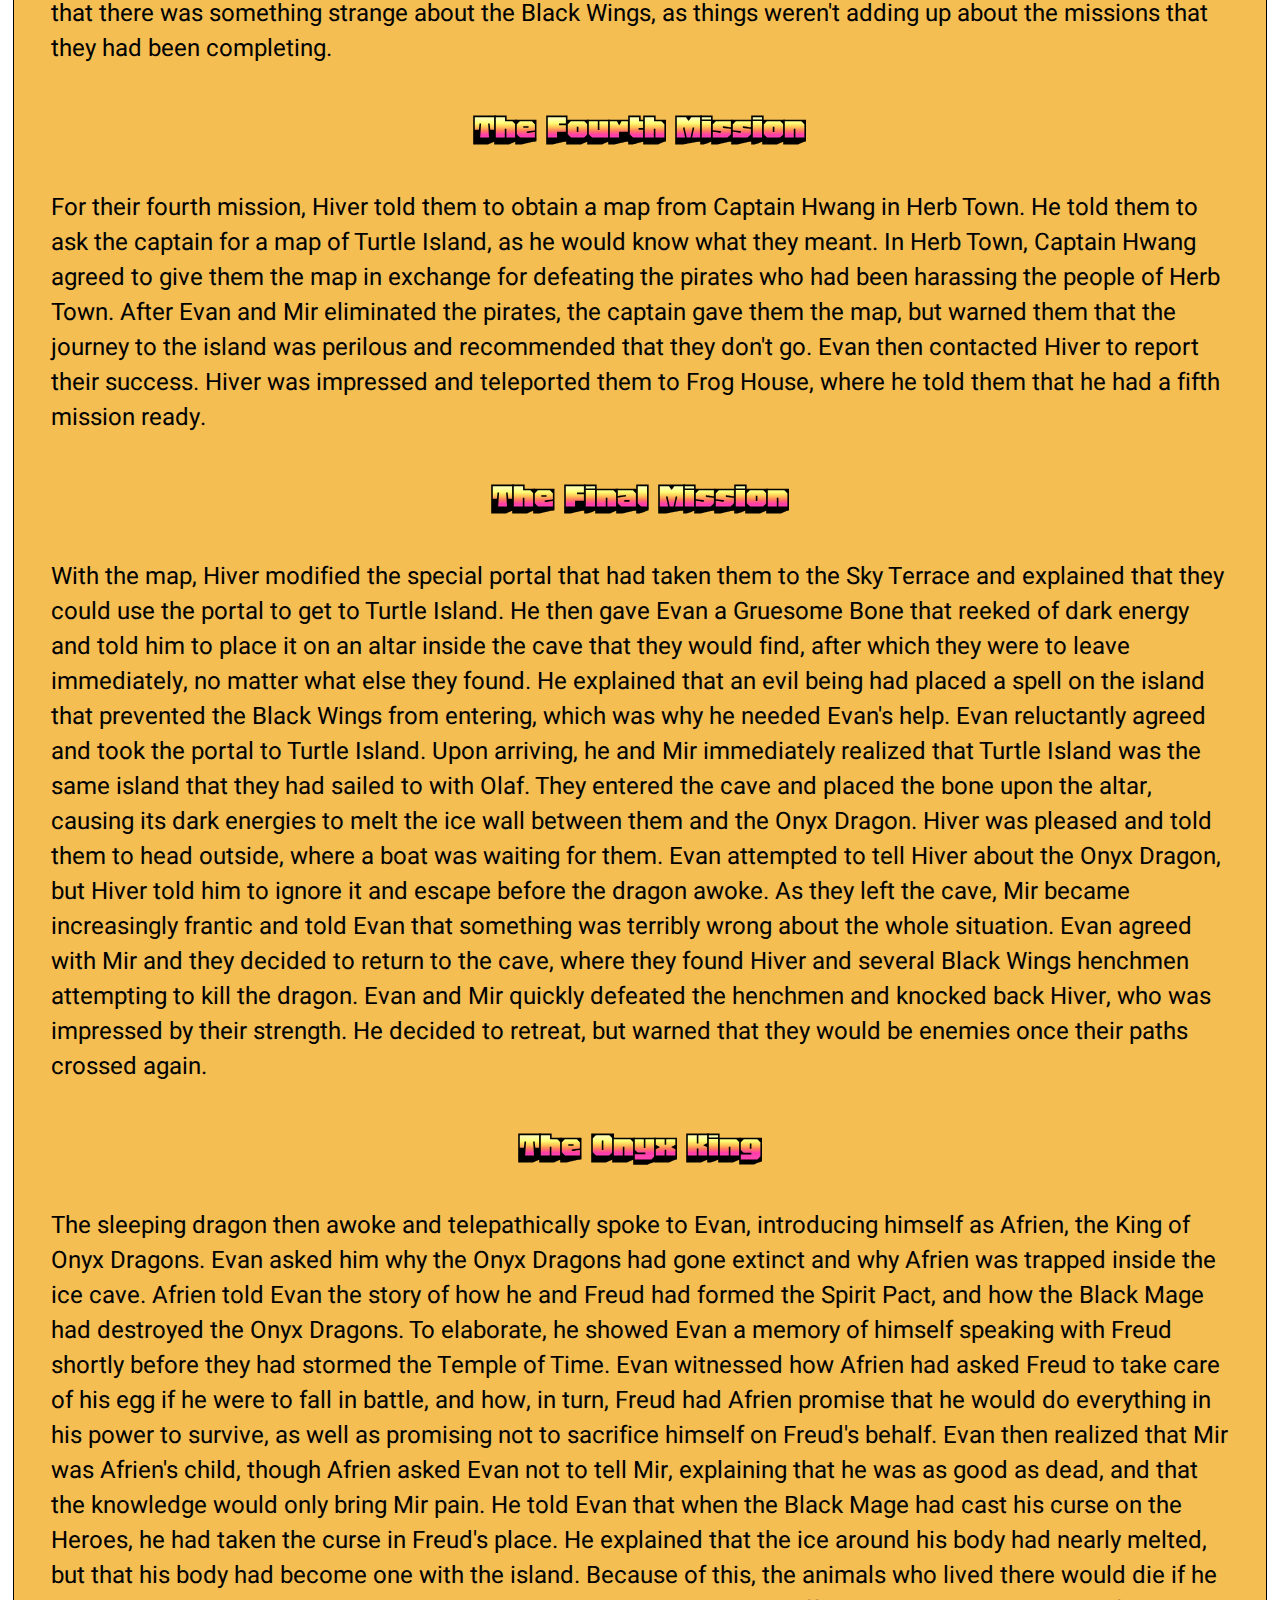
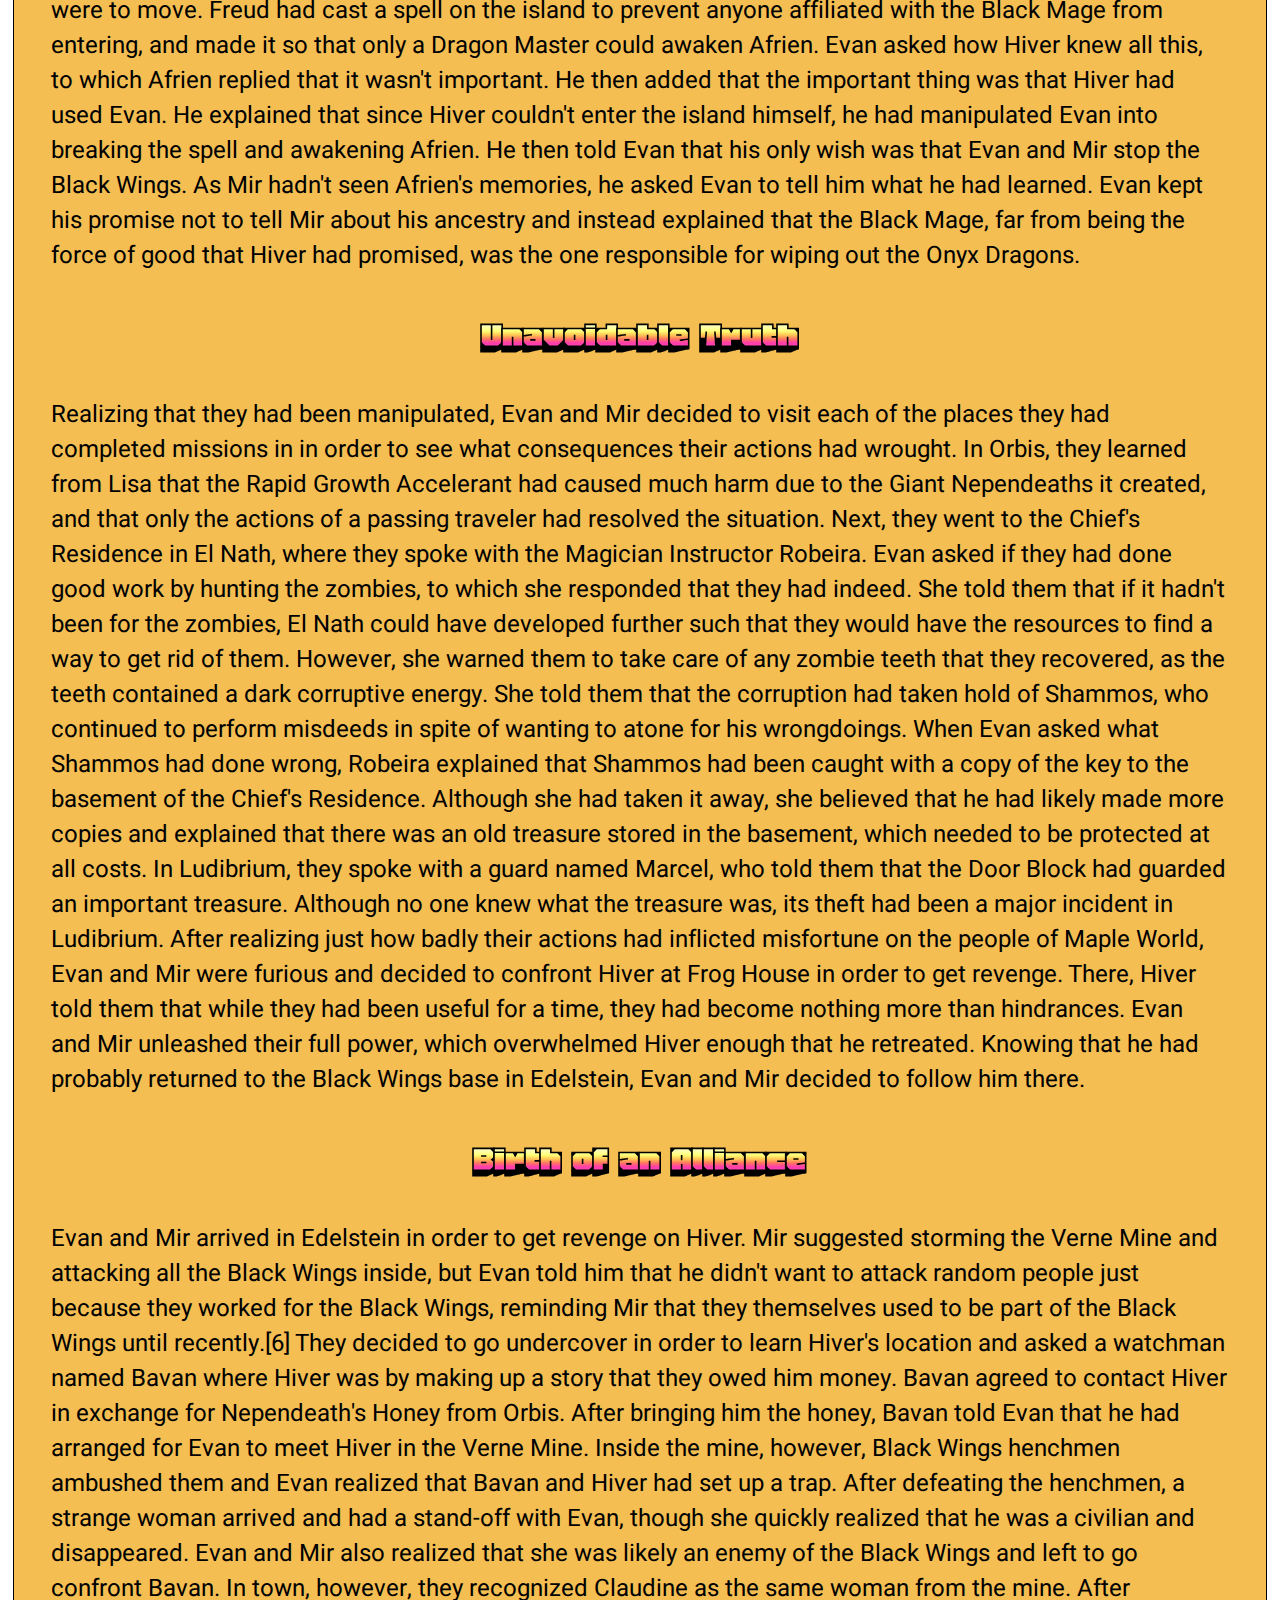
<file: evan.html>
<!DOCTYPE html>
<html lang="en">

<head>
  <meta charset="UTF-8">
  <meta name="viewport" content="width=device-width, initial-scale=1.0">
  <link rel="icon" href="/images/evan.png">
  <link href="/styles/styles.css" rel="stylesheet">
  <title>Evan</title>

  <script>
    nagishli_config = {
      // צבע התוסף - האפשרויות הן Blue (כחול), Red (אדום), Green (ירוק), Purple (סגול), Pink (ורוד), Yellow (צהוב), Gray (אפור), Orange (כתום), Brown (חום), Turquoise (טורקיז) ו-Black (שחור)
      color: "orange",
      // שפת התוסף, he - עברית, en - אנגלית
      language: "en"
    };
  </script>
  <script src="js/nagishli_beta.js" defer> </script>

</head>

<body>
  <div id="wrapper">
    <header>
      <div class="nav_links">
        <ul class="main_links">
          <li id="main_header">
            <a href="index.html">
              <img src="/images/MapleGuideBackgroundless.png" title="maple story" alt="maple story">
            </a>
          </li>
          <li class="link"><a href="index.html">home</a></li>
          <li class="link"><a href="classes.html">Classes</a></li>
          <li class="link">
            <a href="https://discord.gg/8Z6eGYFgPk" target="_blank">
              <img src="/images/dis-logo.png" alt="discord" title="discord">
            </a>
          </li>
        </ul>
      </div>
    </header>
    <main>
      <article>
        <div class="main_part">
          <div class="item">
            <h1>Evan</h1>
            <p><b>Evan</b> is one of the six Heroes. He is one of the two Heroes who is a Magician, the other being
              Luminous. Evan
              starts his journey on a farm as the son of a farmer. As the Dragon Master, he uses a dragon to fight
              alongside
              of his
              primary weapon, which is either a Wand or a Staff, while Documents or Shields are used as a secondary
              weapon.[2]

              Raised as the son of a pig farmer, Evan stumbled across the last egg of the legendary Onyx Dragons,
              forming a
              Spirit
              Pact with a hatchling named Mir. Believing that being a Dragon Master is his calling, Evan and Mir strive
              to
              become
              great heroes, though the Black Wings hope to trick them and use them to steal the Seal Stones. Along the
              way,
              Evan and
              Mir discover their legacy as the successors of Freud and Afrien, the leaders of the Heroes who formed the
              first Spirit
              Pact centuries ago.
            </p>
          </div>
          <div class="item">
            <img src="/images/evan.png" alt="Evan" title="Evan">
          </div>
        </div>
      </article>

      <figure>
        <img src="/images/evan_skill.jfif" title="evan skills info" alt="evan skills info">
      </figure>

      <article>
        <div class="main_story">
          <h2>Story</h2>
          <h3>The Six Heroes</h3>
          <p>Centuries ago, there lived a powerful magician named Freud. Mighty even by the standards of Maple World, he
            delved into
            many different areas of magical research, but the highest among his interests was the study of the Onyx
            Dragons. His
            greatest desire was to find a way for humans and dragons to live together in peace. After many years of
            study
            and
            exploration, this desire would bring him before the greatest of Onyx Dragons, the Dragon King, Afrien.

            The King of the Onyx Dragons, Afrien was the greatest of his kind. Despite their many differences, Afrien
            loved humans
            as he loved all life. When Freud appeared before him, he found a kindred spirit, a human who shared his
            philosophical
            love for all lifeforms.

            Not wishing to miss out on this opportunity, Magician and Dragon pledged to each other a Spirit Pact of
            mutual
            defense
            and understanding. They bound themselves together using many powerful rituals and spells, creating the first
            Spirit
            Pact, the forerunner of the many that would come later. Under the pact, their two spirits would become one
            and
            the
            resulting bond would be unbreakable, even lasting past death.

            The benefits of the Spirit Pact were many and powerful. Magician and Dragon nurtured each other, each
            becoming
            stronger
            together than they ever could have alone. Together they ushered in an era of peace and justice, shining all
            the more
            brightly for the brief length of time that it lasted. It was shattered when a great evil entered Maple World
            -
            the Black
            Mage. When the Black Mage discovered the incredible power of the Onyx Dragons, he coveted it for himself.
            One
            night
            while Freud was away, the Black Mage granted himself an audience with the great Onyx Dragon King.

            Unable to understand the source of the Onyx Dragon's great power, the Black Mage asked Afrien to join him
            and
            betray
            Freud and the humans he had in his care. He promised the King that by working together they could become
            more
            powerful
            than anyone could imagine.

            Afrien tried to explain that the source of the Onyx Dragon's power was the love and trust that came from the
            Spirit
            Pact. He was incapable of betraying his friend, nor would he have broken the pact even if he was capable of
            it.
            Infuriated, the Black Mage vowed that if the Onyx Dragon would not join him, he would be destroyed. He
            sieged
            Leafre,
            the home of the Onyx, and wiped out all the Onyx Dragons, except for a single egg that Afrien protected.

            During the final battle, Freud and the other Heroes managed to seal the Black Mage, but at a great cost. The
            Black Mage
            cast a final curse at the Heroes, encasing them in ice. But unexpectedly, Afrien used the power of the
            Spirit
            Pact to
            take Freud's share of the curse. After the battle, Freud took Afrien to a remote island near Rien, where
            Afrien fell
            into a deep slumber as the cursed ice grew around him. Freud spent the remainder of his life trying to help
            the people
            of Maple World rebuild, and hid the last Onyx Dragon egg so that his successor could find it and create a
            new
            Spirit
            Pact.</p>
        </div>
      </article>

      <article>
        <div class="main_story">
          <h2>Main Story</h2>
          <h3>The Spirit Pact</h3>
          <p>Centuries later, a young boy named Evan had a dream in which he met a large Onyx Dragon, who told him that
            he
            had been
            destined to become a Dragon Master. Upon awakening, Evan saw that the symbol on the dragon's forehead had
            been
            imprinted
            on the back of his hand. After completing some chores around the farm, Evan was sent by his father to find a
            lost
            piglet.

            As he approached it, he accidentally fell down a large covered hole in the ground and found himself in a
            forest exactly
            like the one from his dream. Instead of finding a dragon, however, he found an egg. Taking the egg, Evan
            climbed out of
            the hole and took the piglet back to his father. He then obtained an incubator from his brother Utah and
            placed the egg
            inside it. Soon after, the egg hatched and a baby dragon emerged from it. The dragon introduced himself as
            Mir
            and
            explained that their souls were now bound together by the Spirit Pact.

            With Mir's help, Evan learned that he was able to use magic, allowing him to quickly complete his other
            chores. After
            feeding Mir, Evan was sent by his father into town to deliver a letter to Chief Stan. Stan read the letter,
            which
            explained that there was a shortage of pig meat. Offering to help, Evan was sent by Stan to hunt Orange
            Mushroom Caps.

            Mir believed that helping people had to be the Dragon Master's calling and urged Evan to find other people
            in
            trouble.
            Evan went to Rina's house and met with Rina, who needed Blue Mushroom Caps for a Blue Mushroom Porridge that
            she wanted
            to make for her sick friend, Maya. However, she warned Evan not to go near the monsters, as they were much
            more
            dangerous than Orange Mushrooms. At Mir's insistence, however, Evan went anyways and brought the caps for
            Rina
            to make
            the porridge.

            Soon after, Chief Stan contacted Evan and explained that he needed help with something, but he first wanted
            to
            test
            Evan's strength before he entrusted him with the mission. He then asked Evan to bring back a puppet from the
            Crying Blue
            Mushrooms. After proving himself, Stan asked Evan to investigate the Golem Temple, as the Golems had become
            increasingly
            restless. At the Golem Temple, Evan found a mysterious building with a puppet hanging from it. He reported
            his
            discovery
            to Stan, who noted that the town could handle weaker monsters such as Pigs or Mushrooms, but Golems would be
            extremely
            dangerous.</p>

          <h3>Local Hero</h3>
          <p>Soon after, Stan contacted Evan and told him that Camila, Utah's girlfriend, had been kidnapped by the
            Golems
            while she
            had been out picking strawberries. Evan rushed to the temple and quickly defeated the Enraged Golem who had
            taken her.
            After bringing Camila back to town, Stan expressed his gratitude. Wondering about the cause of the Golems'
            behavior,
            Stan asked Evan to speak with Camila about anything strange that she might have noticed. Camila told him
            that
            she had
            seen Enraged Golems coming out of the same mysterious building that Evan had discovered. Stan then asked
            Evan
            to go into
            the building and eliminate the Enraged Golems to see if they had any clues. After doing so, Evan brought
            back
            a Golem
            puppet, confirming Stan's suspicions.

            As a final favor, Stan asked Evan to warn the other towns of Victoria Island. He asked Evan to go see Bruce,
            an
            archeologist who had been sent to study the Golems' behavior, in order to have him explain the details to
            the
            other
            towns. Bruce told Evan that he couldn't possibly go to every town on Victoria Island, and instead suggested
            that Evan
            ask Luke, a member of the Victoria Guard, as he could spread the word more easily. Bruce also suggested that
            it would be
            helpful if Evan brought evidence, and so Evan found a Golem puppet and took it to Luke. Though Luke was
            doubtful that a
            puppet could cause something so major, he nevertheless accepted Bruce's word as a professional and agreed to
            warn the
            other towns.

            At Luke's request, Evan traveled to Perion to warn Ayan, a resident of the town, about the monsters. Ayan
            then
            asked
            Evan to accept a position with the Victoria Guard and help around the town. After consulting with Mir, he
            accepted the
            position and was made into an honorary guard, as he was too young to be an official one. For his first
            mission, Evan was
            asked to find an Explorer who had gone missing in northern Perion. He found the missing Explorer,
            Christopher,
            who was
            severely dehydrated. Evan brought him Cold Stump Sap in order to help quench his thirst.

            He then reported back to Ayan, who asked him to update the warning signs around Perion to ensure they were
            up
            to date
            with correct information. After fixing the signs, Evan learned from Ayan that Smirking Ghost Stumps had been
            discovered,
            just as Evan had warned, and asked him to see if they had a puppet in them as well. Evan successfully
            returned
            with a
            puppet and, realizing the magnitude of the situation, Ayan decided to call in official Victoria Guard
            members
            to defend
            the town. Though Evan was no longer needed, she told him that because of his actions, he had grown more
            famous. She also
            told him that others around Victoria Island would benefit from his help as well.</p>

          <h3>Studying Onyx Dragons</h3>
          <p>As Evan continued his adventures, Mir went through a metamorphosis and grew larger as Evan became stronger.
            Realizing
            that he knew very little about dragons, Evan decided to research more about Mir's species. They went to
            Henesys to find
            Jay, Chief Stan's son, and asked him if he had any books on dragons. Jay told him that he did, though he
            only
            allowed
            Evan read it at the house, as he had been meaning to read it himself. Evan read that Mir's species was part
            of
            a
            category called Special Dragons, but details about Special Dragons were in the next volume of the book. Jay
            suggested
            that they visit the Magic Library in Ellinia in order to find the next volume. There, Grendel the Really Old
            told them
            that the book had already been checked out.

            After a long search, Evan finally tracked down the owner and obtained the book. He then discovered that Mir
            was a type
            of Special Dragon called an Onyx Dragon, whose souls were completed after forming Spirit Pacts with humans
            who
            possessed
            a soul of the same frequency. However, he also discovered that Onyx Dragons were said to be extinct.
            Refusing
            to believe
            that he was the last of his kind, Mir insisted that they do more research. Evan asked Grendel about Onyx
            Dragons, who
            told them that his friend, Chief Tatamo of Leafre, was a Halflinger, a race of dragon experts, and promised
            to
            ask him
            more about Onyx Dragons.

            Soon after, Grendel summoned Evan and Mir to the Magic Library. He told them that Chief Tatamo had gotten
            back
            to him
            and confirmed that he had information on the Onyx Dragons. However, he explained that Tatamo hardly talked
            about the
            Onyx Dragons, even to him, as though there was something about the topic that Tatamo felt guilty about.

            When Evan asked if there was any way to convince Tatamo to share what he knew, Grendel told him that Tatamo
            might help
            if Evan were to give him an Onyx Dragon scale. Evan asked Mir for a scale, but Mir refused and told him that
            it would
            create a bald spot on his hide. After Evan persuaded him with shrimp and fish from Gold Beach, Mir
            reluctantly
            allowed
            Evan to pluck a scale.[3] Evan brought the scale to Grendel, who told them that he would let them know what
            Tatamo said.

            Soon after, Evan and Mir were contacted by Grendel, who told them that Tatamo was very curious about how
            Evan
            had
            managed to obtain an Onyx Dragon's scale and wanted to meet him. Grendel offered to teleport them to Leafre,
            though he
            warned them not to roam outside the town, as the monsters in Leafre were far stronger than they could
            handle.

            At the Halflinger village, Tatamo was both amazed and relieved that an Onyx Dragon still lived, and a young
            one at that.
            When Evan asked how the Onyx Dragons had gone extinct, Tatamo merely told him that a dark force had wiped
            them
            out
            centuries ago, though he claimed that he had no idea why. He offered to let Mir stay in Leafre, where he
            would
            be cared
            for by the Halflingers, but Evan and Mir both refused and told him that they belonged at each other's side.
            Tatamo
            laughed and said that he understood, adding that Mir's existence made him all the more determined to find
            another Onyx
            Dragon. After leaving Leafre, Mir told Evan that he felt sad thinking that he was the last of his species.
            However, he
            reassured Evan that he still had hope that other Onyx Dragons still existed.</p>

          <h3>The Puppet Thief</h3>
          <p>Soon after returning to Victoria Island, Evan and Mir were contacted by Sabitrama, a shaman from
            Sleepywood.
            Sabitrama
            had heard stories about Evan's heroic actions around Victoria Island and wanted to request the young Dragon
            Master's
            help. He explained that someone had stolen his bag of herbs, which he used to make medicine, and suspected
            that the
            culprit was a thief from Kerning City. Evan went to Kerning City to investigate, where he ran into Alex,
            Chief
            Stan's
            runaway son. Alex asked Evan about the latest news from Henesys ever since he had run away in exchange for a
            tip to seek
            out JM From tha Streetz, who knew everything in Kerning City.

            JM demanded a fee of Stirge Wings for information, after which he told Evan that it was unlikely that anyone
            from the
            city had taken the herbs, as potions were much more convenient in modern day. Because of this, JM suspected
            that the
            thief had taken the herbs in order to use them rather than to sell them. He told them to speak with Nella,
            whose keen
            sense of smell might help them find the herbs. Evan explained the situation to Nella, who was offended by
            Sabitrama's
            belief that the thieves of Kerning City were criminals, explaining that the thieves of Kerning City merely
            adopted a
            particular aesthetic, and that they had no interest in taking other people's livelihoods. She swore to Evan
            that the
            thief wasn't from Kerning City and resolved to find them herself in order to restore Kerning City's honor.

            Nella soon contacted Evan and told him that she had sent her men to gather information on the thief, and
            that
            one of
            them had found a clue in Sleepywood. However, he had been attacked by Wraiths on the way back to Kerning
            City
            and had
            lost his report. Evan and Mir recovered the report in the Kerning City subway and brought it to Nella. She
            explained
            that the report was written in a secret code that only thieves used. After translating it, she learned that
            the thief
            had gone to a cave at the end of the forest in Ellinia.

            Inside the cave, they found a lone puppet, who explained that his master had been injured while fighting his
            enemies.
            Since the puppet had no money to buy potions, he had stolen the bag of herbs in order to heal his master. As
            his
            master's wounds still hadn't fully healed, he begged them to bring him some potions in order to help his
            master. After
            bringing him the potions, the puppet thanked them and returned the bag of herbs. Evan returned them to
            Sabitrama and
            told him how Nella had aided him in recovering the herbs. Sabitrama felt ashamed for his prejudice against
            Kerning City
            and asked Evan to apologize to Nella on his behalf. After Evan passed on Sabitrama's message, Nella was
            pleased that
            Kerning City's honor had been restored.</p>

          <h3>Joining the Secret Organization</h3>
          <p>Soon after, the puppet contacted Evan and told him that his master had agreed to let Evan join, provided
            that
            he pass
            the entry test, which was to eliminate Ligators in the Swamp Region, as they were disrupting his master's
            construction
            of a new base. After passing the entry test, Evan was told that there was yet another condition to join,
            which
            was to
            collect Croco Skins. After Evan brought him the skins, the puppet told Evan to expect to hear from him soon.

            Sure enough, the puppet soon told Evan that he had been accepted as a temporary member of the organization,
            though he
            added that Evan might soon be promoted to an official member after some time. He told Evan and Mir to go to
            the
            sixteenth floor of Orbis Tower, where they would find the details of their first mission behind a secret
            brick. He told
            Evan that upon becoming an official member, he would be able to meet directly with other members and choose
            which
            missions he wanted to accept.

            The puppet then transported them to Orbis Tower, where Evan found a badge for the secret organization, as
            well
            as
            instructions to collect Rapid Growth Accelerants from the Muddy Swamp Monsters in Kerning City.[4] Evan was
            also told to
            keep the instructions and the Accelerants behind the secret brick. After completing the mission, Mir
            wondered
            what the
            Accelerants would be used for, to which Evan suggested that they might be used to make crops grow faster.
          </p>

          <h3>The Second Mission</h3>
          <p>Evan and Mir were soon contacted by Hiver, who told them that he was the one who had given them their first
            mission.
            Evan asked if he was the owner of the puppet, but Hiver told them that its owner was Francis, whom he
            outranked. He also
            congratulated Evan and told him that the Rapid Growth Accelerant had been a big help to their organization,
            adding that
            even though Evan was not yet an official member, he had gone up in the ranks enough to be ready for his next
            mission.

            He told Evan to go to the Forest of the Dead in El Nath, where he was to defeat the Decaying Coolie Zombies
            and take
            their Decaying Zombie Molars, after which he was to take the molars and go to the Chief's Residence basement
            and
            exchange them with a goblin named Shammos. Though Evan and Mir had a bad feeling, they nevertheless
            completed
            their
            mission and gave the teeth to Shammos, who gave them a black key in return.

            Hiver then told Evan to put the key inside a small stump on the outskirts of town, explaining that another
            member of the
            organization would come pick it up. Mir was excited about having completed yet another mission and asked
            Evan
            if he felt
            as though they had done something good for the people of Maple World.

            Though he was confused about the purpose of the mission, Evan agreed that defeating the zombies must mean
            that
            they had
            done some good. Mir then wondered why the organization was so clandestine, as no one would know about their
            good deeds
            if the organization was secret. Evan supposed that it wouldn't be humble of them to brag about their good
            deeds.

            Soon after, Mir experienced another metamorphosis and grew even larger as Evan's magical mastery increased.
          </p>

          <h3>Dragon Riding</h3>
          <p>Grendel contacted Evan and asked how his research on Onyx Dragons was going. He had heard a rumor about
            someone on
            Victoria Island riding a dragon and wondered if Evan might be able to ride Mir. Mir told him that it was
            possible, but
            that Evan would need a saddle, as well as lessons on how to ride a dragon. Evan asked Grendel where the
            dragon
            rider
            could be found and learned that they were in Perion. There, they met the dragon rider FangBlade, who told
            them
            that he
            could teach Evan how to ride a dragon if he were to find a mount.[5] FangBlade suggested that they try
            checking Ereve,
            as many of the people there rode birds.

            In Ereve, Neinheart demanded that Evan state his name, job, and purpose, as Ereve was a restricted area.
            Evan
            was
            confused, as he had seen many people entering and leaving Ereve. Neinheart explained that they were Cygnus
            Knights and
            ordered Evan to leave immediately. Evan persistently asked how Ereve made their mounts, but Neinheart once
            again asked
            Evan for his name, job, and purpose.

            Evan introduced himself as a Dragon Master, which intrigued Neinheart enough that he resolved to look into
            what a Dragon
            Master was. He then told Evan that they outsourced production of saddles to Kenta in the Aquarium. With
            that,
            Neinheart
            insisted that they leave at once. They then went to speak with Kenta, who was intrigued by Mir. After taking
            his
            measurements, Kenta asked for Freezer Leather, a Seruf Pearl, and a service fee. After providing the items,
            Kenta made a
            saddle for Mir. They returned to Perion, where FangBlade taught Evan how to ride Mir.</p>

          <h3>The Mysterious Island</h3>
          <p>Grendel contacted Evan and told him that a new book had arrived in the Magic Library, which held a clue on
            the Onyx
            Dragons. When Evan arrived, Grendel showed him the book and explained that it was a voyage log written by
            John
            from Lith
            Harbor, which detailed his encounter with a dragon that had black scales and four golden horns while he had
            been
            marooned on an island covered in ice. Evan and Mir went to Lith Harbor in order to speak with John, who gave
            them a map
            to the island and told them to ask Teo to ferry them.

            Teo told them that the route to the island was especially perilous, and that he didn't have the skills to
            take
            them.
            However, he mentioned that Olaf, an experienced sailor, would be able to help them and suggested that they
            buy
            him a
            drink in order to persuade him. Evan bought Olaf his favorite drink, a Tropical Fruit Punch, and Olaf agreed
            to take
            them, although he explained that due to the harsh conditions on the voyage, he would need a stronger ship.
            He
            asked Evan
            to bring Wooden Boards and Slates from the monsters at the Excavation Site in Perion in order to fortify the
            ship, after
            which he told Evan that he would reach out once it was ready.

            Soon after, Olaf let Evan know that he had finished fortifying the ship. Evan and Mir climbed aboard and,
            after a long
            voyage, they finally arrived on the island. Mir was amazed at how quiet the island was, as the only noise
            came
            from the
            gently crashing waves. Directly in front of them was a large cave, inside which they found a large magical
            ice
            wall that
            separated them from what appeared to be a large Onyx Dragon. As they didn't want to accidentally hurt the
            dragon, Evan
            decided to leave the ice wall alone and resolved to return after thinking of another way to get inside.</p>

          <h3>The Third Mission</h3>
          <p>Evan was contacted by Hiver, who began explaining his third mission. Evan interrupted him and asked to
            learn
            more about
            the organization, as he knew nothing about it, despite being a member. Hiver told Evan to come to the Frog
            House in
            Ludibrium, where he introduced himself as Hiver, a top leader of the Black Wings. He explained that the
            Black
            Wings did
            many things to help Maple World, but their primary goal was to bring back the ‘great' Black Mage.

            Though he couldn't elaborate too much, he told Evan that the Black Wings had been created to revive the
            Black
            Mage, and
            that his return would be the greatest thing that could happen to Maple World. With that, he gave Evan his
            third mission,
            which was to capture the ghosts of Secret Master Soul Teddies. While collecting them, Mir asked Evan if he
            had
            felt that
            something was off, as rumors stated that the Black Wings were the same organization hated by the people of
            Edelstein.
            Mir felt that he wasn't sure whether they were on the right side or not. After returning to Hiver, Evan
            began
            to voice
            his concerns, but Hiver quickly dismissed him and said that he needed to focus on preparing the ghosts that
            Evan had
            collected.

            Soon, Hiver contacted Evan and told him that his preparations were complete. He gave Evan and Mir a pouch
            containing the
            spirits that they had captured and told them to use a special portal that he had created, which would take
            them to the
            Sky Terrace. There, Evan was to climb up a ladder and release the Master Soul Teddy spirits in order to
            chase
            everyone
            away. Evan and Mir followed his instructions and released the spirits, causing the guard who was patrolling
            the area to
            run away in fear.

            Evan was confused about why he had been told to do this, and after returning back to Frog House, he
            attempted
            to
            question Hiver. However, Hiver interrupted him once again and promised to answer his questions after the
            mission was
            complete. He told Evan that thanks to his actions, a member of the Black Wings had been able to break
            through
            the first
            layer of security at the Sky Terrace. He then asked Evan to go further inside and defeat a monster called
            the
            Door
            Block. Evan and Mir returned to the Sky Terrace and encountered the Door Block, who called them thieves and
            denounced
            their audacity in trying to steal the Seal Stone of Ludibrium.

            After defeating the Door Block, they returned to Hiver, who thanked them for their work and told them to get
            some rest,
            promising to contact them with their next mission soon. He then disappeared without having answered any of
            Evan's
            questions. Evan and Mir agreed that there was something strange about the Black Wings, as things weren't
            adding up about
            the missions that they had been completing.</p>

          <h3>The Fourth Mission</h3>
          <p>For their fourth mission, Hiver told them to obtain a map from Captain Hwang in Herb Town. He told them to
            ask the
            captain for a map of Turtle Island, as he would know what they meant. In Herb Town, Captain Hwang agreed to
            give them
            the map in exchange for defeating the pirates who had been harassing the people of Herb Town. After Evan and
            Mir
            eliminated the pirates, the captain gave them the map, but warned them that the journey to the island was
            perilous and
            recommended that they don't go. Evan then contacted Hiver to report their success. Hiver was impressed and
            teleported
            them to Frog House, where he told them that he had a fifth mission ready.</p>

          <h3>The Final Mission</h3>
          <p>With the map, Hiver modified the special portal that had taken them to the Sky Terrace and explained that
            they could use
            the portal to get to Turtle Island. He then gave Evan a Gruesome Bone that reeked of dark energy and told
            him
            to place
            it on an altar inside the cave that they would find, after which they were to leave immediately, no matter
            what else
            they found. He explained that an evil being had placed a spell on the island that prevented the Black Wings
            from
            entering, which was why he needed Evan's help. Evan reluctantly agreed and took the portal to Turtle Island.

            Upon arriving, he and Mir immediately realized that Turtle Island was the same island that they had sailed
            to
            with Olaf.
            They entered the cave and placed the bone upon the altar, causing its dark energies to melt the ice wall
            between them
            and the Onyx Dragon. Hiver was pleased and told them to head outside, where a boat was waiting for them.
            Evan
            attempted
            to tell Hiver about the Onyx Dragon, but Hiver told him to ignore it and escape before the dragon awoke.

            As they left the cave, Mir became increasingly frantic and told Evan that something was terribly wrong about
            the whole
            situation. Evan agreed with Mir and they decided to return to the cave, where they found Hiver and several
            Black Wings
            henchmen attempting to kill the dragon. Evan and Mir quickly defeated the henchmen and knocked back Hiver,
            who
            was
            impressed by their strength. He decided to retreat, but warned that they would be enemies once their paths
            crossed
            again.</p>

          <h3>The Onyx King</h3>
          <p>The sleeping dragon then awoke and telepathically spoke to Evan, introducing himself as Afrien, the King of
            Onyx
            Dragons. Evan asked him why the Onyx Dragons had gone extinct and why Afrien was trapped inside the ice
            cave.
            Afrien
            told Evan the story of how he and Freud had formed the Spirit Pact, and how the Black Mage had destroyed the
            Onyx
            Dragons. To elaborate, he showed Evan a memory of himself speaking with Freud shortly before they had
            stormed
            the Temple
            of Time. Evan witnessed how Afrien had asked Freud to take care of his egg if he were to fall in battle, and
            how, in
            turn, Freud had Afrien promise that he would do everything in his power to survive, as well as promising not
            to
            sacrifice himself on Freud's behalf.

            Evan then realized that Mir was Afrien's child, though Afrien asked Evan not to tell Mir, explaining that he
            was as good
            as dead, and that the knowledge would only bring Mir pain. He told Evan that when the Black Mage had cast
            his
            curse on
            the Heroes, he had taken the curse in Freud's place. He explained that the ice around his body had nearly
            melted, but
            that his body had become one with the island. Because of this, the animals who lived there would die if he
            were to move.
            Freud had cast a spell on the island to prevent anyone affiliated with the Black Mage from entering, and
            made
            it so that
            only a Dragon Master could awaken Afrien.

            Evan asked how Hiver knew all this, to which Afrien replied that it wasn't important. He then added that the
            important
            thing was that Hiver had used Evan. He explained that since Hiver couldn't enter the island himself, he had
            manipulated
            Evan into breaking the spell and awakening Afrien. He then told Evan that his only wish was that Evan and
            Mir
            stop the
            Black Wings. As Mir hadn't seen Afrien's memories, he asked Evan to tell him what he had learned. Evan kept
            his promise
            not to tell Mir about his ancestry and instead explained that the Black Mage, far from being the force of
            good
            that
            Hiver had promised, was the one responsible for wiping out the Onyx Dragons.</p>

          <h3>Unavoidable Truth</h3>
          <p>Realizing that they had been manipulated, Evan and Mir decided to visit each of the places they had
            completed
            missions
            in in order to see what consequences their actions had wrought. In Orbis, they learned from Lisa that the
            Rapid Growth
            Accelerant had caused much harm due to the Giant Nependeaths it created, and that only the actions of a
            passing traveler
            had resolved the situation.

            Next, they went to the Chief's Residence in El Nath, where they spoke with the Magician Instructor Robeira.
            Evan asked
            if they had done good work by hunting the zombies, to which she responded that they had indeed. She told
            them
            that if it
            hadn't been for the zombies, El Nath could have developed further such that they would have the resources to
            find a way
            to get rid of them. However, she warned them to take care of any zombie teeth that they recovered, as the
            teeth
            contained a dark corruptive energy. She told them that the corruption had taken hold of Shammos, who
            continued
            to
            perform misdeeds in spite of wanting to atone for his wrongdoings.

            When Evan asked what Shammos had done wrong, Robeira explained that Shammos had been caught with a copy of
            the
            key to
            the basement of the Chief's Residence. Although she had taken it away, she believed that he had likely made
            more copies
            and explained that there was an old treasure stored in the basement, which needed to be protected at all
            costs.

            In Ludibrium, they spoke with a guard named Marcel, who told them that the Door Block had guarded an
            important
            treasure.
            Although no one knew what the treasure was, its theft had been a major incident in Ludibrium. After
            realizing
            just how
            badly their actions had inflicted misfortune on the people of Maple World, Evan and Mir were furious and
            decided to
            confront Hiver at Frog House in order to get revenge.

            There, Hiver told them that while they had been useful for a time, they had become nothing more than
            hindrances. Evan
            and Mir unleashed their full power, which overwhelmed Hiver enough that he retreated. Knowing that he had
            probably
            returned to the Black Wings base in Edelstein, Evan and Mir decided to follow him there.</p>

          <h3>Birth of an Alliance</h3>
          <p>Evan and Mir arrived in Edelstein in order to get revenge on Hiver. Mir suggested storming the Verne Mine
            and
            attacking
            all the Black Wings inside, but Evan told him that he didn't want to attack random people just because they
            worked for
            the Black Wings, reminding Mir that they themselves used to be part of the Black Wings until recently.[6]

            They decided to go undercover in order to learn Hiver's location and asked a watchman named Bavan where
            Hiver
            was by
            making up a story that they owed him money. Bavan agreed to contact Hiver in exchange for Nependeath's Honey
            from Orbis.
            After bringing him the honey, Bavan told Evan that he had arranged for Evan to meet Hiver in the Verne Mine.

            Inside the mine, however, Black Wings henchmen ambushed them and Evan realized that Bavan and Hiver had set
            up
            a trap.
            After defeating the henchmen, a strange woman arrived and had a stand-off with Evan, though she quickly
            realized that he
            was a civilian and disappeared. Evan and Mir also realized that she was likely an enemy of the Black Wings
            and
            left to
            go confront Bavan.

            In town, however, they recognized Claudine as the same woman from the mine. After confronting her, she told
            them to meet
            her in Edelstein Park if they wanted to question her. There, they both realized that they were on the same
            side, and so
            Evan asked if he and Mir could team up with her. However, Claudine told them that she couldn't trust them
            yet,
            as they
            might be a spy or might be too weak.

            In order to have them prove themselves, she told them to take the secret route to Gelimer's laboratory and
            bring back
            Black Wings emblems from his henchmen. After they brought the emblems back, Claudine told them that even
            though they
            might have gotten them from their commanders, she felt as though she could trust them, not only because of
            their
            actions, but also because of the intelligence that the Resistance had stolen from the Black Wings, which
            detailed their
            dealings with the Onyx Dragons. She told them about the upcoming Continental Conference and asked if they
            wanted to
            accompany her, to which Evan and Mir happily agreed.

            After receiving unanimous confirmations, the First Continental Conference took place and the Maple Alliance
            was
            officially created.</p>

          <h3>Final Quest</h3>
          <p>Mir soon felt Evan's soul growing stronger and resonating with his own. Through the power of the Spirit
            Pact,
            they
            gained a new power that signified that they had become the true successors of Freud and Afrien.</p>
        </div>
      </article>
    </main>
    <footer>
      <nav>
        <ul>
          <li><a class="footer_link" href="/Aboutus.html">AboutUs</a> </li>
          <li><a class="footer_link" href="accessibility_statement.html">Accessibility Statement</a></li>
          <li><a class="footer_link" href="/feedback.html">FeedBack</a> </li>
          <li><a class="footer_link" href="/Contactus.html">ContactUs</a> </li>
        </ul>
        <span id="span">Mapleguide By Meitav Igor Bnd Ben All Rights Reserved © 2025.</span>
      </nav>
    </footer>
  </div>
</body>

</html>
</file>
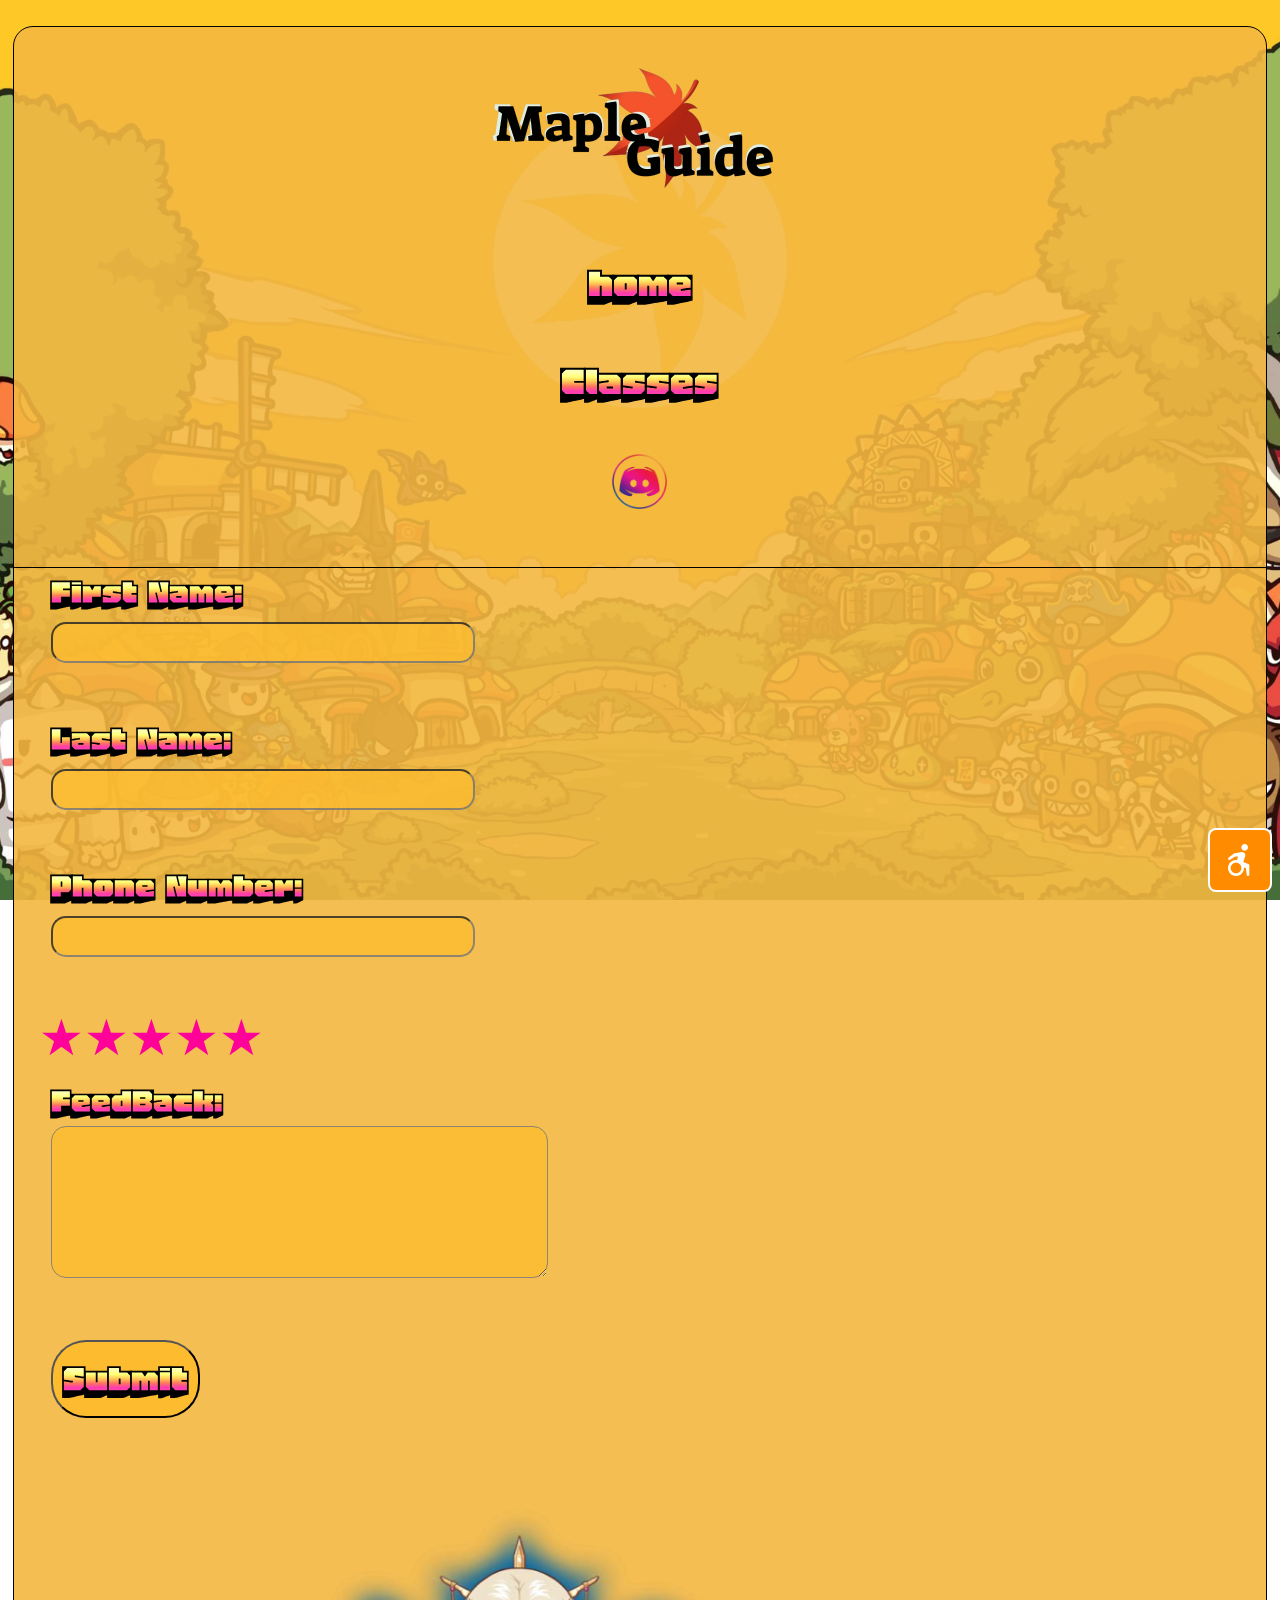
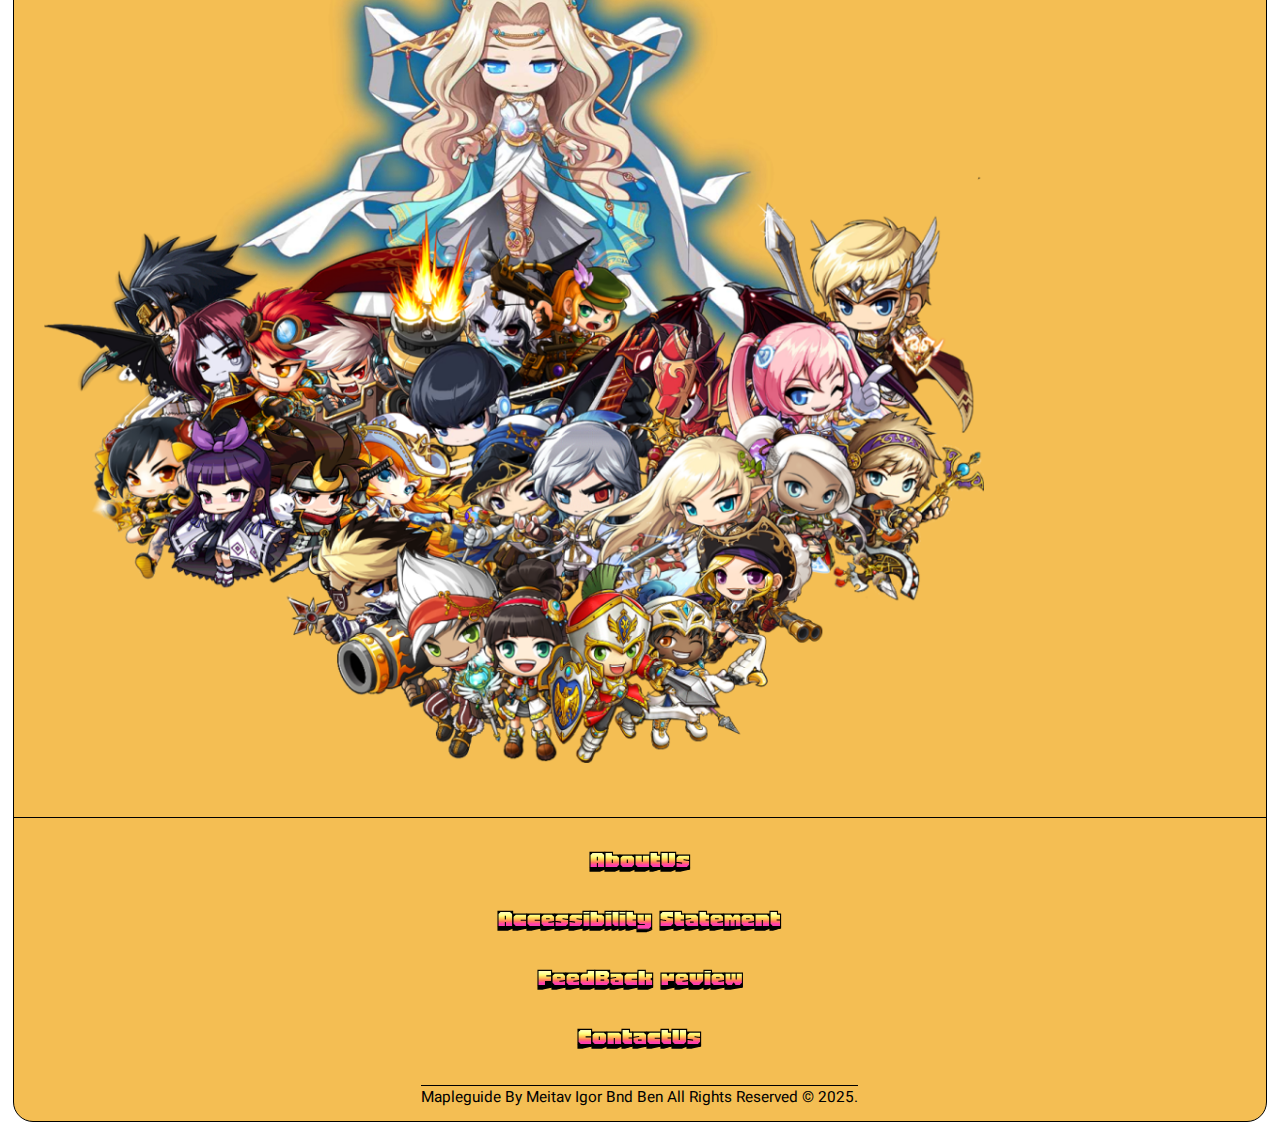
<file: feedback.html>
<!DOCTYPE html>
<html lang="en">

<head>
  <meta charset="UTF-8">
  <meta name="viewport" content="width=device-width, initial-scale=1.0">
  <title>FeedBack</title>
  <link rel="icon" href="/images/page_tab_icon.png">
  <link href="/styles/styles.css" rel="stylesheet">

  <script>
    nagishli_config = {
      // צבע התוסף - האפשרויות הן Blue (כחול), Red (אדום), Green (ירוק), Purple (סגול), Pink (ורוד), Yellow (צהוב), Gray (אפור), Orange (כתום), Brown (חום), Turquoise (טורקיז) ו-Black (שחור)
      color: "orange",
      // שפת התוסף, he - עברית, en - אנגלית
      language: "en"
    };
  </script>
  <script src="js/nagishli_beta.js" defer> </script>

</head>

<body>
  <div id="wrapper">
    <header>
      <div class="nav_links">
        <ul class="main_links">
          <li id="main_header">
            <a href="index.html">
              <img src="/images/MapleGuideBackgroundless.png" title="maple story" alt="maple story">
            </a>
          </li>
          <li class="link"><a href="index.html">home</a></li>
          <li class="link"><a href="classes.html" target="_blank">Classes</a></li>
          <li class="link">
            <a href="https://discord.gg/8Z6eGYFgPk" target="_blank">
              <img src="/images/dis-logo.png" alt="discord" title="discord">
            </a>
          </li>
        </ul>
      </div>
    </header>

    <main>
      <div class="main_part">
        <div class="item">
          <form action="feedback.html" method="post">
            <div class="input-group">
              <label for="first_name">First Name:</label><br>
              <input type="text" id="first_name" name="first_name" required maxlength="10"><br><br>
            </div>

            <div class="input-group">
              <label for="last_name">Last Name:</label><br>
              <input type="text" id="last_name" name="last_name" required maxlength="20"><br><br>
            </div>

            <div class="input-group">
              <label for="phone">Phone Number:</label><br>
              <input type="tel" id="phone" name="phone"><br><br>
            </div>

            <div class="stars">
              <input type="radio" id="star5" name="rating" value="5">
              <label for="star5">★</label>
              <input type="radio" id="star4" name="rating" value="4">
              <label for="star4">★</label>
              <input type="radio" id="star3" name="rating" value="3">
              <label for="star3">★</label>
              <input type="radio" id="star2" name="rating" value="2">
              <label for="star2">★</label>
              <input type="radio" id="star1" name="rating" value="1">
              <label for="star1">★</label>
            </div>


            <div class="input-group">
              <label for="message">FeedBack:</label><br>
              <textarea id="message" name="message" rows="5" cols="30"></textarea><br><br>
            </div>

            <div class="input-group">
              <input id="button" type="submit" value="Submit">
            </div>
          </form>
        </div>

        <div id="feedIMG">
          <img src="/images/classes.png" title="MapleStory Jobs" alt="MapleStory Jobs">
        </div>

      </div>
    </main>
    <footer>
      <nav>
        <ul>
          <li><a class="footer_link" href="/Aboutus.html">AboutUs</a> </li>
          <li><a class="footer_link" href="accessibility_statement.html">Accessibility Statement</a></li>
          <li><a class="footer_link" href="/feedback_review.html">FeedBack review</a> </li>
          <li><a class="footer_link" href="/Contactus.html">ContactUs</a> </li>
        </ul>
        <span id="span">Mapleguide By Meitav Igor Bnd Ben All Rights Reserved © 2025.</span>
      </nav>
    </footer>
  </div>
</body>
</file>
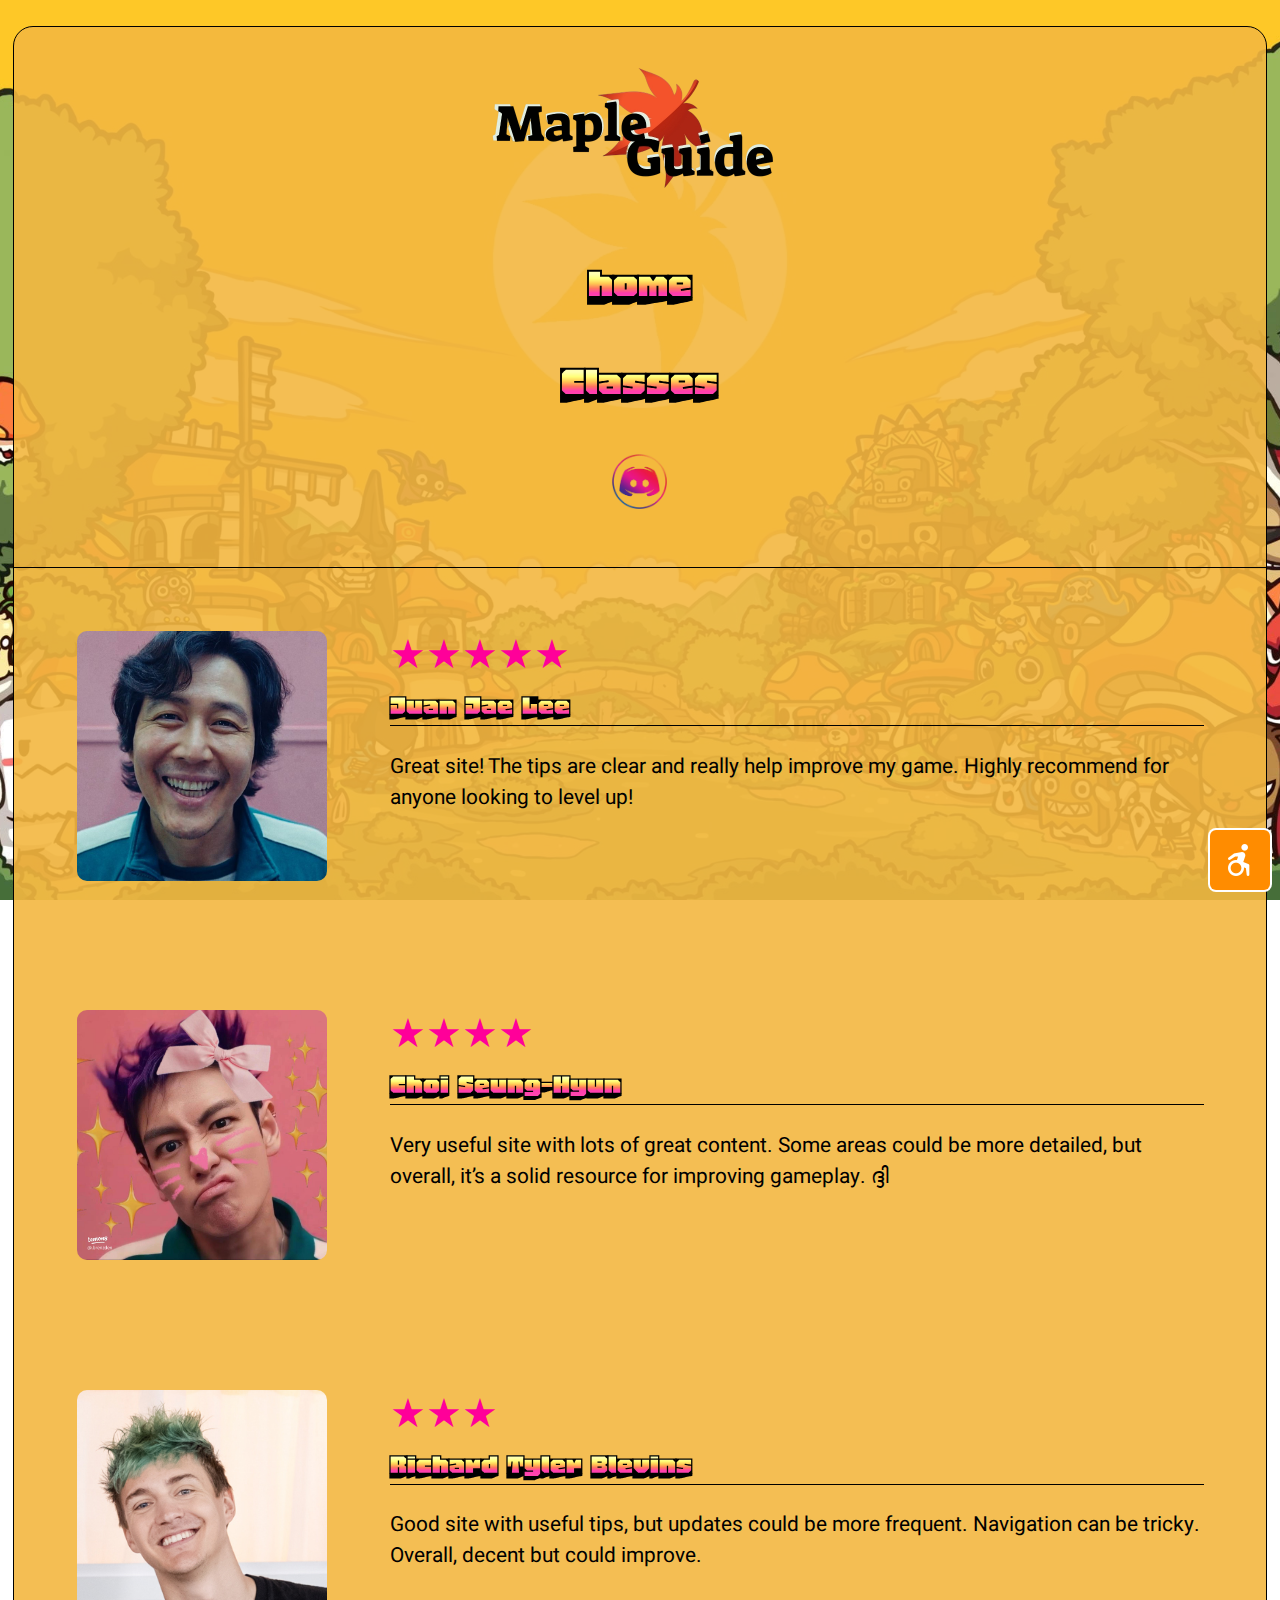
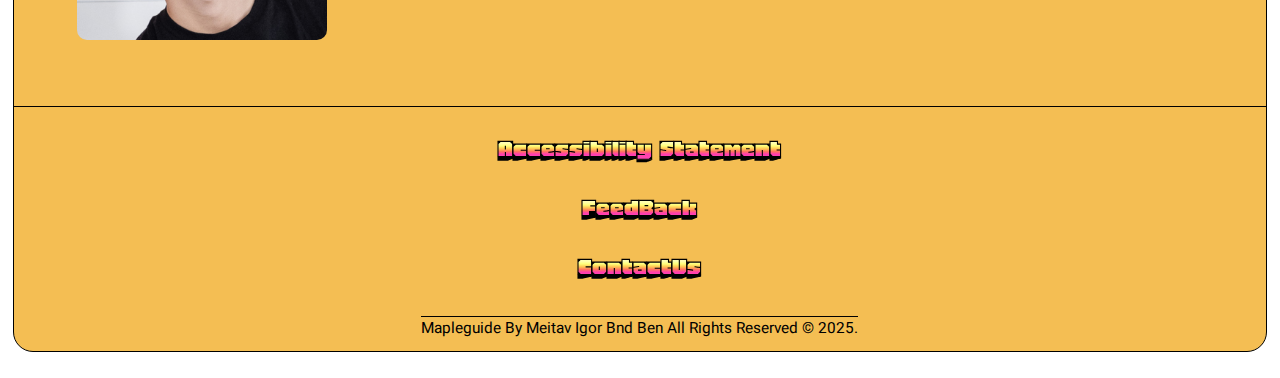
<file: feedback_review.html>
<!DOCTYPE html>
<html lang="en">

<head>
  <meta charset="UTF-8">
  <meta name="viewport" content="width=device-width, initial-scale=1.0">
  <title>FeedBack Review</title>
  <link rel="icon" href="/images/page_tab_icon.png">
  <link href="/styles/styles.css" rel="stylesheet">

  <script>
    nagishli_config = {
      // צבע התוסף - האפשרויות הן Blue (כחול), Red (אדום), Green (ירוק), Purple (סגול), Pink (ורוד), Yellow (צהוב), Gray (אפור), Orange (כתום), Brown (חום), Turquoise (טורקיז) ו-Black (שחור)
      color: "orange",
      // שפת התוסף, he - עברית, en - אנגלית
      language: "en"
    };
  </script>
  <script src="js/nagishli_beta.js" defer> </script>

</head>

<body>
  <div id="wrapper">
    <header>
      <div class="nav_links">
        <ul class="main_links">
          <li id="main_header">
            <a href="index.html">
              <img src="/images/MapleGuideBackgroundless.png" title="maple story" alt="maple story">
            </a>
          </li>
          <li class="link"><a href="index.html">home</a></li>
          <li class="link"><a href="classes.html" target="_blank">Classes</a></li>
          <li class="link">
            <a href="https://discord.gg/8Z6eGYFgPk" target="_blank">
              <img src="/images/dis-logo.png" alt="discord" title="discord">
            </a>
          </li>
        </ul>
      </div>
    </header>
    <main>
      <div class="reviewCont">
        <div class="reviewIMG">
          <img src="/images/Juan_Jae_lee.jpg" alt="Profile Photo" width="250">
        </div>
        <div class="review">
          <span>★★★★★</span>
          <h2>Juan Jae Lee</h2>
          <p>Great site! The tips are clear and really help improve my game. Highly recommend for anyone looking to
            level up!</p>
        </div>
      </div>

      <div class="reviewCont">
        <div class="reviewIMG">
          <img src="/images/man.jpeg" alt="Profile Photo" width="250">
        </div>
        <div class="review">
          <span>★★★★</span>
          <h2>Choi Seung-Hyun</h2>
          <p>Very useful site with lots of great content. Some areas could be more detailed, but overall, it’s a solid
            resource for
            improving gameplay. ദ്ദി</p>
        </div>
      </div>

      <div class="reviewCont">
        <div class="reviewIMG">
          <img src="/images/man2.jpg" alt="Profile Photo" width="250">
        </div>
        <div class="review">
          <span>★★★</span>
          <h2>Richard Tyler Blevins</h2>
          <p>Good site with useful tips, but updates could be more frequent. Navigation can be tricky. Overall, decent
            but could
            improve.</p>
        </div>
      </div>
    </main>
    <footer>
      <nav>
        <ul>
          <li><a class="footer_link" href="accessibility_statement.html">Accessibility Statement</a></li>
          <li><a class="footer_link" href="/feedback.html">FeedBack</a> </li>
          <li><a class="footer_link" href="/Contactus.html">ContactUs</a> </li>
        </ul>
        <span id="span">Mapleguide By Meitav Igor Bnd Ben All Rights Reserved © 2025.</span>
      </nav>
    </footer>
  </div>
</body>

</html>
</file>
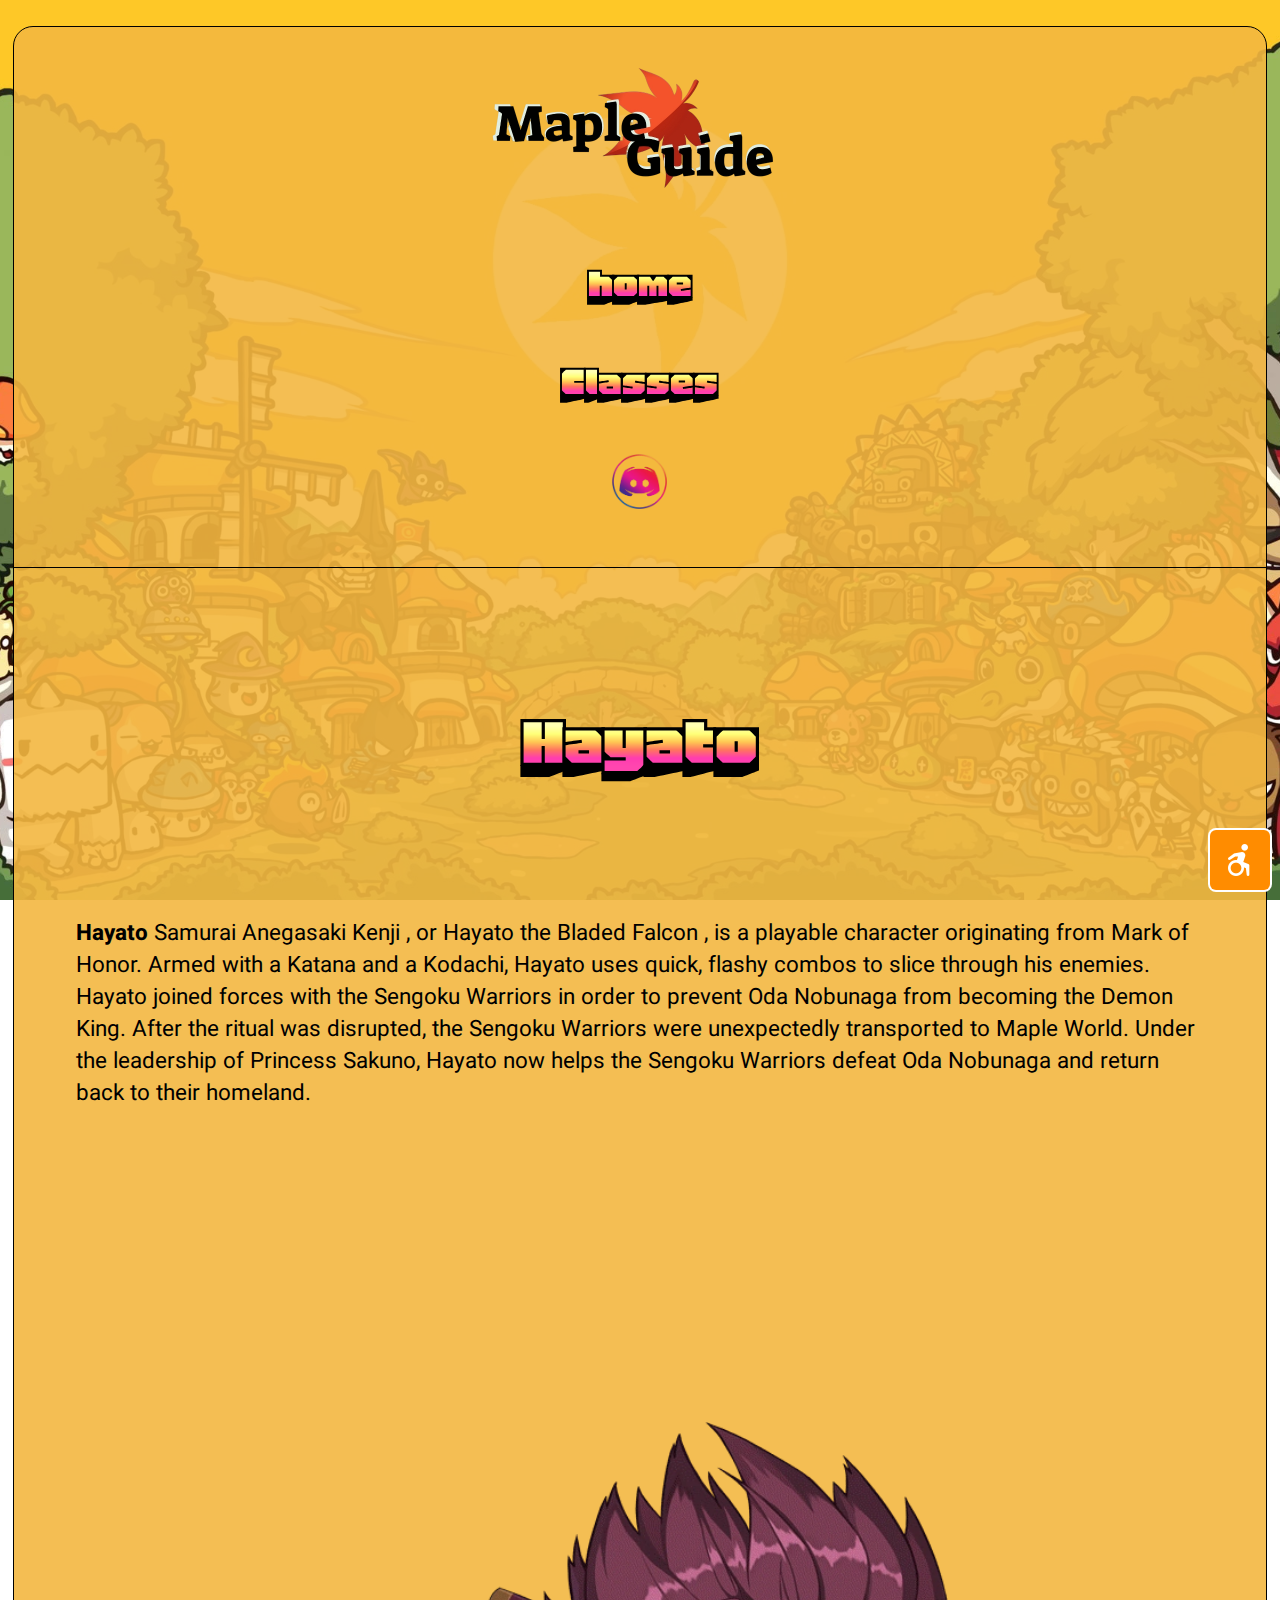
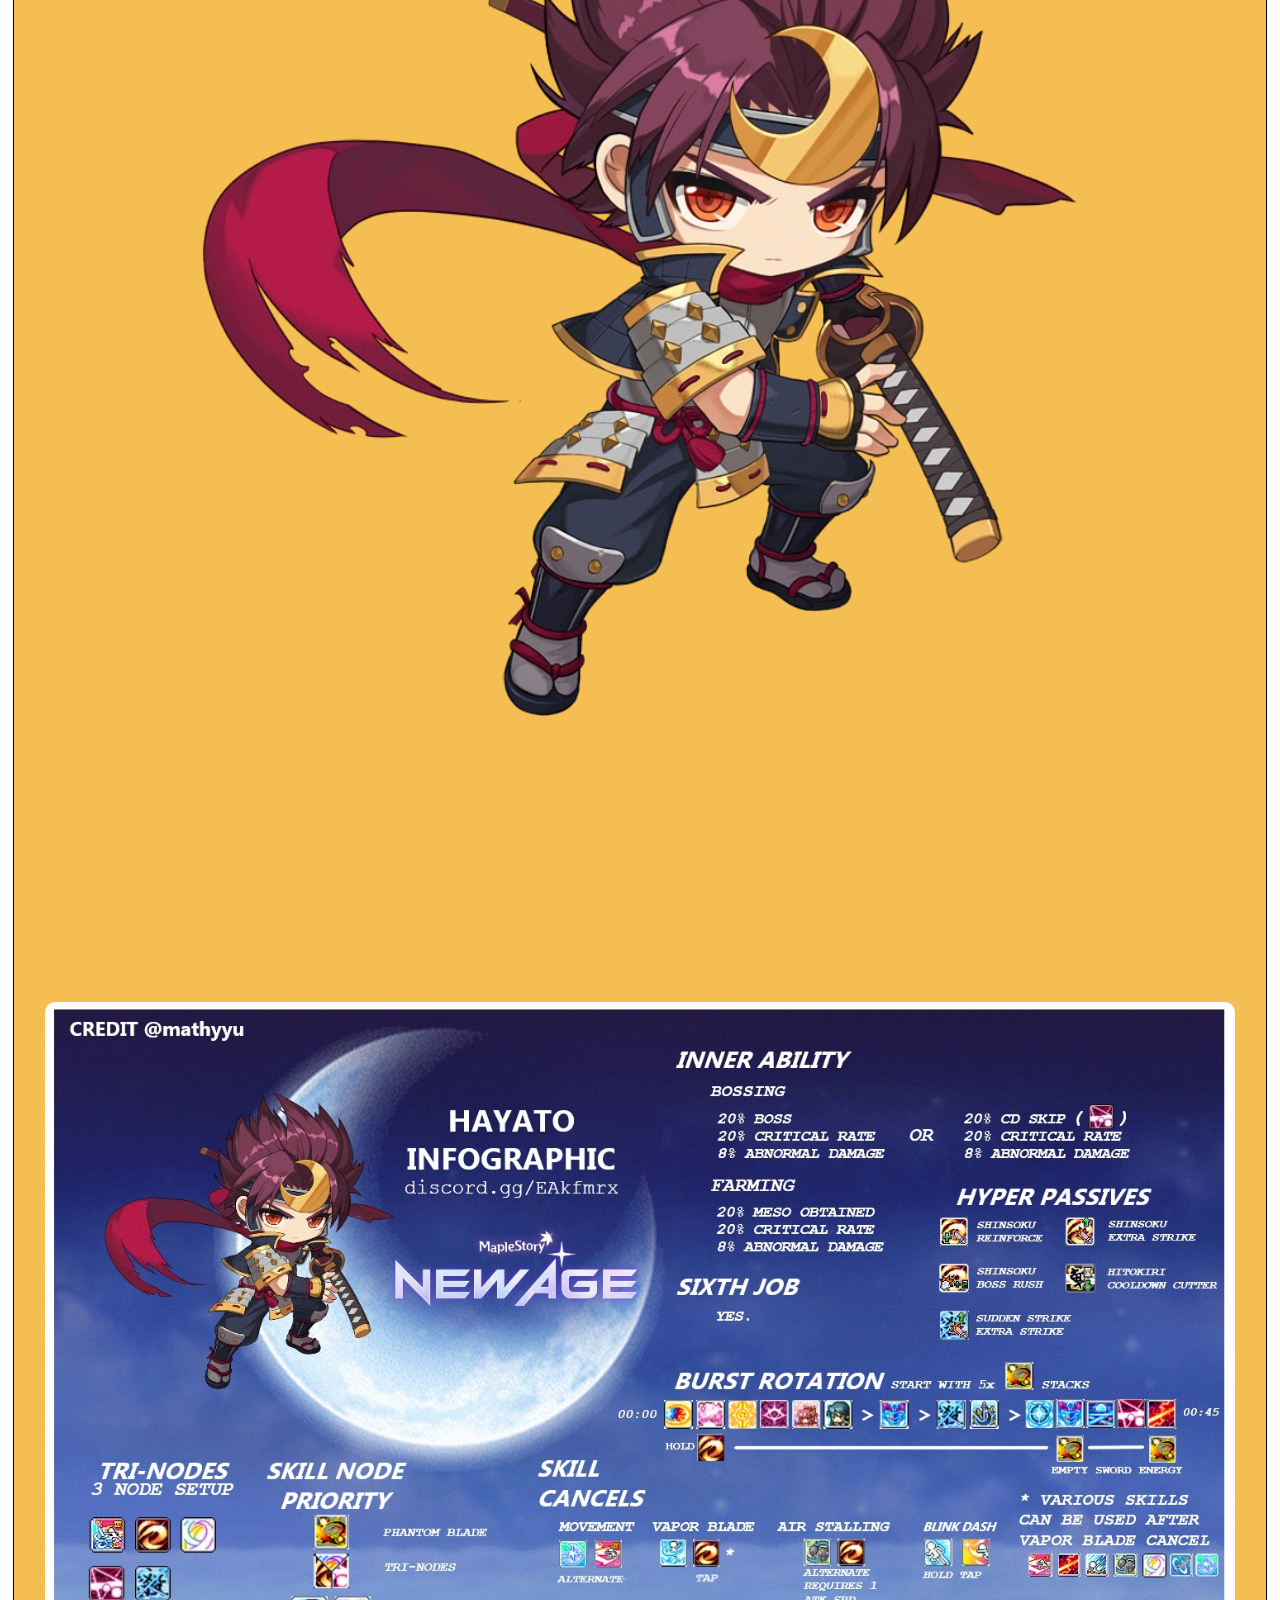
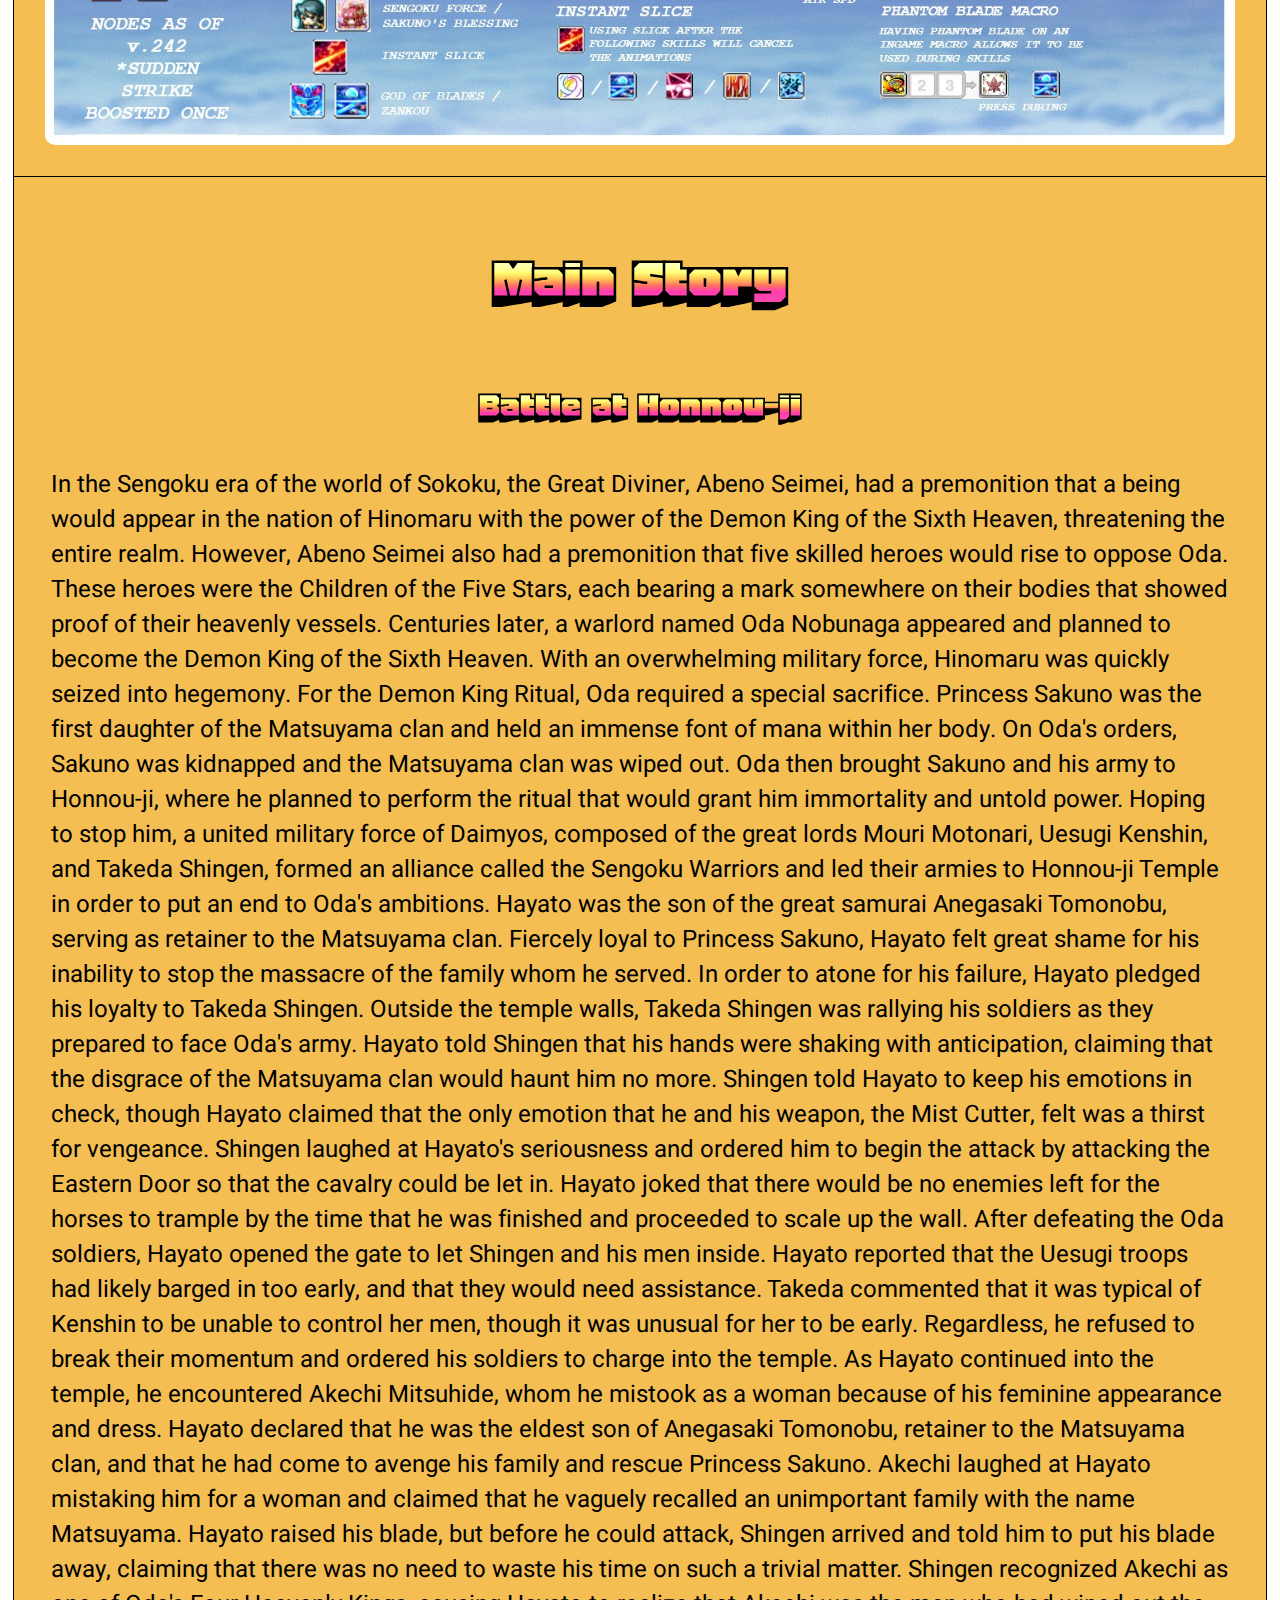
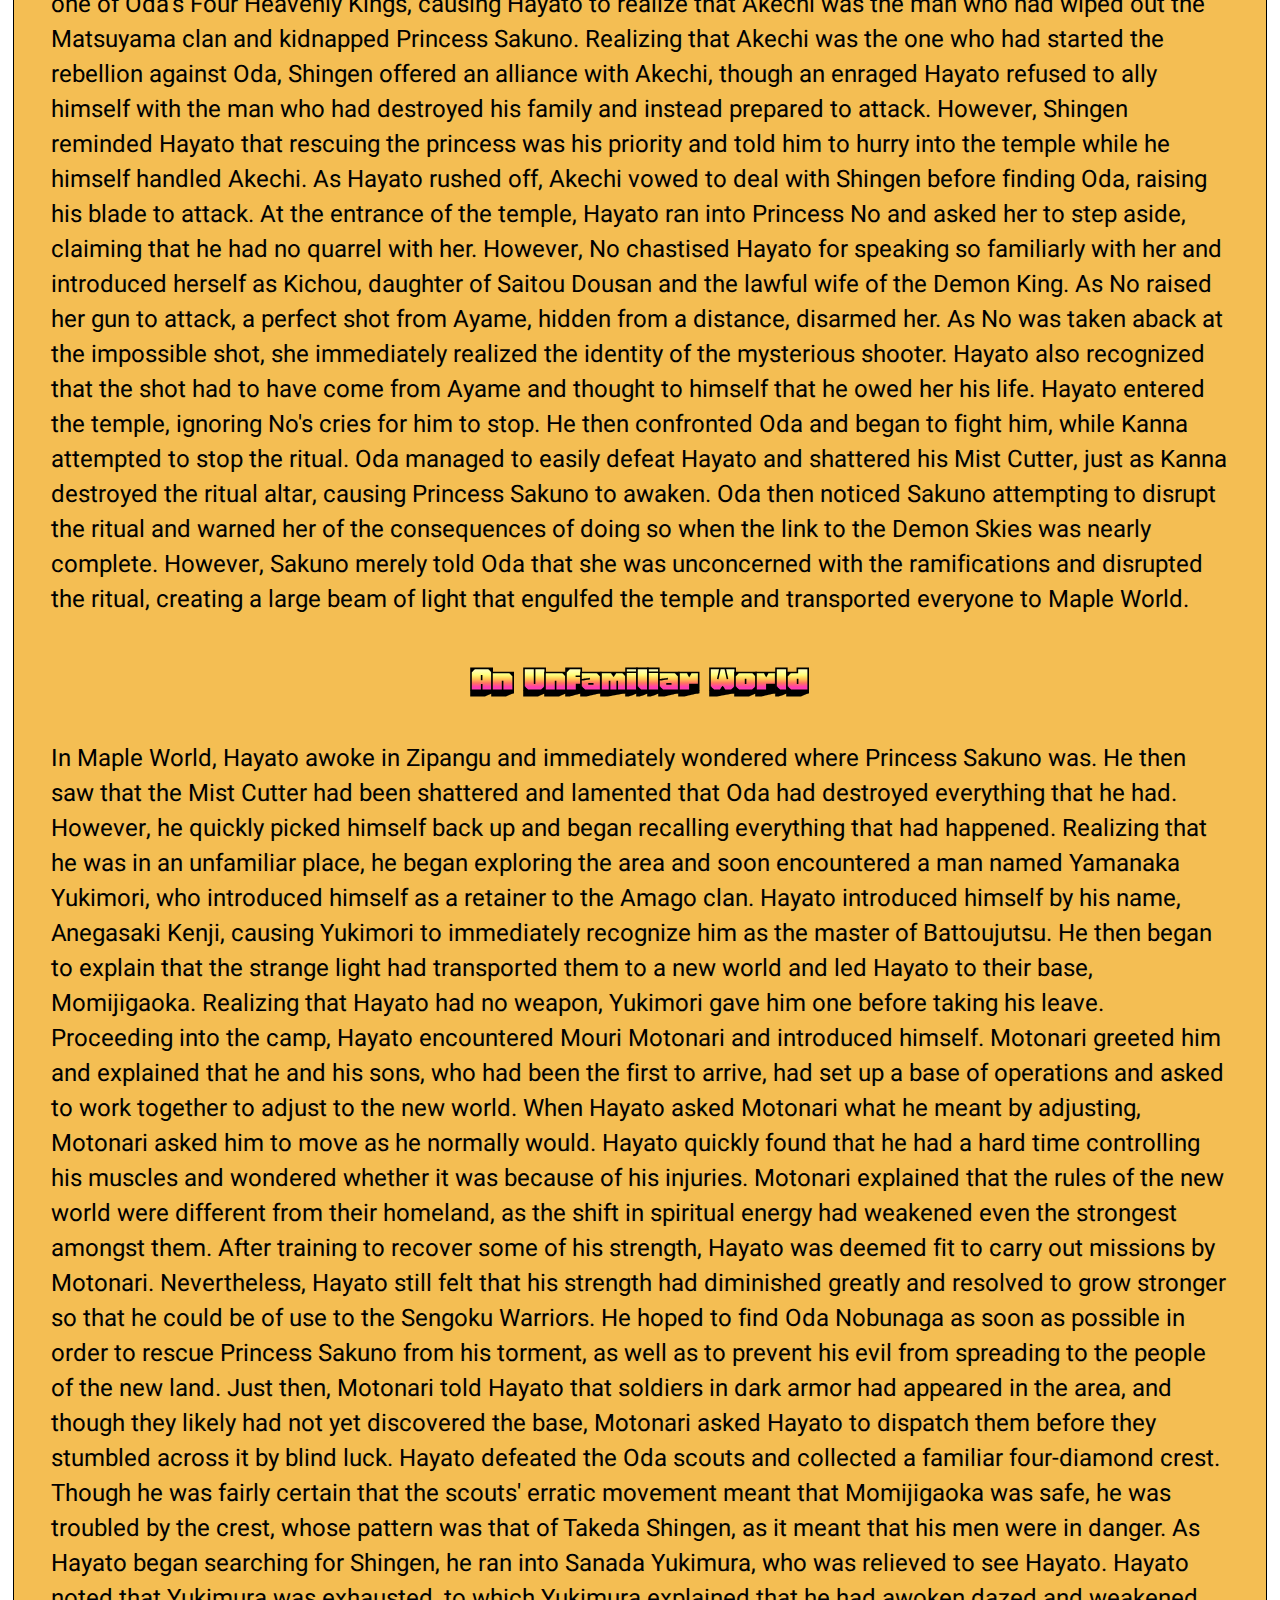
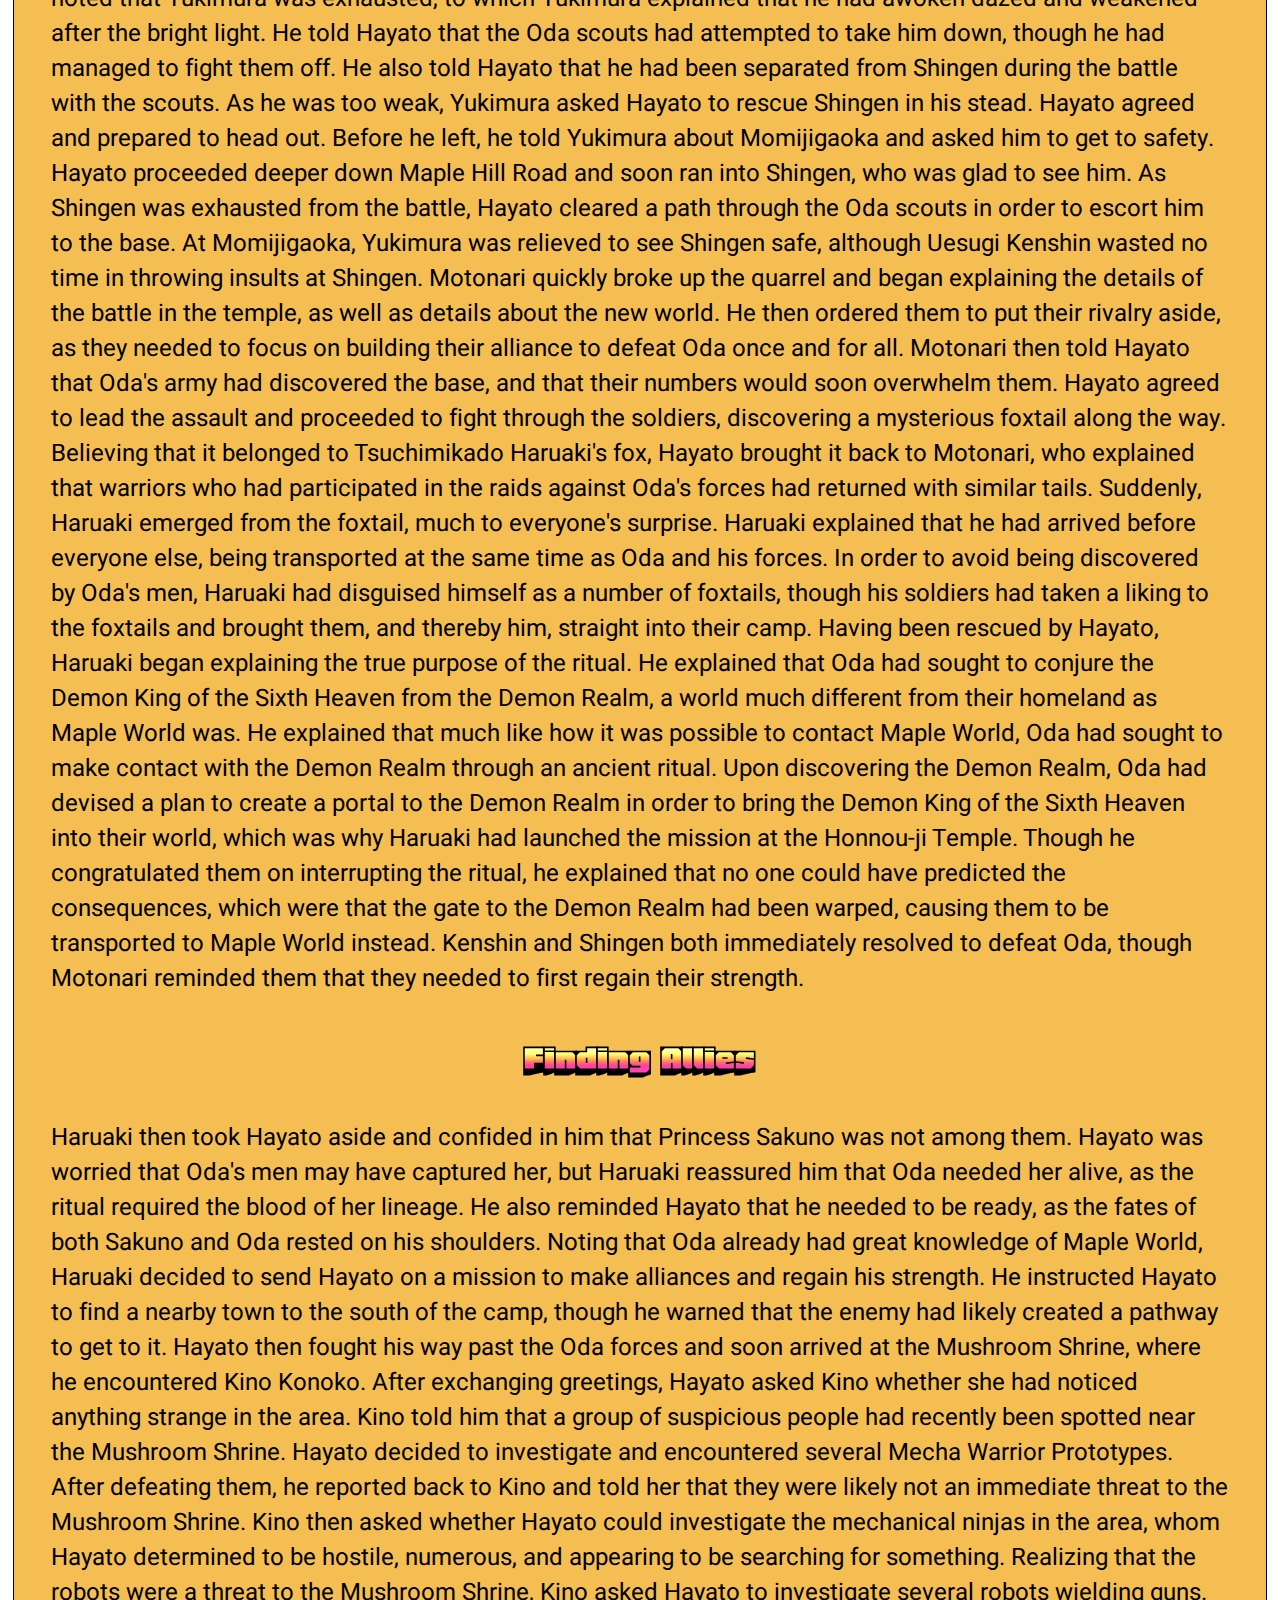
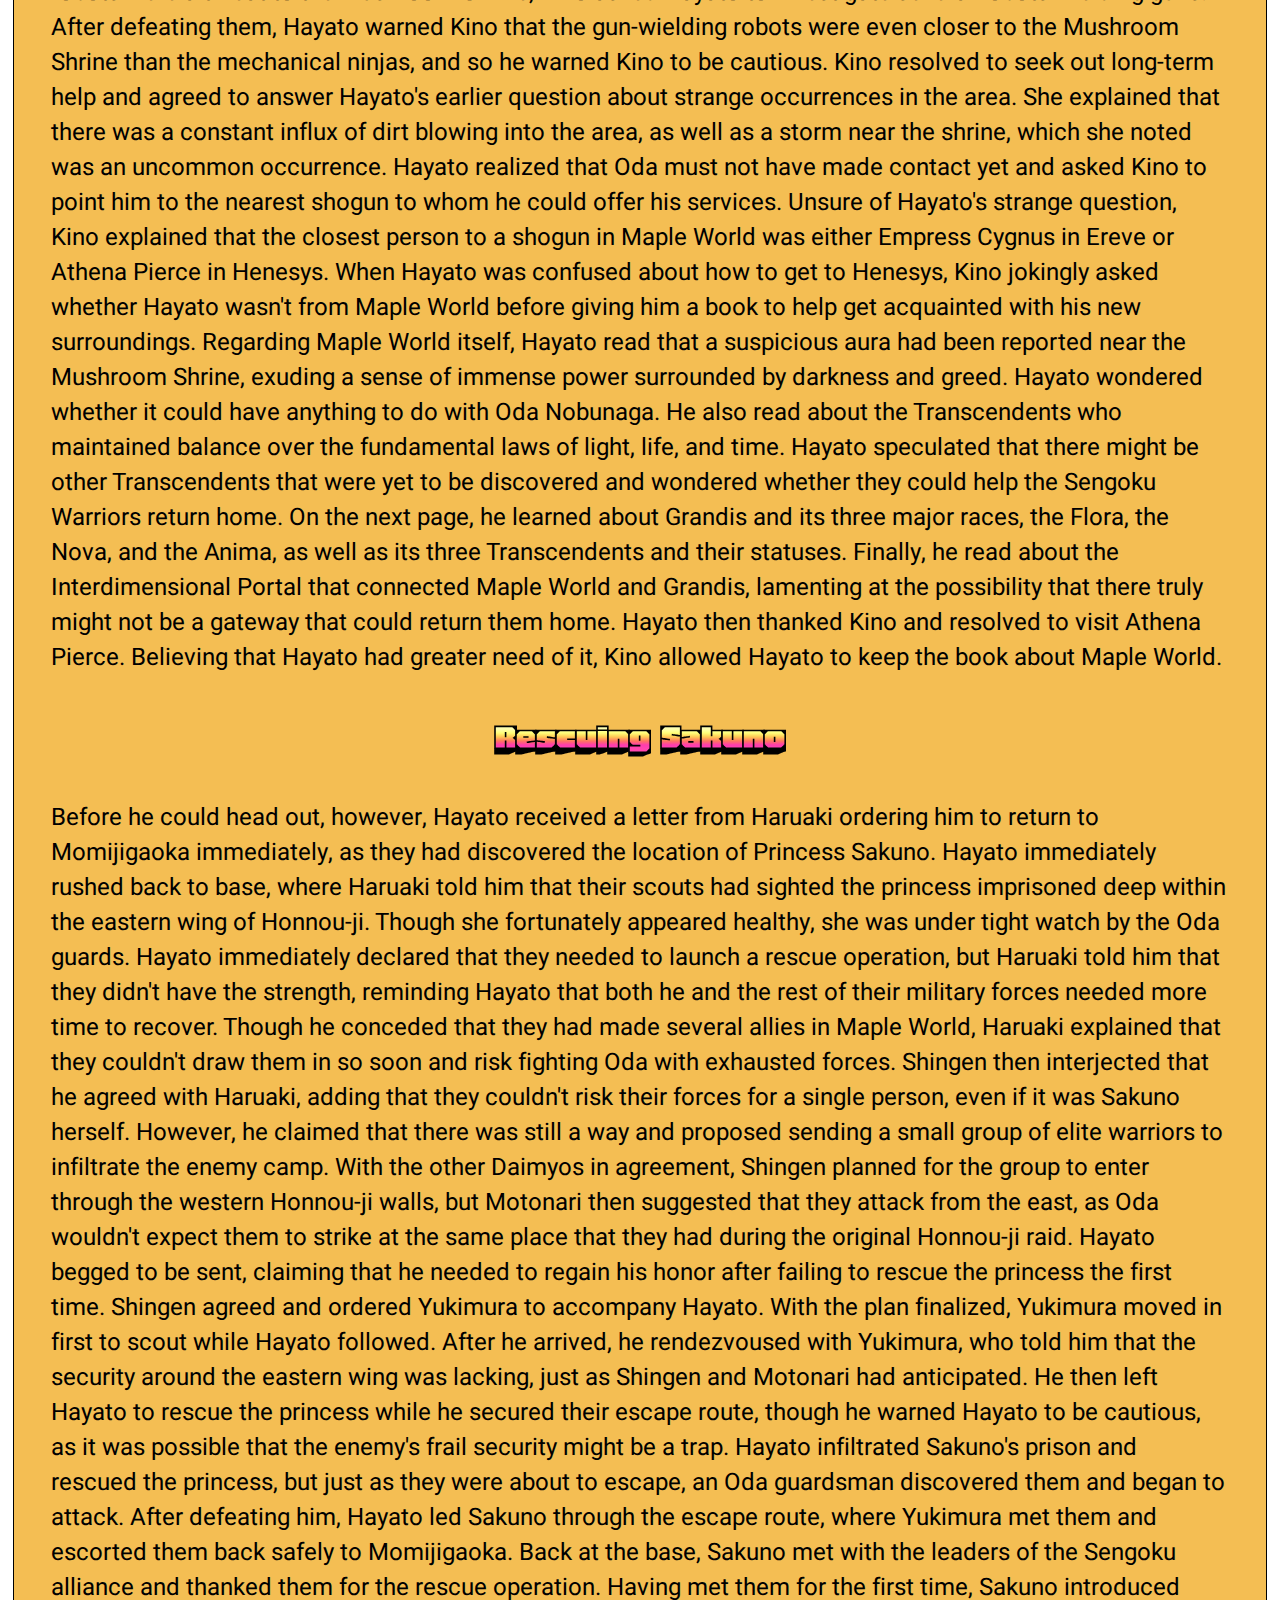
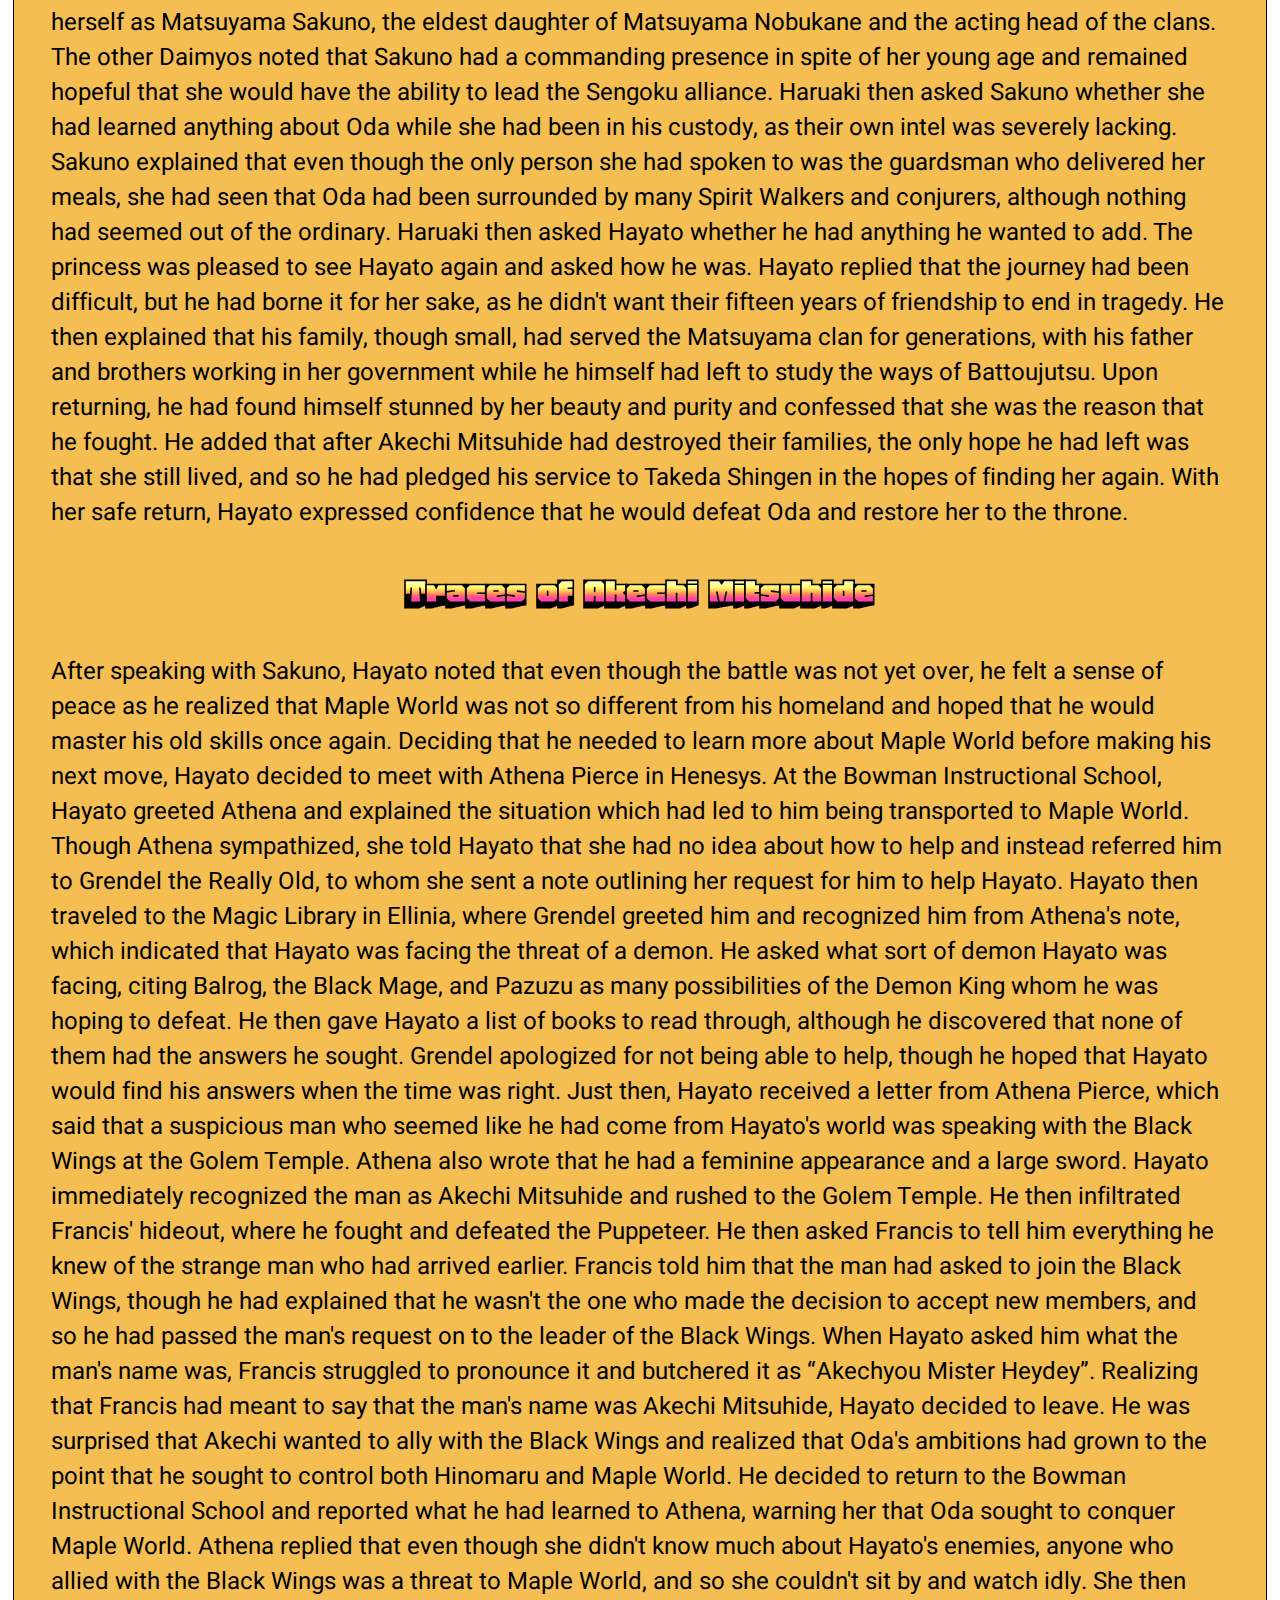
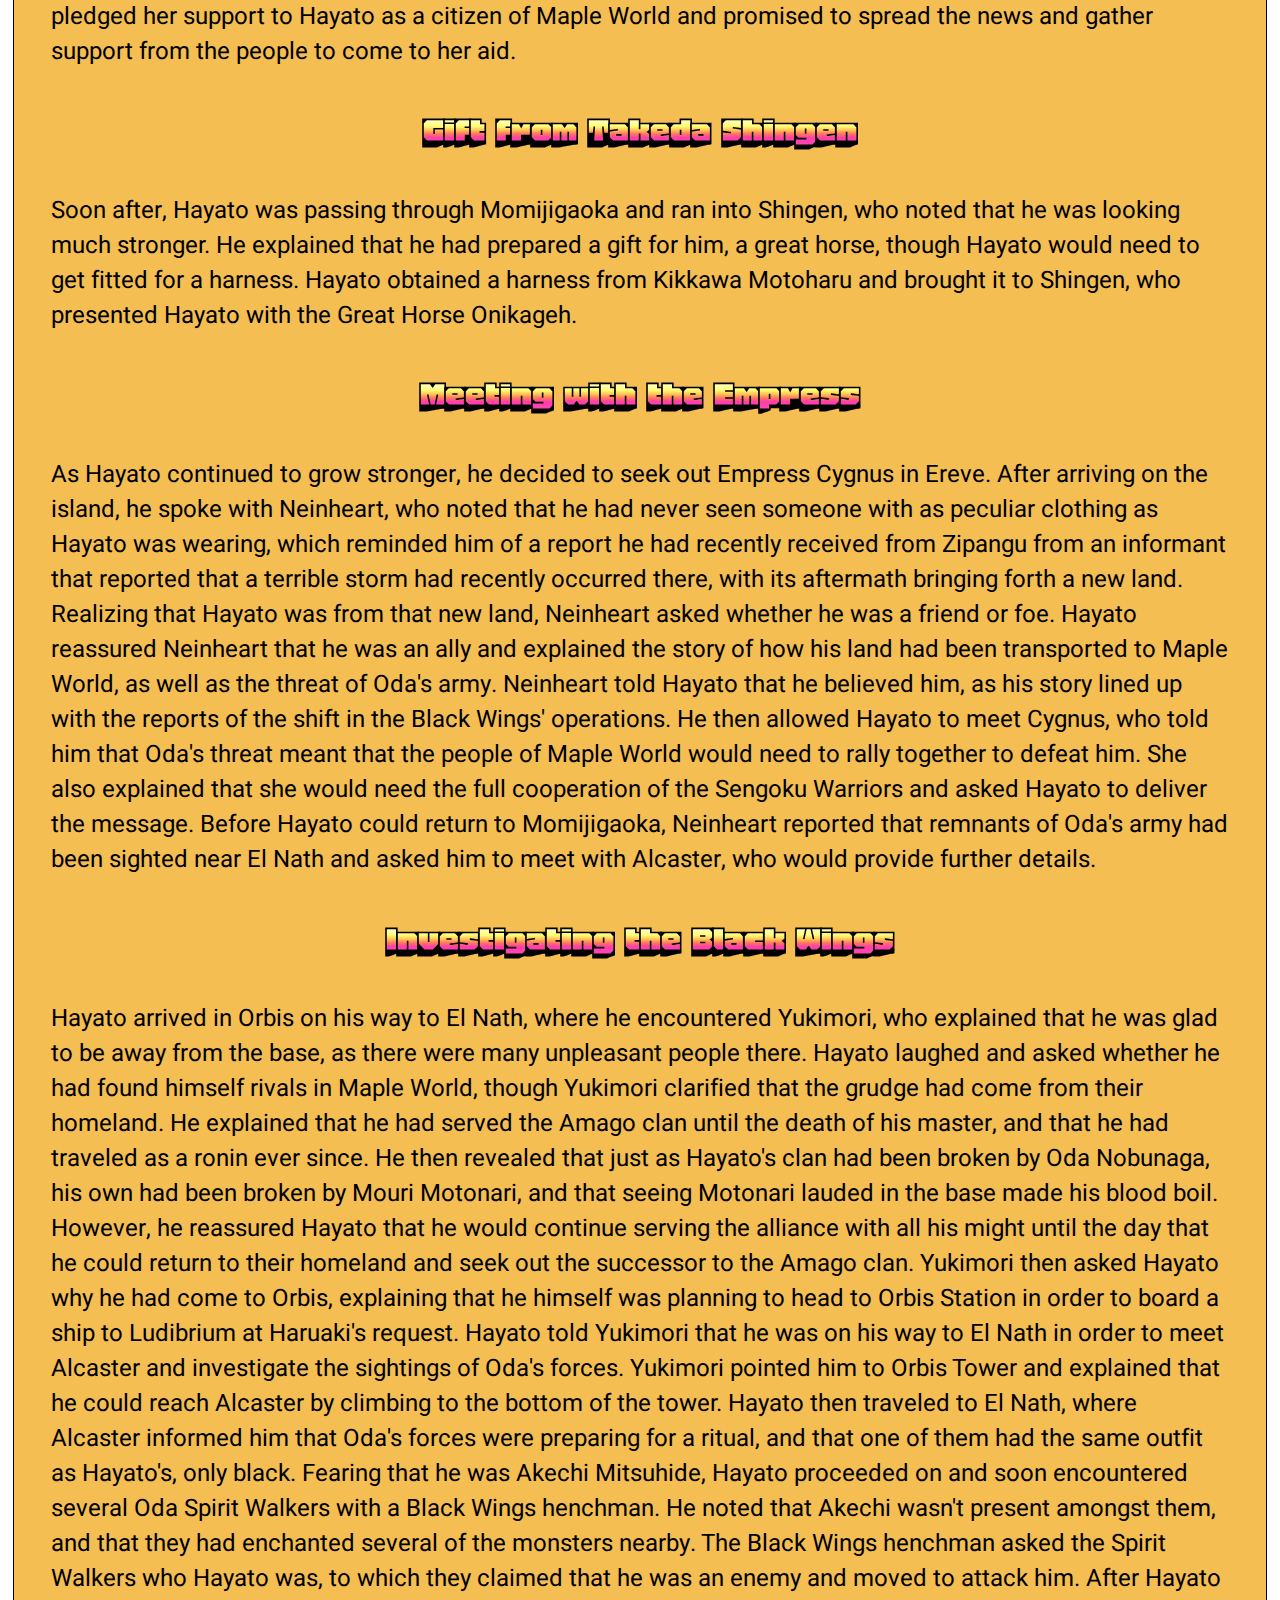
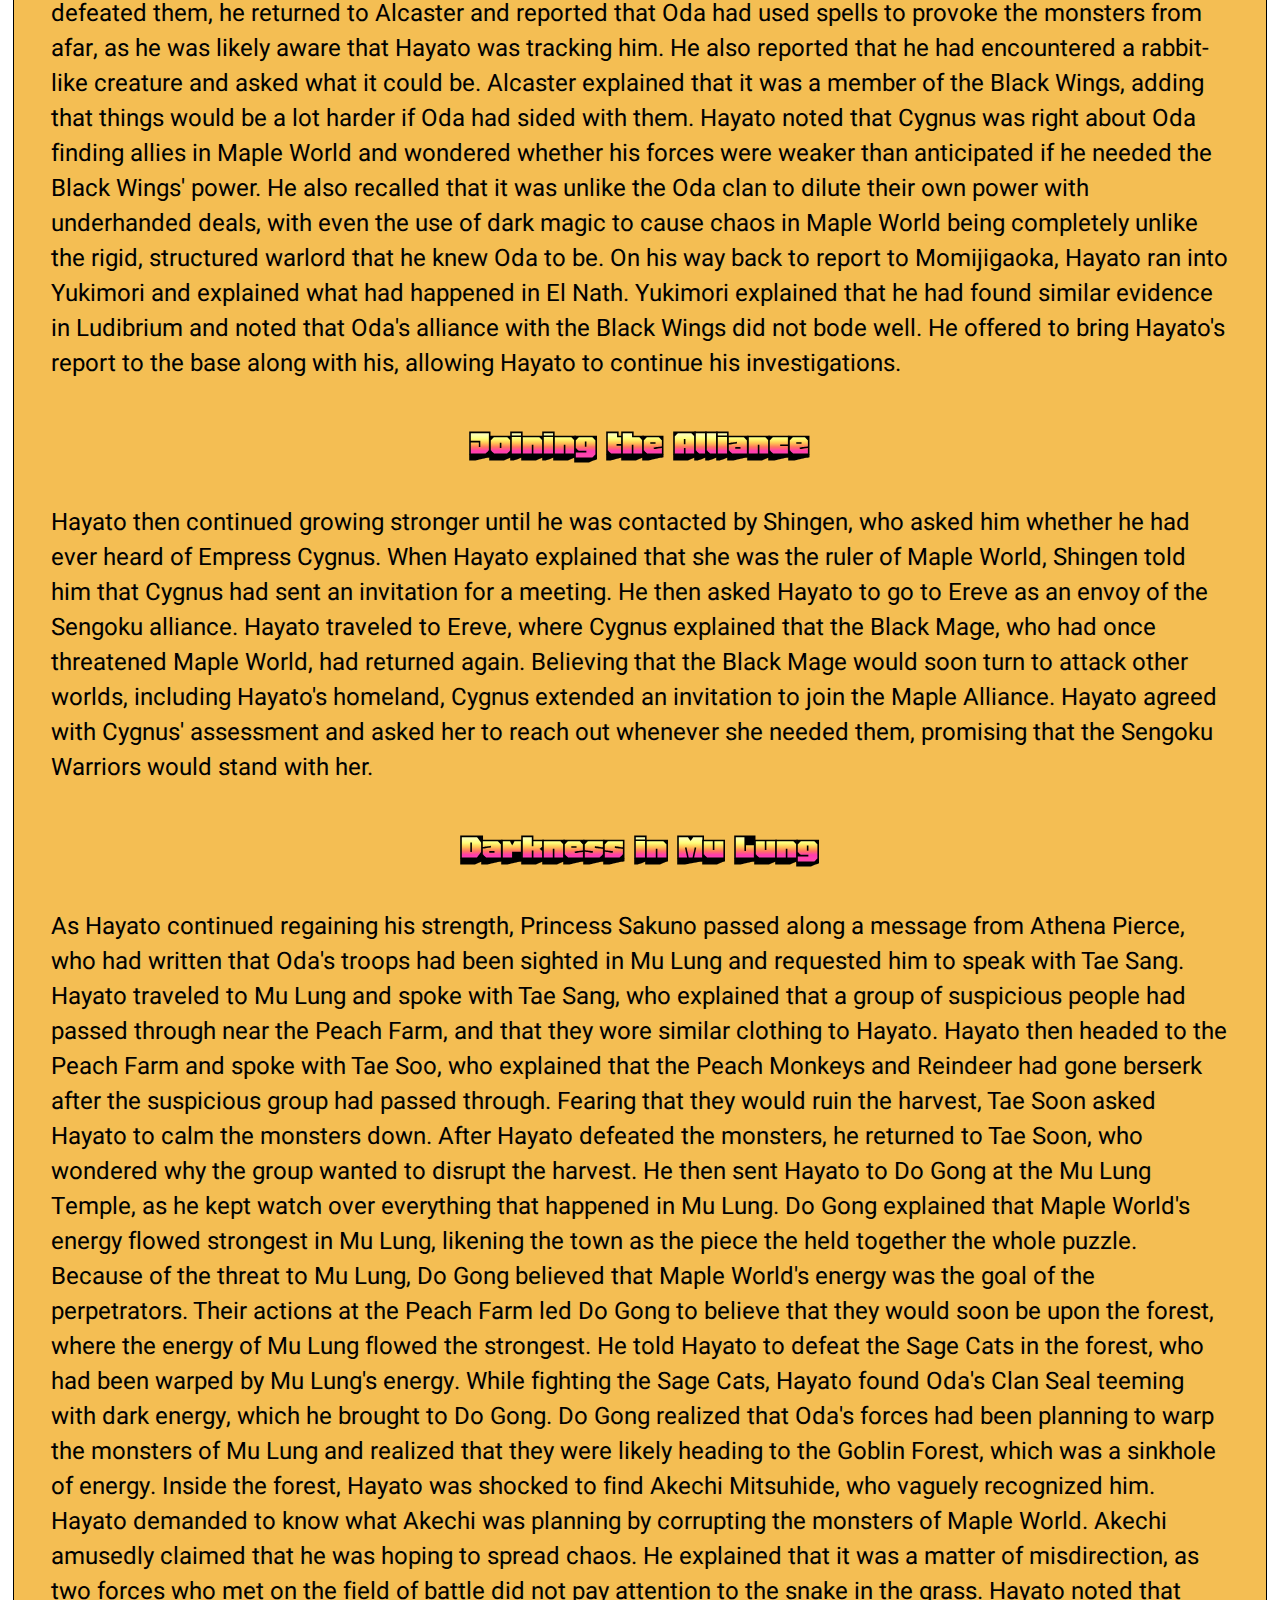
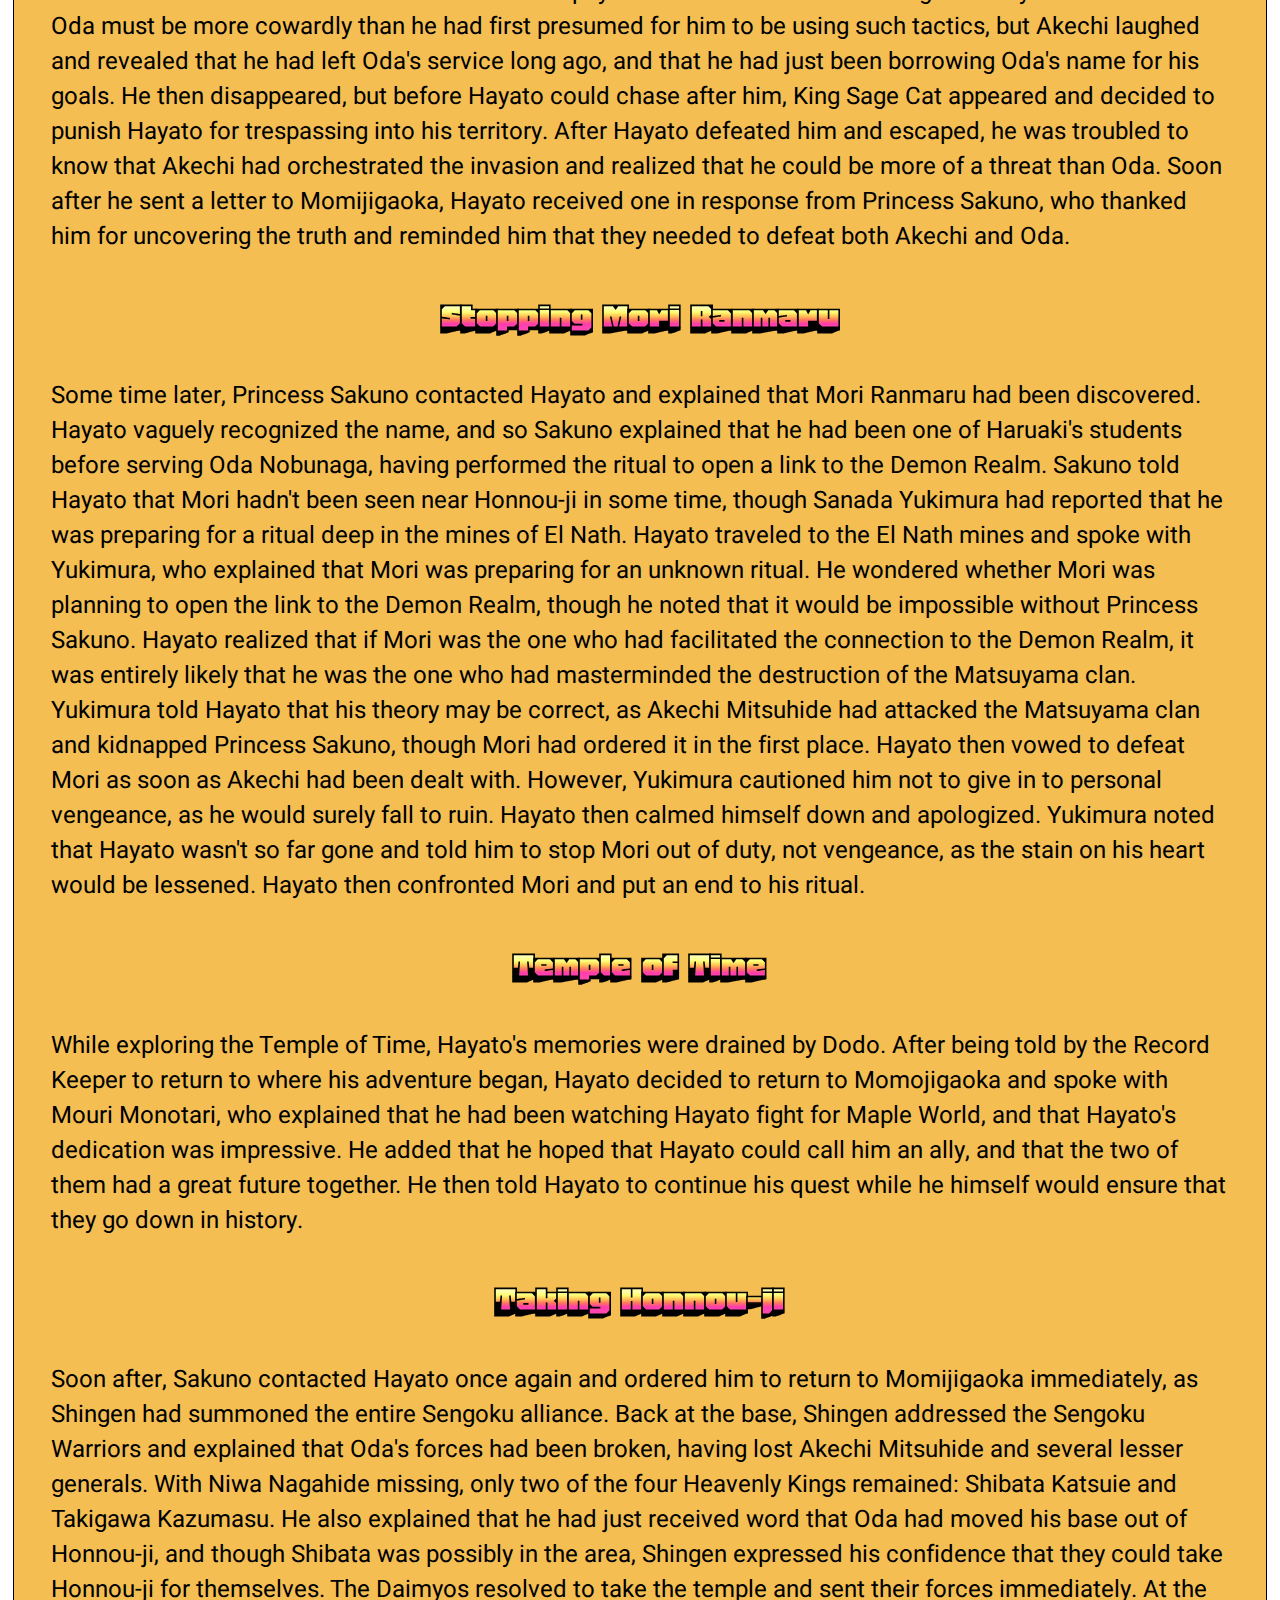
<file: hayato.html>
<!DOCTYPE html>
<html lang="en">

<head>
  <meta charset="UTF-8">
  <meta name="viewport" content="width=device-width, initial-scale=1.0">
  <link rel="icon" href="/images/Hayato.webp">
  <link href="/styles/styles.css" rel="stylesheet">
  <title>Hayato</title>

  <script>
    nagishli_config = {
      // צבע התוסף - האפשרויות הן Blue (כחול), Red (אדום), Green (ירוק), Purple (סגול), Pink (ורוד), Yellow (צהוב), Gray (אפור), Orange (כתום), Brown (חום), Turquoise (טורקיז) ו-Black (שחור)
      color: "orange",
      // שפת התוסף, he - עברית, en - אנגלית
      language: "en"
    };
  </script>
  <script src="js/nagishli_beta.js" defer> </script>

</head>

<body>
  <div id="wrapper">
    <header>
      <div class="nav_links">
        <ul class="main_links">
          <li id="main_header">
            <a href="index.html">
              <img src="/images/MapleGuideBackgroundless.png" title="maple story" alt="maple story">
            </a>
          </li>
          <li class="link"><a href="index.html">home</a></li>
          <li class="link"><a href="classes.html">Classes</a></li>
          <li class="link">
            <a href="https://discord.gg/8Z6eGYFgPk" target="_blank">
              <img src="/images/dis-logo.png" alt="discord" title="discord">
            </a>
          </li>
        </ul>
      </div>
    </header>
    <main>
      <article>
        <div class="main_part">
          <div class="item">
            <h1>Hayato</h1>
            <p><b>Hayato</b> Samurai Anegasaki Kenji , or Hayato the Bladed Falcon , is a playable character originating
              from
              Mark of Honor. Armed with a Katana and a Kodachi, Hayato uses quick, flashy combos to slice through his
              enemies.

              Hayato joined forces with the Sengoku Warriors in order to prevent Oda Nobunaga from becoming the Demon
              King.
              After the
              ritual was disrupted, the Sengoku Warriors were unexpectedly transported to Maple World. Under the
              leadership
              of
              Princess Sakuno, Hayato now helps the Sengoku Warriors defeat Oda Nobunaga and return back to their
              homeland.
            </p>
          </div>
          <div class="item">
            <img src="/images/Hayato.webp" alt="Illium" title="Illium">
          </div>
        </div>
      </article>

      <figure>
        <img src="/images/hayato_skill.jfif" title="hayato skills info" alt="hayato skills info">
      </figure>

      <article>
        <div class="main_story">
          <h2>Main Story</h2>
          <h3>Battle at Honnou-ji</h3>
          <p>In the Sengoku era of the world of Sokoku, the Great Diviner, Abeno Seimei, had a premonition that a being
            would appear
            in the nation of Hinomaru with the power of the Demon King of the Sixth Heaven, threatening the entire
            realm.
            However,
            Abeno Seimei also had a premonition that five skilled heroes would rise to oppose Oda. These heroes were the
            Children of
            the Five Stars, each bearing a mark somewhere on their bodies that showed proof of their heavenly vessels.

            Centuries later, a warlord named Oda Nobunaga appeared and planned to become the Demon King of the Sixth
            Heaven. With an
            overwhelming military force, Hinomaru was quickly seized into hegemony. For the Demon King Ritual, Oda
            required a
            special sacrifice. Princess Sakuno was the first daughter of the Matsuyama clan and held an immense font of
            mana within
            her body. On Oda's orders, Sakuno was kidnapped and the Matsuyama clan was wiped out. Oda then brought
            Sakuno
            and his
            army to Honnou-ji, where he planned to perform the ritual that would grant him immortality and untold power.

            Hoping to stop him, a united military force of Daimyos, composed of the great lords Mouri Motonari, Uesugi
            Kenshin, and
            Takeda Shingen, formed an alliance called the Sengoku Warriors and led their armies to Honnou-ji Temple in
            order to put
            an end to Oda's ambitions. Hayato was the son of the great samurai Anegasaki Tomonobu, serving as retainer
            to
            the
            Matsuyama clan. Fiercely loyal to Princess Sakuno, Hayato felt great shame for his inability to stop the
            massacre of the
            family whom he served. In order to atone for his failure, Hayato pledged his loyalty to Takeda Shingen.

            Outside the temple walls, Takeda Shingen was rallying his soldiers as they prepared to face Oda's army.
            Hayato
            told
            Shingen that his hands were shaking with anticipation, claiming that the disgrace of the Matsuyama clan
            would
            haunt him
            no more. Shingen told Hayato to keep his emotions in check, though Hayato claimed that the only emotion that
            he and his
            weapon, the Mist Cutter, felt was a thirst for vengeance.

            Shingen laughed at Hayato's seriousness and ordered him to begin the attack by attacking the Eastern Door so
            that the
            cavalry could be let in. Hayato joked that there would be no enemies left for the horses to trample by the
            time that he
            was finished and proceeded to scale up the wall.

            After defeating the Oda soldiers, Hayato opened the gate to let Shingen and his men inside. Hayato reported
            that the
            Uesugi troops had likely barged in too early, and that they would need assistance. Takeda commented that it
            was typical
            of Kenshin to be unable to control her men, though it was unusual for her to be early. Regardless, he
            refused
            to break
            their momentum and ordered his soldiers to charge into the temple.

            As Hayato continued into the temple, he encountered Akechi Mitsuhide, whom he mistook as a woman because of
            his feminine
            appearance and dress. Hayato declared that he was the eldest son of Anegasaki Tomonobu, retainer to the
            Matsuyama clan,
            and that he had come to avenge his family and rescue Princess Sakuno. Akechi laughed at Hayato mistaking him
            for a woman
            and claimed that he vaguely recalled an unimportant family with the name Matsuyama.

            Hayato raised his blade, but before he could attack, Shingen arrived and told him to put his blade away,
            claiming that
            there was no need to waste his time on such a trivial matter. Shingen recognized Akechi as one of Oda's Four
            Heavenly
            Kings, causing Hayato to realize that Akechi was the man who had wiped out the Matsuyama clan and kidnapped
            Princess
            Sakuno.

            Realizing that Akechi was the one who had started the rebellion against Oda, Shingen offered an alliance
            with
            Akechi,
            though an enraged Hayato refused to ally himself with the man who had destroyed his family and instead
            prepared to
            attack. However, Shingen reminded Hayato that rescuing the princess was his priority and told him to hurry
            into the
            temple while he himself handled Akechi. As Hayato rushed off, Akechi vowed to deal with Shingen before
            finding
            Oda,
            raising his blade to attack.

            At the entrance of the temple, Hayato ran into Princess No and asked her to step aside, claiming that he had
            no quarrel
            with her. However, No chastised Hayato for speaking so familiarly with her and introduced herself as Kichou,
            daughter of
            Saitou Dousan and the lawful wife of the Demon King. As No raised her gun to attack, a perfect shot from
            Ayame, hidden
            from a distance, disarmed her. As No was taken aback at the impossible shot, she immediately realized the
            identity of
            the mysterious shooter. Hayato also recognized that the shot had to have come from Ayame and thought to
            himself that he
            owed her his life.

            Hayato entered the temple, ignoring No's cries for him to stop. He then confronted Oda and began to fight
            him,
            while
            Kanna attempted to stop the ritual. Oda managed to easily defeat Hayato and shattered his Mist Cutter, just
            as
            Kanna
            destroyed the ritual altar, causing Princess Sakuno to awaken. Oda then noticed Sakuno attempting to disrupt
            the ritual
            and warned her of the consequences of doing so when the link to the Demon Skies was nearly complete.
            However,
            Sakuno
            merely told Oda that she was unconcerned with the ramifications and disrupted the ritual, creating a large
            beam of light
            that engulfed the temple and transported everyone to Maple World.</p>

          <h3>An Unfamiliar World</h3>
          <p>In Maple World, Hayato awoke in Zipangu and immediately wondered where Princess Sakuno was. He then saw
            that
            the Mist
            Cutter had been shattered and lamented that Oda had destroyed everything that he had. However, he quickly
            picked himself
            back up and began recalling everything that had happened. Realizing that he was in an unfamiliar place, he
            began
            exploring the area and soon encountered a man named Yamanaka Yukimori, who introduced himself as a retainer
            to
            the Amago
            clan.

            Hayato introduced himself by his name, Anegasaki Kenji, causing Yukimori to immediately recognize him as the
            master of
            Battoujutsu. He then began to explain that the strange light had transported them to a new world and led
            Hayato to their
            base, Momijigaoka. Realizing that Hayato had no weapon, Yukimori gave him one before taking his leave.

            Proceeding into the camp, Hayato encountered Mouri Motonari and introduced himself. Motonari greeted him and
            explained
            that he and his sons, who had been the first to arrive, had set up a base of operations and asked to work
            together to
            adjust to the new world. When Hayato asked Motonari what he meant by adjusting, Motonari asked him to move
            as
            he
            normally would. Hayato quickly found that he had a hard time controlling his muscles and wondered whether it
            was because
            of his injuries. Motonari explained that the rules of the new world were different from their homeland, as
            the
            shift in
            spiritual energy had weakened even the strongest amongst them.

            After training to recover some of his strength, Hayato was deemed fit to carry out missions by Motonari.
            Nevertheless,
            Hayato still felt that his strength had diminished greatly and resolved to grow stronger so that he could be
            of use to
            the Sengoku Warriors. He hoped to find Oda Nobunaga as soon as possible in order to rescue Princess Sakuno
            from his
            torment, as well as to prevent his evil from spreading to the people of the new land.

            Just then, Motonari told Hayato that soldiers in dark armor had appeared in the area, and though they likely
            had not yet
            discovered the base, Motonari asked Hayato to dispatch them before they stumbled across it by blind luck.
            Hayato
            defeated the Oda scouts and collected a familiar four-diamond crest. Though he was fairly certain that the
            scouts'
            erratic movement meant that Momijigaoka was safe, he was troubled by the crest, whose pattern was that of
            Takeda
            Shingen, as it meant that his men were in danger.

            As Hayato began searching for Shingen, he ran into Sanada Yukimura, who was relieved to see Hayato. Hayato
            noted that
            Yukimura was exhausted, to which Yukimura explained that he had awoken dazed and weakened after the bright
            light. He
            told Hayato that the Oda scouts had attempted to take him down, though he had managed to fight them off. He
            also told
            Hayato that he had been separated from Shingen during the battle with the scouts. As he was too weak,
            Yukimura
            asked
            Hayato to rescue Shingen in his stead. Hayato agreed and prepared to head out. Before he left, he told
            Yukimura about
            Momijigaoka and asked him to get to safety.

            Hayato proceeded deeper down Maple Hill Road and soon ran into Shingen, who was glad to see him. As Shingen
            was
            exhausted from the battle, Hayato cleared a path through the Oda scouts in order to escort him to the base.
            At
            Momijigaoka, Yukimura was relieved to see Shingen safe, although Uesugi Kenshin wasted no time in throwing
            insults at
            Shingen.

            Motonari quickly broke up the quarrel and began explaining the details of the battle in the temple, as well
            as
            details
            about the new world. He then ordered them to put their rivalry aside, as they needed to focus on building
            their alliance
            to defeat Oda once and for all. Motonari then told Hayato that Oda's army had discovered the base, and that
            their
            numbers would soon overwhelm them. Hayato agreed to lead the assault and proceeded to fight through the
            soldiers,
            discovering a mysterious foxtail along the way.

            Believing that it belonged to Tsuchimikado Haruaki's fox, Hayato brought it back to Motonari, who explained
            that
            warriors who had participated in the raids against Oda's forces had returned with similar tails. Suddenly,
            Haruaki
            emerged from the foxtail, much to everyone's surprise. Haruaki explained that he had arrived before everyone
            else, being
            transported at the same time as Oda and his forces. In order to avoid being discovered by Oda's men, Haruaki
            had
            disguised himself as a number of foxtails, though his soldiers had taken a liking to the foxtails and
            brought
            them, and
            thereby him, straight into their camp.

            Having been rescued by Hayato, Haruaki began explaining the true purpose of the ritual. He explained that
            Oda
            had sought
            to conjure the Demon King of the Sixth Heaven from the Demon Realm, a world much different from their
            homeland
            as Maple
            World was. He explained that much like how it was possible to contact Maple World, Oda had sought to make
            contact with
            the Demon Realm through an ancient ritual.

            Upon discovering the Demon Realm, Oda had devised a plan to create a portal to the Demon Realm in order to
            bring the
            Demon King of the Sixth Heaven into their world, which was why Haruaki had launched the mission at the
            Honnou-ji Temple.
            Though he congratulated them on interrupting the ritual, he explained that no one could have predicted the
            consequences,
            which were that the gate to the Demon Realm had been warped, causing them to be transported to Maple World
            instead.
            Kenshin and Shingen both immediately resolved to defeat Oda, though Motonari reminded them that they needed
            to
            first
            regain their strength.</p>

          <h3>Finding Allies</h3>
          <p>Haruaki then took Hayato aside and confided in him that Princess Sakuno was not among them. Hayato was
            worried that
            Oda's men may have captured her, but Haruaki reassured him that Oda needed her alive, as the ritual required
            the blood
            of her lineage. He also reminded Hayato that he needed to be ready, as the fates of both Sakuno and Oda
            rested
            on his
            shoulders. Noting that Oda already had great knowledge of Maple World, Haruaki decided to send Hayato on a
            mission to
            make alliances and regain his strength. He instructed Hayato to find a nearby town to the south of the camp,
            though he
            warned that the enemy had likely created a pathway to get to it.

            Hayato then fought his way past the Oda forces and soon arrived at the Mushroom Shrine, where he encountered
            Kino
            Konoko. After exchanging greetings, Hayato asked Kino whether she had noticed anything strange in the area.
            Kino told
            him that a group of suspicious people had recently been spotted near the Mushroom Shrine. Hayato decided to
            investigate
            and encountered several Mecha Warrior Prototypes. After defeating them, he reported back to Kino and told
            her
            that they
            were likely not an immediate threat to the Mushroom Shrine. Kino then asked whether Hayato could investigate
            the
            mechanical ninjas in the area, whom Hayato determined to be hostile, numerous, and appearing to be searching
            for
            something.

            Realizing that the robots were a threat to the Mushroom Shrine, Kino asked Hayato to investigate several
            robots wielding
            guns. After defeating them, Hayato warned Kino that the gun-wielding robots were even closer to the Mushroom
            Shrine than
            the mechanical ninjas, and so he warned Kino to be cautious. Kino resolved to seek out long-term help and
            agreed to
            answer Hayato's earlier question about strange occurrences in the area. She explained that there was a
            constant influx
            of dirt blowing into the area, as well as a storm near the shrine, which she noted was an uncommon
            occurrence.

            Hayato realized that Oda must not have made contact yet and asked Kino to point him to the nearest shogun to
            whom he
            could offer his services. Unsure of Hayato's strange question, Kino explained that the closest person to a
            shogun in
            Maple World was either Empress Cygnus in Ereve or Athena Pierce in Henesys. When Hayato was confused about
            how
            to get to
            Henesys, Kino jokingly asked whether Hayato wasn't from Maple World before giving him a book to help get
            acquainted with
            his new surroundings.

            Regarding Maple World itself, Hayato read that a suspicious aura had been reported near the Mushroom Shrine,
            exuding a
            sense of immense power surrounded by darkness and greed. Hayato wondered whether it could have anything to
            do
            with Oda
            Nobunaga. He also read about the Transcendents who maintained balance over the fundamental laws of light,
            life, and
            time. Hayato speculated that there might be other Transcendents that were yet to be discovered and wondered
            whether they
            could help the Sengoku Warriors return home.

            On the next page, he learned about Grandis and its three major races, the Flora, the Nova, and the Anima, as
            well as its
            three Transcendents and their statuses. Finally, he read about the Interdimensional Portal that connected
            Maple World
            and Grandis, lamenting at the possibility that there truly might not be a gateway that could return them
            home.
            Hayato
            then thanked Kino and resolved to visit Athena Pierce. Believing that Hayato had greater need of it, Kino
            allowed Hayato
            to keep the book about Maple World.</p>

          <h3>Rescuing Sakuno</h3>
          <p>Before he could head out, however, Hayato received a letter from Haruaki ordering him to return to
            Momijigaoka
            immediately, as they had discovered the location of Princess Sakuno. Hayato immediately rushed back to base,
            where
            Haruaki told him that their scouts had sighted the princess imprisoned deep within the eastern wing of
            Honnou-ji. Though
            she fortunately appeared healthy, she was under tight watch by the Oda guards.

            Hayato immediately declared that they needed to launch a rescue operation, but Haruaki told him that they
            didn't have
            the strength, reminding Hayato that both he and the rest of their military forces needed more time to
            recover.
            Though he
            conceded that they had made several allies in Maple World, Haruaki explained that they couldn't draw them in
            so soon and
            risk fighting Oda with exhausted forces. Shingen then interjected that he agreed with Haruaki, adding that
            they couldn't
            risk their forces for a single person, even if it was Sakuno herself. However, he claimed that there was
            still
            a way and
            proposed sending a small group of elite warriors to infiltrate the enemy camp.

            With the other Daimyos in agreement, Shingen planned for the group to enter through the western Honnou-ji
            walls, but
            Motonari then suggested that they attack from the east, as Oda wouldn't expect them to strike at the same
            place that
            they had during the original Honnou-ji raid. Hayato begged to be sent, claiming that he needed to regain his
            honor after
            failing to rescue the princess the first time. Shingen agreed and ordered Yukimura to accompany Hayato.

            With the plan finalized, Yukimura moved in first to scout while Hayato followed. After he arrived, he
            rendezvoused with
            Yukimura, who told him that the security around the eastern wing was lacking, just as Shingen and Motonari
            had
            anticipated. He then left Hayato to rescue the princess while he secured their escape route, though he
            warned
            Hayato to
            be cautious, as it was possible that the enemy's frail security might be a trap. Hayato infiltrated Sakuno's
            prison and
            rescued the princess, but just as they were about to escape, an Oda guardsman discovered them and began to
            attack.

            After defeating him, Hayato led Sakuno through the escape route, where Yukimura met them and escorted them
            back safely
            to Momijigaoka. Back at the base, Sakuno met with the leaders of the Sengoku alliance and thanked them for
            the
            rescue
            operation. Having met them for the first time, Sakuno introduced herself as Matsuyama Sakuno, the eldest
            daughter of
            Matsuyama Nobukane and the acting head of the clans. The other Daimyos noted that Sakuno had a commanding
            presence in
            spite of her young age and remained hopeful that she would have the ability to lead the Sengoku alliance.

            Haruaki then asked Sakuno whether she had learned anything about Oda while she had been in his custody, as
            their own
            intel was severely lacking. Sakuno explained that even though the only person she had spoken to was the
            guardsman who
            delivered her meals, she had seen that Oda had been surrounded by many Spirit Walkers and conjurers,
            although
            nothing
            had seemed out of the ordinary. Haruaki then asked Hayato whether he had anything he wanted to add.

            The princess was pleased to see Hayato again and asked how he was. Hayato replied that the journey had been
            difficult,
            but he had borne it for her sake, as he didn't want their fifteen years of friendship to end in tragedy. He
            then
            explained that his family, though small, had served the Matsuyama clan for generations, with his father and
            brothers
            working in her government while he himself had left to study the ways of Battoujutsu.

            Upon returning, he had found himself stunned by her beauty and purity and confessed that she was the reason
            that he
            fought. He added that after Akechi Mitsuhide had destroyed their families, the only hope he had left was
            that
            she still
            lived, and so he had pledged his service to Takeda Shingen in the hopes of finding her again. With her safe
            return,
            Hayato expressed confidence that he would defeat Oda and restore her to the throne.</p>

          <h3>Traces of Akechi Mitsuhide</h3>
          <p>After speaking with Sakuno, Hayato noted that even though the battle was not yet over, he felt a sense of
            peace as he
            realized that Maple World was not so different from his homeland and hoped that he would master his old
            skills
            once
            again. Deciding that he needed to learn more about Maple World before making his next move, Hayato decided
            to
            meet with
            Athena Pierce in Henesys.

            At the Bowman Instructional School, Hayato greeted Athena and explained the situation which had led to him
            being
            transported to Maple World. Though Athena sympathized, she told Hayato that she had no idea about how to
            help
            and
            instead referred him to Grendel the Really Old, to whom she sent a note outlining her request for him to
            help
            Hayato.

            Hayato then traveled to the Magic Library in Ellinia, where Grendel greeted him and recognized him from
            Athena's note,
            which indicated that Hayato was facing the threat of a demon. He asked what sort of demon Hayato was facing,
            citing
            Balrog, the Black Mage, and Pazuzu as many possibilities of the Demon King whom he was hoping to defeat. He
            then gave
            Hayato a list of books to read through, although he discovered that none of them had the answers he sought.
            Grendel
            apologized for not being able to help, though he hoped that Hayato would find his answers when the time was
            right.

            Just then, Hayato received a letter from Athena Pierce, which said that a suspicious man who seemed like he
            had come
            from Hayato's world was speaking with the Black Wings at the Golem Temple. Athena also wrote that he had a
            feminine
            appearance and a large sword. Hayato immediately recognized the man as Akechi Mitsuhide and rushed to the
            Golem Temple.

            He then infiltrated Francis' hideout, where he fought and defeated the Puppeteer. He then asked Francis to
            tell him
            everything he knew of the strange man who had arrived earlier. Francis told him that the man had asked to
            join
            the Black
            Wings, though he had explained that he wasn't the one who made the decision to accept new members, and so he
            had passed
            the man's request on to the leader of the Black Wings. When Hayato asked him what the man's name was,
            Francis
            struggled
            to pronounce it and butchered it as “Akechyou Mister Heydey”.

            Realizing that Francis had meant to say that the man's name was Akechi Mitsuhide, Hayato decided to leave.
            He
            was
            surprised that Akechi wanted to ally with the Black Wings and realized that Oda's ambitions had grown to the
            point that
            he sought to control both Hinomaru and Maple World. He decided to return to the Bowman Instructional School
            and reported
            what he had learned to Athena, warning her that Oda sought to conquer Maple World.

            Athena replied that even though she didn't know much about Hayato's enemies, anyone who allied with the
            Black
            Wings was
            a threat to Maple World, and so she couldn't sit by and watch idly. She then pledged her support to Hayato
            as
            a citizen
            of Maple World and promised to spread the news and gather support from the people to come to her aid.</p>

          <h3>Gift from Takeda Shingen</h3>
          <p>Soon after, Hayato was passing through Momijigaoka and ran into Shingen, who noted that he was looking much
            stronger. He
            explained that he had prepared a gift for him, a great horse, though Hayato would need to get fitted for a
            harness.
            Hayato obtained a harness from Kikkawa Motoharu and brought it to Shingen, who presented Hayato with the
            Great
            Horse
            Onikageh.</p>

          <h3>Meeting with the Empress</h3>
          <p>As Hayato continued to grow stronger, he decided to seek out Empress Cygnus in Ereve. After arriving on the
            island, he
            spoke with Neinheart, who noted that he had never seen someone with as peculiar clothing as Hayato was
            wearing, which
            reminded him of a report he had recently received from Zipangu from an informant that reported that a
            terrible
            storm had
            recently occurred there, with its aftermath bringing forth a new land.

            Realizing that Hayato was from that new land, Neinheart asked whether he was a friend or foe. Hayato
            reassured
            Neinheart
            that he was an ally and explained the story of how his land had been transported to Maple World, as well as
            the threat
            of Oda's army. Neinheart told Hayato that he believed him, as his story lined up with the reports of the
            shift
            in the
            Black Wings' operations.

            He then allowed Hayato to meet Cygnus, who told him that Oda's threat meant that the people of Maple World
            would need to
            rally together to defeat him. She also explained that she would need the full cooperation of the Sengoku
            Warriors and
            asked Hayato to deliver the message. Before Hayato could return to Momijigaoka, Neinheart reported that
            remnants of
            Oda's army had been sighted near El Nath and asked him to meet with Alcaster, who would provide further
            details.</p>

          <h3>Investigating the Black Wings</h3>
          <p>Hayato arrived in Orbis on his way to El Nath, where he encountered Yukimori, who explained that he was
            glad
            to be away
            from the base, as there were many unpleasant people there. Hayato laughed and asked whether he had found
            himself rivals
            in Maple World, though Yukimori clarified that the grudge had come from their homeland. He explained that he
            had served
            the Amago clan until the death of his master, and that he had traveled as a ronin ever since.

            He then revealed that just as Hayato's clan had been broken by Oda Nobunaga, his own had been broken by
            Mouri
            Motonari,
            and that seeing Motonari lauded in the base made his blood boil. However, he reassured Hayato that he would
            continue
            serving the alliance with all his might until the day that he could return to their homeland and seek out
            the
            successor
            to the Amago clan.

            Yukimori then asked Hayato why he had come to Orbis, explaining that he himself was planning to head to
            Orbis
            Station in
            order to board a ship to Ludibrium at Haruaki's request. Hayato told Yukimori that he was on his way to El
            Nath in order
            to meet Alcaster and investigate the sightings of Oda's forces. Yukimori pointed him to Orbis Tower and
            explained that
            he could reach Alcaster by climbing to the bottom of the tower.

            Hayato then traveled to El Nath, where Alcaster informed him that Oda's forces were preparing for a ritual,
            and that one
            of them had the same outfit as Hayato's, only black. Fearing that he was Akechi Mitsuhide, Hayato proceeded
            on
            and soon
            encountered several Oda Spirit Walkers with a Black Wings henchman. He noted that Akechi wasn't present
            amongst them,
            and that they had enchanted several of the monsters nearby. The Black Wings henchman asked the Spirit
            Walkers
            who Hayato
            was, to which they claimed that he was an enemy and moved to attack him.

            After Hayato defeated them, he returned to Alcaster and reported that Oda had used spells to provoke the
            monsters from
            afar, as he was likely aware that Hayato was tracking him. He also reported that he had encountered a
            rabbit-like
            creature and asked what it could be. Alcaster explained that it was a member of the Black Wings, adding that
            things
            would be a lot harder if Oda had sided with them.

            Hayato noted that Cygnus was right about Oda finding allies in Maple World and wondered whether his forces
            were weaker
            than anticipated if he needed the Black Wings' power. He also recalled that it was unlike the Oda clan to
            dilute their
            own power with underhanded deals, with even the use of dark magic to cause chaos in Maple World being
            completely unlike
            the rigid, structured warlord that he knew Oda to be.

            On his way back to report to Momijigaoka, Hayato ran into Yukimori and explained what had happened in El
            Nath.
            Yukimori
            explained that he had found similar evidence in Ludibrium and noted that Oda's alliance with the Black Wings
            did not
            bode well. He offered to bring Hayato's report to the base along with his, allowing Hayato to continue his
            investigations.</p>

          <h3>Joining the Alliance</h3>
          <p>Hayato then continued growing stronger until he was contacted by Shingen, who asked him whether he had ever
            heard of
            Empress Cygnus. When Hayato explained that she was the ruler of Maple World, Shingen told him that Cygnus
            had
            sent an
            invitation for a meeting. He then asked Hayato to go to Ereve as an envoy of the Sengoku alliance.

            Hayato traveled to Ereve, where Cygnus explained that the Black Mage, who had once threatened Maple World,
            had
            returned
            again. Believing that the Black Mage would soon turn to attack other worlds, including Hayato's homeland,
            Cygnus
            extended an invitation to join the Maple Alliance. Hayato agreed with Cygnus' assessment and asked her to
            reach out
            whenever she needed them, promising that the Sengoku Warriors would stand with her.</p>

          <h3>Darkness in Mu Lung</h3>
          <p>As Hayato continued regaining his strength, Princess Sakuno passed along a message from Athena Pierce, who
            had written
            that Oda's troops had been sighted in Mu Lung and requested him to speak with Tae Sang. Hayato traveled to
            Mu
            Lung and
            spoke with Tae Sang, who explained that a group of suspicious people had passed through near the Peach Farm,
            and that
            they wore similar clothing to Hayato.

            Hayato then headed to the Peach Farm and spoke with Tae Soo, who explained that the Peach Monkeys and
            Reindeer
            had gone
            berserk after the suspicious group had passed through. Fearing that they would ruin the harvest, Tae Soon
            asked Hayato
            to calm the monsters down. After Hayato defeated the monsters, he returned to Tae Soon, who wondered why the
            group
            wanted to disrupt the harvest. He then sent Hayato to Do Gong at the Mu Lung Temple, as he kept watch over
            everything
            that happened in Mu Lung.

            Do Gong explained that Maple World's energy flowed strongest in Mu Lung, likening the town as the piece the
            held
            together the whole puzzle. Because of the threat to Mu Lung, Do Gong believed that Maple World's energy was
            the goal of
            the perpetrators. Their actions at the Peach Farm led Do Gong to believe that they would soon be upon the
            forest, where
            the energy of Mu Lung flowed the strongest. He told Hayato to defeat the Sage Cats in the forest, who had
            been
            warped by
            Mu Lung's energy. While fighting the Sage Cats, Hayato found Oda's Clan Seal teeming with dark energy, which
            he brought
            to Do Gong.

            Do Gong realized that Oda's forces had been planning to warp the monsters of Mu Lung and realized that they
            were likely
            heading to the Goblin Forest, which was a sinkhole of energy. Inside the forest, Hayato was shocked to find
            Akechi
            Mitsuhide, who vaguely recognized him. Hayato demanded to know what Akechi was planning by corrupting the
            monsters of
            Maple World.

            Akechi amusedly claimed that he was hoping to spread chaos. He explained that it was a matter of
            misdirection,
            as two
            forces who met on the field of battle did not pay attention to the snake in the grass. Hayato noted that Oda
            must be
            more cowardly than he had first presumed for him to be using such tactics, but Akechi laughed and revealed
            that he had
            left Oda's service long ago, and that he had just been borrowing Oda's name for his goals.

            He then disappeared, but before Hayato could chase after him, King Sage Cat appeared and decided to punish
            Hayato for
            trespassing into his territory. After Hayato defeated him and escaped, he was troubled to know that Akechi
            had
            orchestrated the invasion and realized that he could be more of a threat than Oda. Soon after he sent a
            letter
            to
            Momijigaoka, Hayato received one in response from Princess Sakuno, who thanked him for uncovering the truth
            and reminded
            him that they needed to defeat both Akechi and Oda.</p>

          <h3>Stopping Mori Ranmaru</h3>
          <p>Some time later, Princess Sakuno contacted Hayato and explained that Mori Ranmaru had been discovered.
            Hayato
            vaguely
            recognized the name, and so Sakuno explained that he had been one of Haruaki's students before serving Oda
            Nobunaga,
            having performed the ritual to open a link to the Demon Realm. Sakuno told Hayato that Mori hadn't been seen
            near
            Honnou-ji in some time, though Sanada Yukimura had reported that he was preparing for a ritual deep in the
            mines of El
            Nath.

            Hayato traveled to the El Nath mines and spoke with Yukimura, who explained that Mori was preparing for an
            unknown
            ritual. He wondered whether Mori was planning to open the link to the Demon Realm, though he noted that it
            would be
            impossible without Princess Sakuno. Hayato realized that if Mori was the one who had facilitated the
            connection to the
            Demon Realm, it was entirely likely that he was the one who had masterminded the destruction of the
            Matsuyama
            clan.

            Yukimura told Hayato that his theory may be correct, as Akechi Mitsuhide had attacked the Matsuyama clan and
            kidnapped
            Princess Sakuno, though Mori had ordered it in the first place. Hayato then vowed to defeat Mori as soon as
            Akechi had
            been dealt with. However, Yukimura cautioned him not to give in to personal vengeance, as he would surely
            fall
            to ruin.
            Hayato then calmed himself down and apologized. Yukimura noted that Hayato wasn't so far gone and told him
            to
            stop Mori
            out of duty, not vengeance, as the stain on his heart would be lessened. Hayato then confronted Mori and put
            an end to
            his ritual.</p>

          <h3>Temple of Time</h3>
          <p>While exploring the Temple of Time, Hayato's memories were drained by Dodo. After being told by the Record
            Keeper to
            return to where his adventure began, Hayato decided to return to Momojigaoka and spoke with Mouri Monotari,
            who
            explained that he had been watching Hayato fight for Maple World, and that Hayato's dedication was
            impressive.
            He added
            that he hoped that Hayato could call him an ally, and that the two of them had a great future together. He
            then told
            Hayato to continue his quest while he himself would ensure that they go down in history.</p>

          <h3>Taking Honnou-ji</h3>
          <p>Soon after, Sakuno contacted Hayato once again and ordered him to return to Momijigaoka immediately, as
            Shingen had
            summoned the entire Sengoku alliance. Back at the base, Shingen addressed the Sengoku Warriors and explained
            that Oda's
            forces had been broken, having lost Akechi Mitsuhide and several lesser generals. With Niwa Nagahide
            missing,
            only two
            of the four Heavenly Kings remained: Shibata Katsuie and Takigawa Kazumasu.

            He also explained that he had just received word that Oda had moved his base out of Honnou-ji, and though
            Shibata was
            possibly in the area, Shingen expressed his confidence that they could take Honnou-ji for themselves. The
            Daimyos
            resolved to take the temple and sent their forces immediately. At the southern gate, the Daimyos gathered
            together,
            where Shingen told Hayato that because of his accomplishments in Maple World, he was the only one that
            Shingen
            could
            trust to create a diversion for their forces to charge in.

            Hayato entered the battlefield and fought the soldiers, allowing the Sengoku Warriors to follow. He then
            proceeded
            deeper and fought the samurai captains in the temple plaza. Shingen then asked him to defeat Takigawa and
            claim victory
            for their forces. Inside the temple, Hayato encountered Takigawa and urged him surrender, claiming that
            there
            was no
            reason for him to throw his life away for Oda. Reminding Hayato that he was one of the Four Heavenly Kings,
            Takigawa
            charged to attack.

            After a fierce battle, Hayato managed to defeat him. Hayato then demanded to know where Oda was hiding, but
            Takigawa
            laughed that he didn't know, as Oda would not be so foolish as to reveal his plans to mere footsoldiers. He
            explained
            that the only thing he knew was that Honnou-ji was worthless before collapsing. News of the alliance's
            victory
            quickly
            spread amongst the troops as they all celebrated having retaken Honnou-ji.

            In Momijigaoka, Haruaki congratulated the alliance, though he noted that there was more work to be done, as
            Oda was
            missing and his base's location remained a mystery. He lamented that the only thing they had learned was
            that
            Honnou-ji
            once had great spiritual power, though it seemed to be gone. He speculated that if Oda had left Honnou-ji to
            find a new
            base, he would likely be looking for a location of great power.</p>

          <h3>Energy of Mars</h3>
          <p>While helping Princess Sakuno divine her ominous dreams, a traveler met with Hayato at the Hidden Ghost
            Shrine, where he
            gave them a Warrior's Soul Spear, which contained the energy of Mars.</p>

          <h3>Stellar Detectives</h3>
          <p>Hayato and Kanna joined forces with Chase, Jett, and Zen after PULSAR kidnapped, Nene, a mystical turtle
            with
            an immense
            font of mana. The group called themselves the Stellar Detectives and eventually discovered a large research
            ship which
            PULSAR had hijacked, where they were attempting to drain Nene's mana in order to create mutant clone copies
            of
            the
            mystical animal. The Stellar Detectives successfully rescued Nene and stopped PULSAR, although the Space
            Pirate
            Commander wiped their memories. Eventually, Hayato and the others regained their memories and vowed to stop
            PULSAR.</p>

          <h3>Black Heaven</h3>
          <p>Several days after the operation to rescue 10 Boogies, Princess Sakuno addressed the entire Sengoku
            alliance.
            Sakuno
            explained that a few days ago, she had received a letter from Neinheart that Maple World was being
            confronted
            by an
            incredible menace, and that the entire Alliance was moving to combat it. She added that Neinheart had also
            closed his
            letter with a request for help from the Sengoku Warriors. She then told the soldiers that even though Maple
            World wasn't
            their home, they had learned to appreciate it, as it had much of the beauty and tranquility of their
            homeland.

            In the name of the Matsuyama clan, Sakuno then ordered the Sengoku Warriors to claim an honorable victory
            over
            the Black
            Wings. Motonari, Shingen, and Kenshin immediately moved to mobilize their troops as Sakuno took Hayato aside
            and
            explained that Empress Cygnus had bestowed a special mission upon him. She told Hayato that Cygnus valued
            his
            courage
            and skills, and so the Empress wished for Hayato to join her on the front lines.

            Though Hayato was grateful, he began asking whether his place was with Sakuno, though the princess reminded
            him that it
            was a great opportunity for him to bring honor to the Sengoku Warriors. Hayato then swore by the name of
            Battoujutsu
            that he would bring victory. Sakuno approvingly noted that he wouldn't let her down.

            She then admitted that her heart was beating faster ever since the Empress had called upon him and wondered
            whether it
            was jealousy. An embarrassed Hayato began spluttering as Sakuno laughed at his expression, telling him that
            Shingen had
            suggested that it would help relieve his tension. She then told Hayato to travel safety, reminding him that
            he
            was her
            sword.

            After Athena Pierce and the player fight their way to the main deck, Athena gives a word of encouragement to
            the player
            as they charge into battle, which depends on their class. For Hayato, Athena tells him to show the enemies
            his
            power.</p>

          <h3>Vanishing Journey</h3>
          <p>After the player defeats Arma, Kao will speak to the player while being carried through the cave. Kao asks
            Hayato if he
            remembers when he had awakened with the power of the Seal Stone. Kao recalls his own life, and how he had
            shouldered the
            responsibility to save another dimension instead of his own. Though he hadn't shown it, Kao notes that it
            must
            have
            weighted on himself, and for good reason, as it was someone else's world and not his own.

            However, Kao adds that he had taken his responsibilities seriously, and though he wants to say that his
            heart
            had been
            true, he finds that he's not sure anymore. He then wonders whether there's someone better than him who can
            actually save
            the world. Kao then supposes that he had lost his worthiness the moment that his faith had wavered.</p>

          <h3>Labyrinth of Suffering</h3>
          <p>After Cygnus tells Neinheart that she will lead the fleet into Tenebris in the Adversary's place, Hayato
            gets
            exclusive
            dialogue, in which he notes to himself that the Empress is more resolved than ever. Thinking about her
            determination,
            Hayato reminds himself that they need to defend Maple World.

            When the player first meets with Azalin - Hilla disguised as a Night Walker - she will tell Hayato that she
            had always
            been surprised to hear that he had helped Maple World so much, since he's not from around there. She adds
            that
            in any
            event, she knows that there are two sides, and so she asks him which one he's on, laughing that he'll need
            allies who
            can help him out in a pinch. She then asks if she's hit a nerve before adding that she didn't mean it, and
            that she'd
            just been thinking out loud.

            After the Adversary collapses into despair as a result of Hilla's machinations, they pass out in a void of
            darkness
            within their own mind. As their morale and strength threaten to diminish completely, the mysterious divine
            light speaks
            to them in the form of someone close to them and provides them motivation to continue.

            For Hayato, the voice of Princess Sakuno asks him why he risks his life to save others. Hayato tells Sakuno
            that it's
            because everyone is that precious to him, to which Sakuno asks him why he cares so much for Maple World. She
            points out
            that it isn't Zipangu and asks what makes him fight for it. Hayato replies that Maple World is the home
            where
            his loved
            ones live, and that it's a precious place, filled with all their memories.

            He adds that it's also where his lord lives, and that for her, he'll do whatever he must to protect it.
            Sakuno
            asks him
            if he can remember what she needs to do now, to which Hayato begins to say hopelessly that everyone is
            already
            dead, and
            that he couldn't protect anyone. He adds that there's nothing that he can do, and that he's completely
            helpless before
            asking what else he can do, adding that he's failed yet again.

            Sakuno then tells him to see the world with his own eyes, explaining that even if Hilla covers his eyes, she
            can never
            cover the truth. She asks him to open his eyes, pick himself up, and do what he has to do. She calls Hayato
            her sword
            and reminds him that he simply needs to eliminate everything that gets in their way. She reminds him that
            all
            roads
            exist inside his heart, and to never forget that. She then tells him to be sure to return, adding that she's
            waiting for
            him. As the voice fades away, Hayato recognizes the voice as belonging to Princess Sakuno.</p>

          <h3>Limina</h3>
          <p>When the Adversary faces the Black Mage, he tells them that their path has always been preordained. In
            response to his
            words, Hayato vows that he'll transcend the destiny that the Black Mage has created for the sake of everyone
            who calls
            Maple World home.

            In the final act of Limina, the Adversary (your character) dies after defeating the Black Mage. The
            Adversary
            wakes up
            in the Erda Flow, serving as the afterlife, where the White Mage thanks you for putting an end to the
            battle.
            After the
            conversation, he gives you a unique title based on your class; the title he gives to Hayato is "Honorable
            Warrior".

            After the battle of Tenebris, the Adversary will meet with Neinheart and several members of the Alliance,
            which is
            dependent on the player's class. For Hayato, Neinheart tells him that all of Maple World owes him a debt
            that
            can never
            be repaid. Cygnus adds that peace has been brought back to Maple World because of people from other worlds
            like him, for
            which he has her utmost gratitude. Princess Sakuno then arrives, much to Hayato's surprise, and replies that
            they stand
            together as one Alliance.

            She explains that Maple World has accepted them, and so it's only right for them to return the favor. She
            then
            turns to
            Hayato and notes that he's saved the world yet again, adding that she couldn't be prouder. Cygnus thanks
            Sakuno and
            promises that the Alliance will be there when the Sengoku Warriors need help, just as Hayato and the Sengoku
            Warriors
            have done. Sakuno replies that she doesn't need a reward for helping her comrades, though she adds that she
            appreciates
            the sentiment.</p>

          <h3>Aftermath</h3>
          <p>Several days after the victory at Tenebris, Princess Sakuno addressed the Sengoku Warriors at Momijigaoka.
            She told the
            soldiers that when they had first joined forces with the Alliance, their goal had simply been to vanquish
            Oda
            Nobunaga,
            and that they never would have suspected that their battle would have taken them to Maple World, where they
            would meet
            new enemies and allies alike.

            Having fought with the Alliance, she proudly proclaimed that they had vanquished the Black Mage, whom she
            called the
            greatest evil of all. She then congratulated the troops for their dedication before presenting Hayato, whom
            she
            described as having led the battle with courage and honor. As the soldiers cheered Hayato, Shingen noted
            that
            the time
            for celebration was upon them. Yukimura also proudly told Hayato that he had been impressive, adding that
            Hayato had
            also taught him much.

            Kenshin warmly told Hayato that he had become a blade of justice to cut down his foes, though Kanetsugu
            stubbornly
            reminded him that he still wasn't as great as Kenshin. Haruaki then told Hayato that he had exceeded all
            expectations,
            even exceeding Haruaki's wildest dreams. Motonari proudly noted that the Sengoku Warriors were now feared
            and
            renowned
            worldwide, which was an excellent position for them.

            However, Sakuno then reminded the crowd that the path ahead was still difficult, as Oda Nobunaga, Akechi
            Mitsuhide, and
            the villains of Grandis were still enemies that they were yet to face. However, she proclaimed that their
            unbreakable
            bonds of unity would see them prevail the battles ahead. With that, she declared that they would celebrate
            their victory
            in Hayato's honor.

            Later that night, Hayato found Sakuno in her chambers. Sakuno once again thanked Hayato for the crucial role
            he had
            played in their victory. Hayato dismissed her words, claiming that he had only done his duty, though he
            apologized for
            not being able to stay by her side during the battle. However, Sakuno waved away his apology, noting that he
            had far
            more important things to be worrying about at the time.

            She then recalled how they had known each other for a long time, and how, even when they had been young, he
            would throw
            himself into danger without a second thought if he believed that it was right. She then proudly noted that
            in
            their
            adulthood, he had become the savior of Maple World and the hero of the Sengoku Warriors. She explained that
            by
            defeating
            the Black Mage, he hadn't merely protected her, but the entire world.

            She then told Hayato that he had always been her noble sword, and that she knew that he would continue to be
            so. Moved
            by her words, Hayato proclaimed that she was his light, and that the memory of her voice was what had saved
            him when he
            had been swallowed by the darkness. He then declared that his sword would always serve her. Sakuno
            graciously
            thanked
            Hayato and told him that if he was prepared, she had a new quest for him. She then asked Hayato to gaze up
            at
            the moon
            and tell each other stories of home. Though Hayato was flustered by her request, he nevertheless obeyed.</p>
        </div>
      </article>
    </main>
    <footer>
      <nav>
        <ul>
          <li><a class="footer_link" href="/Aboutus.html">AboutUs</a> </li>
          <li><a class="footer_link" href="accessibility_statement.html">Accessibility Statement</a></li>
          <li><a class="footer_link" href="/feedback.html">FeedBack</a> </li>
          <li><a class="footer_link" href="/Contactus.html">ContactUs</a> </li>
        </ul>
        <span id="span">Mapleguide By Meitav Igor Bnd Ben All Rights Reserved © 2025.</span>
      </nav>
    </footer>
  </div>
</body>

</html>
</file>
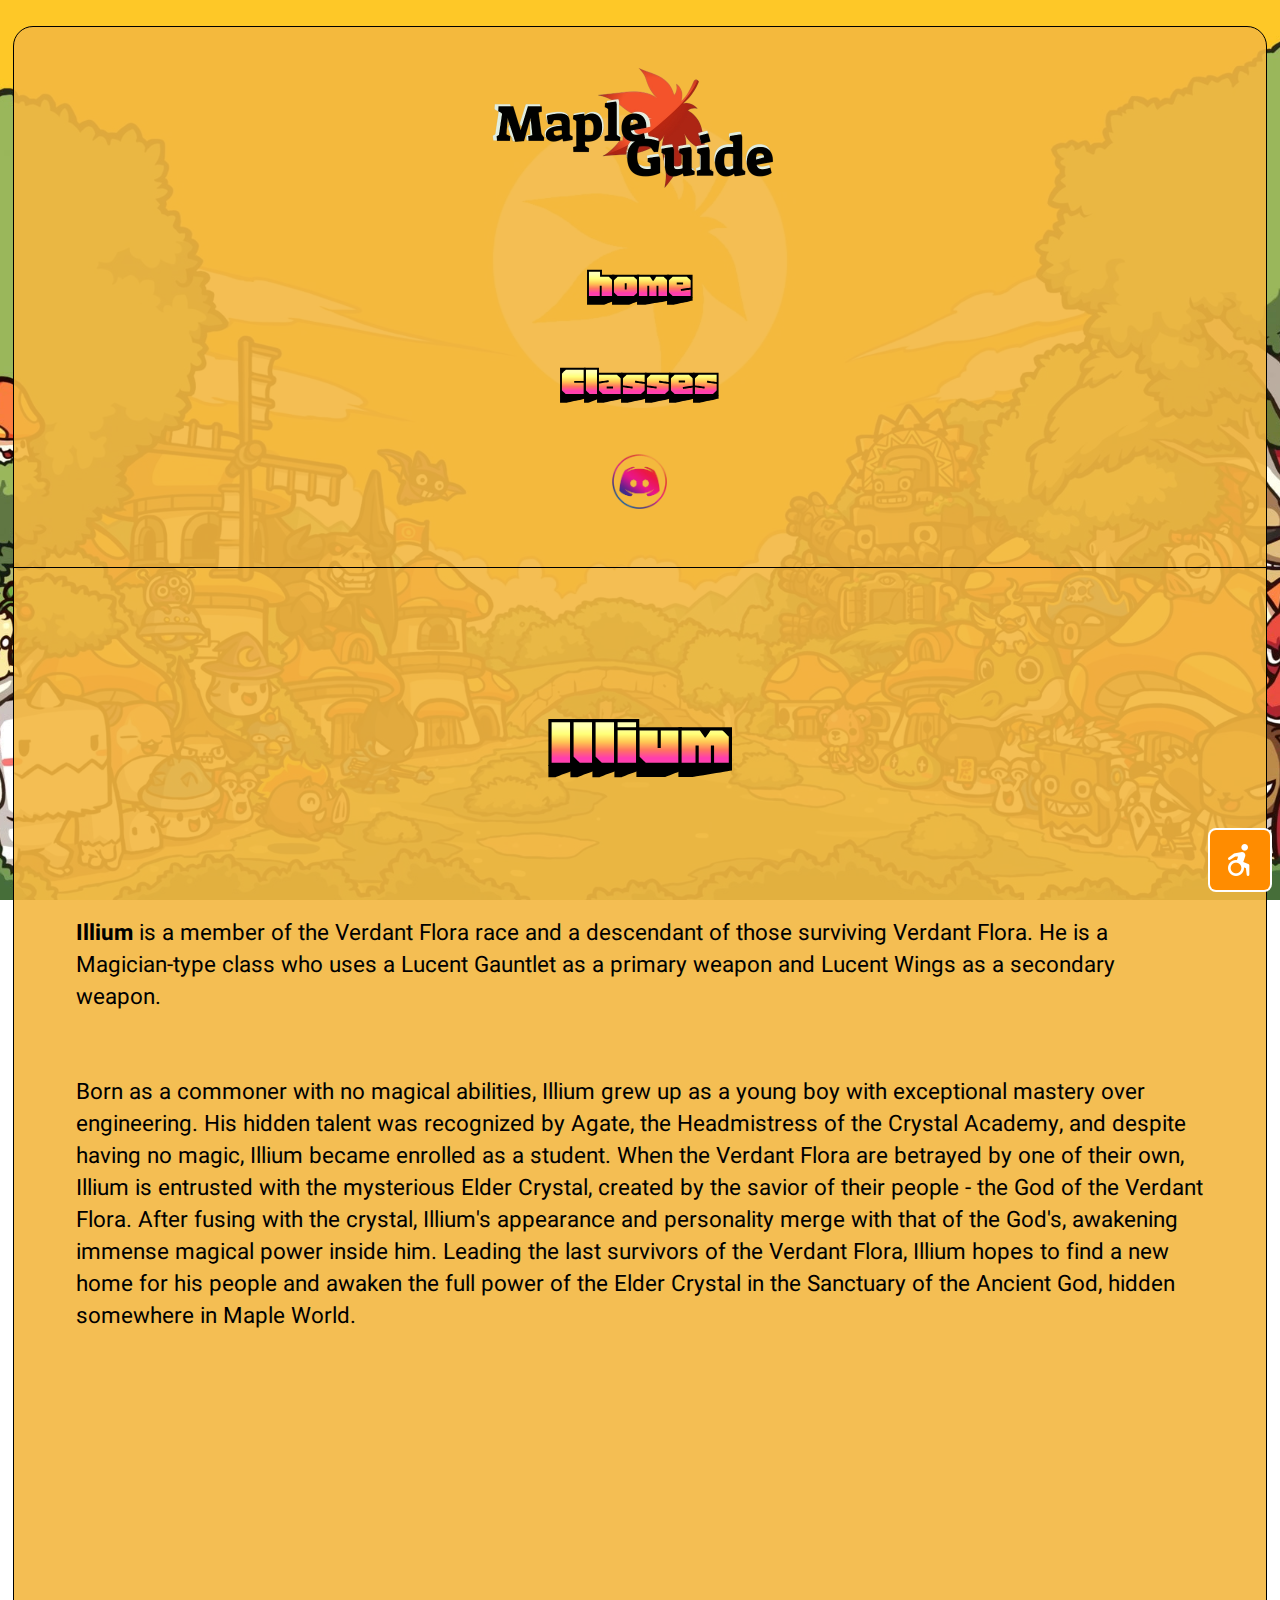
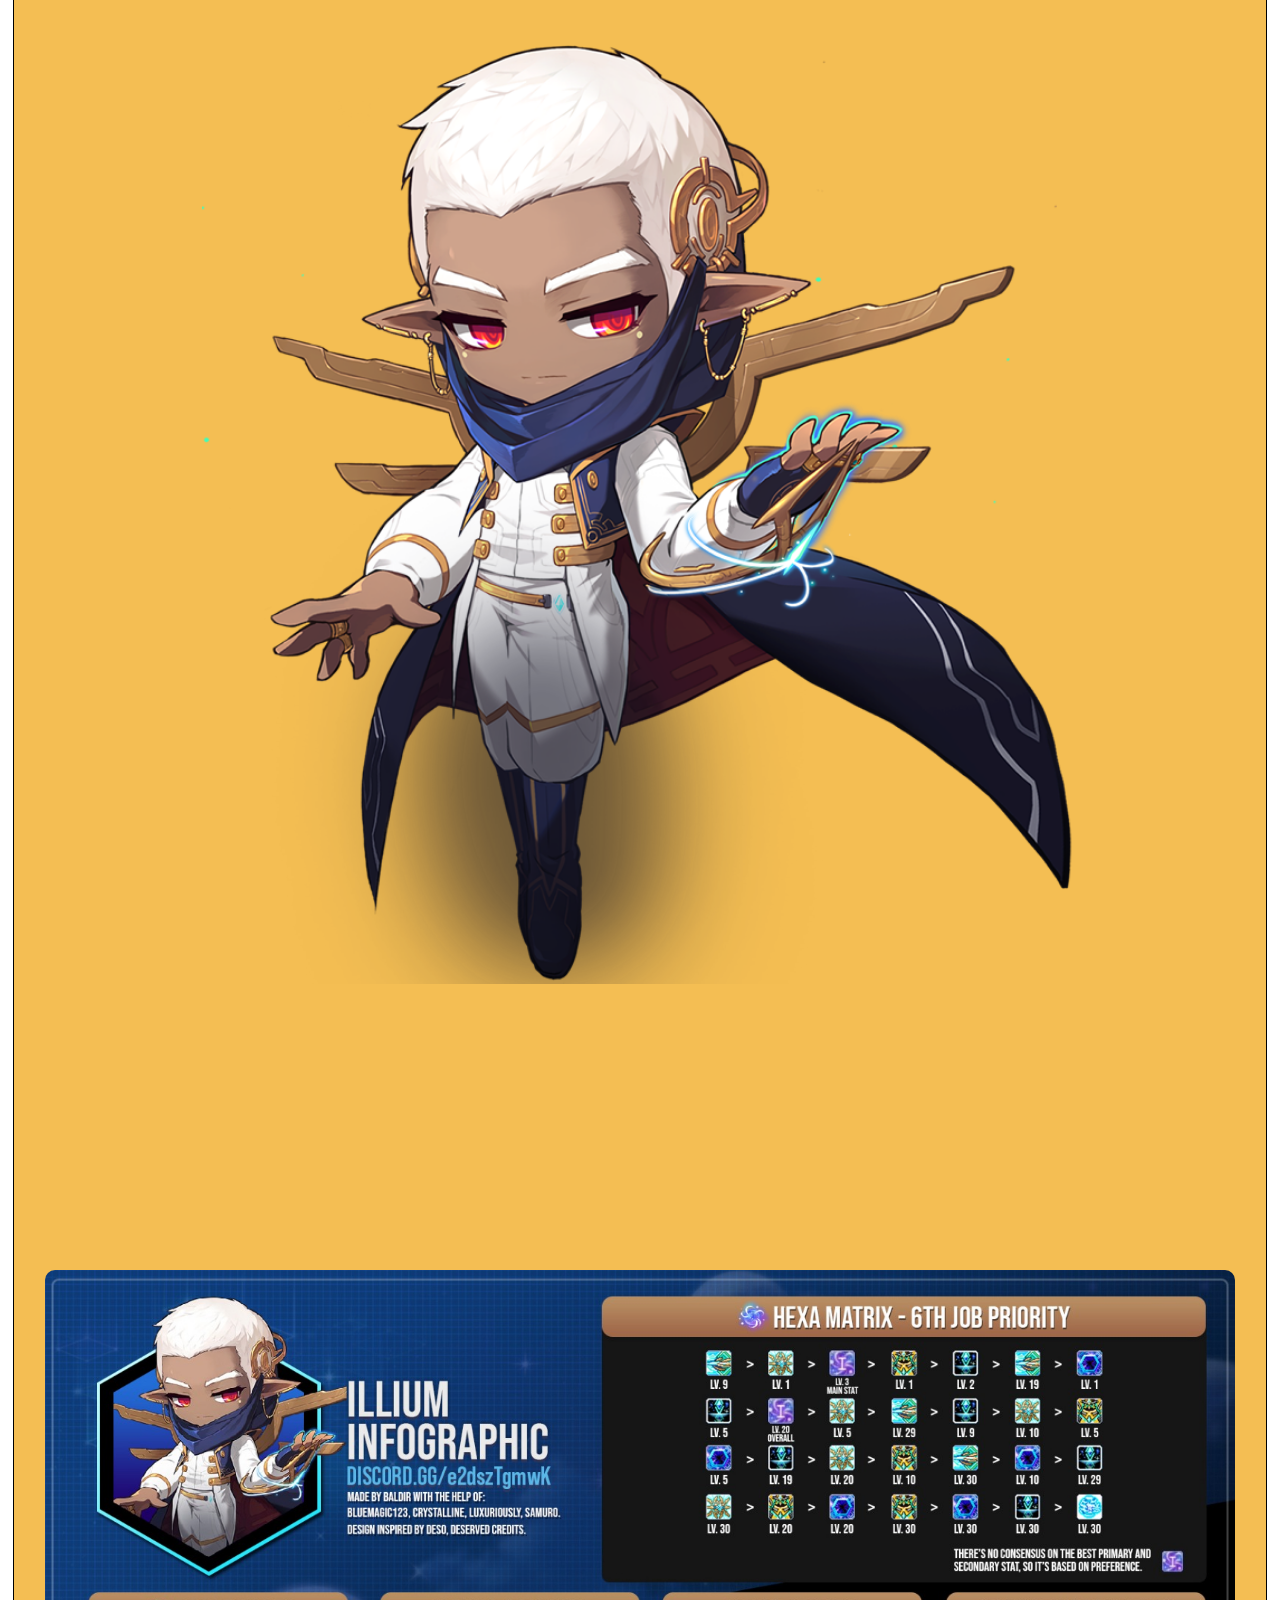
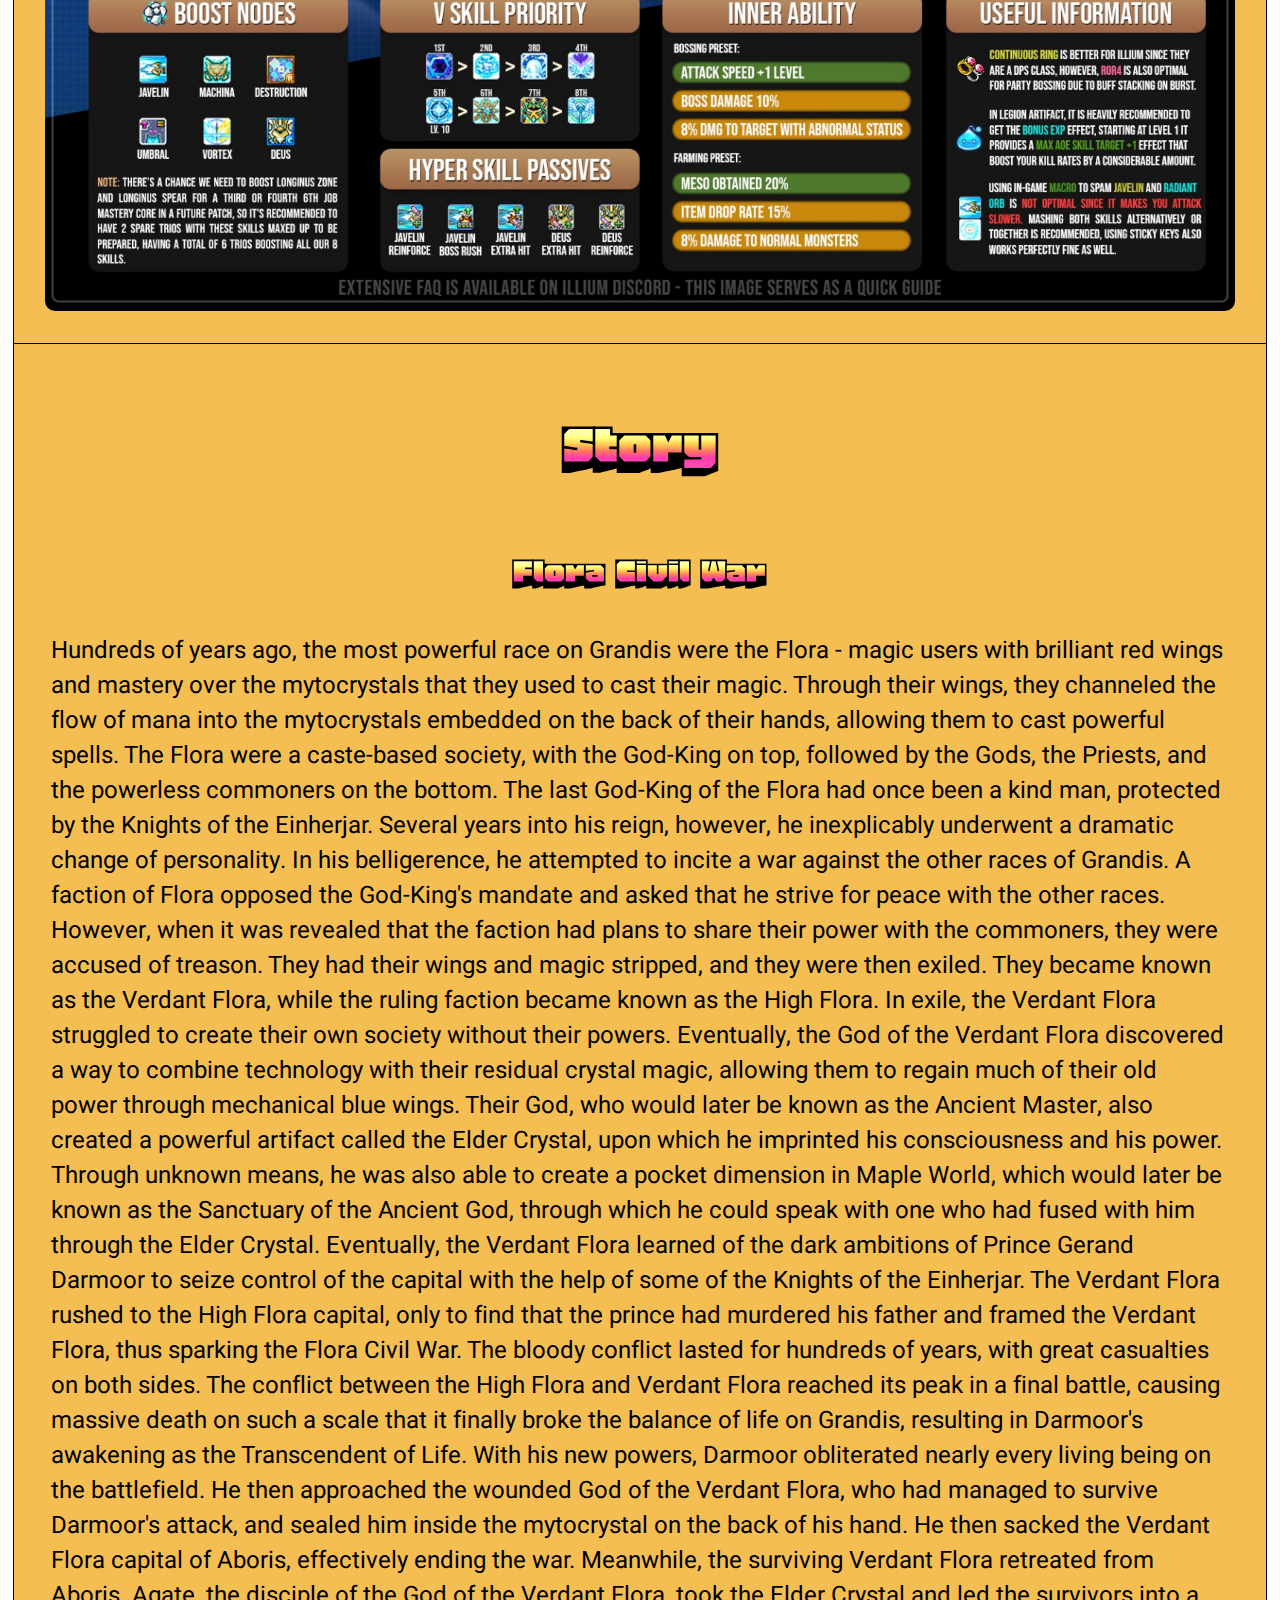
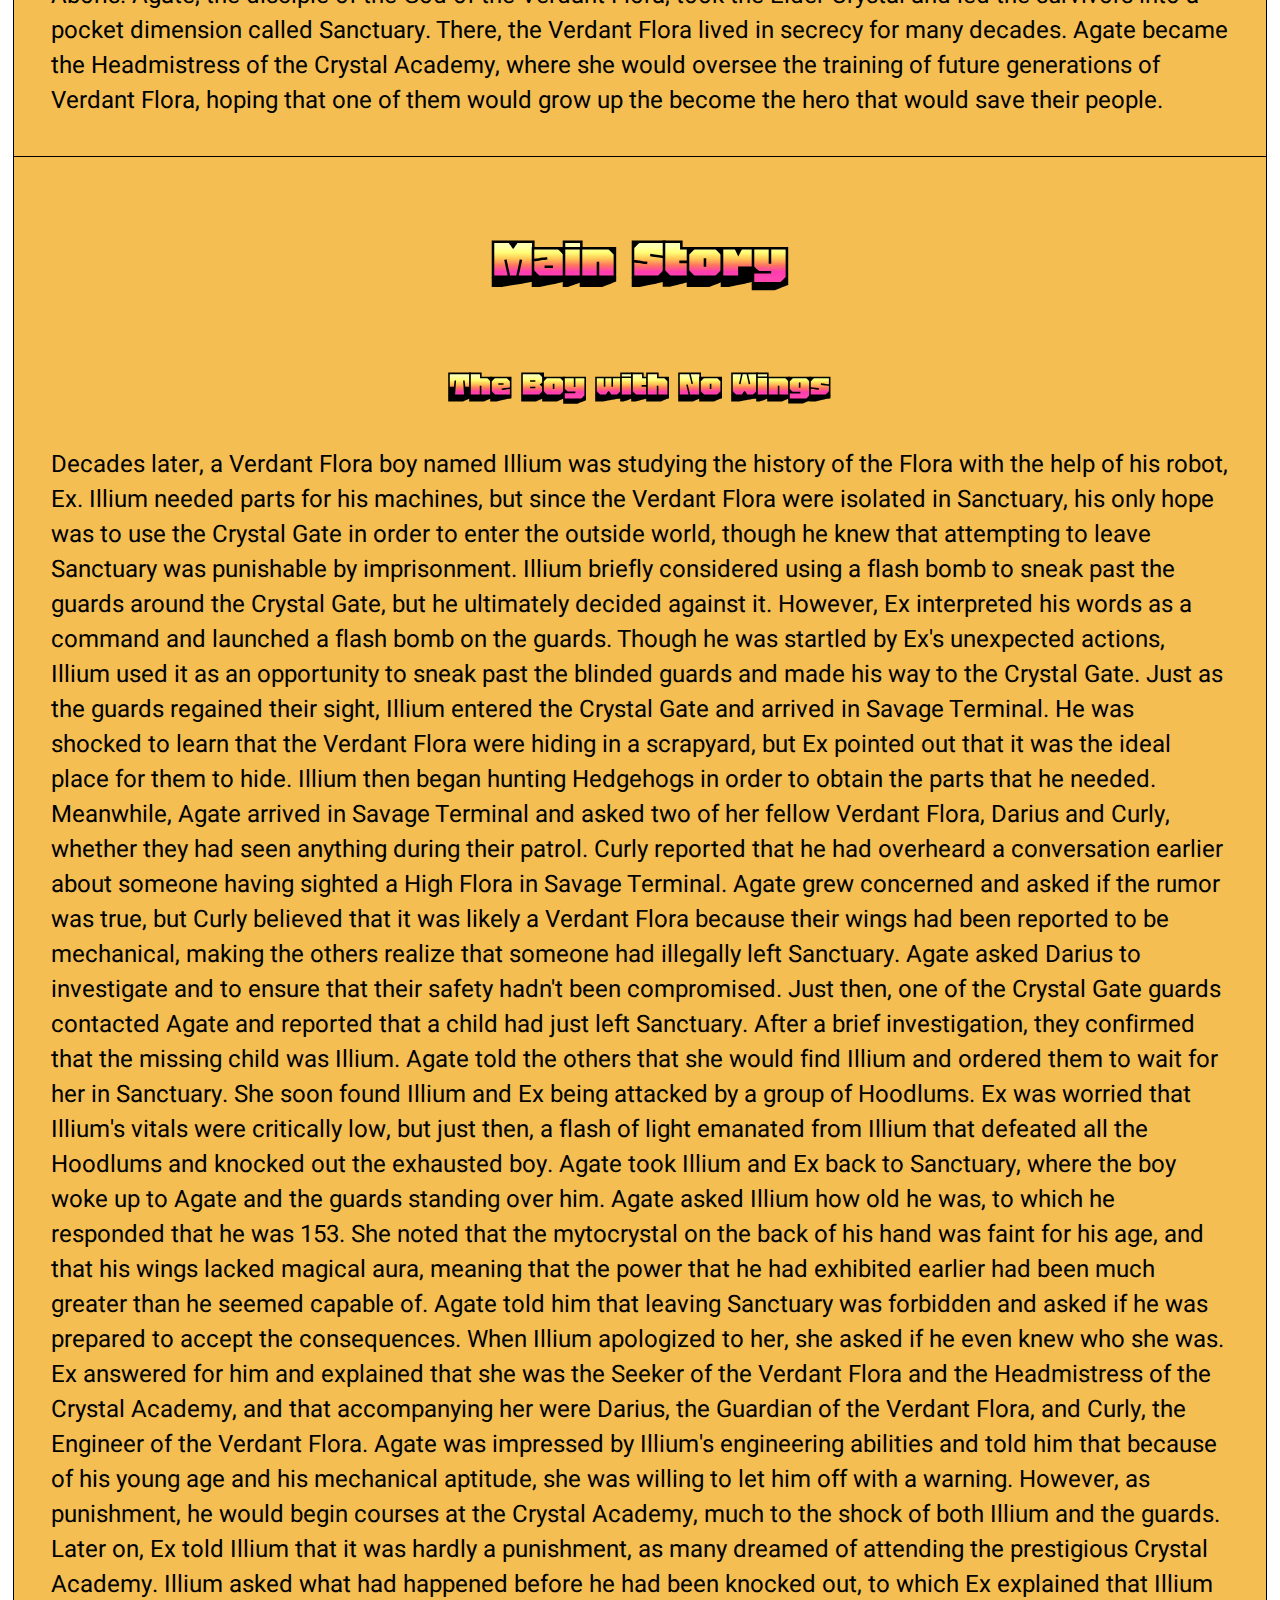
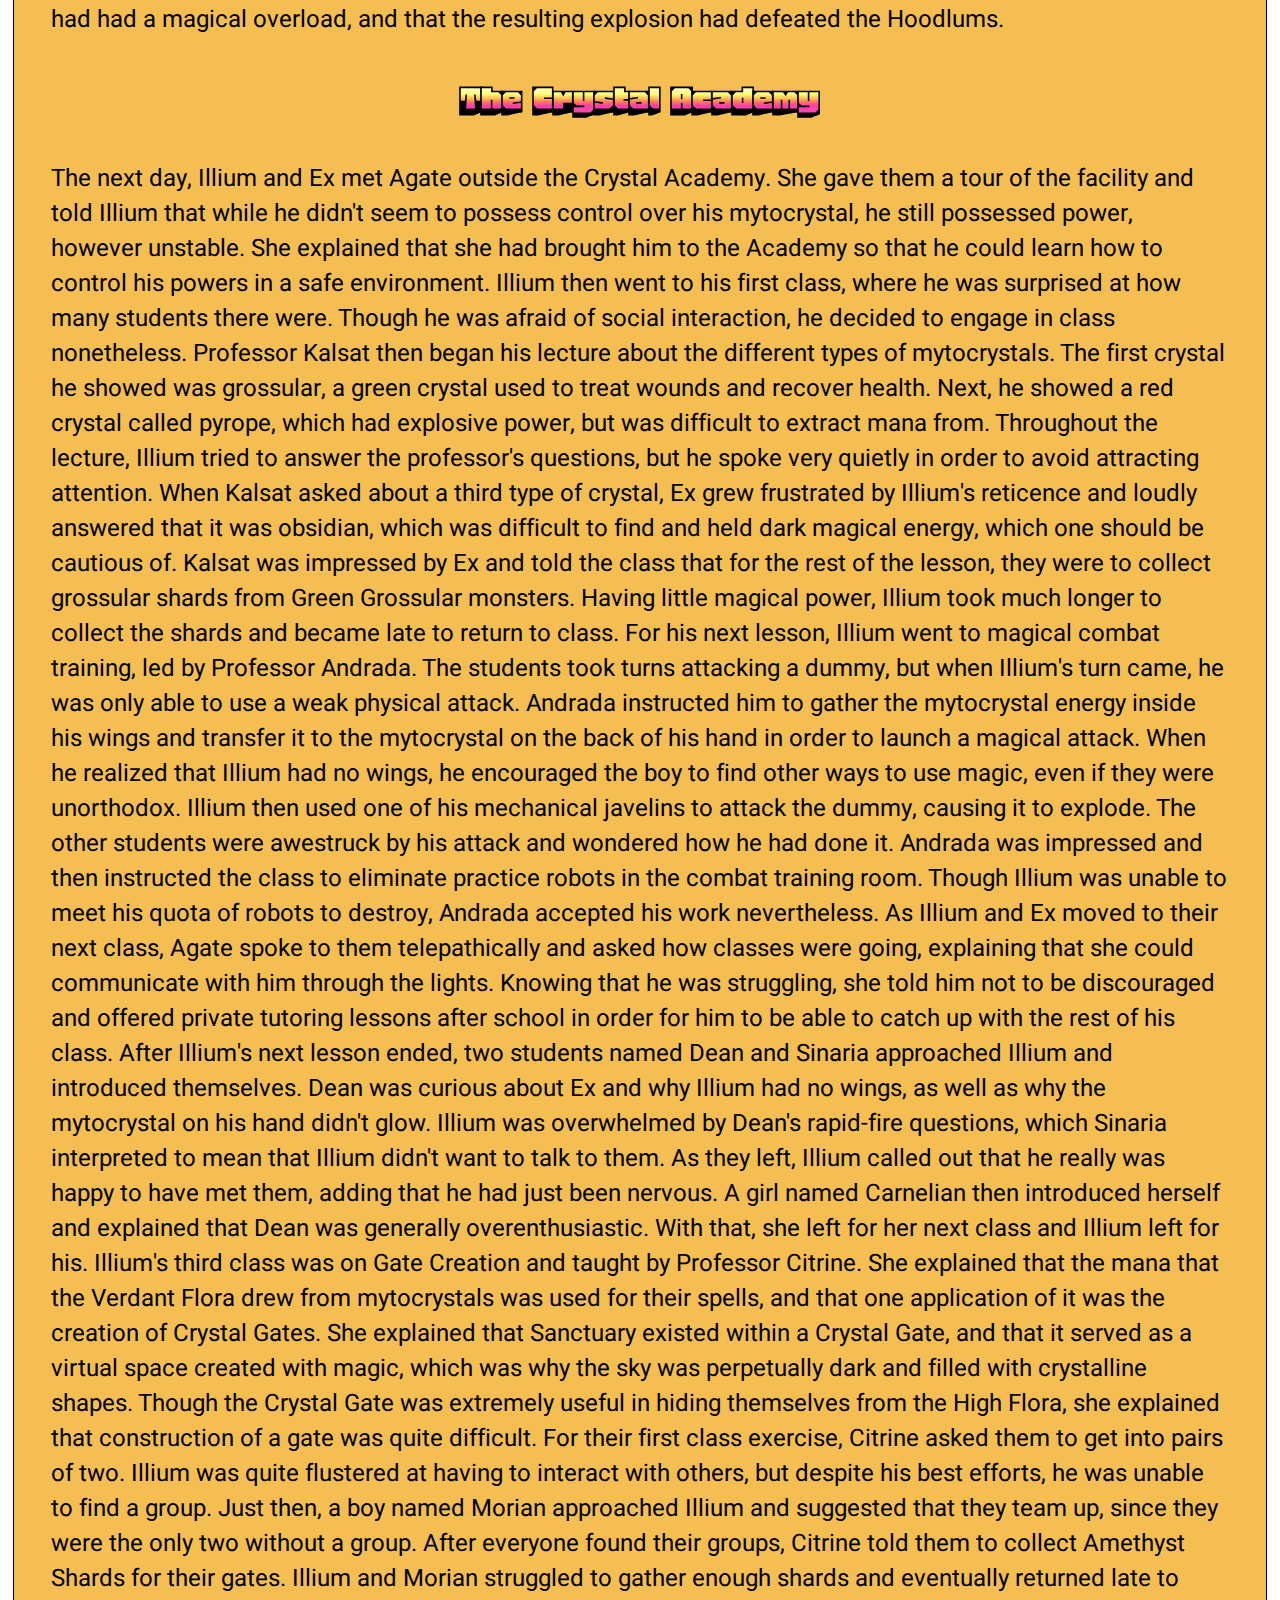
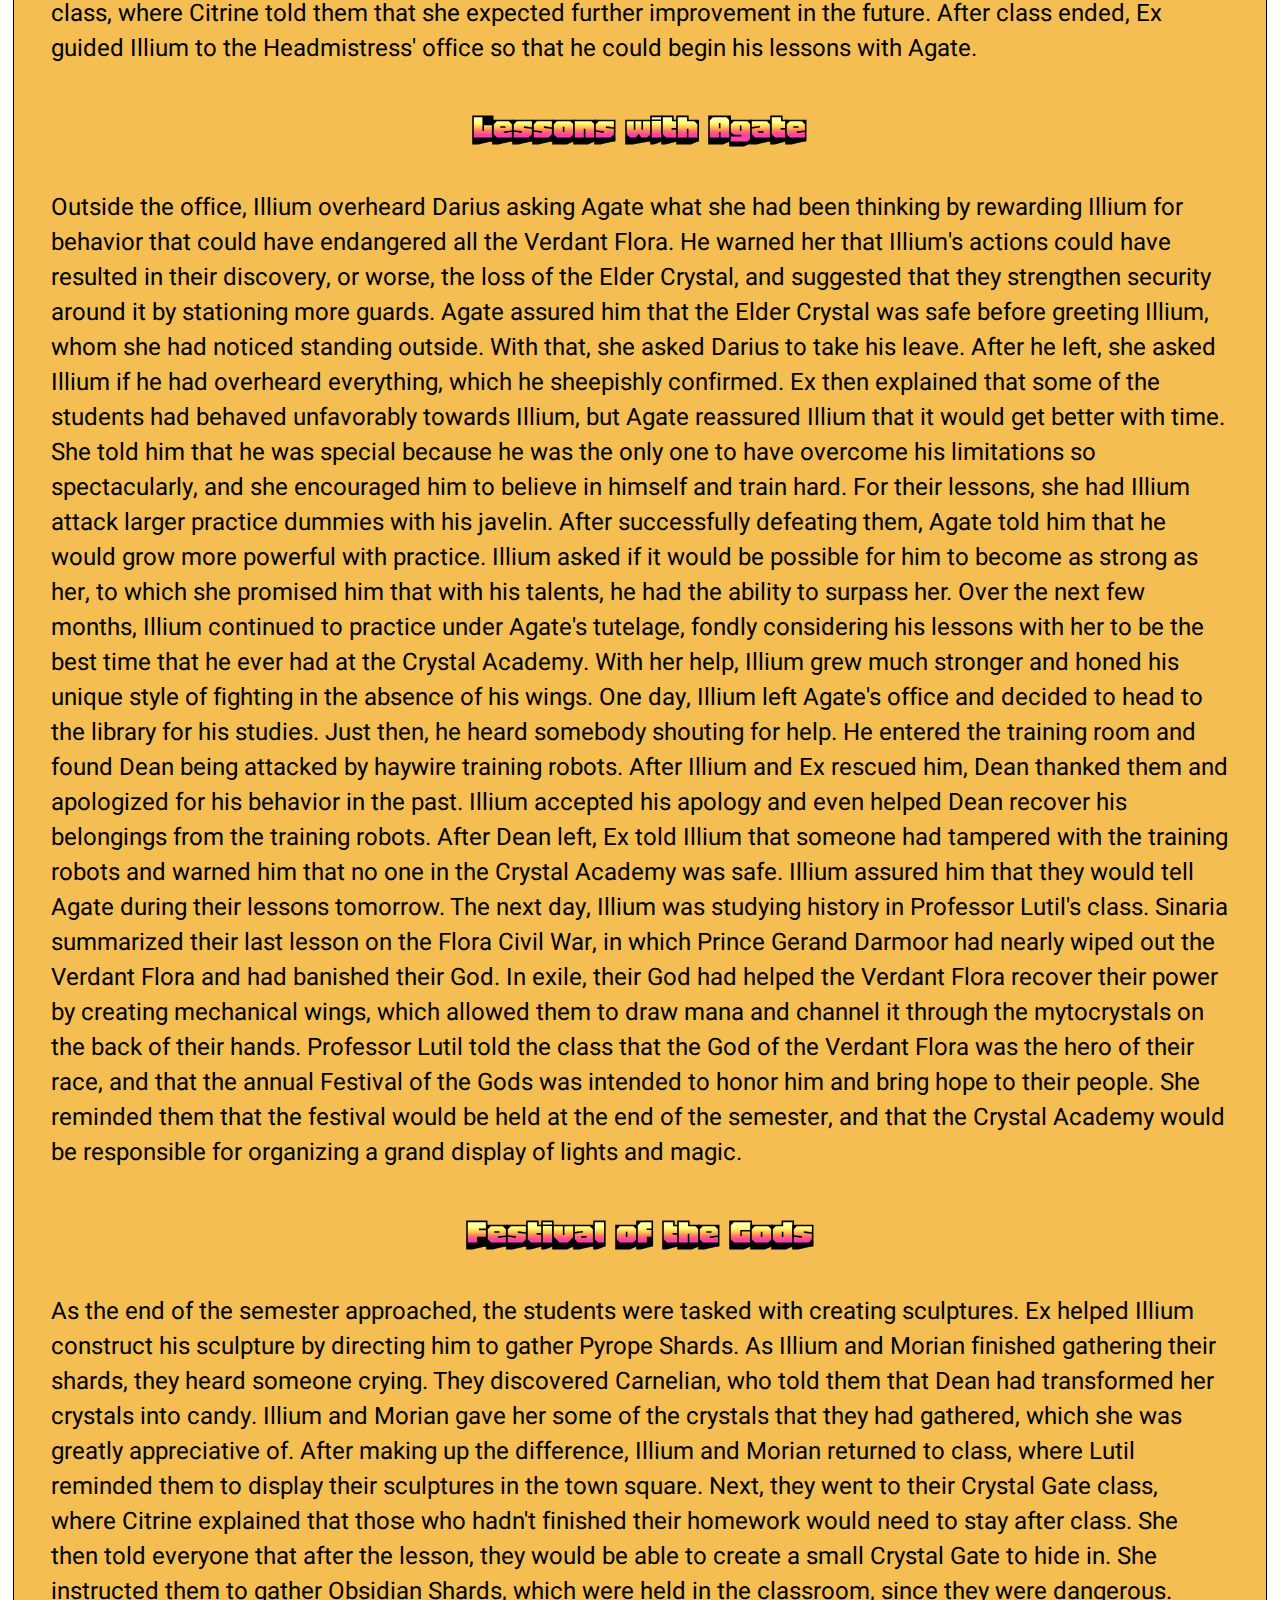
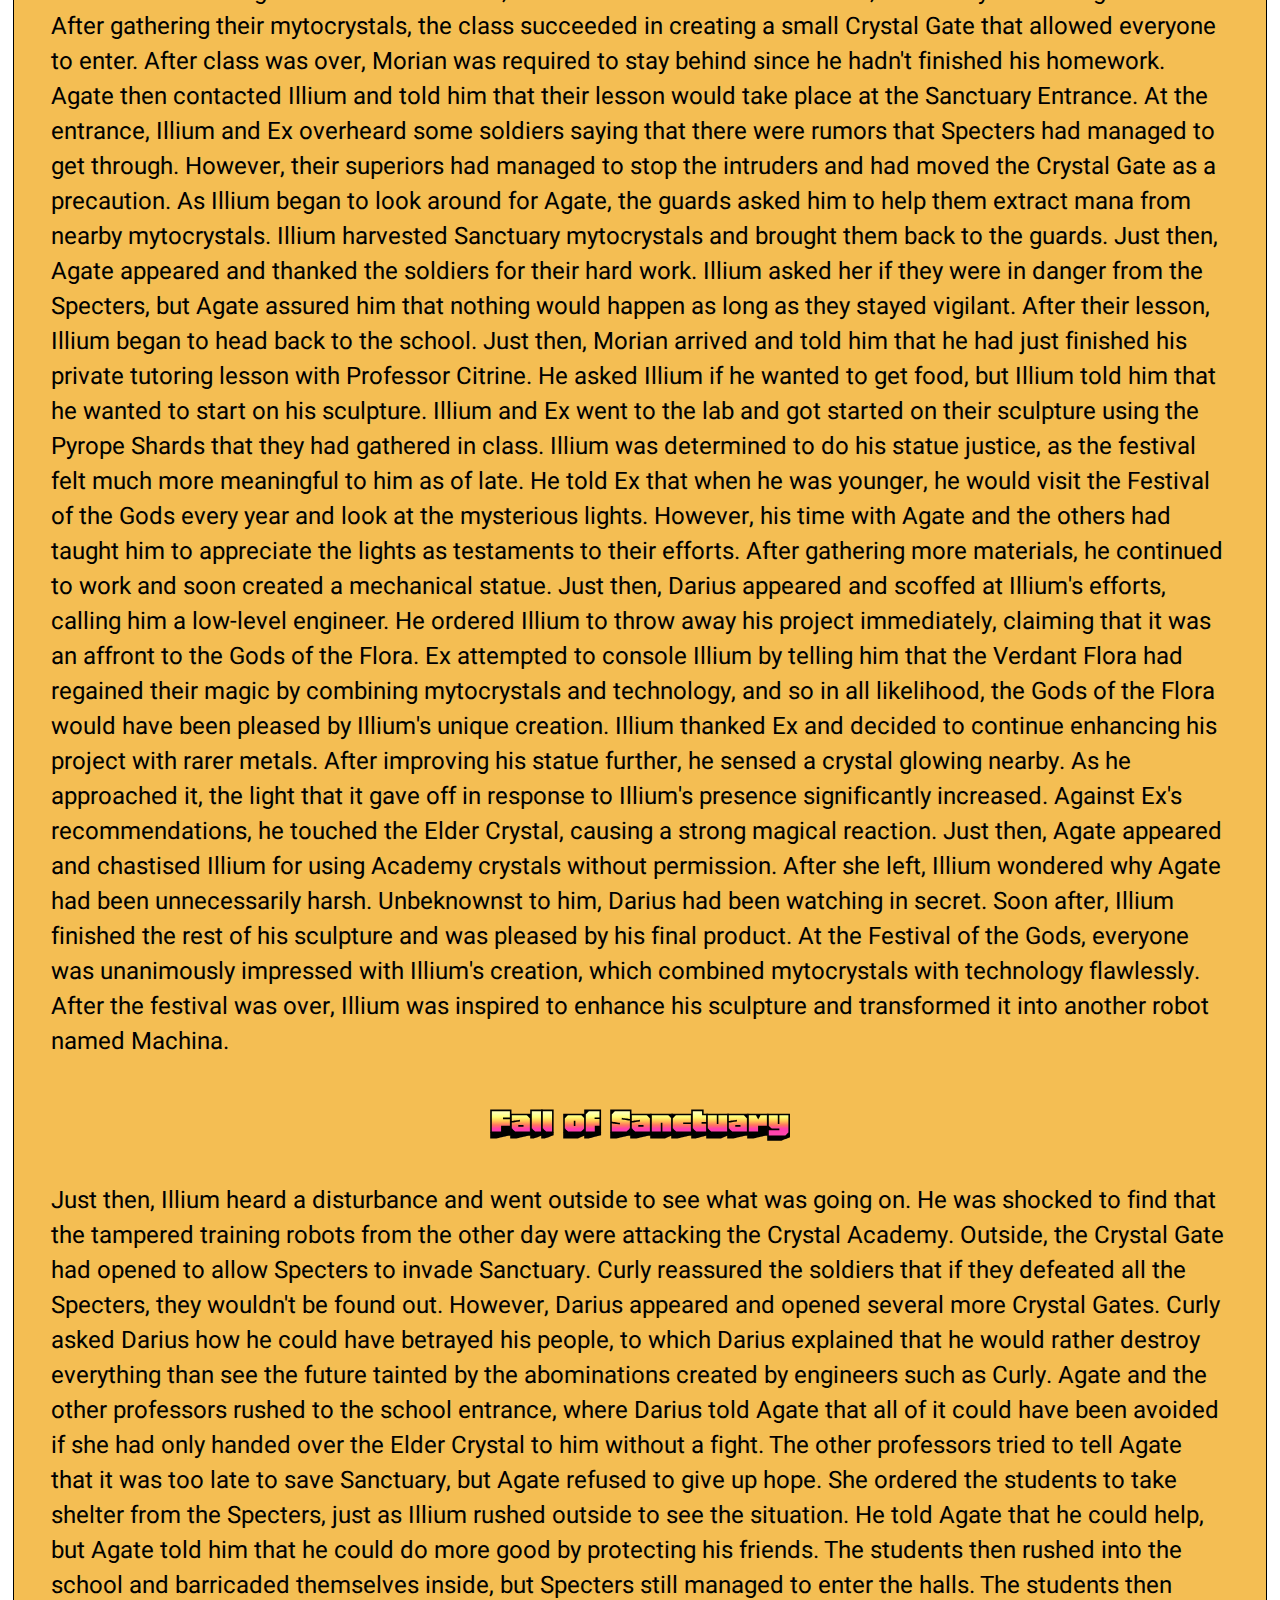
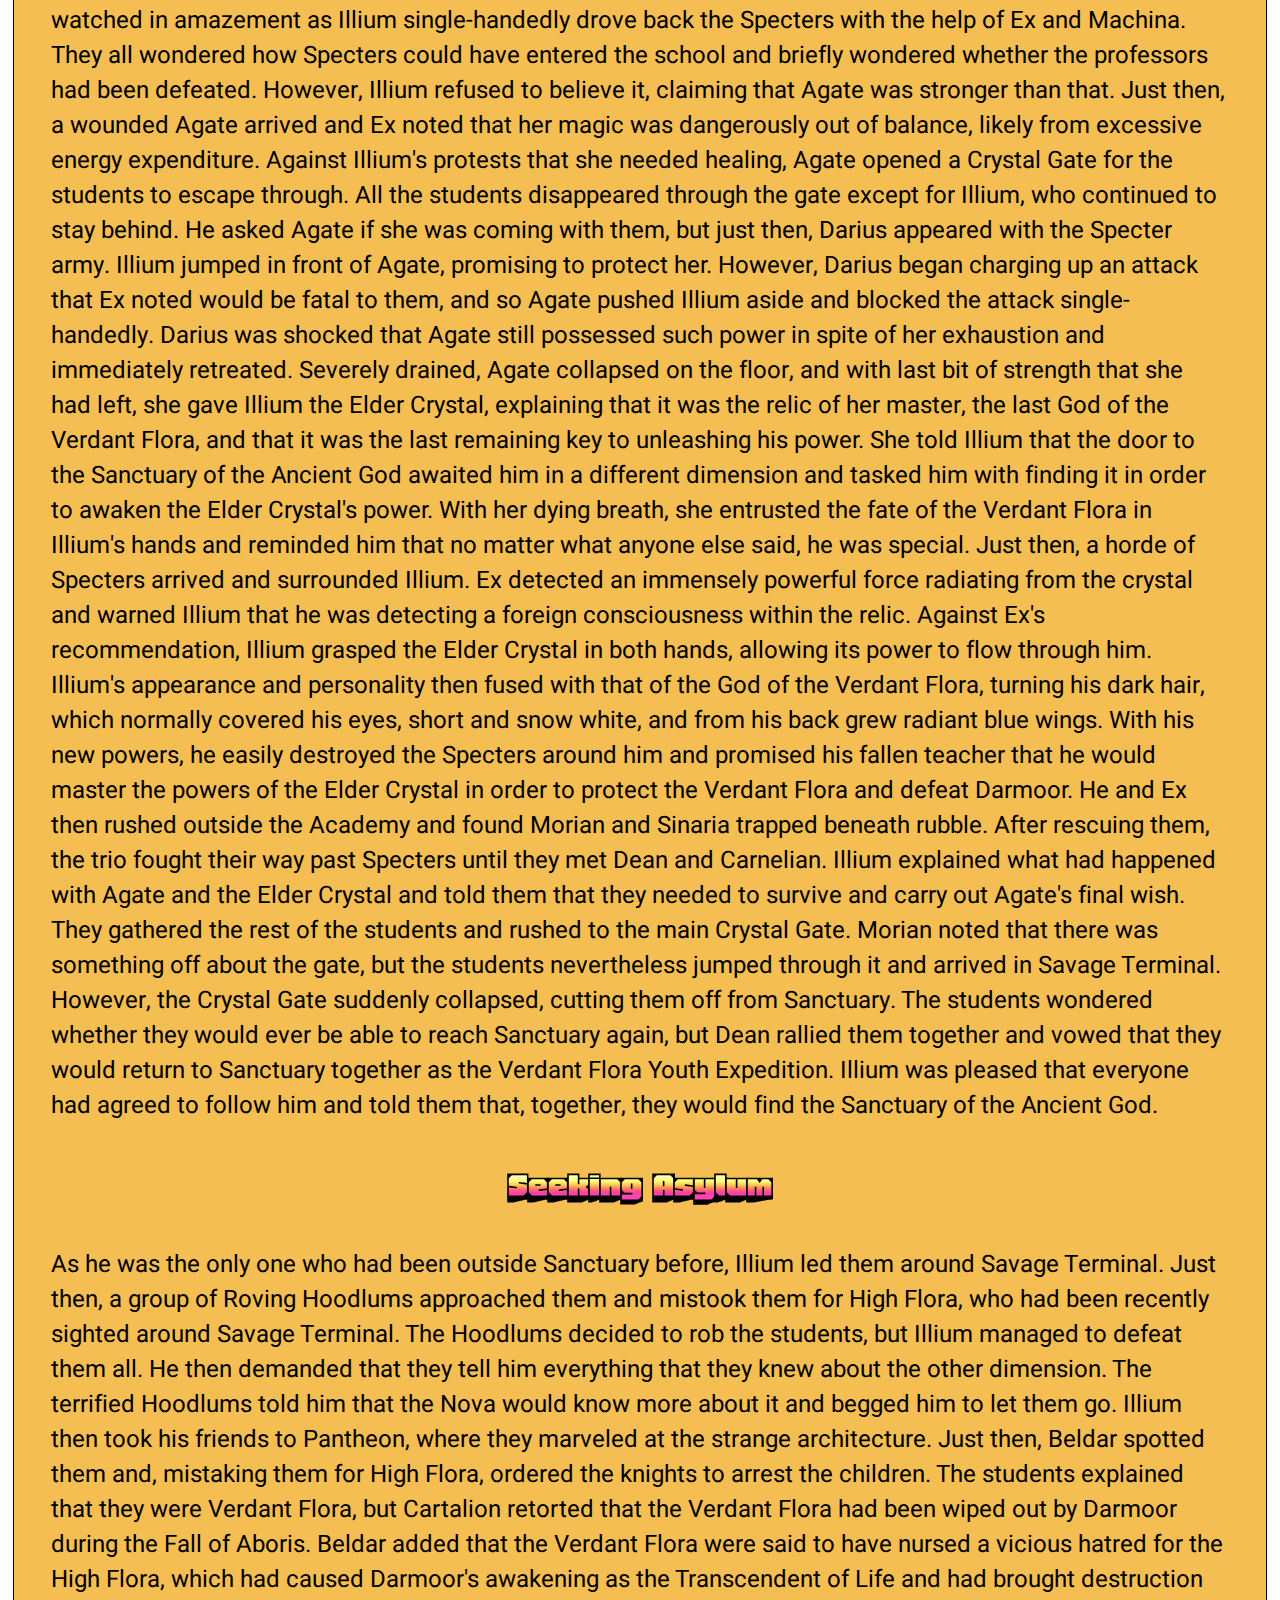
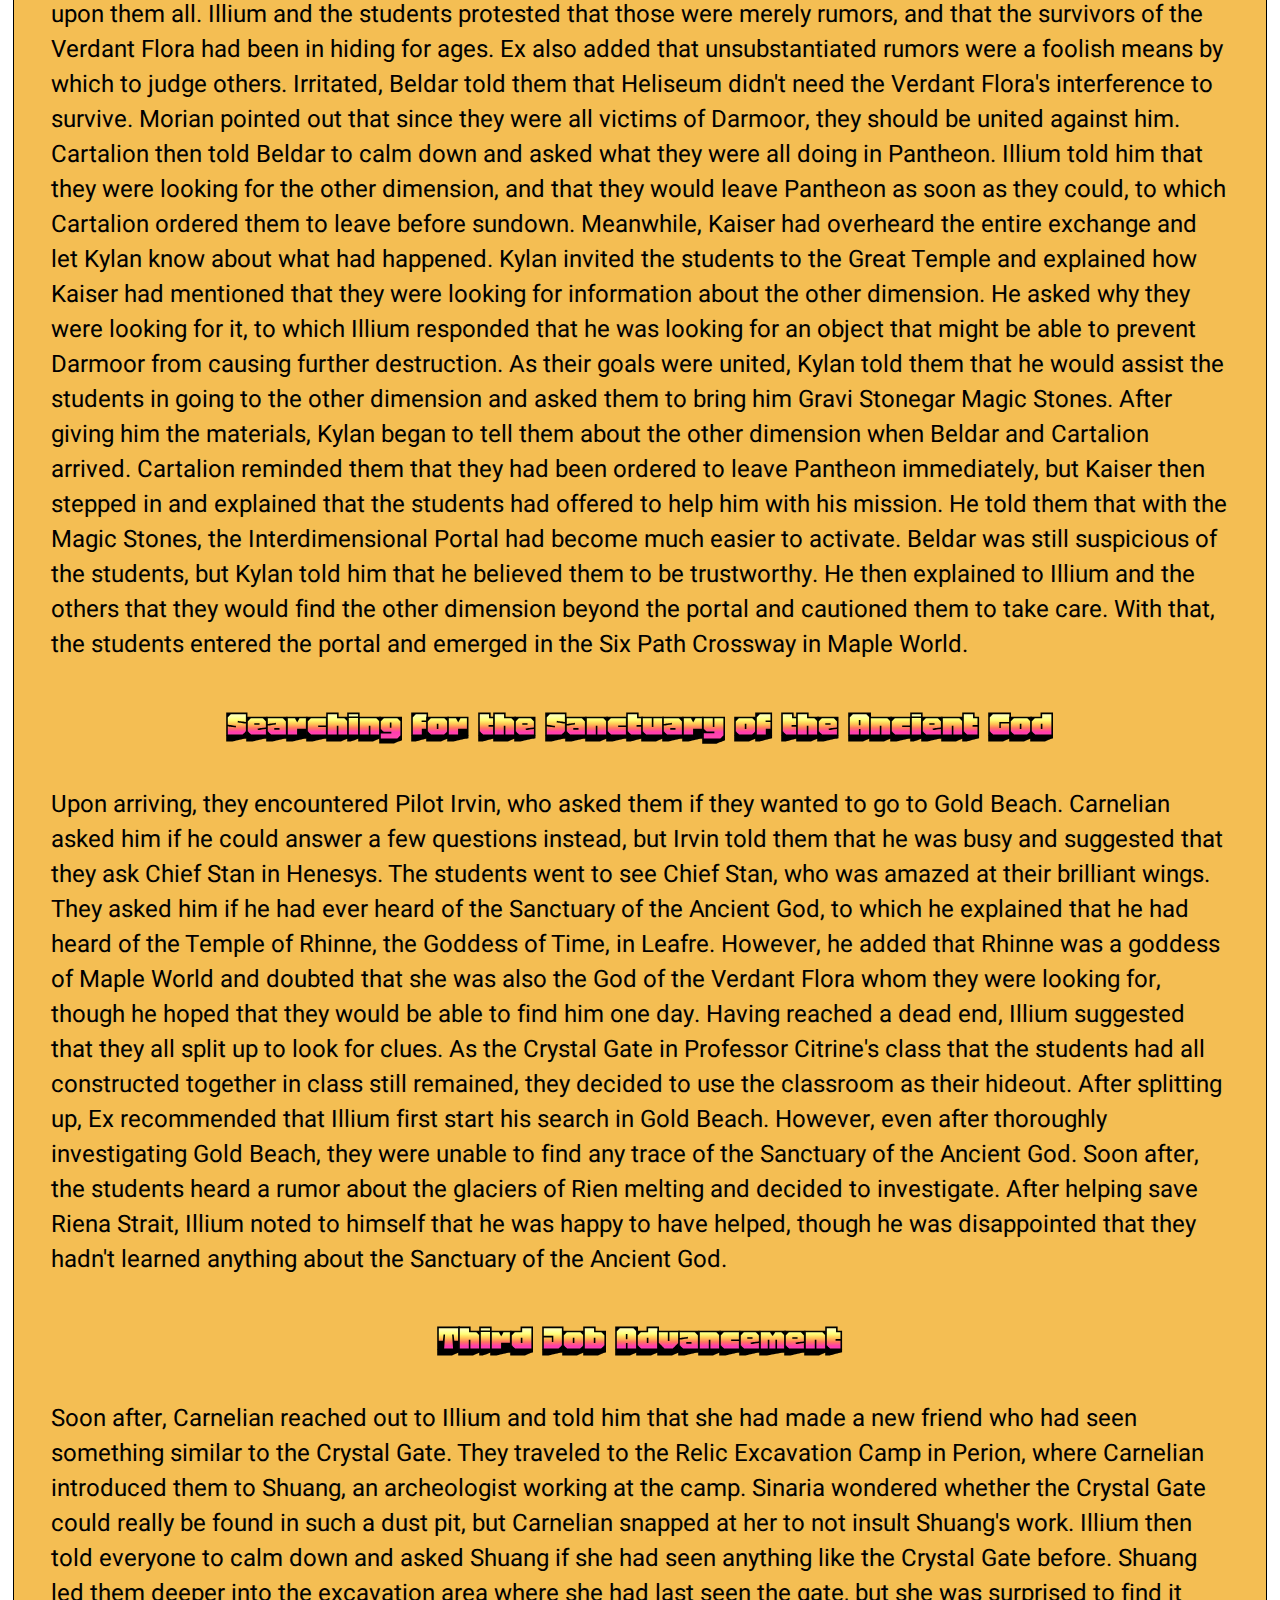
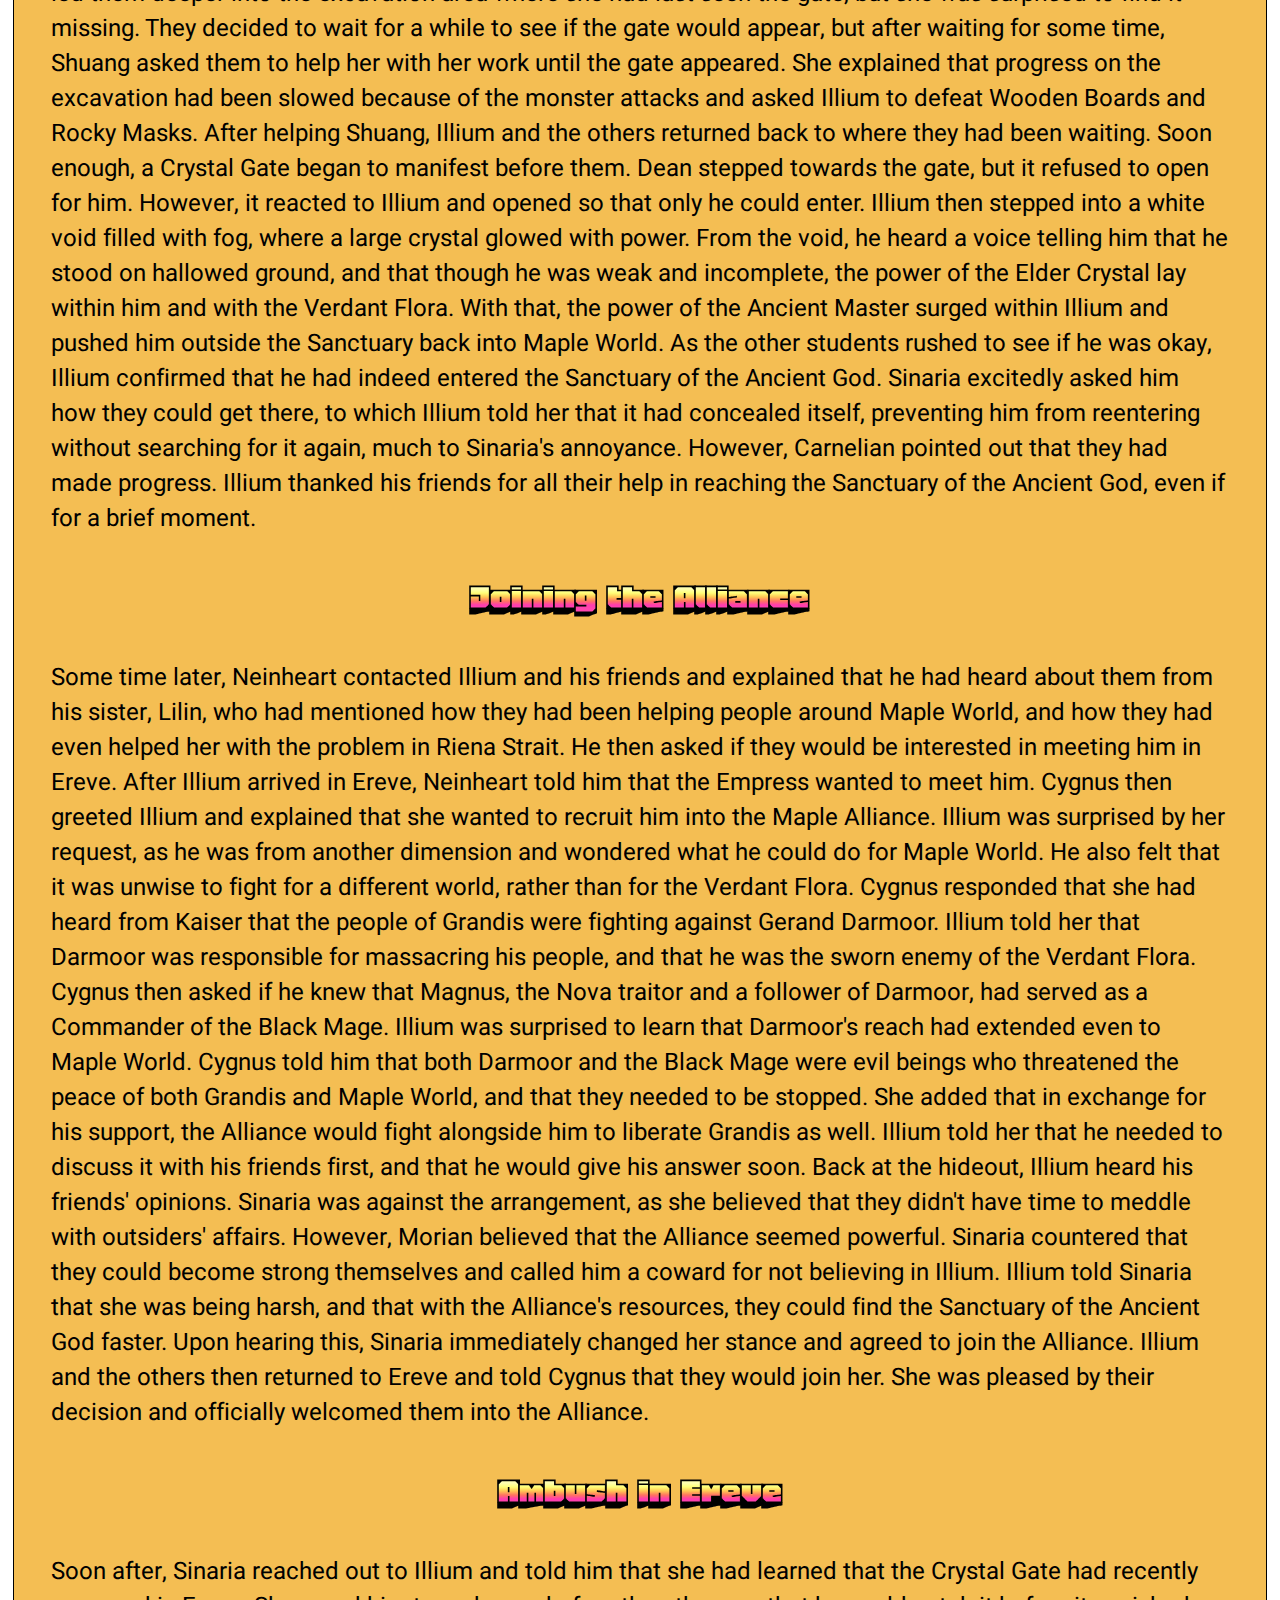
<file: illium.html>
<!DOCTYPE html>
<html lang="en">

<head>
  <meta charset="UTF-8">
  <meta name="viewport" content="width=device-width, initial-scale=1.0">
  <link rel="icon" href="/images/illium.png">
  <link href="/styles/styles.css" rel="stylesheet">
  <title>Illium</title>

  <script>
    nagishli_config = {
      // צבע התוסף - האפשרויות הן Blue (כחול), Red (אדום), Green (ירוק), Purple (סגול), Pink (ורוד), Yellow (צהוב), Gray (אפור), Orange (כתום), Brown (חום), Turquoise (טורקיז) ו-Black (שחור)
      color: "orange",
      // שפת התוסף, he - עברית, en - אנגלית
      language: "en"
    };
  </script>
  <script src="js/nagishli_beta.js" defer> </script>

</head>

<body>
  <div id="wrapper">
    <header>
      <div class="nav_links">
        <ul class="main_links">
          <li id="main_header">
            <a href="index.html">
              <img src="/images/MapleGuideBackgroundless.png" title="maple story" alt="maple story">
            </a>
          </li>
          <li class="link"><a href="index.html">home</a></li>
          <li class="link"><a href="classes.html">Classes</a></li>
          <li class="link">
            <a href="https://discord.gg/8Z6eGYFgPk" target="_blank">
              <img src="/images/dis-logo.png" alt="discord" title="discord">
            </a>
          </li>
        </ul>
      </div>
    </header>
    <main>
      <article>
        <div class="main_part">
          <div class="item">
            <h1>Illium</h1>
            <p><b>Illium</b> is a member of the Verdant Flora race and a descendant of those surviving Verdant Flora. He
              is
              a Magician-type
              class who uses a Lucent Gauntlet as a primary weapon and Lucent Wings as a secondary weapon.
            </p>
            <p>Born as a commoner with no magical abilities, Illium grew up as a young boy with exceptional mastery over
              engineering.
              His hidden talent was recognized by Agate, the Headmistress of the Crystal Academy, and despite having no
              magic, Illium
              became enrolled as a student.

              When the Verdant Flora are betrayed by one of their own, Illium is entrusted with the mysterious Elder
              Crystal, created
              by the savior of their people - the God of the Verdant Flora. After fusing with the crystal, Illium's
              appearance and
              personality merge with that of the God's, awakening immense magical power inside him. Leading the last
              survivors of the
              Verdant Flora, Illium hopes to find a new home for his people and awaken the full power of the Elder
              Crystal
              in the
              Sanctuary of the Ancient God, hidden somewhere in Maple World.</p>
          </div>
          <div class="item">
            <img src="/images/illium.png" alt="Illium" title="Illium">
          </div>
        </div>
      </article>

      <figure>
        <img src="/images/illiun_skill.jfif" title="illium skills info" alt="illium skills info">
      </figure>

      <article>
        <div class="main_story">
          <h2>Story</h2>
          <h3>Flora Civil War</h3>
          <p>Hundreds of years ago, the most powerful race on Grandis were the Flora - magic users with brilliant red
            wings and
            mastery over the mytocrystals that they used to cast their magic. Through their wings, they channeled the
            flow
            of mana
            into the mytocrystals embedded on the back of their hands, allowing them to cast powerful spells. The Flora
            were a
            caste-based society, with the God-King on top, followed by the Gods, the Priests, and the powerless
            commoners
            on the
            bottom.

            The last God-King of the Flora had once been a kind man, protected by the Knights of the Einherjar. Several
            years into
            his reign, however, he inexplicably underwent a dramatic change of personality. In his belligerence, he
            attempted to
            incite a war against the other races of Grandis.

            A faction of Flora opposed the God-King's mandate and asked that he strive for peace with the other races.
            However, when
            it was revealed that the faction had plans to share their power with the commoners, they were accused of
            treason. They
            had their wings and magic stripped, and they were then exiled. They became known as the Verdant Flora, while
            the ruling
            faction became known as the High Flora.

            In exile, the Verdant Flora struggled to create their own society without their powers. Eventually, the God
            of
            the
            Verdant Flora discovered a way to combine technology with their residual crystal magic, allowing them to
            regain much of
            their old power through mechanical blue wings.

            Their God, who would later be known as the Ancient Master, also created a powerful artifact called the Elder
            Crystal,
            upon which he imprinted his consciousness and his power. Through unknown means, he was also able to create a
            pocket
            dimension in Maple World, which would later be known as the Sanctuary of the Ancient God, through which he
            could speak
            with one who had fused with him through the Elder Crystal.

            Eventually, the Verdant Flora learned of the dark ambitions of Prince Gerand Darmoor to seize control of the
            capital
            with the help of some of the Knights of the Einherjar. The Verdant Flora rushed to the High Flora capital,
            only to find
            that the prince had murdered his father and framed the Verdant Flora, thus sparking the Flora Civil War. The
            bloody
            conflict lasted for hundreds of years, with great casualties on both sides.

            The conflict between the High Flora and Verdant Flora reached its peak in a final battle, causing massive
            death on such
            a scale that it finally broke the balance of life on Grandis, resulting in Darmoor's awakening as the
            Transcendent of
            Life.

            With his new powers, Darmoor obliterated nearly every living being on the battlefield. He then approached
            the
            wounded
            God of the Verdant Flora, who had managed to survive Darmoor's attack, and sealed him inside the mytocrystal
            on the back
            of his hand. He then sacked the Verdant Flora capital of Aboris, effectively ending the war.

            Meanwhile, the surviving Verdant Flora retreated from Aboris. Agate, the disciple of the God of the Verdant
            Flora, took
            the Elder Crystal and led the survivors into a pocket dimension called Sanctuary. There, the Verdant Flora
            lived in
            secrecy for many decades. Agate became the Headmistress of the Crystal Academy, where she would oversee the
            training of
            future generations of Verdant Flora, hoping that one of them would grow up the become the hero that would
            save
            their
            people.</p>
        </div>
      </article>

      <article>
        <div class="main_story">
          <h2>Main Story</h2>
          <h3>The Boy with No Wings</h3>
          <p>Decades later, a Verdant Flora boy named Illium was studying the history of the Flora with the help of his
            robot, Ex.
            Illium needed parts for his machines, but since the Verdant Flora were isolated in Sanctuary, his only hope
            was to use
            the Crystal Gate in order to enter the outside world, though he knew that attempting to leave Sanctuary was
            punishable
            by imprisonment. Illium briefly considered using a flash bomb to sneak past the guards around the Crystal
            Gate, but he
            ultimately decided against it.

            However, Ex interpreted his words as a command and launched a flash bomb on the guards. Though he was
            startled
            by Ex's
            unexpected actions, Illium used it as an opportunity to sneak past the blinded guards and made his way to
            the
            Crystal
            Gate. Just as the guards regained their sight, Illium entered the Crystal Gate and arrived in Savage
            Terminal.
            He was
            shocked to learn that the Verdant Flora were hiding in a scrapyard, but Ex pointed out that it was the ideal
            place for
            them to hide. Illium then began hunting Hedgehogs in order to obtain the parts that he needed.

            Meanwhile, Agate arrived in Savage Terminal and asked two of her fellow Verdant Flora, Darius and Curly,
            whether they
            had seen anything during their patrol. Curly reported that he had overheard a conversation earlier about
            someone having
            sighted a High Flora in Savage Terminal. Agate grew concerned and asked if the rumor was true, but Curly
            believed that
            it was likely a Verdant Flora because their wings had been reported to be mechanical, making the others
            realize that
            someone had illegally left Sanctuary. Agate asked Darius to investigate and to ensure that their safety
            hadn't
            been
            compromised.

            Just then, one of the Crystal Gate guards contacted Agate and reported that a child had just left Sanctuary.
            After a
            brief investigation, they confirmed that the missing child was Illium. Agate told the others that she would
            find Illium
            and ordered them to wait for her in Sanctuary. She soon found Illium and Ex being attacked by a group of
            Hoodlums. Ex
            was worried that Illium's vitals were critically low, but just then, a flash of light emanated from Illium
            that defeated
            all the Hoodlums and knocked out the exhausted boy.

            Agate took Illium and Ex back to Sanctuary, where the boy woke up to Agate and the guards standing over him.
            Agate asked
            Illium how old he was, to which he responded that he was 153. She noted that the mytocrystal on the back of
            his hand was
            faint for his age, and that his wings lacked magical aura, meaning that the power that he had exhibited
            earlier had been
            much greater than he seemed capable of. Agate told him that leaving Sanctuary was forbidden and asked if he
            was prepared
            to accept the consequences.

            When Illium apologized to her, she asked if he even knew who she was. Ex answered for him and explained that
            she was the
            Seeker of the Verdant Flora and the Headmistress of the Crystal Academy, and that accompanying her were
            Darius, the
            Guardian of the Verdant Flora, and Curly, the Engineer of the Verdant Flora. Agate was impressed by Illium's
            engineering
            abilities and told him that because of his young age and his mechanical aptitude, she was willing to let him
            off with a
            warning. However, as punishment, he would begin courses at the Crystal Academy, much to the shock of both
            Illium and the
            guards.

            Later on, Ex told Illium that it was hardly a punishment, as many dreamed of attending the prestigious
            Crystal
            Academy.
            Illium asked what had happened before he had been knocked out, to which Ex explained that Illium had had a
            magical
            overload, and that the resulting explosion had defeated the Hoodlums.</p>

          <h3>The Crystal Academy</h3>
          <p>The next day, Illium and Ex met Agate outside the Crystal Academy. She gave them a tour of the facility and
            told Illium
            that while he didn't seem to possess control over his mytocrystal, he still possessed power, however
            unstable.
            She
            explained that she had brought him to the Academy so that he could learn how to control his powers in a safe
            environment.

            Illium then went to his first class, where he was surprised at how many students there were. Though he was
            afraid of
            social interaction, he decided to engage in class nonetheless. Professor Kalsat then began his lecture about
            the
            different types of mytocrystals. The first crystal he showed was grossular, a green crystal used to treat
            wounds and
            recover health. Next, he showed a red crystal called pyrope, which had explosive power, but was difficult to
            extract
            mana from.

            Throughout the lecture, Illium tried to answer the professor's questions, but he spoke very quietly in order
            to avoid
            attracting attention. When Kalsat asked about a third type of crystal, Ex grew frustrated by Illium's
            reticence and
            loudly answered that it was obsidian, which was difficult to find and held dark magical energy, which one
            should be
            cautious of. Kalsat was impressed by Ex and told the class that for the rest of the lesson, they were to
            collect
            grossular shards from Green Grossular monsters. Having little magical power, Illium took much longer to
            collect the
            shards and became late to return to class.

            For his next lesson, Illium went to magical combat training, led by Professor Andrada. The students took
            turns
            attacking
            a dummy, but when Illium's turn came, he was only able to use a weak physical attack. Andrada instructed him
            to gather
            the mytocrystal energy inside his wings and transfer it to the mytocrystal on the back of his hand in order
            to
            launch a
            magical attack.

            When he realized that Illium had no wings, he encouraged the boy to find other ways to use magic, even if
            they
            were
            unorthodox. Illium then used one of his mechanical javelins to attack the dummy, causing it to explode. The
            other
            students were awestruck by his attack and wondered how he had done it. Andrada was impressed and then
            instructed the
            class to eliminate practice robots in the combat training room. Though Illium was unable to meet his quota
            of
            robots to
            destroy, Andrada accepted his work nevertheless.

            As Illium and Ex moved to their next class, Agate spoke to them telepathically and asked how classes were
            going,
            explaining that she could communicate with him through the lights. Knowing that he was struggling, she told
            him not to
            be discouraged and offered private tutoring lessons after school in order for him to be able to catch up
            with
            the rest
            of his class.

            After Illium's next lesson ended, two students named Dean and Sinaria approached Illium and introduced
            themselves. Dean
            was curious about Ex and why Illium had no wings, as well as why the mytocrystal on his hand didn't glow.
            Illium was
            overwhelmed by Dean's rapid-fire questions, which Sinaria interpreted to mean that Illium didn't want to
            talk
            to them.
            As they left, Illium called out that he really was happy to have met them, adding that he had just been
            nervous. A girl
            named Carnelian then introduced herself and explained that Dean was generally overenthusiastic. With that,
            she
            left for
            her next class and Illium left for his.

            Illium's third class was on Gate Creation and taught by Professor Citrine. She explained that the mana that
            the Verdant
            Flora drew from mytocrystals was used for their spells, and that one application of it was the creation of
            Crystal
            Gates. She explained that Sanctuary existed within a Crystal Gate, and that it served as a virtual space
            created with
            magic, which was why the sky was perpetually dark and filled with crystalline shapes. Though the Crystal
            Gate
            was
            extremely useful in hiding themselves from the High Flora, she explained that construction of a gate was
            quite
            difficult.

            For their first class exercise, Citrine asked them to get into pairs of two. Illium was quite flustered at
            having to
            interact with others, but despite his best efforts, he was unable to find a group. Just then, a boy named
            Morian
            approached Illium and suggested that they team up, since they were the only two without a group. After
            everyone found
            their groups, Citrine told them to collect Amethyst Shards for their gates. Illium and Morian struggled to
            gather enough
            shards and eventually returned late to class, where Citrine told them that she expected further improvement
            in
            the
            future. After class ended, Ex guided Illium to the Headmistress' office so that he could begin his lessons
            with Agate.</p>

          <h3>Lessons with Agate</h3>
          <p>Outside the office, Illium overheard Darius asking Agate what she had been thinking by rewarding Illium for
            behavior
            that could have endangered all the Verdant Flora. He warned her that Illium's actions could have resulted in
            their
            discovery, or worse, the loss of the Elder Crystal, and suggested that they strengthen security around it by
            stationing
            more guards. Agate assured him that the Elder Crystal was safe before greeting Illium, whom she had noticed
            standing
            outside. With that, she asked Darius to take his leave.

            After he left, she asked Illium if he had overheard everything, which he sheepishly confirmed. Ex then
            explained that
            some of the students had behaved unfavorably towards Illium, but Agate reassured Illium that it would get
            better with
            time. She told him that he was special because he was the only one to have overcome his limitations so
            spectacularly,
            and she encouraged him to believe in himself and train hard.

            For their lessons, she had Illium attack larger practice dummies with his javelin. After successfully
            defeating them,
            Agate told him that he would grow more powerful with practice. Illium asked if it would be possible for him
            to
            become as
            strong as her, to which she promised him that with his talents, he had the ability to surpass her. Over the
            next few
            months, Illium continued to practice under Agate's tutelage, fondly considering his lessons with her to be
            the
            best time
            that he ever had at the Crystal Academy. With her help, Illium grew much stronger and honed his unique style
            of fighting
            in the absence of his wings.

            One day, Illium left Agate's office and decided to head to the library for his studies. Just then, he heard
            somebody
            shouting for help. He entered the training room and found Dean being attacked by haywire training robots.
            After Illium
            and Ex rescued him, Dean thanked them and apologized for his behavior in the past. Illium accepted his
            apology
            and even
            helped Dean recover his belongings from the training robots. After Dean left, Ex told Illium that someone
            had
            tampered
            with the training robots and warned him that no one in the Crystal Academy was safe. Illium assured him that
            they would
            tell Agate during their lessons tomorrow.

            The next day, Illium was studying history in Professor Lutil's class. Sinaria summarized their last lesson
            on
            the Flora
            Civil War, in which Prince Gerand Darmoor had nearly wiped out the Verdant Flora and had banished their God.
            In exile,
            their God had helped the Verdant Flora recover their power by creating mechanical wings, which allowed them
            to
            draw mana
            and channel it through the mytocrystals on the back of their hands.

            Professor Lutil told the class that the God of the Verdant Flora was the hero of their race, and that the
            annual
            Festival of the Gods was intended to honor him and bring hope to their people. She reminded them that the
            festival would
            be held at the end of the semester, and that the Crystal Academy would be responsible for organizing a grand
            display of
            lights and magic.</p>

          <h3>Festival of the Gods</h3>
          <p>As the end of the semester approached, the students were tasked with creating sculptures. Ex helped Illium
            construct his
            sculpture by directing him to gather Pyrope Shards. As Illium and Morian finished gathering their shards,
            they
            heard
            someone crying. They discovered Carnelian, who told them that Dean had transformed her crystals into candy.
            Illium and
            Morian gave her some of the crystals that they had gathered, which she was greatly appreciative of. After
            making up the
            difference, Illium and Morian returned to class, where Lutil reminded them to display their sculptures in
            the
            town
            square.

            Next, they went to their Crystal Gate class, where Citrine explained that those who hadn't finished their
            homework would
            need to stay after class. She then told everyone that after the lesson, they would be able to create a small
            Crystal
            Gate to hide in. She instructed them to gather Obsidian Shards, which were held in the classroom, since they
            were
            dangerous. After gathering their mytocrystals, the class succeeded in creating a small Crystal Gate that
            allowed
            everyone to enter. After class was over, Morian was required to stay behind since he hadn't finished his
            homework.

            Agate then contacted Illium and told him that their lesson would take place at the Sanctuary Entrance. At
            the
            entrance,
            Illium and Ex overheard some soldiers saying that there were rumors that Specters had managed to get
            through.
            However,
            their superiors had managed to stop the intruders and had moved the Crystal Gate as a precaution. As Illium
            began to
            look around for Agate, the guards asked him to help them extract mana from nearby mytocrystals. Illium
            harvested
            Sanctuary mytocrystals and brought them back to the guards.

            Just then, Agate appeared and thanked the soldiers for their hard work. Illium asked her if they were in
            danger from the
            Specters, but Agate assured him that nothing would happen as long as they stayed vigilant. After their
            lesson,
            Illium
            began to head back to the school. Just then, Morian arrived and told him that he had just finished his
            private
            tutoring
            lesson with Professor Citrine. He asked Illium if he wanted to get food, but Illium told him that he wanted
            to
            start on
            his sculpture.

            Illium and Ex went to the lab and got started on their sculpture using the Pyrope Shards that they had
            gathered in
            class. Illium was determined to do his statue justice, as the festival felt much more meaningful to him as
            of
            late. He
            told Ex that when he was younger, he would visit the Festival of the Gods every year and look at the
            mysterious lights.
            However, his time with Agate and the others had taught him to appreciate the lights as testaments to their
            efforts.
            After gathering more materials, he continued to work and soon created a mechanical statue.

            Just then, Darius appeared and scoffed at Illium's efforts, calling him a low-level engineer. He ordered
            Illium to throw
            away his project immediately, claiming that it was an affront to the Gods of the Flora. Ex attempted to
            console Illium
            by telling him that the Verdant Flora had regained their magic by combining mytocrystals and technology, and
            so in all
            likelihood, the Gods of the Flora would have been pleased by Illium's unique creation. Illium thanked Ex and
            decided to
            continue enhancing his project with rarer metals.

            After improving his statue further, he sensed a crystal glowing nearby. As he approached it, the light that
            it
            gave off
            in response to Illium's presence significantly increased. Against Ex's recommendations, he touched the Elder
            Crystal,
            causing a strong magical reaction. Just then, Agate appeared and chastised Illium for using Academy crystals
            without
            permission. After she left, Illium wondered why Agate had been unnecessarily harsh. Unbeknownst to him,
            Darius
            had been
            watching in secret.

            Soon after, Illium finished the rest of his sculpture and was pleased by his final product. At the Festival
            of
            the Gods,
            everyone was unanimously impressed with Illium's creation, which combined mytocrystals with technology
            flawlessly. After
            the festival was over, Illium was inspired to enhance his sculpture and transformed it into another robot
            named Machina.</p>

          <h3>Fall of Sanctuary</h3>
          <p>Just then, Illium heard a disturbance and went outside to see what was going on. He was shocked to find
            that
            the
            tampered training robots from the other day were attacking the Crystal Academy. Outside, the Crystal Gate
            had
            opened to
            allow Specters to invade Sanctuary. Curly reassured the soldiers that if they defeated all the Specters,
            they
            wouldn't
            be found out. However, Darius appeared and opened several more Crystal Gates. Curly asked Darius how he
            could
            have
            betrayed his people, to which Darius explained that he would rather destroy everything than see the future
            tainted by
            the abominations created by engineers such as Curly.

            Agate and the other professors rushed to the school entrance, where Darius told Agate that all of it could
            have been
            avoided if she had only handed over the Elder Crystal to him without a fight. The other professors tried to
            tell Agate
            that it was too late to save Sanctuary, but Agate refused to give up hope. She ordered the students to take
            shelter from
            the Specters, just as Illium rushed outside to see the situation. He told Agate that he could help, but
            Agate
            told him
            that he could do more good by protecting his friends.

            The students then rushed into the school and barricaded themselves inside, but Specters still managed to
            enter
            the
            halls. The students then watched in amazement as Illium single-handedly drove back the Specters with the
            help
            of Ex and
            Machina. They all wondered how Specters could have entered the school and briefly wondered whether the
            professors had
            been defeated. However, Illium refused to believe it, claiming that Agate was stronger than that.
            Just then, a wounded Agate arrived and Ex noted that her magic was dangerously out of balance, likely from
            excessive
            energy expenditure. Against Illium's protests that she needed healing, Agate opened a Crystal Gate for the
            students to
            escape through. All the students disappeared through the gate except for Illium, who continued to stay
            behind.
            He asked
            Agate if she was coming with them, but just then, Darius appeared with the Specter army. Illium jumped in
            front of
            Agate, promising to protect her. However, Darius began charging up an attack that Ex noted would be fatal to
            them, and
            so Agate pushed Illium aside and blocked the attack single-handedly. Darius was shocked that Agate still
            possessed such
            power in spite of her exhaustion and immediately retreated.

            Severely drained, Agate collapsed on the floor, and with last bit of strength that she had left, she gave
            Illium the
            Elder Crystal, explaining that it was the relic of her master, the last God of the Verdant Flora, and that
            it
            was the
            last remaining key to unleashing his power. She told Illium that the door to the Sanctuary of the Ancient
            God
            awaited
            him in a different dimension and tasked him with finding it in order to awaken the Elder Crystal's power.
            With
            her dying
            breath, she entrusted the fate of the Verdant Flora in Illium's hands and reminded him that no matter what
            anyone else
            said, he was special.

            Just then, a horde of Specters arrived and surrounded Illium. Ex detected an immensely powerful force
            radiating from the
            crystal and warned Illium that he was detecting a foreign consciousness within the relic. Against Ex's
            recommendation,
            Illium grasped the Elder Crystal in both hands, allowing its power to flow through him. Illium's appearance
            and
            personality then fused with that of the God of the Verdant Flora, turning his dark hair, which normally
            covered his
            eyes, short and snow white, and from his back grew radiant blue wings.

            With his new powers, he easily destroyed the Specters around him and promised his fallen teacher that he
            would
            master
            the powers of the Elder Crystal in order to protect the Verdant Flora and defeat Darmoor. He and Ex then
            rushed outside
            the Academy and found Morian and Sinaria trapped beneath rubble.

            After rescuing them, the trio fought their way past Specters until they met Dean and Carnelian. Illium
            explained what
            had happened with Agate and the Elder Crystal and told them that they needed to survive and carry out
            Agate's
            final
            wish. They gathered the rest of the students and rushed to the main Crystal Gate. Morian noted that there
            was
            something
            off about the gate, but the students nevertheless jumped through it and arrived in Savage Terminal.

            However, the Crystal Gate suddenly collapsed, cutting them off from Sanctuary. The students wondered whether
            they would
            ever be able to reach Sanctuary again, but Dean rallied them together and vowed that they would return to
            Sanctuary
            together as the Verdant Flora Youth Expedition. Illium was pleased that everyone had agreed to follow him
            and
            told them
            that, together, they would find the Sanctuary of the Ancient God.</p>

          <h3>Seeking Asylum</h3>
          <p>As he was the only one who had been outside Sanctuary before, Illium led them around Savage Terminal. Just
            then, a group
            of Roving Hoodlums approached them and mistook them for High Flora, who had been recently sighted around
            Savage
            Terminal. The Hoodlums decided to rob the students, but Illium managed to defeat them all. He then demanded
            that they
            tell him everything that they knew about the other dimension. The terrified Hoodlums told him that the Nova
            would know
            more about it and begged him to let them go.

            Illium then took his friends to Pantheon, where they marveled at the strange architecture. Just then, Beldar
            spotted
            them and, mistaking them for High Flora, ordered the knights to arrest the children. The students explained
            that they
            were Verdant Flora, but Cartalion retorted that the Verdant Flora had been wiped out by Darmoor during the
            Fall of
            Aboris. Beldar added that the Verdant Flora were said to have nursed a vicious hatred for the High Flora,
            which had
            caused Darmoor's awakening as the Transcendent of Life and had brought destruction upon them all.

            Illium and the students protested that those were merely rumors, and that the survivors of the Verdant Flora
            had been in
            hiding for ages. Ex also added that unsubstantiated rumors were a foolish means by which to judge others.
            Irritated,
            Beldar told them that Heliseum didn't need the Verdant Flora's interference to survive. Morian pointed out
            that since
            they were all victims of Darmoor, they should be united against him. Cartalion then told Beldar to calm down
            and asked
            what they were all doing in Pantheon. Illium told him that they were looking for the other dimension, and
            that
            they
            would leave Pantheon as soon as they could, to which Cartalion ordered them to leave before sundown.

            Meanwhile, Kaiser had overheard the entire exchange and let Kylan know about what had happened. Kylan
            invited
            the
            students to the Great Temple and explained how Kaiser had mentioned that they were looking for information
            about the
            other dimension. He asked why they were looking for it, to which Illium responded that he was looking for an
            object that
            might be able to prevent Darmoor from causing further destruction. As their goals were united, Kylan told
            them
            that he
            would assist the students in going to the other dimension and asked them to bring him Gravi Stonegar Magic
            Stones.

            After giving him the materials, Kylan began to tell them about the other dimension when Beldar and Cartalion
            arrived.
            Cartalion reminded them that they had been ordered to leave Pantheon immediately, but Kaiser then stepped in
            and
            explained that the students had offered to help him with his mission. He told them that with the Magic
            Stones,
            the
            Interdimensional Portal had become much easier to activate. Beldar was still suspicious of the students, but
            Kylan told
            him that he believed them to be trustworthy. He then explained to Illium and the others that they would find
            the other
            dimension beyond the portal and cautioned them to take care. With that, the students entered the portal and
            emerged in
            the Six Path Crossway in Maple World.</p>

          <h3>Searching for the Sanctuary of the Ancient God</h3>
          <p>Upon arriving, they encountered Pilot Irvin, who asked them if they wanted to go to Gold Beach. Carnelian
            asked him if
            he could answer a few questions instead, but Irvin told them that he was busy and suggested that they ask
            Chief Stan in
            Henesys. The students went to see Chief Stan, who was amazed at their brilliant wings. They asked him if he
            had ever
            heard of the Sanctuary of the Ancient God, to which he explained that he had heard of the Temple of Rhinne,
            the Goddess
            of Time, in Leafre.

            However, he added that Rhinne was a goddess of Maple World and doubted that she was also the God of the
            Verdant Flora
            whom they were looking for, though he hoped that they would be able to find him one day. Having reached a
            dead
            end,
            Illium suggested that they all split up to look for clues. As the Crystal Gate in Professor Citrine's class
            that the
            students had all constructed together in class still remained, they decided to use the classroom as their
            hideout.

            After splitting up, Ex recommended that Illium first start his search in Gold Beach. However, even after
            thoroughly
            investigating Gold Beach, they were unable to find any trace of the Sanctuary of the Ancient God. Soon
            after,
            the
            students heard a rumor about the glaciers of Rien melting and decided to investigate. After helping save
            Riena
            Strait,
            Illium noted to himself that he was happy to have helped, though he was disappointed that they hadn't
            learned
            anything
            about the Sanctuary of the Ancient God.</p>

          <h3>Third Job Advancement</h3>
          <p>Soon after, Carnelian reached out to Illium and told him that she had made a new friend who had seen
            something similar
            to the Crystal Gate. They traveled to the Relic Excavation Camp in Perion, where Carnelian introduced them
            to
            Shuang, an
            archeologist working at the camp. Sinaria wondered whether the Crystal Gate could really be found in such a
            dust pit,
            but Carnelian snapped at her to not insult Shuang's work. Illium then told everyone to calm down and asked
            Shuang if she
            had seen anything like the Crystal Gate before.

            Shuang led them deeper into the excavation area where she had last seen the gate, but she was surprised to
            find it
            missing. They decided to wait for a while to see if the gate would appear, but after waiting for some time,
            Shuang asked
            them to help her with her work until the gate appeared. She explained that progress on the excavation had
            been
            slowed
            because of the monster attacks and asked Illium to defeat Wooden Boards and Rocky Masks. After helping
            Shuang,
            Illium
            and the others returned back to where they had been waiting.

            Soon enough, a Crystal Gate began to manifest before them. Dean stepped towards the gate, but it refused to
            open for
            him. However, it reacted to Illium and opened so that only he could enter. Illium then stepped into a white
            void filled
            with fog, where a large crystal glowed with power. From the void, he heard a voice telling him that he stood
            on hallowed
            ground, and that though he was weak and incomplete, the power of the Elder Crystal lay within him and with
            the
            Verdant
            Flora. With that, the power of the Ancient Master surged within Illium and pushed him outside the Sanctuary
            back into
            Maple World.

            As the other students rushed to see if he was okay, Illium confirmed that he had indeed entered the
            Sanctuary
            of the
            Ancient God. Sinaria excitedly asked him how they could get there, to which Illium told her that it had
            concealed
            itself, preventing him from reentering without searching for it again, much to Sinaria's annoyance. However,
            Carnelian
            pointed out that they had made progress. Illium thanked his friends for all their help in reaching the
            Sanctuary of the
            Ancient God, even if for a brief moment.</p>

          <h3>Joining the Alliance</h3>
          <p>Some time later, Neinheart contacted Illium and his friends and explained that he had heard about them from
            his sister,
            Lilin, who had mentioned how they had been helping people around Maple World, and how they had even helped
            her
            with the
            problem in Riena Strait. He then asked if they would be interested in meeting him in Ereve.

            After Illium arrived in Ereve, Neinheart told him that the Empress wanted to meet him. Cygnus then greeted
            Illium and
            explained that she wanted to recruit him into the Maple Alliance. Illium was surprised by her request, as he
            was from
            another dimension and wondered what he could do for Maple World. He also felt that it was unwise to fight
            for
            a
            different world, rather than for the Verdant Flora.

            Cygnus responded that she had heard from Kaiser that the people of Grandis were fighting against Gerand
            Darmoor. Illium
            told her that Darmoor was responsible for massacring his people, and that he was the sworn enemy of the
            Verdant Flora.
            Cygnus then asked if he knew that Magnus, the Nova traitor and a follower of Darmoor, had served as a
            Commander of the
            Black Mage.

            Illium was surprised to learn that Darmoor's reach had extended even to Maple World. Cygnus told him that
            both
            Darmoor
            and the Black Mage were evil beings who threatened the peace of both Grandis and Maple World, and that they
            needed to be
            stopped. She added that in exchange for his support, the Alliance would fight alongside him to liberate
            Grandis as well.
            Illium told her that he needed to discuss it with his friends first, and that he would give his answer soon.

            Back at the hideout, Illium heard his friends' opinions. Sinaria was against the arrangement, as she
            believed
            that they
            didn't have time to meddle with outsiders' affairs. However, Morian believed that the Alliance seemed
            powerful. Sinaria
            countered that they could become strong themselves and called him a coward for not believing in Illium.

            Illium told Sinaria that she was being harsh, and that with the Alliance's resources, they could find the
            Sanctuary of
            the Ancient God faster. Upon hearing this, Sinaria immediately changed her stance and agreed to join the
            Alliance.
            Illium and the others then returned to Ereve and told Cygnus that they would join her. She was pleased by
            their decision
            and officially welcomed them into the Alliance.</p>

          <h3>Ambush in Ereve</h3>
          <p>Soon after, Sinaria reached out to Illium and told him that she had learned that the Crystal Gate had
            recently appeared
            in Ereve. She urged him to rush over before the others so that he could catch it before it vanished. Illium
            arrived
            alone in Ereve and found Sinaria communicating with someone through a receiver. He overheard her saying,
            “…there's no
            problem… trust me… for the future… Verdant Floras…”

            Just then, Sinaria spotted Illium and led him to where the Crystal Gate was rumored to be. Ex noted that
            there
            was
            unusual energy in the area, but Sinaria dismissed it as energy from the Crystal Gate. Illium arrived to find
            a
            horde of
            Specters that rushed to attack them. He defeated them and pressed forward, but Sinaria quickly rushed ahead
            and told him
            to follow.

            Just then, more Specters surrounded him and Illium realized that it was a trap. Suddenly, both Ex and
            Machina
            were
            forcibly powered off. Without the support of his machines, Illium fought off the Specters alone and barely
            managed to
            defeat them. After the Specters disappeared, Ex and Machina were both able to power on again.

            Sinaria then appeared and angrily asked Illium why he hadn't followed her, explaining that the Crystal Gate
            had
            vanished. After he explained that the Specters had laid an ambush for him, Sinaria told him that the enemy
            had
            likely
            tried to lure them out by creating a fake Crystal Gate, which Illium found plausible.</p>

          <h3>Fourth Job Advancement</h3>
          <p>At the Sanctuary hideout, Illium and the other students discussed their findings on the location of the
            Sanctuary of the
            Ancient God. Carnelian reported that she had befriended several people at the Aquarium, and that they had
            told
            her about
            something glittering in the Deep Sea. There, they found a Crystal Gate that once again only allowed Illium
            to
            enter.

            Inside, Illium arrived in the Sanctuary of the Ancient God, where the voice of the Ancient Master told him
            that those
            who were bound by time's shackles could not enter, and that only Illium, as the Chosen One, had been
            permitted
            to enter
            the sanctuary. He explained that though Illium's time hadn't yet come, the time of the crystals had arrived.

            He then transferred his full power into the Elder Crystal before sending Illium back to Maple World. Illium
            then told
            his friends about what had happened, and though most of them were impressed that Illium was the chosen one
            of
            the
            Verdant Flora, Sinaria was intrigued to know that the crystals were awakening.</p>

          <h3>Ambush in Leafre</h3>
          <p>Some time later, Sinaria contacted Illium and reported that a Crystal Gate had been sighted in Minar
            Forest,
            and so the
            students all split up to search the area. Illium, Sinaria, and Morian searched the Burning Forest with Deus
            and Ex, but
            they were unable to find any trace of it. Suddenly, a horde of Specters arrived and Sinaria rushed towards
            them. Illium
            warned that it was too dangerous, but he was shocked to see that the Specters obeyed her.

            Just then, Darius arrived and stood beside Sinaria. He greeted Illium and told him that once he took the
            Elder
            Crystal
            and presented it to Gerand Darmoor, the Verdant Flora and the High Flora would reunite and achieve glory and
            power
            comparable to that of the ancient Flora, allowing them to rule all of Grandis. As Illium moved to attack,
            Darius used
            his magic to freeze him, Morian, Deus, and Ex in place.

            Darius then revealed that he had allowed Illium and the other students to escape Sanctuary, as he needed the
            Elder
            Crystal's power to mature while Illium trained in Maple World. Sinaria then told Illium that there was only
            one future -
            that which recognized the Flora as the superior race - and implored him to see that she and Darius were
            working for the
            future of the Flora.

            Darius added that he had underestimated Illium, as he could never have imagined that Illium was the heir to
            the God of
            the Verdant Flora's power. He invited Illium to join them in creating a new future for the Verdant Flora,
            claiming that
            they would be unstoppable together. However, Illium refused and told Darius that his vision of the future
            went
            against
            everything that Agate and the others had given their lives for.

            Realizing that he couldn't convince Illium, Darius attempted to seize the Elder Crystal for himself.
            However,
            Illium
            broke free of Darius' spell and defeated the entire Specter army with his full power. Furious, Darius vowed
            that he
            would never give up and disappeared with Sinaria.

            Some time later at the Aboris Royal Palace, a High Flora Priest reported to Gerand Darmoor that Darius had
            failed them
            and asked what could be done. Darmoor replied by saying, “The meaningless struggle of immature life… What a
            pathetic
            existence.”</p>

          <h3>Temple of Time</h3>
          <p>While exploring the Temple of Time, Illium's memories were drained by Dodo. After being told by the Record
            Keeper to
            return to where his adventure began, Illium realized that the beginning of his adventures had been when he
            had
            left
            Sanctuary. He recalled exploring Savage Terminal with his friends, after which the Nova had helped them use
            the
            Interdimensional Portal to arrive in Maple World.

            He then returned back to their hideout in Sanctuary, where he asked his friends if they remembered when they
            had first
            arrived in Maple World. Morian explained he had been thrilled to have finally found it after all their hard
            work. Dean
            added that it was when they had met the Nova, to which Illium nodded and agreed that he was glad that the
            Nova
            had been
            willing to help.

            Carnelian then asked him why he was asking all of a sudden, to which Illium replied that he had been
            thinking
            of when
            they had first begun their adventure. He noted that they had done very well for themselves since then, and
            that he
            believed that they were on the right track.</p>

          <h3>Final Quest</h3>
          <p>Ex told Illium that something was happening to the Elder Crystal and suggested that they move back to
            Sanctuary. There,
            a sudden flash of light emanated from the crystal and imbibed new power into Illium, marking him as the true
            owner of
            the Elder Crystal.</p>

          <h3>Fifth Job Advancement</h3>
          <p>Upon entering the Erda Flow and meeting with the Goddess of Maple World, the Goddess asks the player what
            it
            is that
            they cherish most in the world. Illium gets to choose between Morian, Ex, and Machina, or the people of
            Maple
            World.
            Despite only naming those three people for his first choice, his dialogue for that option has him also
            mention
            Dean,
            Carnelian, and Sinaria.

            Upon entering the Erda Flow and meeting with the Goddess of Grandis, the Goddess greets him and asks if he's
            come to
            unlock more of his mytocrystal's power.</p>

          <h3>Sixth Job Advancement</h3>
          <p>After the player frees the Goddess of Grandis, the Goddess will recognize Illium and greet him by name.</p>
        </div>
      </article>
    </main>
    <footer>
      <nav>
        <ul>
          <li><a class="footer_link" href="/Aboutus.html">AboutUs</a> </li>
          <li><a class="footer_link" href="accessibility_statement.html">Accessibility Statement</a></li>
          <li><a class="footer_link" href="/feedback.html">FeedBack</a> </li>
          <li><a class="footer_link" href="/Contactus.html">ContactUs</a> </li>
        </ul>
        <span id="span">Mapleguide By Meitav Igor Bnd Ben All Rights Reserved © 2025.</span>
      </nav>
    </footer>
  </div>
</body>

</html>
</file>
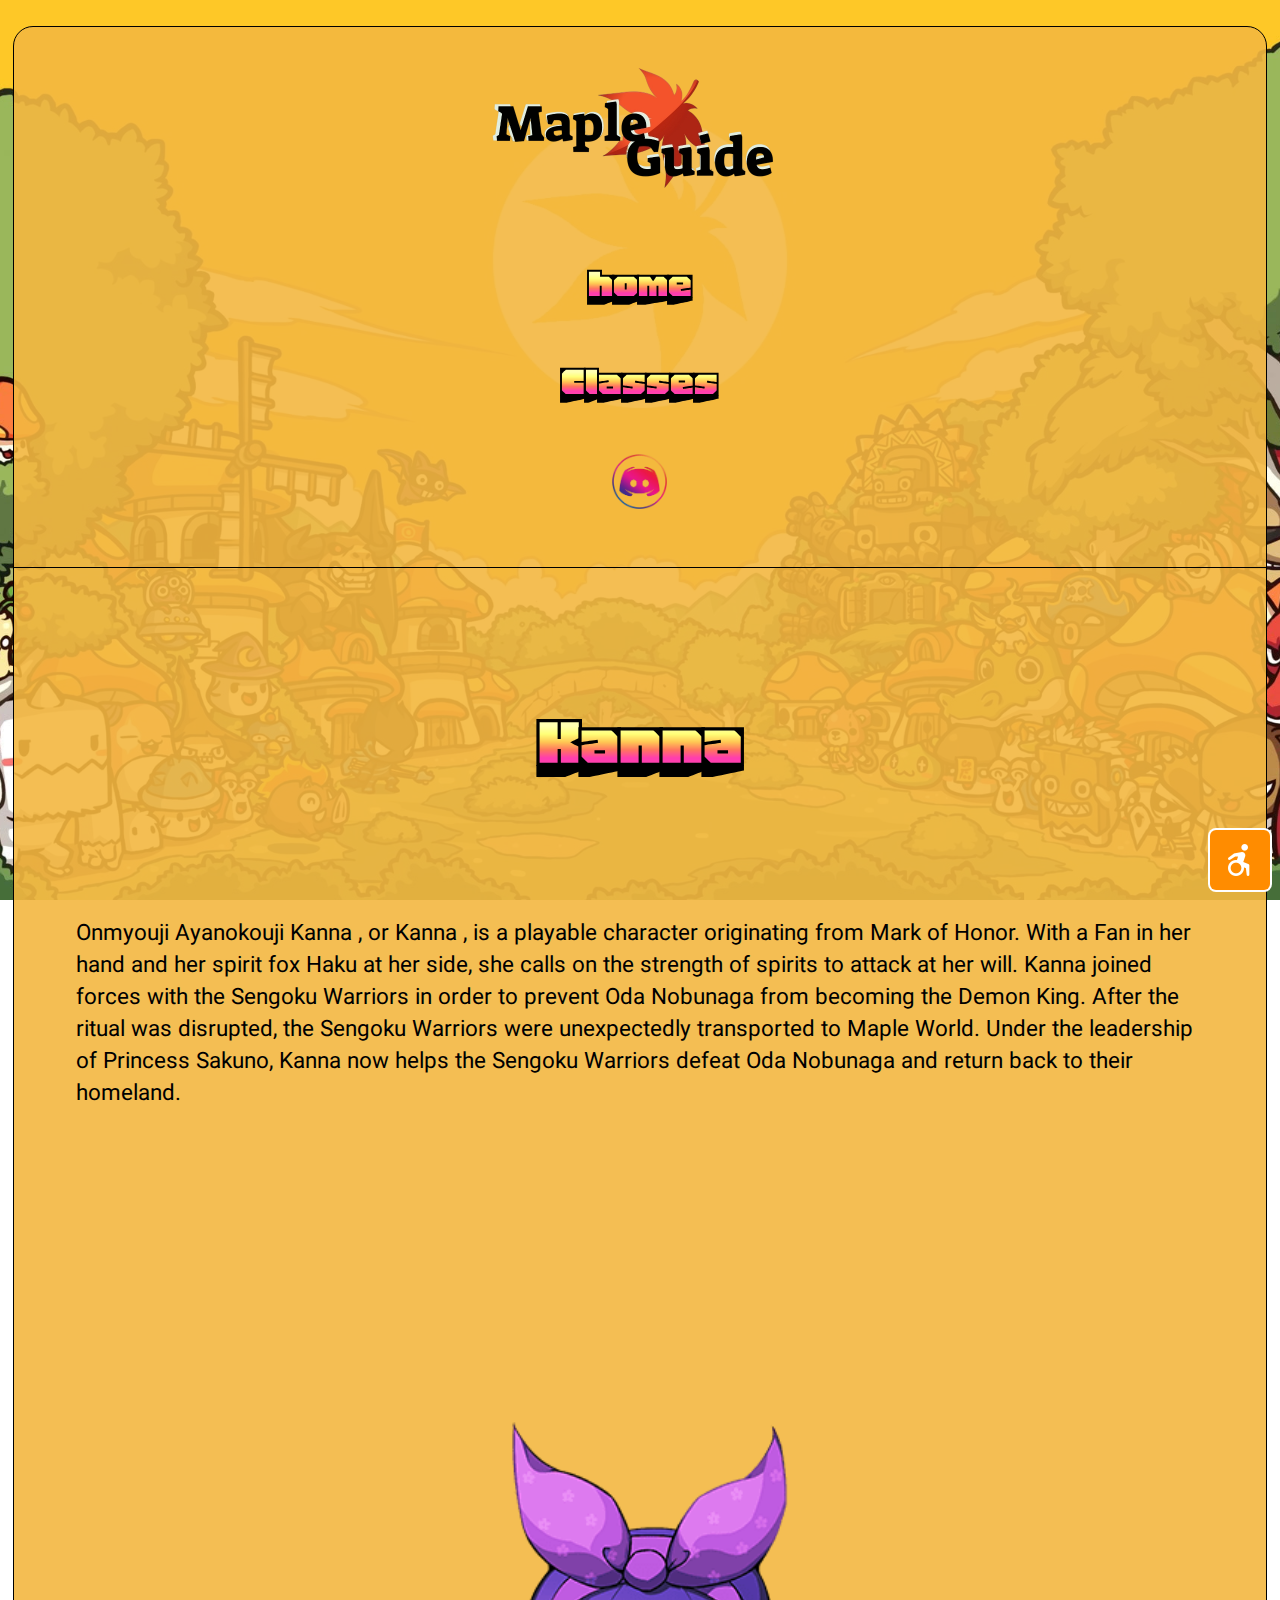
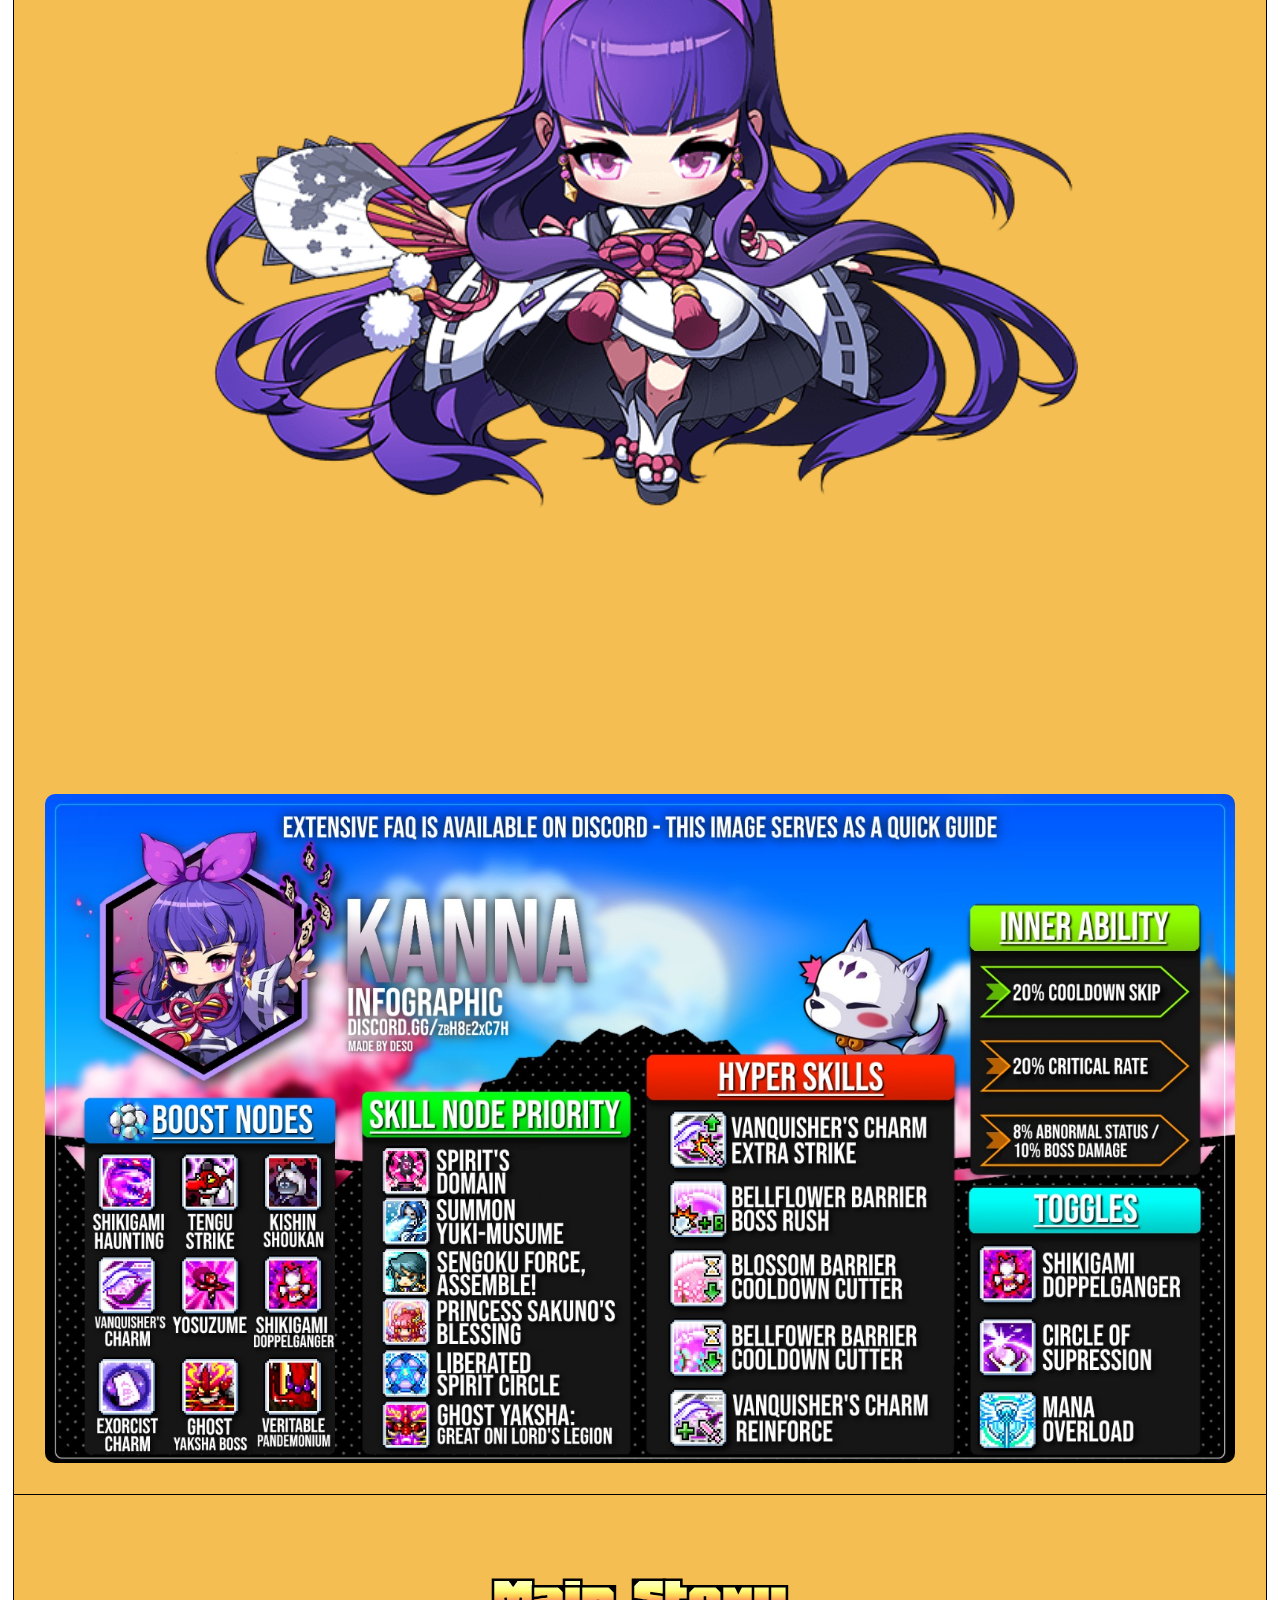
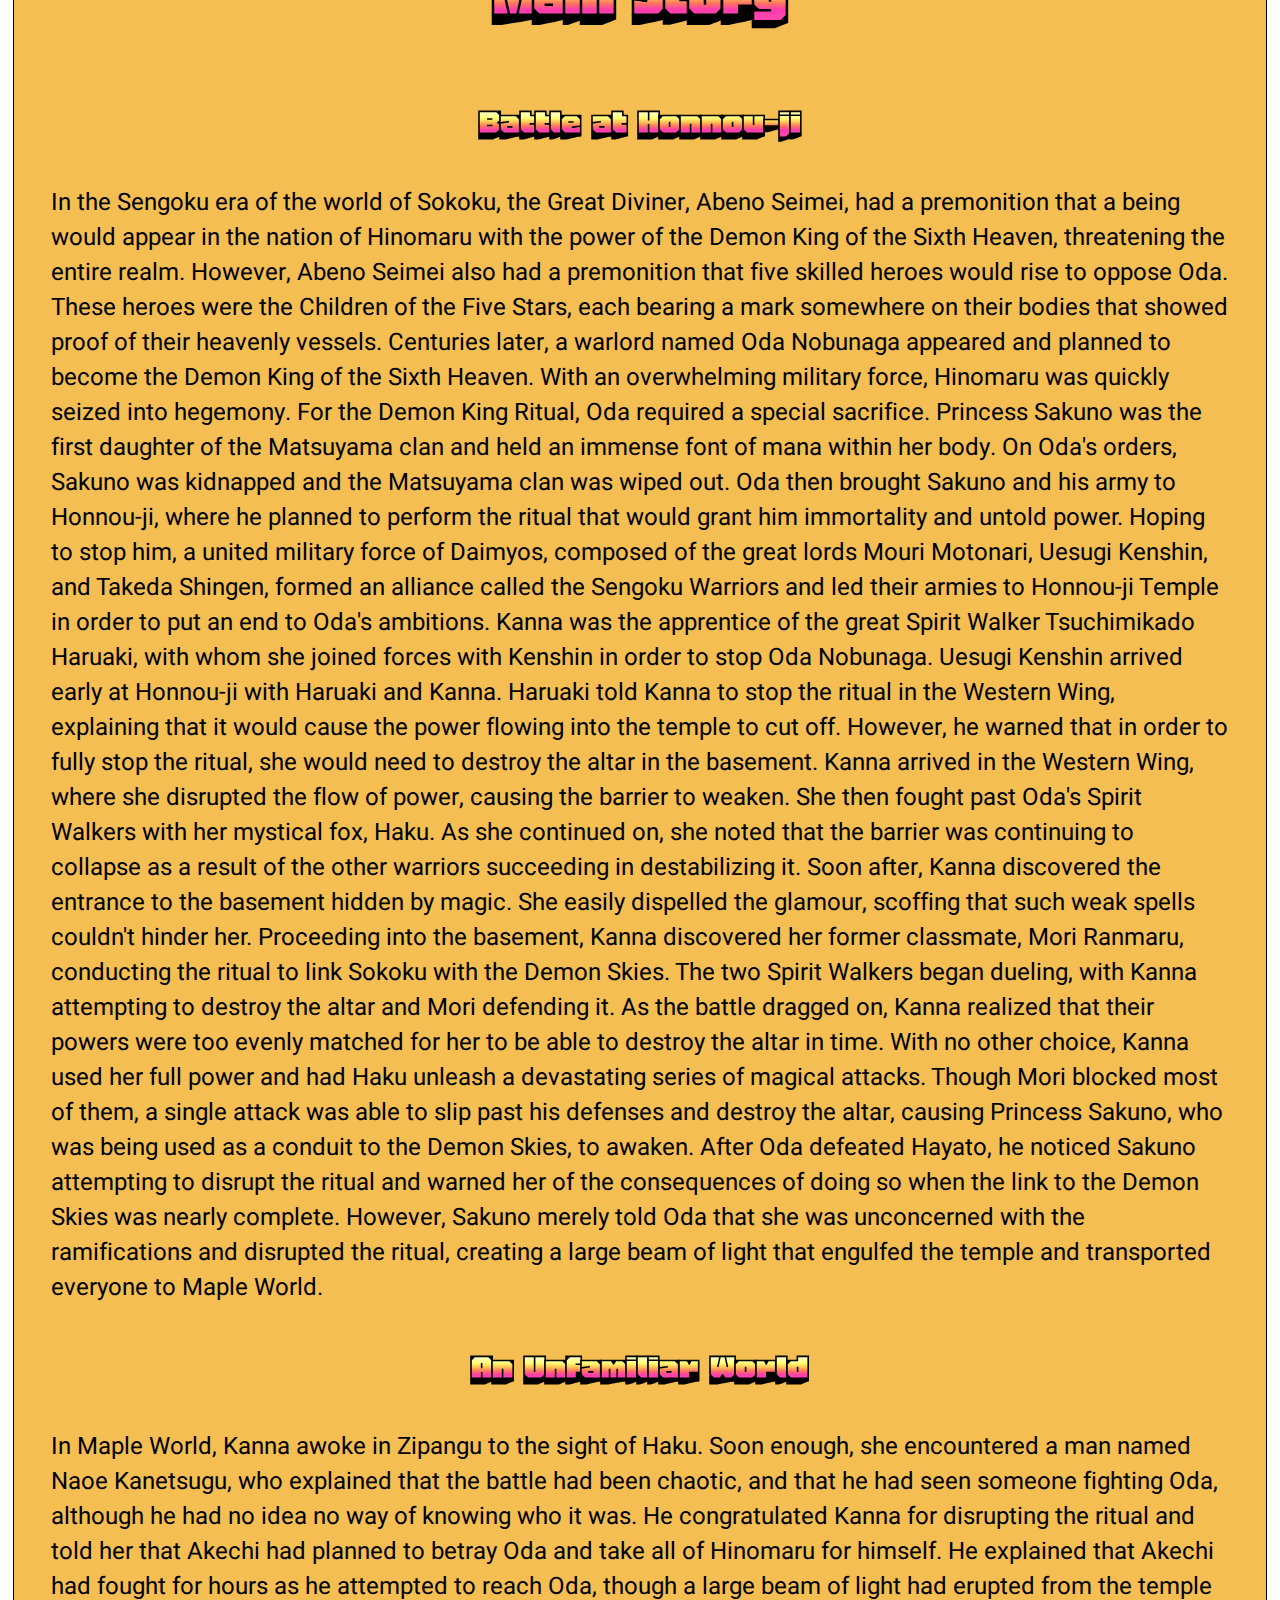
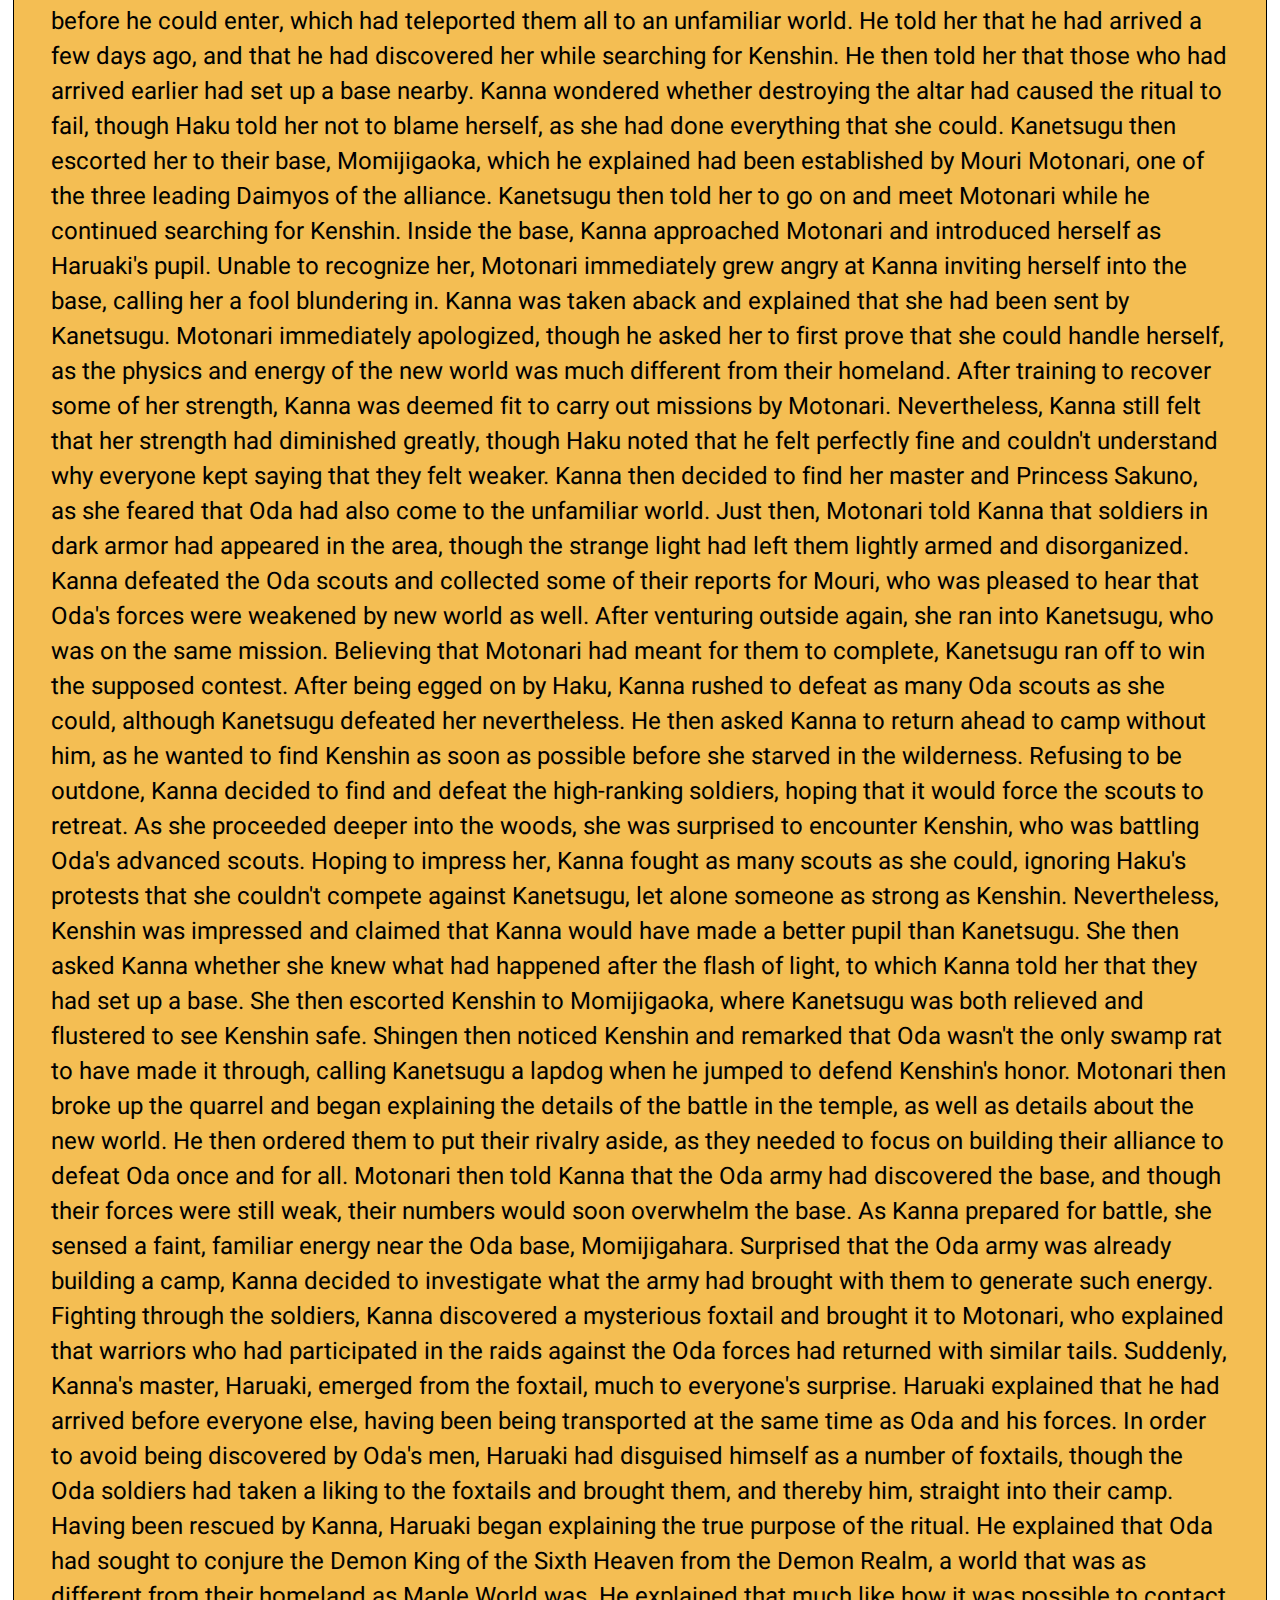
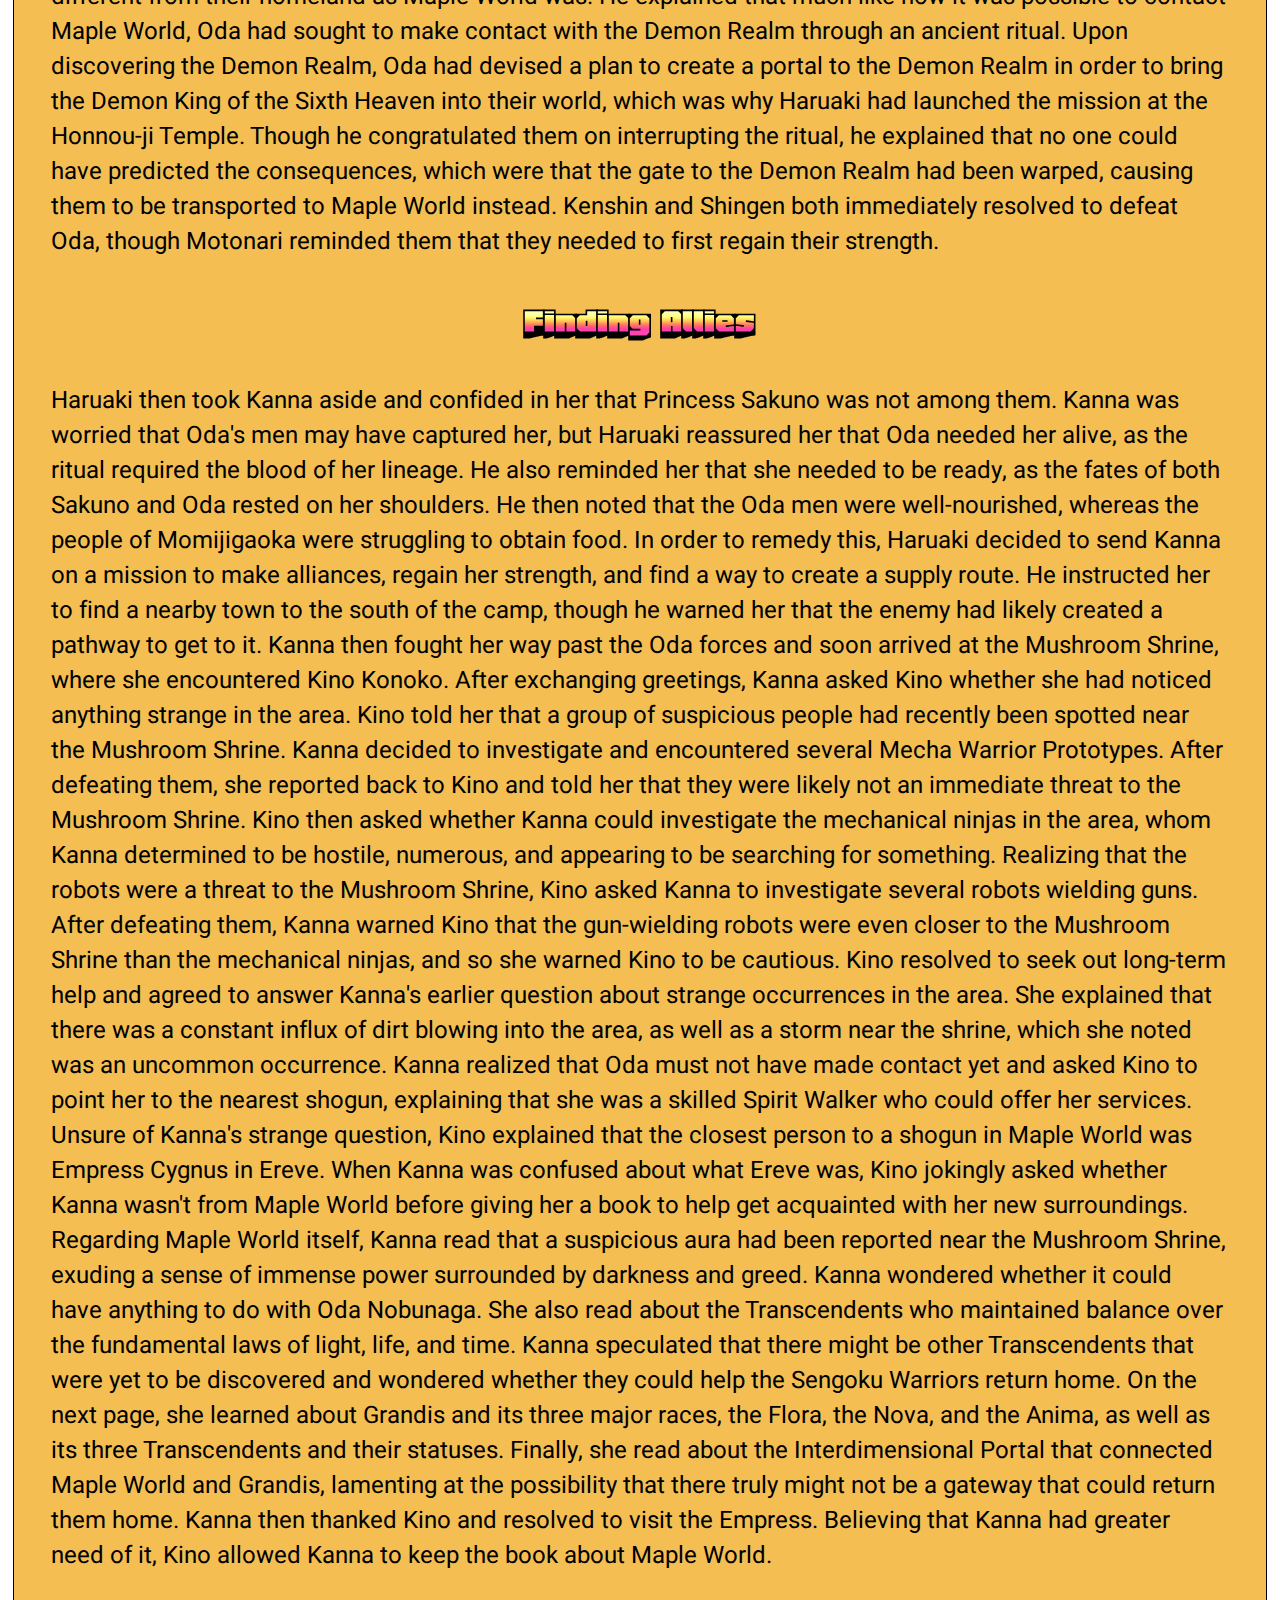
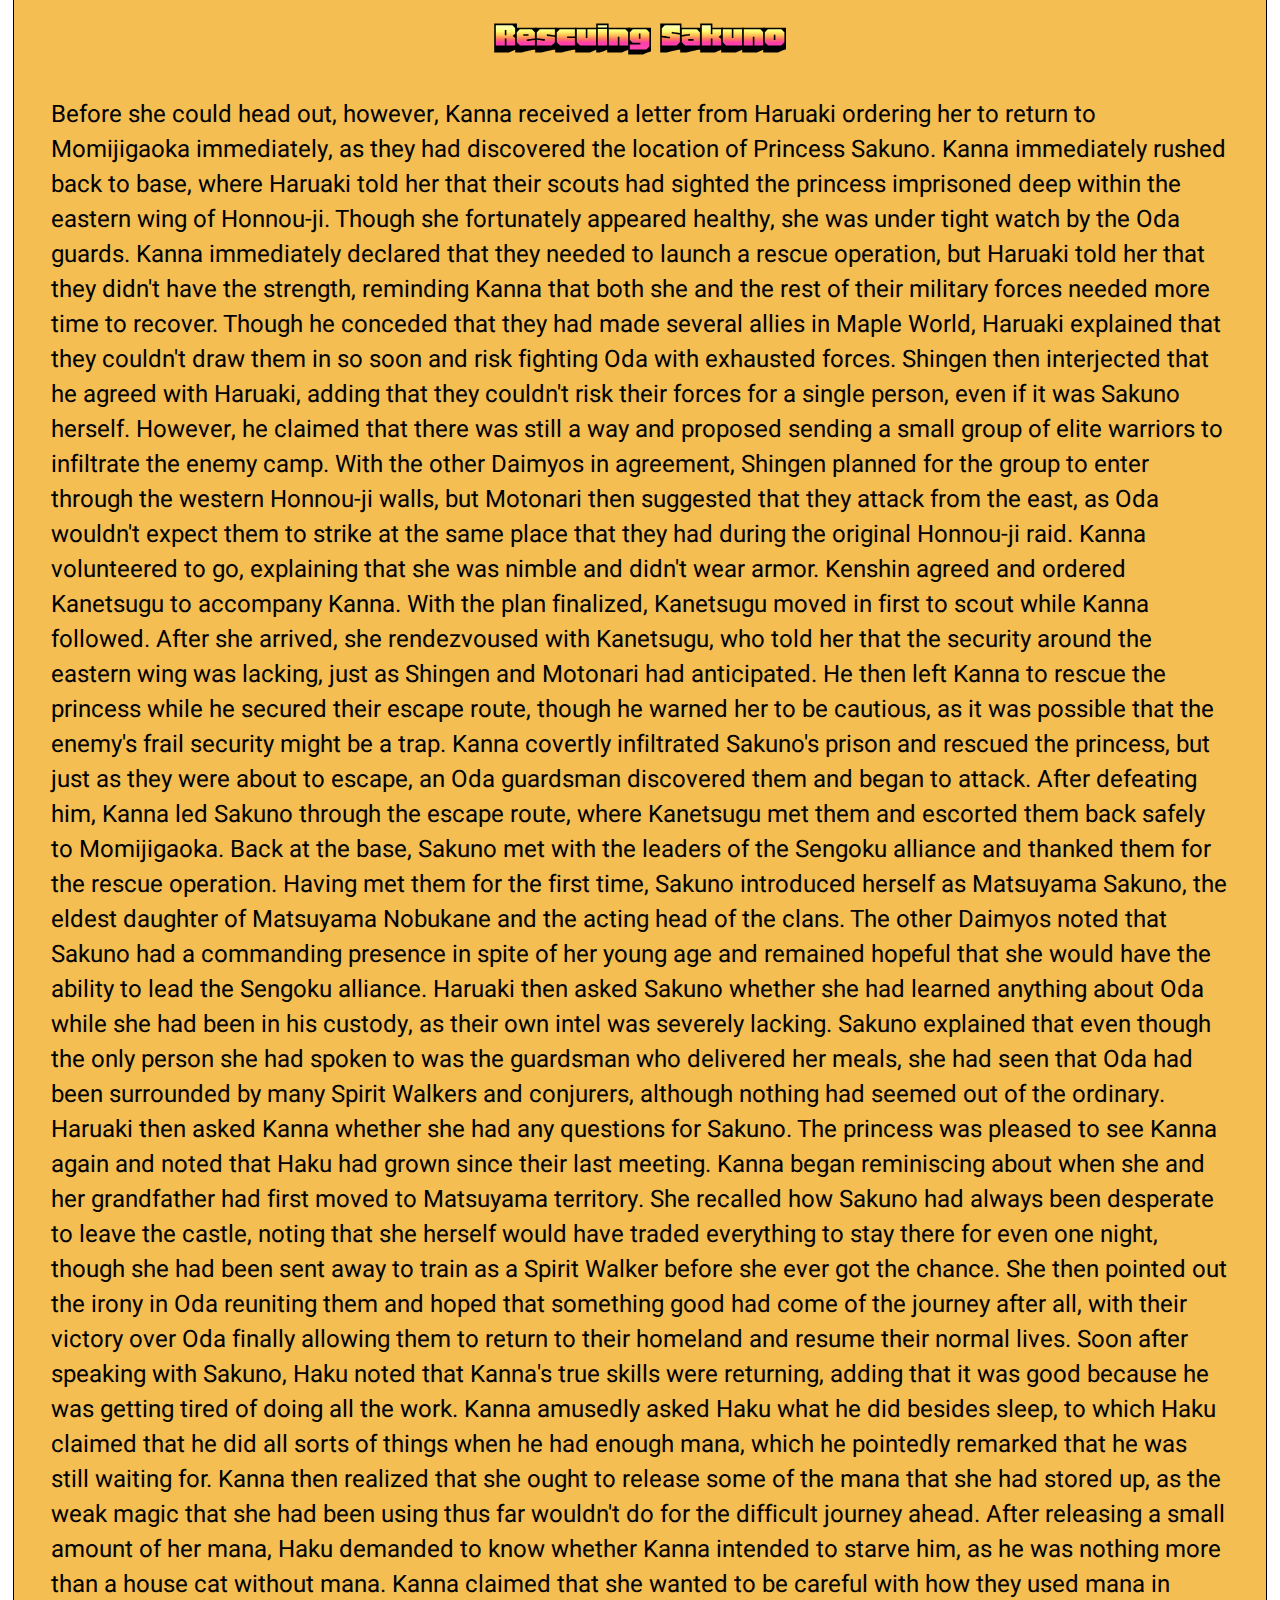
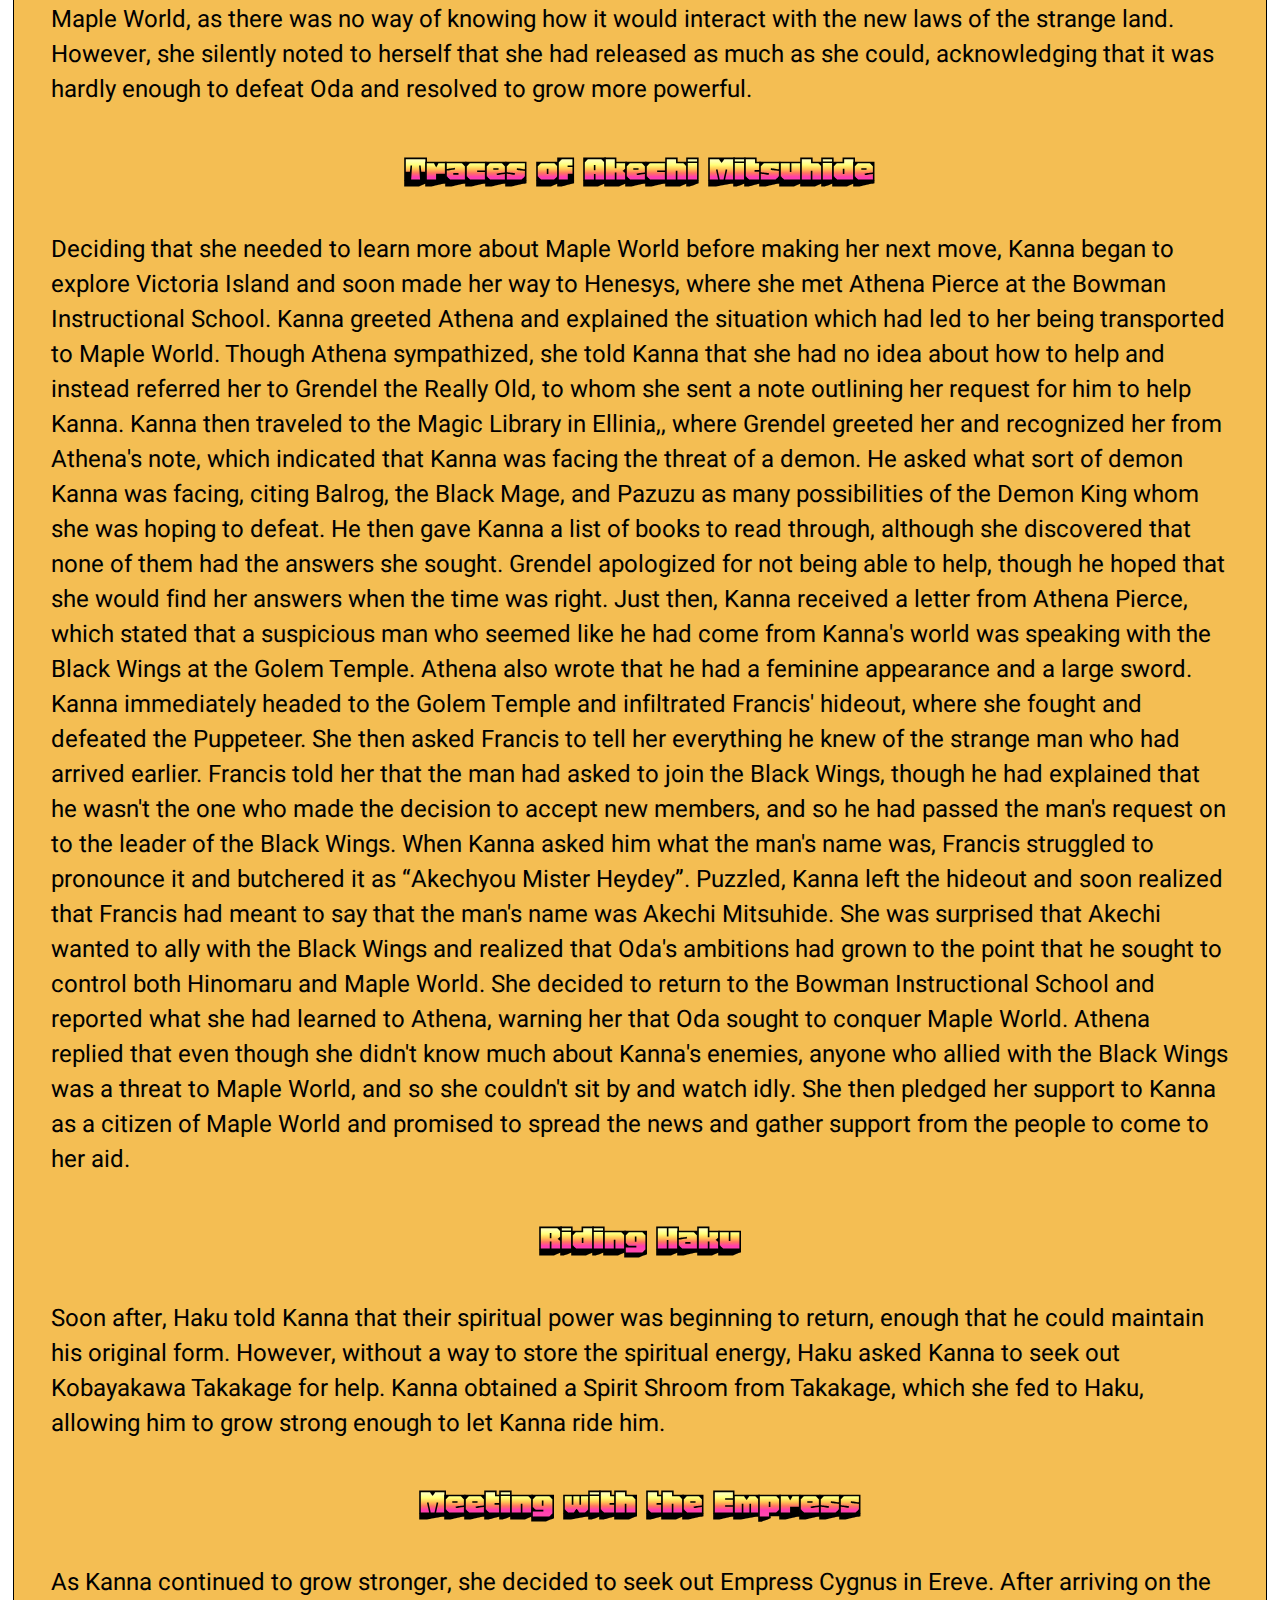
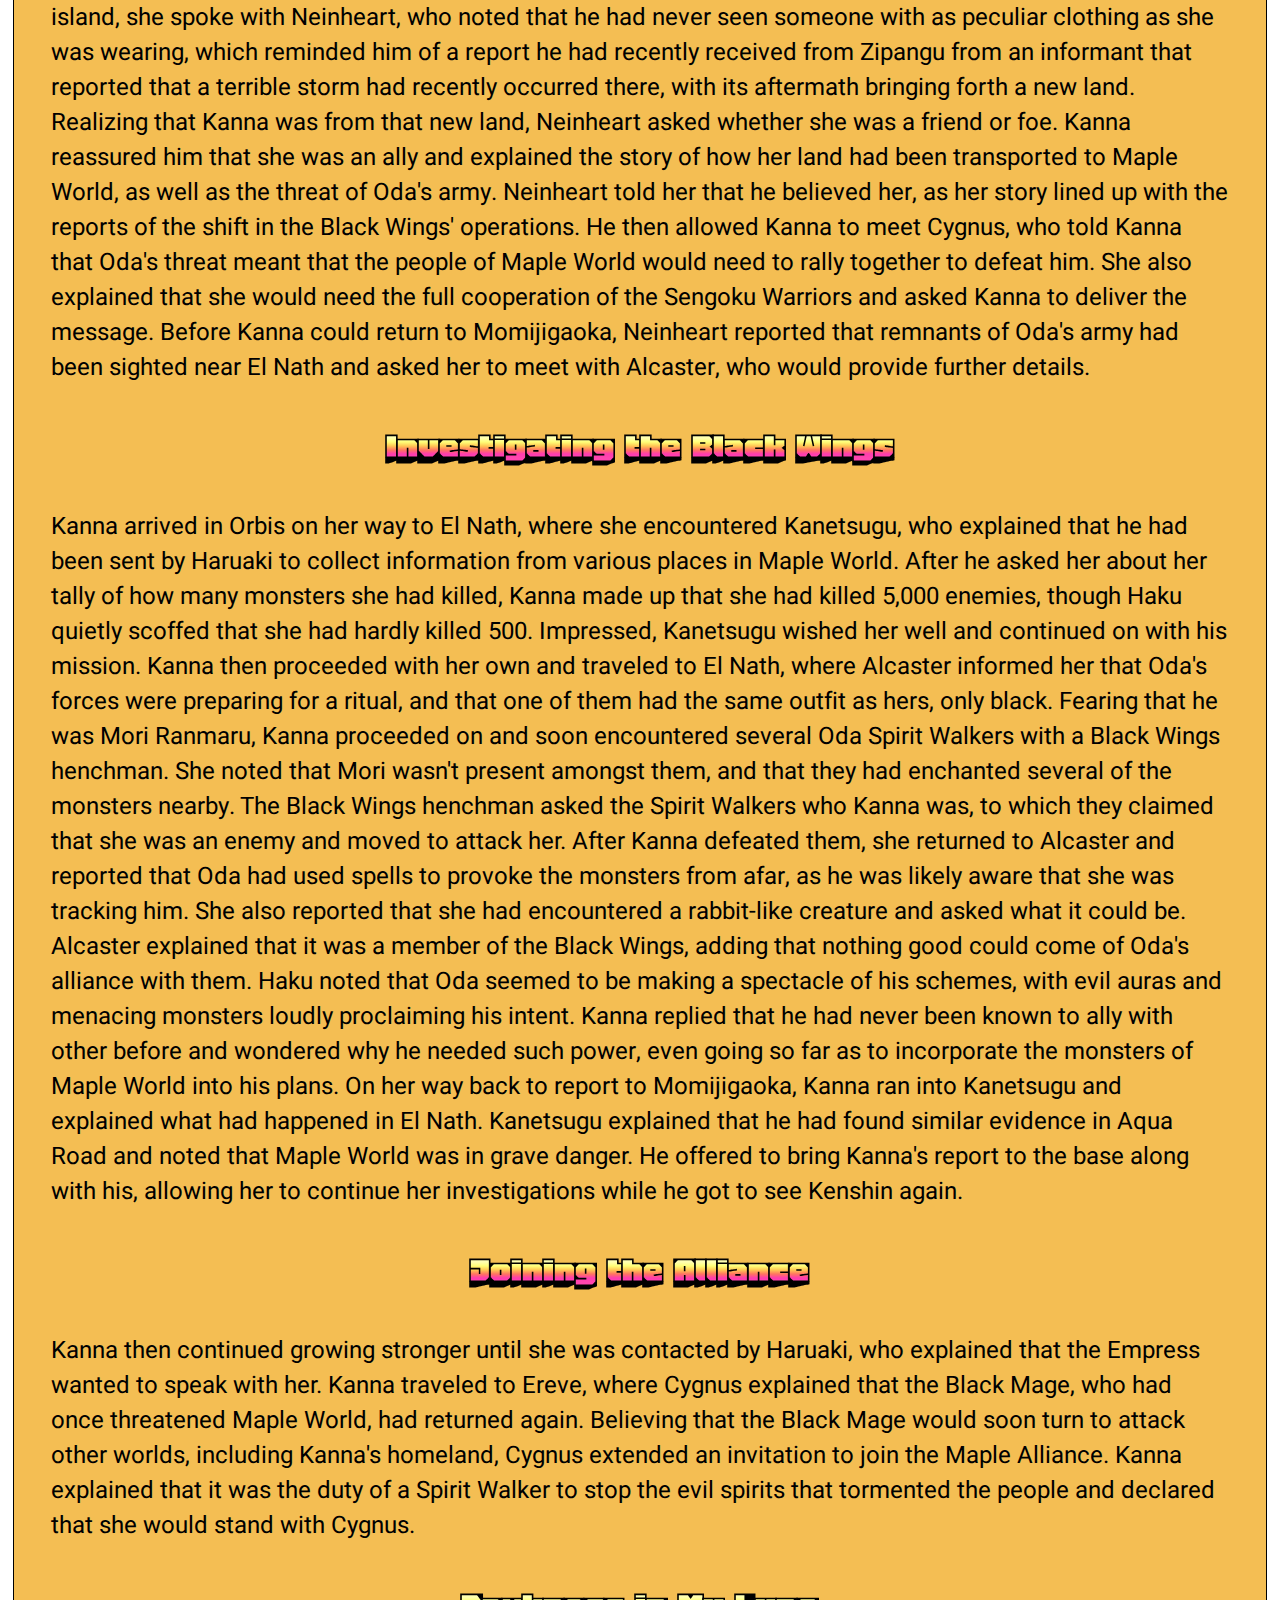
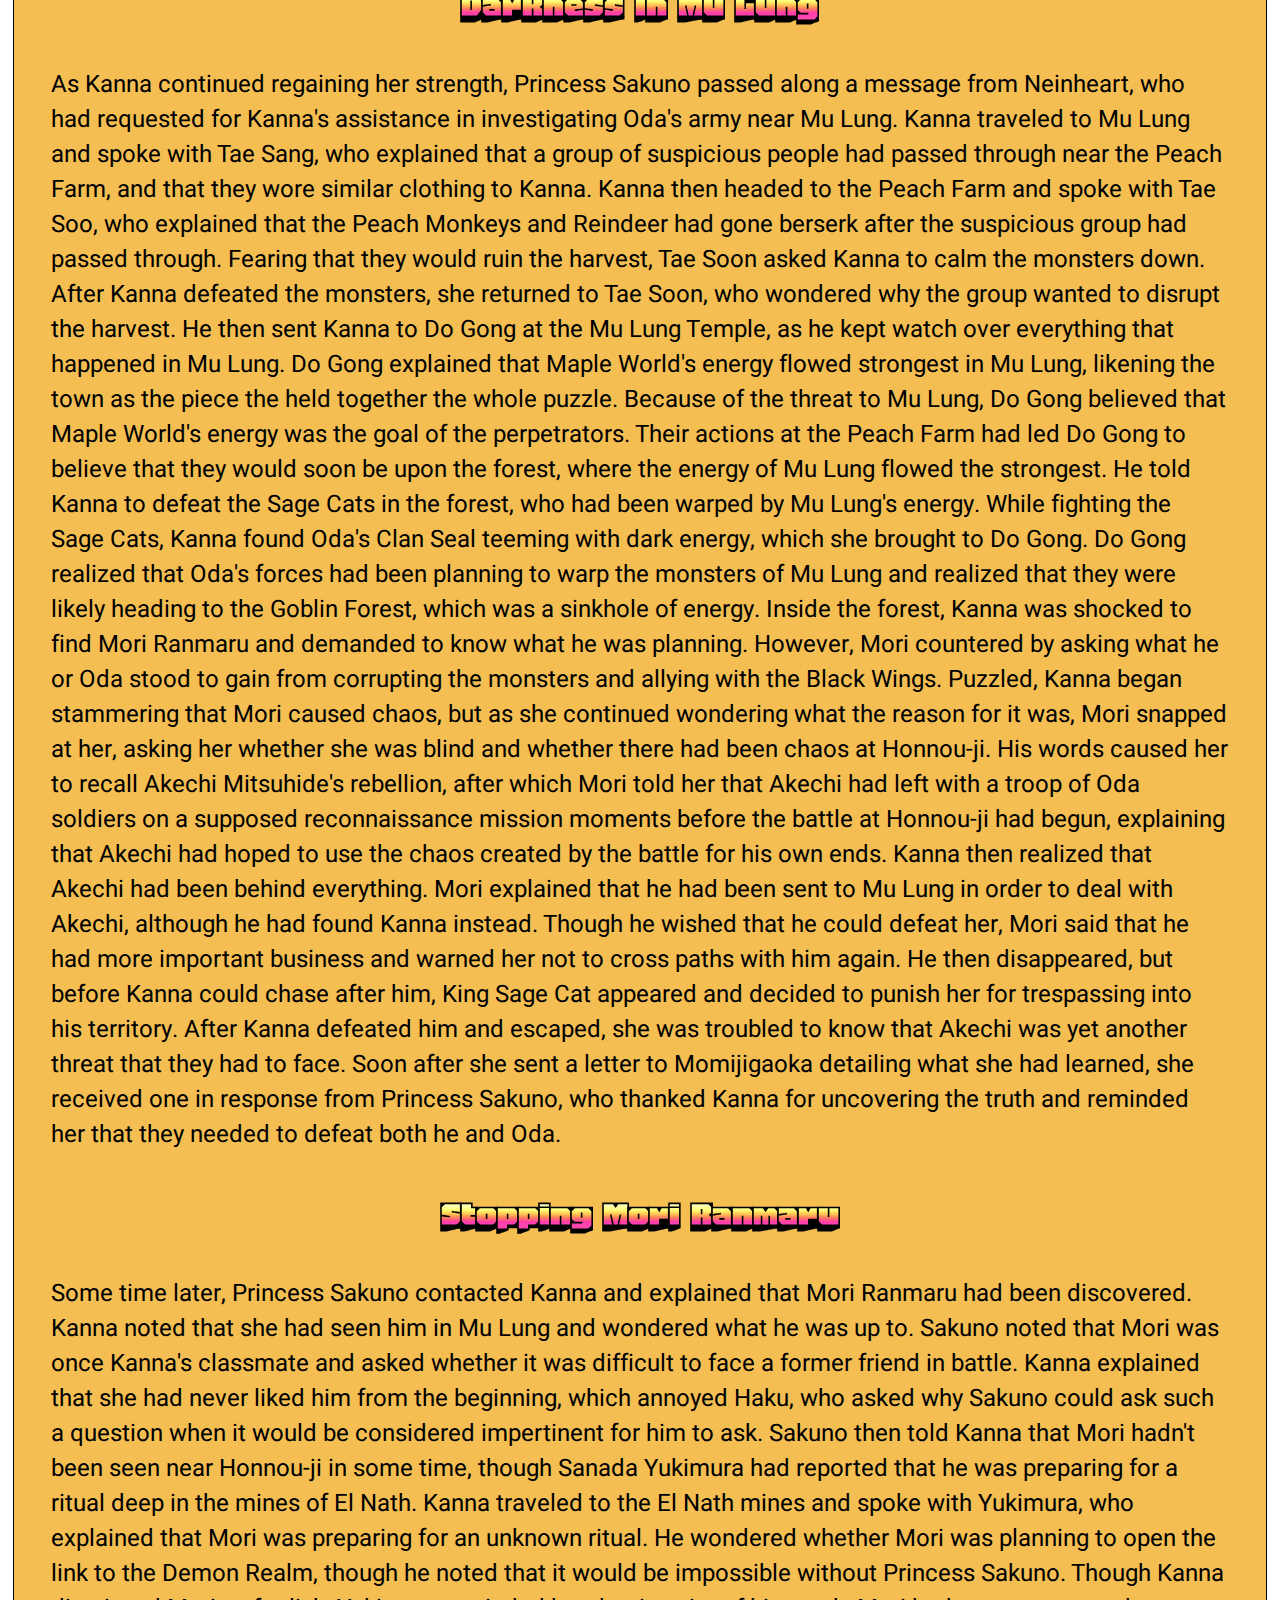
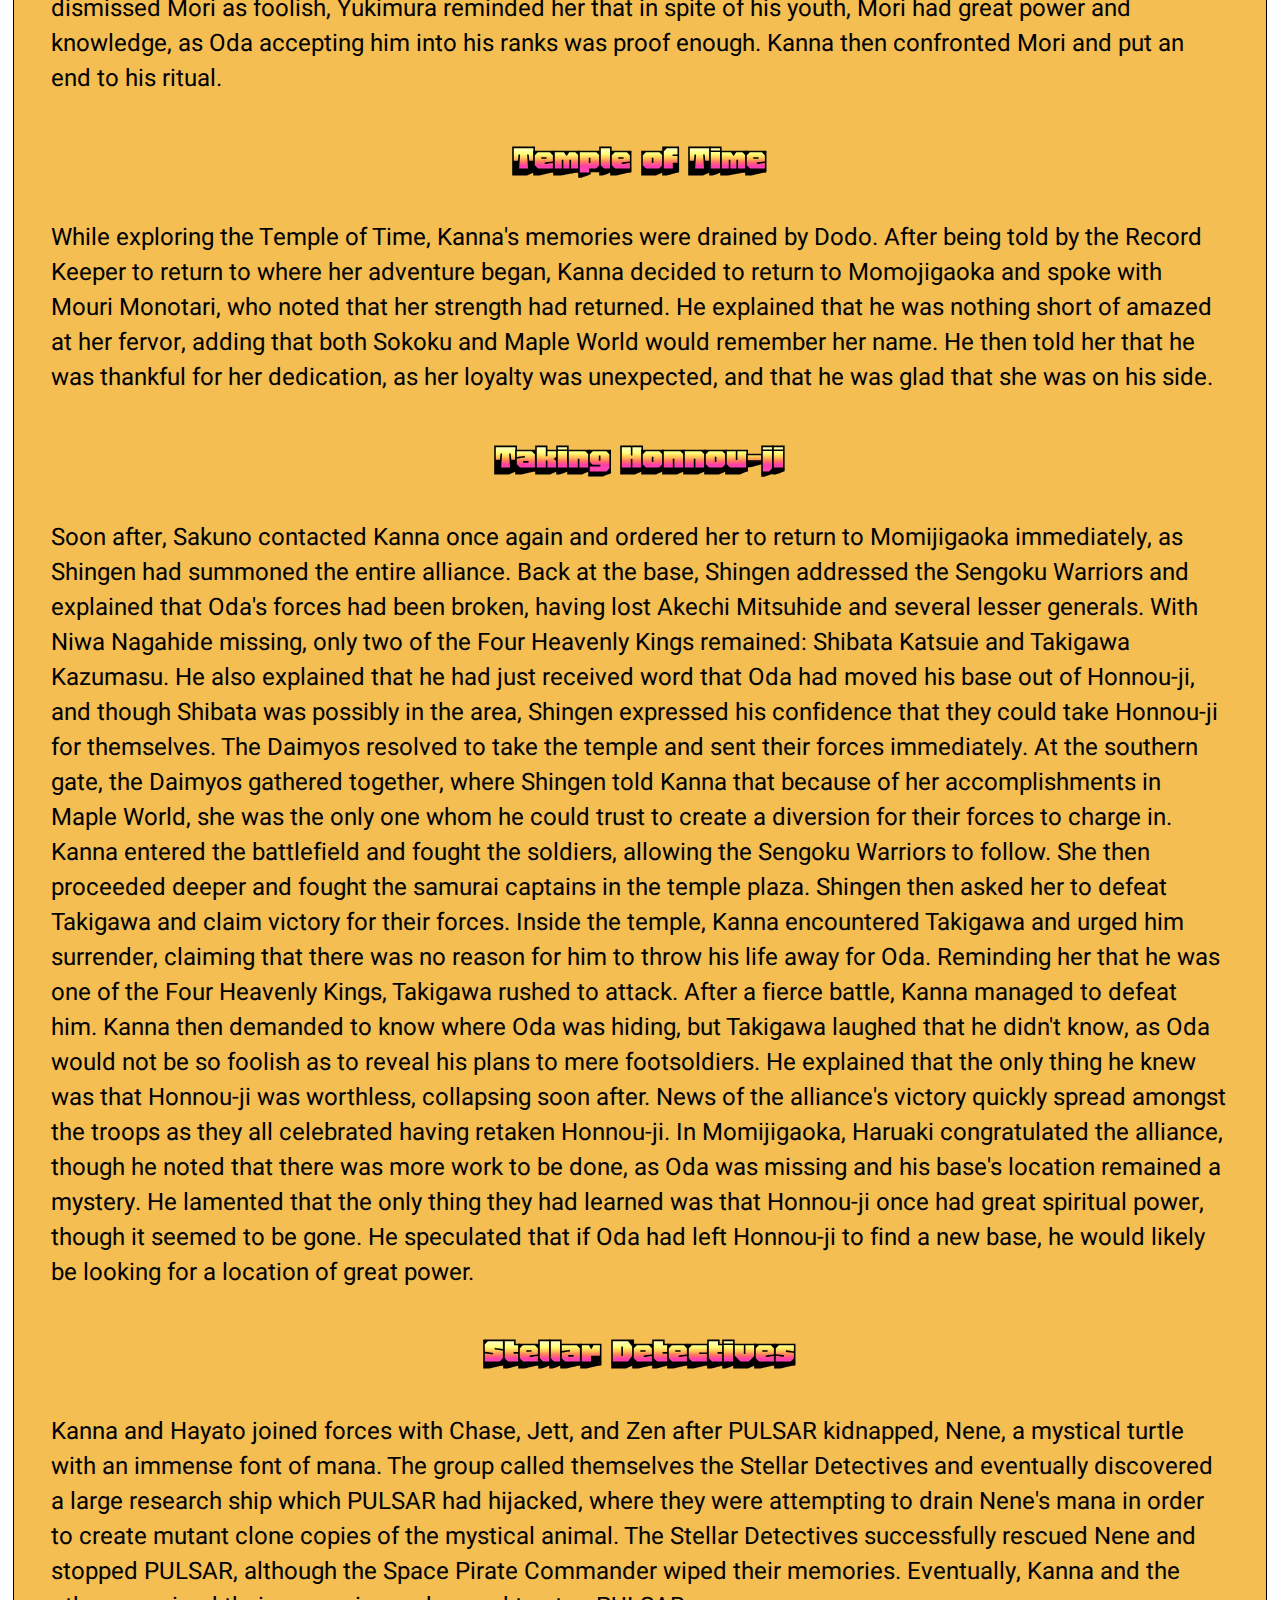
<file: kanna.html>
<!DOCTYPE html>
<html lang="en">

<head>
  <meta charset="UTF-8">
  <meta name="viewport" content="width=device-width, initial-scale=1.0">
  <link rel="icon" href="/images/kanna.png">
  <link href="/styles/styles.css" rel="stylesheet">
  <title>Kanna</title>

  <script>
    nagishli_config = {
      // צבע התוסף - האפשרויות הן Blue (כחול), Red (אדום), Green (ירוק), Purple (סגול), Pink (ורוד), Yellow (צהוב), Gray (אפור), Orange (כתום), Brown (חום), Turquoise (טורקיז) ו-Black (שחור)
      color: "orange",
      // שפת התוסף, he - עברית, en - אנגלית
      language: "en"
    };
  </script>
  <script src="js/nagishli_beta.js" defer> </script>

</head>

<body>
  <div id="wrapper">
    <header>
      <div class="nav_links">
        <ul class="main_links">
          <li id="main_header">
            <a href="index.html">
              <img src="/images/MapleGuideBackgroundless.png" title="maple story" alt="maple story">
            </a>
          </li>
          <li class="link"><a href="index.html">home</a></li>
          <li class="link"><a href="classes.html">Classes</a></li>
          <li class="link">
            <a href="https://discord.gg/8Z6eGYFgPk" target="_blank">
              <img src="/images/dis-logo.png" alt="discord" title="discord">
            </a>
          </li>
        </ul>
      </div>
    </header>
    <main>
      <article>
        <div class="main_part">
          <div class="item">
            <h1>Kanna</h1>
            <p>Onmyouji Ayanokouji Kanna , or Kanna , is a playable character originating from Mark of Honor.
              With a Fan in her hand and her spirit fox Haku at her side, she calls on the strength of spirits to attack
              at
              her will.

              Kanna joined forces with the Sengoku Warriors in order to prevent Oda Nobunaga from becoming the Demon
              King.
              After the
              ritual was disrupted, the Sengoku Warriors were unexpectedly transported to Maple World. Under the
              leadership
              of
              Princess Sakuno, Kanna now helps the Sengoku Warriors defeat Oda Nobunaga and return back to their
              homeland.
            </p>
          </div>
          <div class="item">
            <img src="/images/ClassArtwork_Kanna.webp" alt="Kanna" title="Kanna">
          </div>
        </div>
      </article>

      <figure>
        <img src="/images/kanna_skill.jfif" title="kanna skills info" alt="kanna skills info">
      </figure>

      <article>
        <div class="main_story">
          <h2>Main Story</h2>
          <h3>Battle at Honnou-ji</h3>
          <p>In the Sengoku era of the world of Sokoku, the Great Diviner, Abeno Seimei, had a premonition that a being
            would appear
            in the nation of Hinomaru with the power of the Demon King of the Sixth Heaven, threatening the entire
            realm.
            However,
            Abeno Seimei also had a premonition that five skilled heroes would rise to oppose Oda. These heroes were the
            Children of
            the Five Stars, each bearing a mark somewhere on their bodies that showed proof of their heavenly vessels.

            Centuries later, a warlord named Oda Nobunaga appeared and planned to become the Demon King of the Sixth
            Heaven. With an
            overwhelming military force, Hinomaru was quickly seized into hegemony. For the Demon King Ritual, Oda
            required a
            special sacrifice. Princess Sakuno was the first daughter of the Matsuyama clan and held an immense font of
            mana within
            her body.

            On Oda's orders, Sakuno was kidnapped and the Matsuyama clan was wiped out. Oda then brought Sakuno and his
            army to
            Honnou-ji, where he planned to perform the ritual that would grant him immortality and untold power.

            Hoping to stop him, a united military force of Daimyos, composed of the great lords Mouri Motonari, Uesugi
            Kenshin, and
            Takeda Shingen, formed an alliance called the Sengoku Warriors and led their armies to Honnou-ji Temple in
            order to put
            an end to Oda's ambitions. Kanna was the apprentice of the great Spirit Walker Tsuchimikado Haruaki, with
            whom
            she
            joined forces with Kenshin in order to stop Oda Nobunaga.

            Uesugi Kenshin arrived early at Honnou-ji with Haruaki and Kanna. Haruaki told Kanna to stop the ritual in
            the
            Western
            Wing, explaining that it would cause the power flowing into the temple to cut off. However, he warned that
            in
            order to
            fully stop the ritual, she would need to destroy the altar in the basement.

            Kanna arrived in the Western Wing, where she disrupted the flow of power, causing the barrier to weaken. She
            then fought
            past Oda's Spirit Walkers with her mystical fox, Haku. As she continued on, she noted that the barrier was
            continuing to
            collapse as a result of the other warriors succeeding in destabilizing it.

            Soon after, Kanna discovered the entrance to the basement hidden by magic. She easily dispelled the glamour,
            scoffing
            that such weak spells couldn't hinder her. Proceeding into the basement, Kanna discovered her former
            classmate, Mori
            Ranmaru, conducting the ritual to link Sokoku with the Demon Skies.

            The two Spirit Walkers began dueling, with Kanna attempting to destroy the altar and Mori defending it. As
            the
            battle
            dragged on, Kanna realized that their powers were too evenly matched for her to be able to destroy the altar
            in time.
            With no other choice, Kanna used her full power and had Haku unleash a devastating series of magical
            attacks.
            Though
            Mori blocked most of them, a single attack was able to slip past his defenses and destroy the altar, causing
            Princess
            Sakuno, who was being used as a conduit to the Demon Skies, to awaken.

            After Oda defeated Hayato, he noticed Sakuno attempting to disrupt the ritual and warned her of the
            consequences of
            doing so when the link to the Demon Skies was nearly complete. However, Sakuno merely told Oda that she was
            unconcerned
            with the ramifications and disrupted the ritual, creating a large beam of light that engulfed the temple and
            transported
            everyone to Maple World.</p>

          <h3>An Unfamiliar World</h3>
          <p>In Maple World, Kanna awoke in Zipangu to the sight of Haku. Soon enough, she encountered a man named Naoe
            Kanetsugu,
            who explained that the battle had been chaotic, and that he had seen someone fighting Oda, although he had
            no
            idea no
            way of knowing who it was. He congratulated Kanna for disrupting the ritual and told her that Akechi had
            planned to
            betray Oda and take all of Hinomaru for himself. He explained that Akechi had fought for hours as he
            attempted
            to reach
            Oda, though a large beam of light had erupted from the temple before he could enter, which had teleported
            them
            all to an
            unfamiliar world.

            He told her that he had arrived a few days ago, and that he had discovered her while searching for Kenshin.
            He
            then told
            her that those who had arrived earlier had set up a base nearby. Kanna wondered whether destroying the altar
            had caused
            the ritual to fail, though Haku told her not to blame herself, as she had done everything that she could.
            Kanetsugu then
            escorted her to their base, Momijigaoka, which he explained had been established by Mouri Motonari, one of
            the
            three
            leading Daimyos of the alliance. Kanetsugu then told her to go on and meet Motonari while he continued
            searching for
            Kenshin.

            Inside the base, Kanna approached Motonari and introduced herself as Haruaki's pupil. Unable to recognize
            her,
            Motonari
            immediately grew angry at Kanna inviting herself into the base, calling her a fool blundering in. Kanna was
            taken aback
            and explained that she had been sent by Kanetsugu. Motonari immediately apologized, though he asked her to
            first prove
            that she could handle herself, as the physics and energy of the new world was much different from their
            homeland.

            After training to recover some of her strength, Kanna was deemed fit to carry out missions by Motonari.
            Nevertheless,
            Kanna still felt that her strength had diminished greatly, though Haku noted that he felt perfectly fine and
            couldn't
            understand why everyone kept saying that they felt weaker. Kanna then decided to find her master and
            Princess
            Sakuno, as
            she feared that Oda had also come to the unfamiliar world. Just then, Motonari told Kanna that soldiers in
            dark armor
            had appeared in the area, though the strange light had left them lightly armed and disorganized.

            Kanna defeated the Oda scouts and collected some of their reports for Mouri, who was pleased to hear that
            Oda's forces
            were weakened by new world as well. After venturing outside again, she ran into Kanetsugu, who was on the
            same
            mission.
            Believing that Motonari had meant for them to complete, Kanetsugu ran off to win the supposed contest.

            After being egged on by Haku, Kanna rushed to defeat as many Oda scouts as she could, although Kanetsugu
            defeated her
            nevertheless. He then asked Kanna to return ahead to camp without him, as he wanted to find Kenshin as soon
            as
            possible
            before she starved in the wilderness. Refusing to be outdone, Kanna decided to find and defeat the
            high-ranking
            soldiers, hoping that it would force the scouts to retreat.

            As she proceeded deeper into the woods, she was surprised to encounter Kenshin, who was battling Oda's
            advanced scouts.
            Hoping to impress her, Kanna fought as many scouts as she could, ignoring Haku's protests that she couldn't
            compete
            against Kanetsugu, let alone someone as strong as Kenshin. Nevertheless, Kenshin was impressed and claimed
            that Kanna
            would have made a better pupil than Kanetsugu. She then asked Kanna whether she knew what had happened after
            the flash
            of light, to which Kanna told her that they had set up a base.

            She then escorted Kenshin to Momijigaoka, where Kanetsugu was both relieved and flustered to see Kenshin
            safe.
            Shingen
            then noticed Kenshin and remarked that Oda wasn't the only swamp rat to have made it through, calling
            Kanetsugu a lapdog
            when he jumped to defend Kenshin's honor. Motonari then broke up the quarrel and began explaining the
            details
            of the
            battle in the temple, as well as details about the new world. He then ordered them to put their rivalry
            aside,
            as they
            needed to focus on building their alliance to defeat Oda once and for all.

            Motonari then told Kanna that the Oda army had discovered the base, and though their forces were still weak,
            their
            numbers would soon overwhelm the base. As Kanna prepared for battle, she sensed a faint, familiar energy
            near
            the Oda
            base, Momijigahara. Surprised that the Oda army was already building a camp, Kanna decided to investigate
            what
            the army
            had brought with them to generate such energy. Fighting through the soldiers, Kanna discovered a mysterious
            foxtail and
            brought it to Motonari, who explained that warriors who had participated in the raids against the Oda forces
            had
            returned with similar tails.

            Suddenly, Kanna's master, Haruaki, emerged from the foxtail, much to everyone's surprise. Haruaki explained
            that he had
            arrived before everyone else, having been being transported at the same time as Oda and his forces. In order
            to avoid
            being discovered by Oda's men, Haruaki had disguised himself as a number of foxtails, though the Oda
            soldiers
            had taken
            a liking to the foxtails and brought them, and thereby him, straight into their camp.

            Having been rescued by Kanna, Haruaki began explaining the true purpose of the ritual. He explained that Oda
            had sought
            to conjure the Demon King of the Sixth Heaven from the Demon Realm, a world that was as different from their
            homeland as
            Maple World was. He explained that much like how it was possible to contact Maple World, Oda had sought to
            make contact
            with the Demon Realm through an ancient ritual.

            Upon discovering the Demon Realm, Oda had devised a plan to create a portal to the Demon Realm in order to
            bring the
            Demon King of the Sixth Heaven into their world, which was why Haruaki had launched the mission at the
            Honnou-ji Temple.
            Though he congratulated them on interrupting the ritual, he explained that no one could have predicted the
            consequences,
            which were that the gate to the Demon Realm had been warped, causing them to be transported to Maple World
            instead.
            Kenshin and Shingen both immediately resolved to defeat Oda, though Motonari reminded them that they needed
            to
            first
            regain their strength.</p>

          <h3>Finding Allies</h3>
          <p>Haruaki then took Kanna aside and confided in her that Princess Sakuno was not among them. Kanna was
            worried
            that Oda's
            men may have captured her, but Haruaki reassured her that Oda needed her alive, as the ritual required the
            blood of her
            lineage. He also reminded her that she needed to be ready, as the fates of both Sakuno and Oda rested on her
            shoulders.
            He then noted that the Oda men were well-nourished, whereas the people of Momijigaoka were struggling to
            obtain food.

            In order to remedy this, Haruaki decided to send Kanna on a mission to make alliances, regain her strength,
            and find a
            way to create a supply route. He instructed her to find a nearby town to the south of the camp, though he
            warned her
            that the enemy had likely created a pathway to get to it. Kanna then fought her way past the Oda forces and
            soon arrived
            at the Mushroom Shrine, where she encountered Kino Konoko. After exchanging greetings, Kanna asked Kino
            whether she had
            noticed anything strange in the area.

            Kino told her that a group of suspicious people had recently been spotted near the Mushroom Shrine. Kanna
            decided to
            investigate and encountered several Mecha Warrior Prototypes. After defeating them, she reported back to
            Kino
            and told
            her that they were likely not an immediate threat to the Mushroom Shrine. Kino then asked whether Kanna
            could
            investigate the mechanical ninjas in the area, whom Kanna determined to be hostile, numerous, and appearing
            to
            be
            searching for something.

            Realizing that the robots were a threat to the Mushroom Shrine, Kino asked Kanna to investigate several
            robots
            wielding
            guns. After defeating them, Kanna warned Kino that the gun-wielding robots were even closer to the Mushroom
            Shrine than
            the mechanical ninjas, and so she warned Kino to be cautious. Kino resolved to seek out long-term help and
            agreed to
            answer Kanna's earlier question about strange occurrences in the area. She explained that there was a
            constant
            influx of
            dirt blowing into the area, as well as a storm near the shrine, which she noted was an uncommon occurrence.

            Kanna realized that Oda must not have made contact yet and asked Kino to point her to the nearest shogun,
            explaining
            that she was a skilled Spirit Walker who could offer her services. Unsure of Kanna's strange question, Kino
            explained
            that the closest person to a shogun in Maple World was Empress Cygnus in Ereve. When Kanna was confused
            about
            what Ereve
            was, Kino jokingly asked whether Kanna wasn't from Maple World before giving her a book to help get
            acquainted
            with her
            new surroundings.

            Regarding Maple World itself, Kanna read that a suspicious aura had been reported near the Mushroom Shrine,
            exuding a
            sense of immense power surrounded by darkness and greed. Kanna wondered whether it could have anything to do
            with Oda
            Nobunaga. She also read about the Transcendents who maintained balance over the fundamental laws of light,
            life, and
            time. Kanna speculated that there might be other Transcendents that were yet to be discovered and wondered
            whether they
            could help the Sengoku Warriors return home.

            On the next page, she learned about Grandis and its three major races, the Flora, the Nova, and the Anima,
            as
            well as
            its three Transcendents and their statuses. Finally, she read about the Interdimensional Portal that
            connected
            Maple
            World and Grandis, lamenting at the possibility that there truly might not be a gateway that could return
            them
            home.
            Kanna then thanked Kino and resolved to visit the Empress. Believing that Kanna had greater need of it, Kino
            allowed
            Kanna to keep the book about Maple World.</p>

          <h3>Rescuing Sakuno</h3>
          <p>Before she could head out, however, Kanna received a letter from Haruaki ordering her to return to
            Momijigaoka
            immediately, as they had discovered the location of Princess Sakuno. Kanna immediately rushed back to base,
            where
            Haruaki told her that their scouts had sighted the princess imprisoned deep within the eastern wing of
            Honnou-ji. Though
            she fortunately appeared healthy, she was under tight watch by the Oda guards. Kanna immediately declared
            that
            they
            needed to launch a rescue operation, but Haruaki told her that they didn't have the strength, reminding
            Kanna
            that both
            she and the rest of their military forces needed more time to recover.

            Though he conceded that they had made several allies in Maple World, Haruaki explained that they couldn't
            draw
            them in
            so soon and risk fighting Oda with exhausted forces. Shingen then interjected that he agreed with Haruaki,
            adding that
            they couldn't risk their forces for a single person, even if it was Sakuno herself. However, he claimed that
            there was
            still a way and proposed sending a small group of elite warriors to infiltrate the enemy camp.

            With the other Daimyos in agreement, Shingen planned for the group to enter through the western Honnou-ji
            walls, but
            Motonari then suggested that they attack from the east, as Oda wouldn't expect them to strike at the same
            place that
            they had during the original Honnou-ji raid. Kanna volunteered to go, explaining that she was nimble and
            didn't wear
            armor. Kenshin agreed and ordered Kanetsugu to accompany Kanna.

            With the plan finalized, Kanetsugu moved in first to scout while Kanna followed. After she arrived, she
            rendezvoused
            with Kanetsugu, who told her that the security around the eastern wing was lacking, just as Shingen and
            Motonari had
            anticipated. He then left Kanna to rescue the princess while he secured their escape route, though he warned
            her to be
            cautious, as it was possible that the enemy's frail security might be a trap. Kanna covertly infiltrated
            Sakuno's prison
            and rescued the princess, but just as they were about to escape, an Oda guardsman discovered them and began
            to
            attack.

            After defeating him, Kanna led Sakuno through the escape route, where Kanetsugu met them and escorted them
            back safely
            to Momijigaoka. Back at the base, Sakuno met with the leaders of the Sengoku alliance and thanked them for
            the
            rescue
            operation. Having met them for the first time, Sakuno introduced herself as Matsuyama Sakuno, the eldest
            daughter of
            Matsuyama Nobukane and the acting head of the clans. The other Daimyos noted that Sakuno had a commanding
            presence in
            spite of her young age and remained hopeful that she would have the ability to lead the Sengoku alliance.

            Haruaki then asked Sakuno whether she had learned anything about Oda while she had been in his custody, as
            their own
            intel was severely lacking. Sakuno explained that even though the only person she had spoken to was the
            guardsman who
            delivered her meals, she had seen that Oda had been surrounded by many Spirit Walkers and conjurers,
            although
            nothing
            had seemed out of the ordinary. Haruaki then asked Kanna whether she had any questions for Sakuno.

            The princess was pleased to see Kanna again and noted that Haku had grown since their last meeting. Kanna
            began
            reminiscing about when she and her grandfather had first moved to Matsuyama territory. She recalled how
            Sakuno
            had
            always been desperate to leave the castle, noting that she herself would have traded everything to stay
            there
            for even
            one night, though she had been sent away to train as a Spirit Walker before she ever got the chance. She
            then
            pointed
            out the irony in Oda reuniting them and hoped that something good had come of the journey after all, with
            their victory
            over Oda finally allowing them to return to their homeland and resume their normal lives.

            Soon after speaking with Sakuno, Haku noted that Kanna's true skills were returning, adding that it was good
            because he
            was getting tired of doing all the work. Kanna amusedly asked Haku what he did besides sleep, to which Haku
            claimed that
            he did all sorts of things when he had enough mana, which he pointedly remarked that he was still waiting
            for.
            Kanna
            then realized that she ought to release some of the mana that she had stored up, as the weak magic that she
            had been
            using thus far wouldn't do for the difficult journey ahead.

            After releasing a small amount of her mana, Haku demanded to know whether Kanna intended to starve him, as
            he
            was
            nothing more than a house cat without mana. Kanna claimed that she wanted to be careful with how they used
            mana in Maple
            World, as there was no way of knowing how it would interact with the new laws of the strange land. However,
            she silently
            noted to herself that she had released as much as she could, acknowledging that it was hardly enough to
            defeat
            Oda and
            resolved to grow more powerful.</p>

          <h3>Traces of Akechi Mitsuhide</h3>
          <p>Deciding that she needed to learn more about Maple World before making her next move, Kanna began to
            explore
            Victoria
            Island and soon made her way to Henesys, where she met Athena Pierce at the Bowman Instructional School.
            Kanna
            greeted
            Athena and explained the situation which had led to her being transported to Maple World. Though Athena
            sympathized, she
            told Kanna that she had no idea about how to help and instead referred her to Grendel the Really Old, to
            whom
            she sent a
            note outlining her request for him to help Kanna.

            Kanna then traveled to the Magic Library in Ellinia,, where Grendel greeted her and recognized her from
            Athena's note,
            which indicated that Kanna was facing the threat of a demon. He asked what sort of demon Kanna was facing,
            citing
            Balrog, the Black Mage, and Pazuzu as many possibilities of the Demon King whom she was hoping to defeat. He
            then gave
            Kanna a list of books to read through, although she discovered that none of them had the answers she sought.
            Grendel
            apologized for not being able to help, though he hoped that she would find her answers when the time was
            right.

            Just then, Kanna received a letter from Athena Pierce, which stated that a suspicious man who seemed like he
            had come
            from Kanna's world was speaking with the Black Wings at the Golem Temple. Athena also wrote that he had a
            feminine
            appearance and a large sword. Kanna immediately headed to the Golem Temple and infiltrated Francis' hideout,
            where she
            fought and defeated the Puppeteer. She then asked Francis to tell her everything he knew of the strange man
            who had
            arrived earlier.

            Francis told her that the man had asked to join the Black Wings, though he had explained that he wasn't the
            one who made
            the decision to accept new members, and so he had passed the man's request on to the leader of the Black
            Wings. When
            Kanna asked him what the man's name was, Francis struggled to pronounce it and butchered it as “Akechyou
            Mister Heydey”.
            Puzzled, Kanna left the hideout and soon realized that Francis had meant to say that the man's name was
            Akechi
            Mitsuhide. She was surprised that Akechi wanted to ally with the Black Wings and realized that Oda's
            ambitions
            had grown
            to the point that he sought to control both Hinomaru and Maple World.

            She decided to return to the Bowman Instructional School and reported what she had learned to Athena,
            warning
            her that
            Oda sought to conquer Maple World. Athena replied that even though she didn't know much about Kanna's
            enemies,
            anyone
            who allied with the Black Wings was a threat to Maple World, and so she couldn't sit by and watch idly. She
            then pledged
            her support to Kanna as a citizen of Maple World and promised to spread the news and gather support from the
            people to
            come to her aid.</p>

          <h3>Riding Haku</h3>
          <p>Soon after, Haku told Kanna that their spiritual power was beginning to return, enough that he could
            maintain
            his
            original form. However, without a way to store the spiritual energy, Haku asked Kanna to seek out Kobayakawa
            Takakage
            for help. Kanna obtained a Spirit Shroom from Takakage, which she fed to Haku, allowing him to grow strong
            enough to let
            Kanna ride him.</p>

          <h3>Meeting with the Empress</h3>
          <p>As Kanna continued to grow stronger, she decided to seek out Empress Cygnus in Ereve. After arriving on the
            island, she
            spoke with Neinheart, who noted that he had never seen someone with as peculiar clothing as she was wearing,
            which
            reminded him of a report he had recently received from Zipangu from an informant that reported that a
            terrible
            storm had
            recently occurred there, with its aftermath bringing forth a new land. Realizing that Kanna was from that
            new
            land,
            Neinheart asked whether she was a friend or foe.

            Kanna reassured him that she was an ally and explained the story of how her land had been transported to
            Maple
            World, as
            well as the threat of Oda's army. Neinheart told her that he believed her, as her story lined up with the
            reports of the
            shift in the Black Wings' operations. He then allowed Kanna to meet Cygnus, who told Kanna that Oda's threat
            meant that
            the people of Maple World would need to rally together to defeat him. She also explained that she would need
            the full
            cooperation of the Sengoku Warriors and asked Kanna to deliver the message. Before Kanna could return to
            Momijigaoka,
            Neinheart reported that remnants of Oda's army had been sighted near El Nath and asked her to meet with
            Alcaster, who
            would provide further details.</p>

          <h3>Investigating the Black Wings</h3>
          <p>Kanna arrived in Orbis on her way to El Nath, where she encountered Kanetsugu, who explained that he had
            been
            sent by
            Haruaki to collect information from various places in Maple World. After he asked her about her tally of how
            many
            monsters she had killed, Kanna made up that she had killed 5,000 enemies, though Haku quietly scoffed that
            she
            had
            hardly killed 500. Impressed, Kanetsugu wished her well and continued on with his mission.

            Kanna then proceeded with her own and traveled to El Nath, where Alcaster informed her that Oda's forces
            were
            preparing
            for a ritual, and that one of them had the same outfit as hers, only black. Fearing that he was Mori
            Ranmaru,
            Kanna
            proceeded on and soon encountered several Oda Spirit Walkers with a Black Wings henchman. She noted that
            Mori
            wasn't
            present amongst them, and that they had enchanted several of the monsters nearby. The Black Wings henchman
            asked the
            Spirit Walkers who Kanna was, to which they claimed that she was an enemy and moved to attack her.

            After Kanna defeated them, she returned to Alcaster and reported that Oda had used spells to provoke the
            monsters from
            afar, as he was likely aware that she was tracking him. She also reported that she had encountered a
            rabbit-like
            creature and asked what it could be. Alcaster explained that it was a member of the Black Wings, adding that
            nothing
            good could come of Oda's alliance with them. Haku noted that Oda seemed to be making a spectacle of his
            schemes, with
            evil auras and menacing monsters loudly proclaiming his intent.

            Kanna replied that he had never been known to ally with other before and wondered why he needed such power,
            even going
            so far as to incorporate the monsters of Maple World into his plans. On her way back to report to
            Momijigaoka,
            Kanna ran
            into Kanetsugu and explained what had happened in El Nath. Kanetsugu explained that he had found similar
            evidence in
            Aqua Road and noted that Maple World was in grave danger. He offered to bring Kanna's report to the base
            along
            with his,
            allowing her to continue her investigations while he got to see Kenshin again.</p>

          <h3>Joining the Alliance</h3>
          <p>Kanna then continued growing stronger until she was contacted by Haruaki, who explained that the Empress
            wanted to speak
            with her. Kanna traveled to Ereve, where Cygnus explained that the Black Mage, who had once threatened Maple
            World, had
            returned again. Believing that the Black Mage would soon turn to attack other worlds, including Kanna's
            homeland, Cygnus
            extended an invitation to join the Maple Alliance. Kanna explained that it was the duty of a Spirit Walker
            to
            stop the
            evil spirits that tormented the people and declared that she would stand with Cygnus.</p>

          <h3>Darkness in Mu Lung</h3>
          <p>As Kanna continued regaining her strength, Princess Sakuno passed along a message from Neinheart, who had
            requested for
            Kanna's assistance in investigating Oda's army near Mu Lung. Kanna traveled to Mu Lung and spoke with Tae
            Sang, who
            explained that a group of suspicious people had passed through near the Peach Farm, and that they wore
            similar
            clothing
            to Kanna. Kanna then headed to the Peach Farm and spoke with Tae Soo, who explained that the Peach Monkeys
            and
            Reindeer
            had gone berserk after the suspicious group had passed through. Fearing that they would ruin the harvest,
            Tae
            Soon asked
            Kanna to calm the monsters down.

            After Kanna defeated the monsters, she returned to Tae Soon, who wondered why the group wanted to disrupt
            the
            harvest.
            He then sent Kanna to Do Gong at the Mu Lung Temple, as he kept watch over everything that happened in Mu
            Lung. Do Gong
            explained that Maple World's energy flowed strongest in Mu Lung, likening the town as the piece the held
            together the
            whole puzzle.

            Because of the threat to Mu Lung, Do Gong believed that Maple World's energy was the goal of the
            perpetrators.
            Their
            actions at the Peach Farm had led Do Gong to believe that they would soon be upon the forest, where the
            energy
            of Mu
            Lung flowed the strongest. He told Kanna to defeat the Sage Cats in the forest, who had been warped by Mu
            Lung's energy.
            While fighting the Sage Cats, Kanna found Oda's Clan Seal teeming with dark energy, which she brought to Do
            Gong.

            Do Gong realized that Oda's forces had been planning to warp the monsters of Mu Lung and realized that they
            were likely
            heading to the Goblin Forest, which was a sinkhole of energy. Inside the forest, Kanna was shocked to find
            Mori Ranmaru
            and demanded to know what he was planning. However, Mori countered by asking what he or Oda stood to gain
            from
            corrupting the monsters and allying with the Black Wings.

            Puzzled, Kanna began stammering that Mori caused chaos, but as she continued wondering what the reason for
            it
            was, Mori
            snapped at her, asking her whether she was blind and whether there had been chaos at Honnou-ji. His words
            caused her to
            recall Akechi Mitsuhide's rebellion, after which Mori told her that Akechi had left with a troop of Oda
            soldiers on a
            supposed reconnaissance mission moments before the battle at Honnou-ji had begun, explaining that Akechi had
            hoped to
            use the chaos created by the battle for his own ends.

            Kanna then realized that Akechi had been behind everything. Mori explained that he had been sent to Mu Lung
            in
            order to
            deal with Akechi, although he had found Kanna instead. Though he wished that he could defeat her, Mori said
            that he had
            more important business and warned her not to cross paths with him again.

            He then disappeared, but before Kanna could chase after him, King Sage Cat appeared and decided to punish
            her
            for
            trespassing into his territory. After Kanna defeated him and escaped, she was troubled to know that Akechi
            was
            yet
            another threat that they had to face. Soon after she sent a letter to Momijigaoka detailing what she had
            learned, she
            received one in response from Princess Sakuno, who thanked Kanna for uncovering the truth and reminded her
            that they
            needed to defeat both he and Oda.</p>

          <h3>Stopping Mori Ranmaru</h3>
          <p>Some time later, Princess Sakuno contacted Kanna and explained that Mori Ranmaru had been discovered. Kanna
            noted that
            she had seen him in Mu Lung and wondered what he was up to. Sakuno noted that Mori was once Kanna's
            classmate
            and asked
            whether it was difficult to face a former friend in battle. Kanna explained that she had never liked him
            from
            the
            beginning, which annoyed Haku, who asked why Sakuno could ask such a question when it would be considered
            impertinent
            for him to ask. Sakuno then told Kanna that Mori hadn't been seen near Honnou-ji in some time, though Sanada
            Yukimura
            had reported that he was preparing for a ritual deep in the mines of El Nath.

            Kanna traveled to the El Nath mines and spoke with Yukimura, who explained that Mori was preparing for an
            unknown
            ritual. He wondered whether Mori was planning to open the link to the Demon Realm, though he noted that it
            would be
            impossible without Princess Sakuno. Though Kanna dismissed Mori as foolish, Yukimura reminded her that in
            spite of his
            youth, Mori had great power and knowledge, as Oda accepting him into his ranks was proof enough. Kanna then
            confronted
            Mori and put an end to his ritual.</p>

          <h3>Temple of Time</h3>
          <p>While exploring the Temple of Time, Kanna's memories were drained by Dodo. After being told by the Record
            Keeper to
            return to where her adventure began, Kanna decided to return to Momojigaoka and spoke with Mouri Monotari,
            who
            noted
            that her strength had returned. He explained that he was nothing short of amazed at her fervor, adding that
            both Sokoku
            and Maple World would remember her name. He then told her that he was thankful for her dedication, as her
            loyalty was
            unexpected, and that he was glad that she was on his side.</p>

          <h3>Taking Honnou-ji</h3>
          <p>Soon after, Sakuno contacted Kanna once again and ordered her to return to Momijigaoka immediately, as
            Shingen had
            summoned the entire alliance. Back at the base, Shingen addressed the Sengoku Warriors and explained that
            Oda's forces
            had been broken, having lost Akechi Mitsuhide and several lesser generals. With Niwa Nagahide missing, only
            two of the
            Four Heavenly Kings remained: Shibata Katsuie and Takigawa Kazumasu. He also explained that he had just
            received word
            that Oda had moved his base out of Honnou-ji, and though Shibata was possibly in the area, Shingen expressed
            his
            confidence that they could take Honnou-ji for themselves.

            The Daimyos resolved to take the temple and sent their forces immediately. At the southern gate, the Daimyos
            gathered
            together, where Shingen told Kanna that because of her accomplishments in Maple World, she was the only one
            whom he
            could trust to create a diversion for their forces to charge in. Kanna entered the battlefield and fought
            the
            soldiers,
            allowing the Sengoku Warriors to follow. She then proceeded deeper and fought the samurai captains in the
            temple plaza.
            Shingen then asked her to defeat Takigawa and claim victory for their forces.

            Inside the temple, Kanna encountered Takigawa and urged him surrender, claiming that there was no reason for
            him to
            throw his life away for Oda. Reminding her that he was one of the Four Heavenly Kings, Takigawa rushed to
            attack. After
            a fierce battle, Kanna managed to defeat him. Kanna then demanded to know where Oda was hiding, but Takigawa
            laughed
            that he didn't know, as Oda would not be so foolish as to reveal his plans to mere footsoldiers. He
            explained
            that the
            only thing he knew was that Honnou-ji was worthless, collapsing soon after.

            News of the alliance's victory quickly spread amongst the troops as they all celebrated having retaken
            Honnou-ji. In
            Momijigaoka, Haruaki congratulated the alliance, though he noted that there was more work to be done, as Oda
            was missing
            and his base's location remained a mystery. He lamented that the only thing they had learned was that
            Honnou-ji once had
            great spiritual power, though it seemed to be gone. He speculated that if Oda had left Honnou-ji to find a
            new
            base, he
            would likely be looking for a location of great power.</p>

          <h3>Stellar Detectives</h3>
          <p>Kanna and Hayato joined forces with Chase, Jett, and Zen after PULSAR kidnapped, Nene, a mystical turtle
            with
            an immense
            font of mana. The group called themselves the Stellar Detectives and eventually discovered a large research
            ship which
            PULSAR had hijacked, where they were attempting to drain Nene's mana in order to create mutant clone copies
            of
            the
            mystical animal. The Stellar Detectives successfully rescued Nene and stopped PULSAR, although the Space
            Pirate
            Commander wiped their memories. Eventually, Kanna and the others regained their memories and vowed to stop
            PULSAR.</p>

          <h3>Black Heaven</h3>
          <p>Several days after the operation to rescue 10 Boogies, Princess Sakuno addressed the entire Sengoku
            alliance.
            Sakuno
            explained that a few days ago, she had received a letter from Neinheart that Maple World was being
            confronted
            by an
            incredible menace, and that the entire Alliance was moving to combat it. She added that Neinheart had also
            closed his
            letter with a request for help from the Sengoku Warriors. She then told the soldiers that even though Maple
            World wasn't
            their home, they had learned to appreciate it, as it had much of the beauty and tranquility of their
            homeland.

            In the name of the Matsuyama clan, Sakuno then ordered the Sengoku Warriors to claim an honorable victory
            over
            the Black
            Wings. Motonari, Shingen, and Kenshin immediately moved to mobilize their troops as Sakuno took Kanna aside
            and
            explained that Empress Cygnus had bestowed a special mission upon her.

            She told Kanna that Cygnus valued her spirit and powers, and so the Empress wished for Kanna to join her on
            the front
            lines. Though Kanna was grateful, she began asking whether her place was Sakuno, though the princess
            reminded
            her that
            it was a great opportunity for her to bring honor to the Sengoku Warriors. Kanna then swore on her family
            name
            of
            Ayanokouji that she would bring victory.

            After Athena Pierce and the player fight their way to the main deck, Athena gives a word of encouragement to
            the player
            as they charge into battle, which depends on their class. For Kanna, Athena tells her to show the enemies
            her
            power.</p>

          <h3>Vanishing Journey</h3>
          <p>After the player defeats Arma, Kao will speak to the player while being carried through the cave. Kao asks
            Kanna if she
            remembers when she had awakened with the power of the Seal Stone. Kao recalls her own life, and how she had
            shouldered
            the responsibility to save another dimension instead of her own. Though she hadn't shown it, Kao notes that
            it
            must have
            weighted on herself, and for good reason, as it was someone else's world and not her own.

            However, Kao adds that she had taken her responsibilities seriously, and though she wants to say that her
            heart had been
            true, she finds that she's not sure anymore. She then wonders whether there's someone better than her who
            can
            actually
            save the world. Kao then supposes that she had lost her worthiness the moment that her faith had wavered.
          </p>

          <h3>Labyrinth of Suffering</h3>
          <p>After Cygnus tells Neinheart that she will lead the fleet into Tenebris in the Adversary's place, Kanna
            gets
            exclusive
            dialogue, in which she notes to herself that the Empress is more resolved than ever. Thinking about her
            determination,
            Kanna reminds herself that they need to defend Maple World.

            When the player first meets with Azalin - Hilla disguised as a Night Walker - she will tell Kanna that she
            had
            always
            been surprised to hear that Kanna had helped Maple World so much, since she's not from around there. She
            adds
            that in
            any event, she knows that there are two sides, and so she asks Kanna which one she's on, laughing that
            she'll
            need
            allies who can help her out in a pinch. She then asks Kanna if she's hit a nerve before adding that she
            didn't
            mean it,
            and that she'd just been thinking out loud.

            After the Adversary collapses into despair as a result of Hilla's machinations, they pass out in a void of
            darkness
            within their own mind. As their morale and strength threaten to diminish completely, the mysterious divine
            light speaks
            to them in the form of someone close to them and provides them motivation to continue.

            For Kanna, the voice of Tsuchimikado Haruaki asks her why she risks her life to save others. Kanna tells him
            that it's
            because everyone is that precious to her, to which Haruaki asks her why she cares so much for Maple World.
            He
            points out
            that it isn't her home and asks her why she would go so far. Kanna replies that Maple World is the home
            where
            her loved
            ones live, and that it's a precious place, filled with all their memories.

            Haruaki asks her if she can remember what she needs to do now, to which Kanna begins to say hopelessly that
            everyone is
            already dead, and that she couldn't protect anyone. She adds that there's nothing that she can do, and that
            she's
            completely helpless. She then asks what someone like herself can do, to which Haruaki tells her to open her
            eyes and see
            for herself, explaining that even if Hilla covers her eyes, she can never cover the truth.

            He asks her to open her eyes, get up, dust herself off, and do what she has to do, reminding her that the
            way
            of the
            Spirit Walker is to think not of themselves, but of the peace of the world, and that their path only
            concludes
            at the
            end of the Spirit Walker's life. He promises Kanna that her spirit will not fail her and tells her that all
            roads exist
            inside her heart, and to never forget that. As the voice fades away, Kanna recognizes the voice as belonging
            to Master
            Haruaki.</p>

          <h3>Limina</h3>
          <p>When the Adversary faces the Black Mage, he tells them that their path has always been preordained. In
            response to his
            words, Kanna vows that she'll transcend the destiny that he's created for the sake of everyone who calls
            Maple
            World
            home.

            In the final act of Limina, the Adversary (your character) dies after defeating the Black Mage. The
            Adversary
            wakes up
            in the Erda Flow, serving as the afterlife, where the White Mage thanks you for putting an end to the
            battle.
            After the
            conversation, he gives you a unique title based on your class; the title he gives to Kanna is "Fated Master
            of
            Spirits".

            After the battle of Tenebris, the Adversary will meet with Neinheart and several members of the Alliance,
            which is
            dependent on the player's class. For Kanna, Neinheart tells her that all of Maple World owes her a debt that
            can never
            be repaid. Cygnus adds that peace has been brought back to Maple World because of people from other worlds
            like her, for
            which she has Cygnus' utmost gratitude. Princess Sakuno then arrives, much to Kanna's surprise, and replies
            that they
            stand together as one Alliance.

            She explains that Maple World has accepted them, and so it's only right for them to return the favor. She
            then
            turns to
            Kanna and notes that she's saved the world yet again, adding that she couldn't be prouder. Cygnus thanks
            Sakuno and
            promises that the Alliance will be there when the Sengoku Warriors need help, just as Kanna and the Sengoku
            Warriors
            have done. Sakuno replies that she doesn't need a reward for helping her comrades, though she adds that she
            appreciates
            the sentiment.</p>

          <h3>Aftermath</h3>
          <p>Several days after the victory at Tenebris, Princess Sakuno addressed the Sengoku Warriors at Momijigaoka.
            She told the
            soldiers that when they had first joined forces with the Alliance, their goal had simply been to vanquish
            Oda
            Nobunaga,
            and that they never would have suspected that their battle would have taken them to Maple World, where they
            would meet
            new enemies and allies alike. Having fought with the Alliance, she proudly proclaimed that they had
            vanquished
            the Black
            Mage, whom she called the greatest evil of all. She then congratulated the troops for their dedication
            before
            presenting
            Kanna, whom she described as having led the battle with courage and honor.

            As the soldiers cheered Kanna, Shingen noted that the time for celebration was upon them. Yukimura also
            proudly told
            Kanna that she had been impressive, and that he could learn much from her. Kenshin warmly told Kanna that
            she
            had become
            a blade of justice to cut down her foes, though Kanetsugu stubbornly reminded her that she still wasn't as
            great as
            Kenshin. Haruaki then told Kanna that she had exceeded all expectations, even exceeding his wildest dreams.

            Motonari proudly noted that the Sengoku Warriors were now feared and renowned worldwide, which was an
            excellent position
            for them. However, Sakuno then reminded the crowd that the path ahead was still difficult, as Oda Nobunaga,
            Akechi
            Mitsuhide, and the villains of Grandis were still enemies that they were yet to face. However, she
            proclaimed
            that their
            unbreakable bonds of unity would see them prevail the battles ahead. With that, she declared that they would
            celebrate
            their victory in Kanna's honor.

            Later that night, Kanna was standing amidst the cherry blossom trees when Haku pointed out Hayato standing
            on
            the castle
            balcony with Princess Sakuno. He then proposed that they sneak up and eavesdrop on the conversation, though
            Kanna
            scolded him for suggesting it, reminding him that eavesdropping was wrong, and that it would be rude to
            Sakuno. Haku
            pouted over Kanna worrying about Sakuno, asking when the last time was when she had tended to his needs by
            feeding him
            Star Candy. Amused, Kanna fed several pieces of candy to Haku, who was placated.

            Just then, Haruaki found Kanna and approvingly noted that she was enjoying the party. He then commended
            Kanna,
            explaining that she had saved the world and honored the ways of the Spirit Walker in the process. He then
            asked how she
            had found her way when she had entered the heart of chaos, where evil flowed freely. Kanna admitted that it
            had been
            difficult, as there had been times at the darkness had been so great that she could no longer see the cycles
            of the
            spirit.

            However, as she had continued stumbling blindly, a single light had pierced through the darkness, which had
            embodied the
            hopes, dreams, and determination of everyone who had been counting on her. As an afterthought, she added
            that
            Haku had
            helped as well, to which Haku wagged his tail and proudly proclaimed that he had indeed. Haruaki warmly
            smiled
            and noted
            that he couldn't have done a better job himself. However, he added that her journey as a Spirit Walker was
            far
            from
            over, as there were still many evils in the world. With that, he excused himself, explaining that he was
            needed
            elsewhere.</p>

          <h2>Specialty</h2>
          <p>Like Demon Slayer's Demon Fury, Kanna has a special form of Mana. The only way for her to regain Mana is by
            natural
            regeneration via Manaflow or via Mana Balance.</p>
        </div>
      </article>
    </main>
    <footer>
      <nav>
        <ul>
          <li><a class="footer_link" href="/Aboutus.html">AboutUs</a> </li>
          <li><a class="footer_link" href="accessibility_statement.html">Accessibility Statement</a></li>
          <li><a class="footer_link" href="/feedback.html">FeedBack</a> </li>
          <li><a class="footer_link" href="/Contactus.html">ContactUs</a> </li>
        </ul>
        <span id="span">Mapleguide By Meitav Igor Bnd Ben All Rights Reserved © 2025.</span>
      </nav>
    </footer>
  </div>
</body>

</html>
</file>
<file: styles/styles.css>
/* #region Fonts */

@font-face {
  font-family: Heebo;
  font-style: normal;
  src: url(../Font/Heebo.ttf);
}

@font-face {
  font-family: Honk;
  font-style: normal;
  src: url(../Font/Honk-Regular.ttf);
}

/* #endregion  Fonts*/

/* #region Global */

* {
  box-sizing: border-box;
  margin: 0;
  padding: 0;
}

#wrapper {
  width: 80%;
  margin: 2% auto;
  background: rgb(243, 183, 64, 0.9);
  border: 1px solid;
  border-radius: 20px;
}

body {
  background-image: url(../images/background_main_page.jpg);
  background-size: cover;
  background-repeat: no-repeat;
  background-attachment: fixed;
  background-position: center;
}

::-webkit-scrollbar {
  width: 10px;
  height: 10px;
}

::-webkit-scrollbar-thumb {
  background-color: #e0b219;
  border-radius: 5px;
}

::-webkit-scrollbar-track {
  background-color: #fc4482;

}

/* #endregion Global */

/* #region Header */

header {
  border-bottom: 1px solid rgb(0, 0, 0);
  text-decoration: none;
}

#main_header {
  flex-grow: 1;
  flex: 50%;
}

#main_header img {
  height: 200px;
}

#main_header {
  width: 450px;
  padding-top: 20px;
  padding-left: 8%;
}

.main_links {
  display: flex;
  align-items: center;
  justify-content: space-between;
  list-style: none;
  padding: 0;
  margin: 0;
}

.nav_links {
  display: inline;
  gap: 50px;
}

.nav_links {
  padding-inline: 5%;
}

.nav_links li {
  list-style: none;
}

.nav_links a {
  text-decoration: none;
  font-size: 55px;
}

.link {
  margin: 40px;
  font-size: 40px;
}

.nav_links img {
  height: 55px;
  vertical-align: middle;
}

/* #endregion Header */

/* #region Main */

#h1index {
  padding: 3%;
}

h1 {
  text-align: center;
  font-size: 2.2em;
  padding-top: 20px;
  padding-bottom: 30px;
  font-family: 'honk';
  font-size: 4em;
}

.main_part {
  display: flex;
  flex-wrap: nowrap;
}

.main_part>.item {
  flex: 50%;
}

.main_story>H2 {
  font-family: 'honk';
  text-align: center;
  font-size: 4em;
  padding: 5%;
  border-top: 1px solid rgb(0, 0, 0);
}

.main_story>h3 {
  font-family: 'honk';
  text-align: center;
  font-size: 2.5em;
}

.main_story>p {
  font-family: 'Heebo';
  padding: 3%;
  font-size: 1.5em;
}

.item>img {
  width: 80%;
  padding: 5%;
  margin-inline: 10%;
  margin-block: 15%;
}

.item>h1 {
  font-family: 'honk';
  margin: 10%;
  padding: 0;
  font-size: 5em;
}

.item>p {
  font-family: 'Heebo';
  margin: 5%;
  font-size: 1.4em;
}

figure {
  display: flex;
}

figure>img {
  width: 95%;
  margin: 2.5%;
  border-radius: 10px;
}

.input-group {
  padding-left: 3%;
  font-family: 'honk';
  font-size: 2.5em;
}

#contactIMG>img {
  width: 100%;
  margin-block: 15%;
  padding-inline: 3%;
}

.canfind {
  padding-left: 1.5%;
}

/* #region FeedBack + Review */

.stars {
  direction: rtl;
  font-size: 50px;
  display: flex;
  justify-self: start;
  padding-left: 2%;
  padding-bottom: 10px;
}

.stars input {
  display: none;
}

.stars label {
  color: rgb(255, 0, 153);
  cursor: pointer;
}

.stars input:checked~label,
.stars input:checked~input:checked~label {
  color: rgb(234, 255, 0);
}

.stars label:hover,
.stars label:hover~label {
  color: rgb(234, 255, 0);
}

#feedIMG>img {
  width: 100%;
  margin-block: 5%;
  padding-inline: 3%;
}

.reviewCont {
  display: flex;
  flex-wrap: nowrap;
  padding-block: 5%;
}

.reviewIMG {
  flex: 30%;
  width: 100%;
  text-align: center;
}

.reviewIMG img {
  border-radius: 10px;
}

.review {
  flex: 70%;
  padding-right: 5%;
}

.review span {
  color: rgb(255, 0, 153);
  font-size: 2.5em;
}

.review h2 {
  padding-top: 1%;
  border-bottom: 1px solid #000000;
  font-family: 'honk';
  font-size: 2em;
}

.review p {
  padding-top: 3%;
  font-family: 'Heebo';
  font-size: 1.3em;
}

/* #endregion FeedBack + Review */

/* #region Classes html */

/* #region Character Carousel */

.character-carousel {
  display: flex;
  overflow-x: auto;
  scroll-snap-type: x mandatory;
  gap: 20px;
  padding: 20px;
  scrollbar-width: thin;
  scrollbar-color: #fc4482 #f8e645;
}

.character-carousel::-webkit-scrollbar {
  height: 8px;
}

.character-carousel li {
  flex: 0 0 auto;
  scroll-snap-align: center;
  list-style: none;
  background: linear-gradient(135deg, #f8e645, #fc4482);
  padding: 15px;
  border-radius: 15px;
  transition: transform 0.3s ease-in-out, box-shadow 0.3s;
  text-align: center;
  position: relative;
}

.character-carousel li:hover {
  transform: scale(1.05);
}

.character-carousel img {
  width: 210px;
  height: auto;
  border-radius: 10px;
  display: block;
  margin: auto;
}

.character-carousel li span {
  display: block;
  text-align: center;
  font-size: 18px;
  font-weight: bold;
  color: #333;
  margin-top: 10px;
  position: relative;
  top: 10px;
}

.character-carousel {
  font-family: 'honk';
  font-size: 1.5em;
}

/* #endregion Character Carousel */

.classes>p {
  font-family: 'heebo';
  font-size: 1.5em;
  margin: 3%;
}

.classes>span {
  font-family: 'heebo';
  font-size: 1.3em;
  margin: 3%;
}

.classes>h3 {
  font-family: 'honk';
  text-align: center;
  font-size: 3em;
  padding: 5%;
  border-top: 1px solid rgb(0, 0, 0);
}

#h4class {
  font-family: 'honk';
  font-size: 2.6em;
  text-align: center;
  padding-top: 0%;
}

/* #endregion Classes html */

/* #region Accessibility */

#accessmainh1 {
  font-size: 3em;
}

.accessh2 {
  font-family: 'honk';
  font-size: 2em;
}

#accessUl {
  padding-left: 1.5%;
}

.aceessmain {
  padding-inline: 2%;
  font-size: 1.5em;
  font-family: 'Heebo';
  padding-bottom: 2%;
}

/* #endregion Accessibility */

.aboutush2 {
  font-family: 'honk';
  font-size: 2em;
  margin-bottom: 0.5%;
}

.aboutusP {
  padding-left: 2%;
  font-family: 'Heebo';
  font-size: 1.5em;
  padding-bottom: 2%;
}

input {
  background-color: #fdbc30;
  opacity: 0.8;
  border-radius: 15px;
  font-size: 0.8em;
}

#button {
  font-size: 1.1em;
  font-family: 'honk';
  margin-bottom: 40px;
  padding: 10px;
  border-radius: 35px;
  background-color: #fdbc30;
  opacity: 1;
}

#button:hover {
  transform: scale(1.1);
  transition: transform 0.3s ease-in-out, box-shadow 0.3s;
}

textarea {
  background-color: #fdbc30;
  opacity: 0.8;
  border-radius: 15px;
  font-size: 0.8em;
}

iframe {
  width: 80%;
  min-height: auto;
  margin-top: 40px;
  margin-bottom: 40px;
  border-radius: 50px;
}

/* #endregion Main */

/* #region Footer */

aside {
  text-align: center;
}

#span {
  font-size: 1em;
  font-family: 'Heebo';
  border-top: 1px solid;
}


section {
  font-family: 'Heebo';
  font-size: 1.3em;
  padding: 4%;
}

footer ul {
  padding-bottom: 1.5%;
}

footer li {
  display: inline;
  text-decoration: none;
  margin-inline: 3%;
  font-size: 1.2em;
}

.footer_link {
  text-decoration: none;
}

footer {
  padding-block: 1%;
  font-size: 1.2em;
  text-align: center;
  border-top: 1px solid rgb(0, 0, 0);
}

a:link,
a:visited {
  font-size: 1.2em;
  font-family: 'honk';
  margin: 0.2%;
  font-weight: bold;
}

/* #endregion Footer */

/* #region Media */

/* #region 768px */

@media only screen and (max-width: 768px) {
  #wrapper {
    width: 98%;
    margin: 2% auto;
    background: rgb(243, 183, 64, 0.9);
    border: 1px solid;
    border-radius: 20px;
  }

  h1 {
    font-size: 2.8em;
  }

  .main_part {
    display: flex;
    flex-wrap: wrap;
  }

  .main_part>.item {
    flex: auto;
  }

  #main_header {
    width: 90%;
  }

  #h1index {
    padding: 3%;
  }

  .main_links {
    display: inline;
    text-align: center;
    font-size: 1em;
  }

  .reviewCont {
    display: flex;
    flex-wrap: wrap;
    padding-block: 10%;
  }

  .reviewIMG {
    flex: auto;
    width: 100%;
    text-align: center;
  }

  .review {
    flex: auto;
    padding-right: 2%;
    padding-left: 2%;
  }

  #main_header img {
    height: 150px;
  }

  .aceessmain {
    font-size: 1.3em;
  }

  .accessh2 {
    font-size: 1.7em;
  }

  #accessmainh1 {
    font-size: 2.7em;
  }

  #accessUl {
    padding-left: 5%;
  }

  footer li {
    display: block;
  }

  iframe {
    height: 250px;
  }

  .input-group {
    font-size: 2em;
  }

  #span {
    font-size: 0.8em;
  }
}

/* #endregion 768px */

/* #region 1280px */

@media only screen and (max-width: 1280px) {
  #wrapper {
    width: 98%;
    margin: 2% auto;
    background: rgb(243, 183, 64, 0.9);
    border: 1px solid;
    border-radius: 20px;
  }

  #main_header {
    width: 90%;
  }

  .main_part {
    display: flex;
    flex-wrap: wrap;
  }

  .main_part>.item {
    flex: auto;
  }

  #h1index {
    padding: 3%;
  }

  .main_links {
    display: inline;
    text-align: center;
    font-size: 1em;
  }

  #main_header img {
    height: 150px;
  }

  .aceessmain {
    font-size: 1.3em;
  }

  .accessh2 {
    font-size: 1.7em;
  }

  #accessmainh1 {
    font-size: 2.7em;
  }

  #accessUl {
    padding-left: 5%;
  }

  footer li {
    display: block;
    padding-block: 1%;
  }

  #span {
    font-size: 0.8em;
  }
}

/* #endregion 1280px */

/* #endregion Media */
</file>
